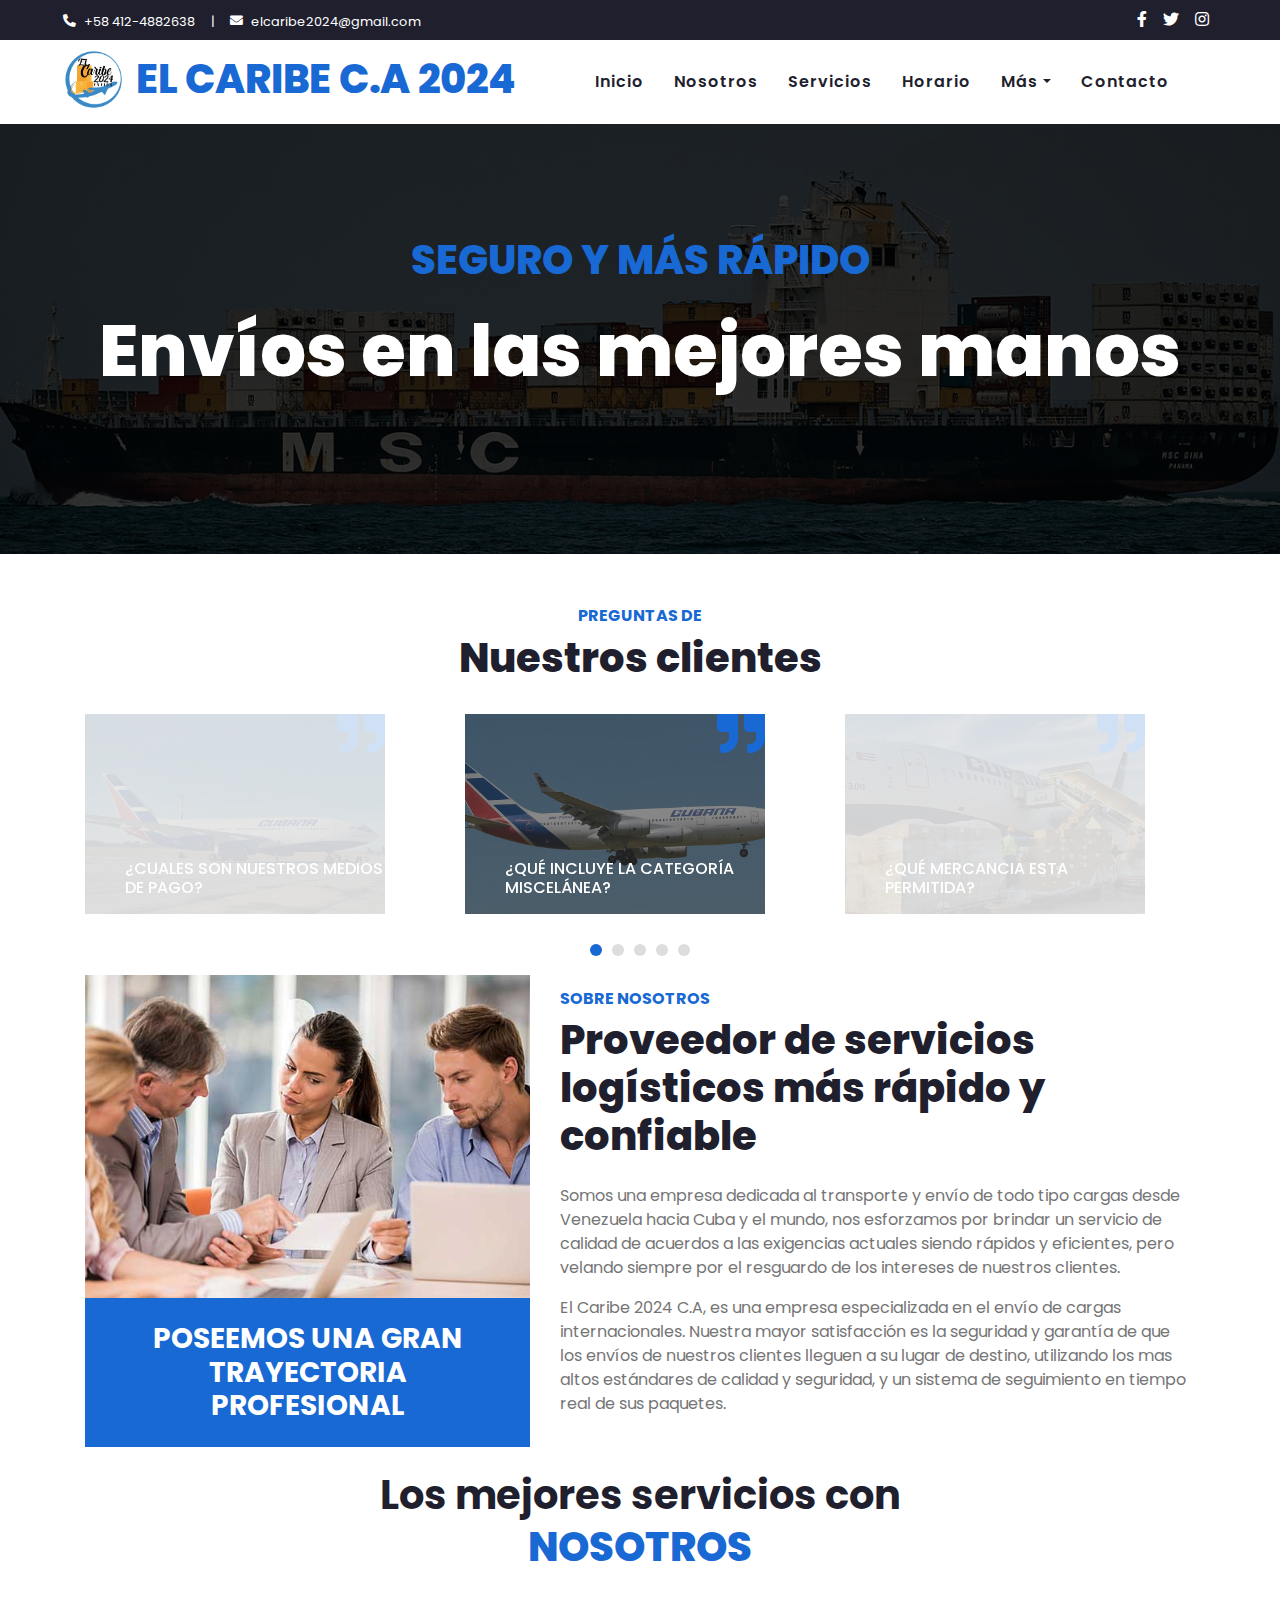
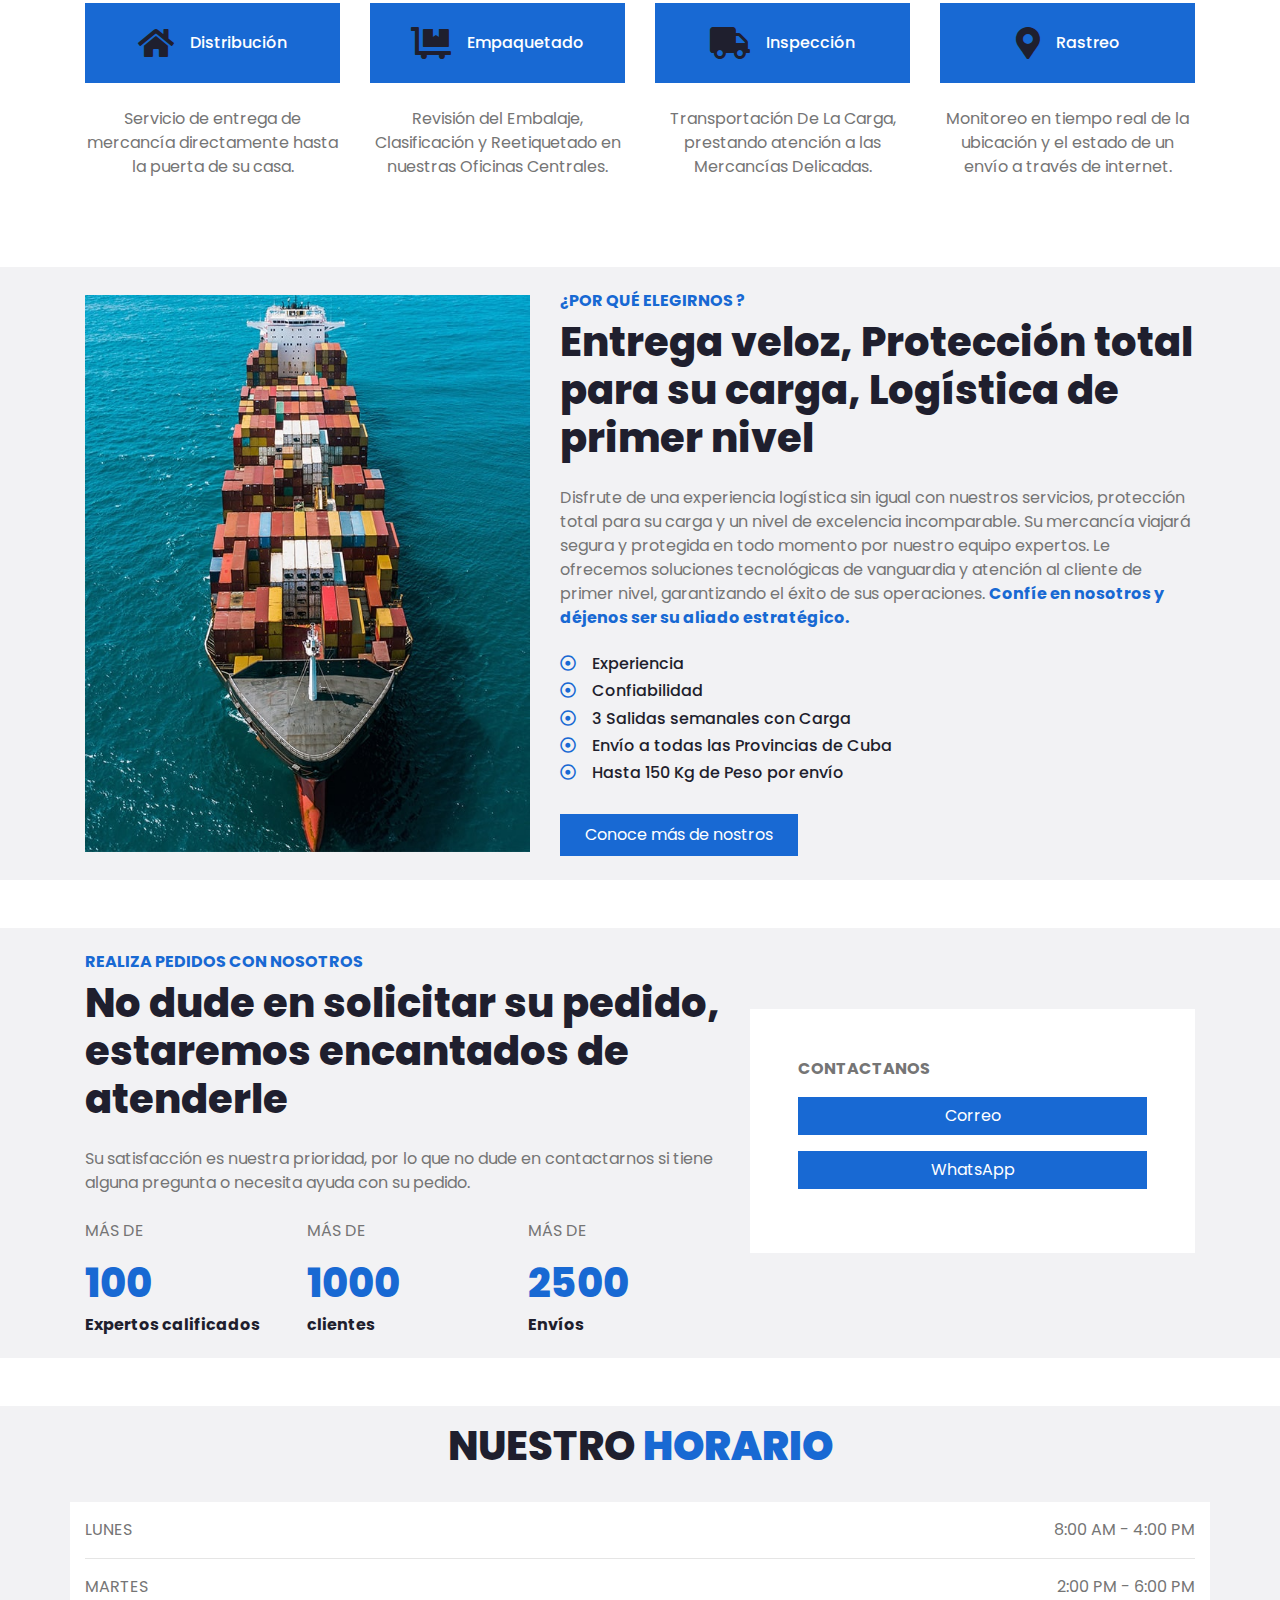
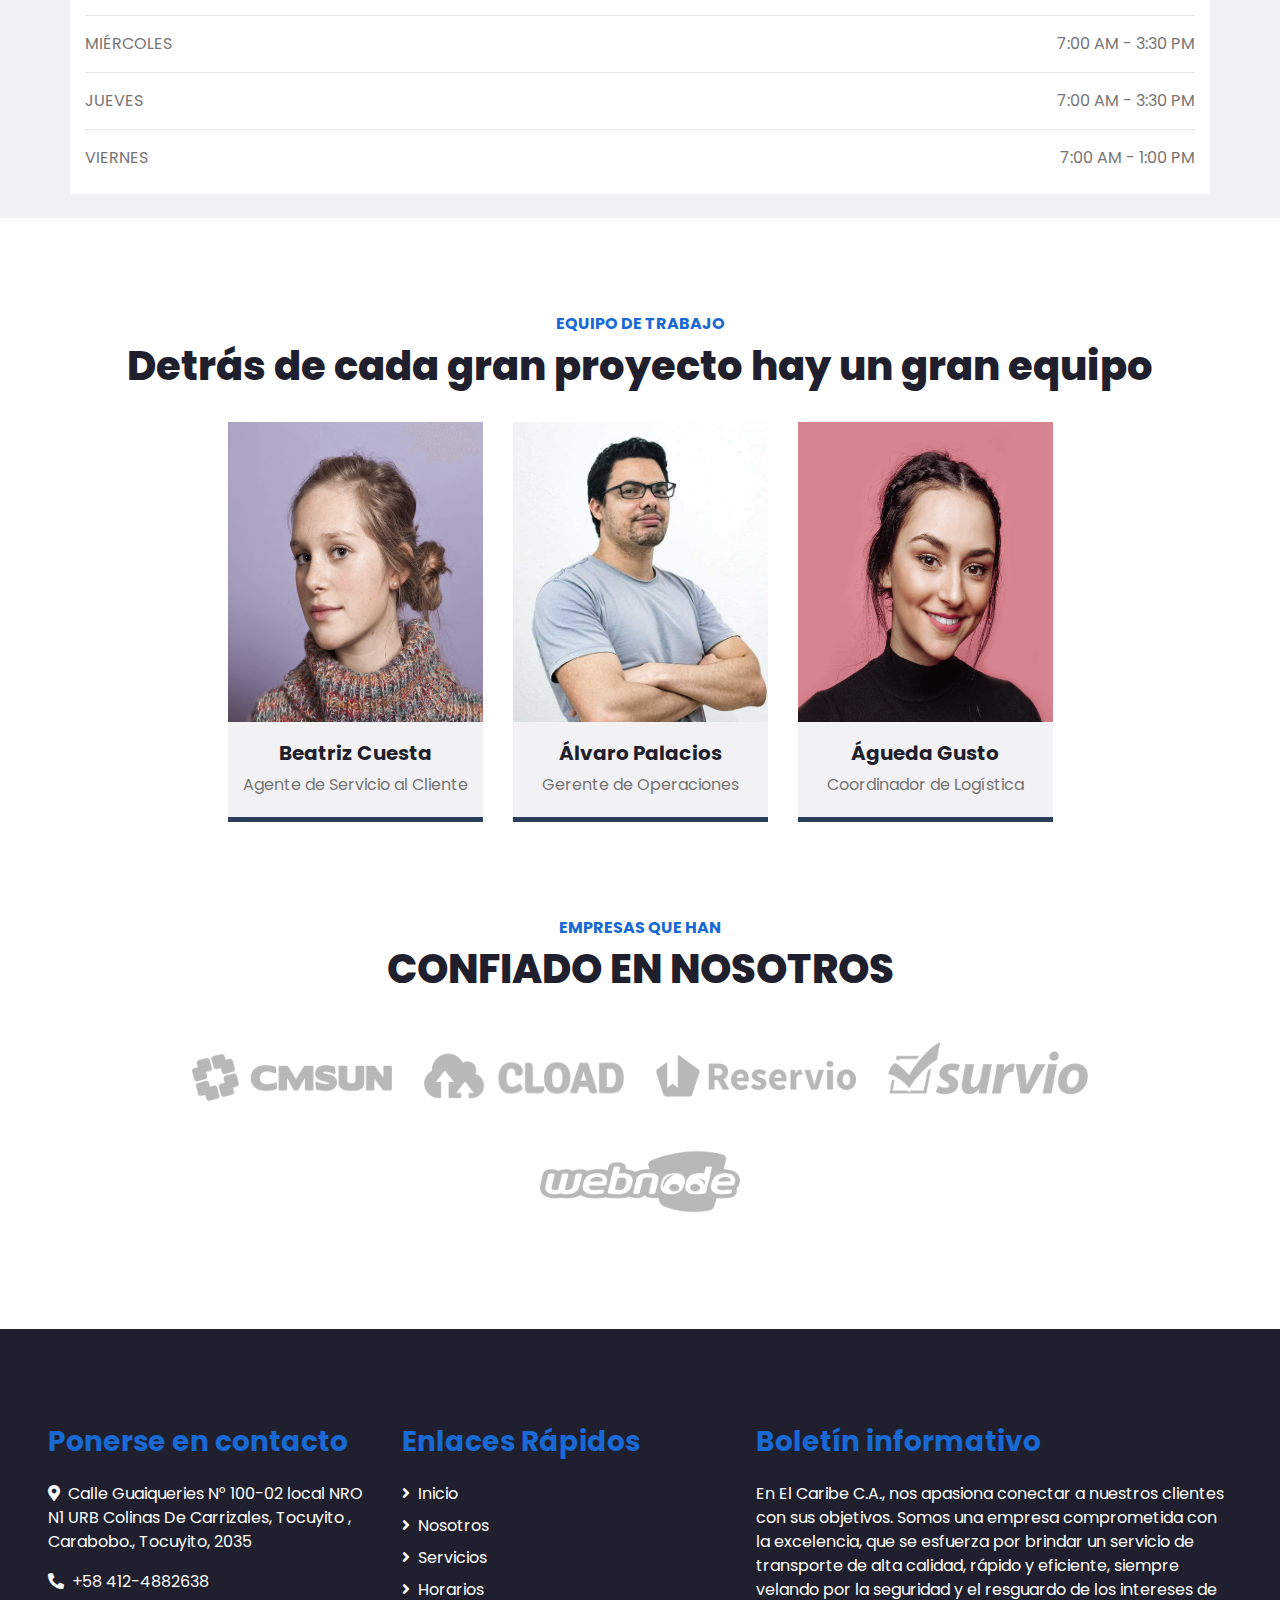
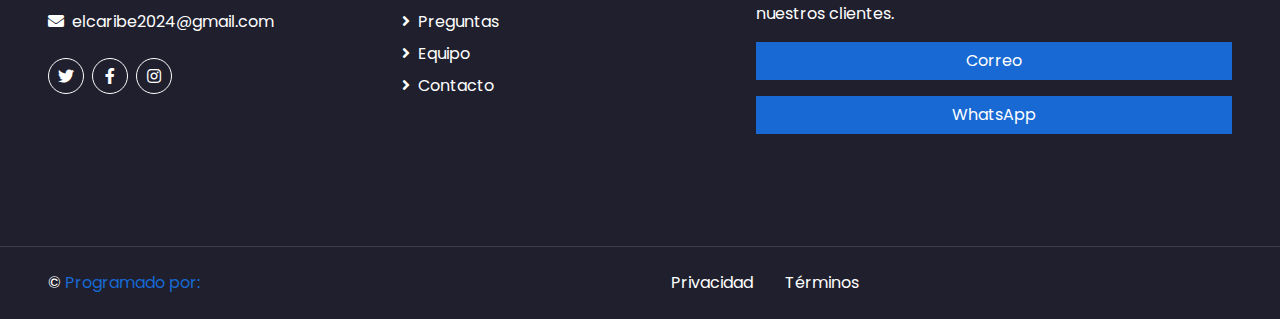
<file: index.html>
<!DOCTYPE html>
<html lang="es-ES">

<head>
    <meta charset="utf-8">
    <title>FASTER - Logistics Company Website Template</title>
    <meta content="width=device-width, initial-scale=1.0" name="viewport">
    <meta content="Free HTML Templates" name="keywords">
    <meta content="Free HTML Templates" name="description">

    <!-- Favicon -->
    <link href="img/Logo El Caribe 2024,CA.webp" rel="icon">

    <!-- Google Web Fonts -->
    <link rel="preconnect" href="https://fonts.gstatic.com">
    <link href="https://fonts.googleapis.com/css2?family=Poppins:wght@100;200;300;400;500;600;700;800;900&display=swap" rel="stylesheet">

    <!-- Font Awesome -->
    <link href="https://cdnjs.cloudflare.com/ajax/libs/font-awesome/5.10.0/css/all.min.css" rel="stylesheet">

    <!-- Libraries Stylesheet -->
    <link href="lib/owlcarousel/assets/owl.carousel.min.css" rel="stylesheet">

    <!-- Customized Bootstrap Stylesheet -->
    <link href="css/style3.css" rel="stylesheet">
    <link href="css/stilos.css" rel="stylesheet">
</head>

<body>
    <!-- Topbar Start -->
    <div class="container-fluid bg-dark">
        <div class="row py-2 px-lg-5">
            <div class="col-lg-6 col-sm-12 text-center text-lg-left mb-2 mb-lg-0">
                <div class="d-inline-flex align-items-center text-white">
                    <small class="d-flex align-items-center telefono"><i class="fa fa-phone-alt mr-2"></i>+58 412-4882638</small>
                    <small class="px-3">|</small>
                    <small class="d-flex align-items-center" ><i class="fa fa-envelope mr-2"></i>elcaribe2024@gmail.com</small>
                </div>
            </div>
            <div class="col-lg-6 text-center text-lg-right">
                <div class="d-inline-flex align-items-center">
                    <a class="text-white px-2" href="">
                        <i class="fab fa-facebook-f"></i>
                    </a>
                    <a class="text-white px-2" href="">
                        <i class="fab fa-twitter"></i>
                    </a>
                    <a class="text-white px-2" href="">
                        <i class="fab fa-instagram"></i>
                    </a>
                </div>
            </div>
        </div>
    </div>
    <!-- Topbar End -->


    <!-- Navbar Start -->
    <div class="container-fluid p-0">
        <nav class="navbar navbar-expand-lg bg-light navbar-light py-3 py-lg-0 px-lg-5">
            <a href="index.html" class="navbar-brand ml-lg-3">
                <h1 class="m-0 display-5 text-uppercase text-primary caribe">
                    <img src="./img/Logo El Caribe 2024,CA.webp" class="logo mr-1 mb-1 " alt="">
                    El caribe C.A 2024
                </h1>
            </a>
            <button type="button" class="navbar-toggler" data-toggle="collapse" data-target="#navbarCollapse">
                <span class="navbar-toggler-icon"></span>
            </button>
            <div class="collapse navbar-collapse justify-content-between px-lg-3" id="navbarCollapse">
                <div class="navbar-nav m-auto py-0 barra-navegadora">
                    <a href="index.html" class="nav-item nav-link ">Inicio</a>
                    <a href="nosotros.html" class="nav-item nav-link">Nosotros</a>
                    <a href="service.html" class="nav-item nav-link">Servicios</a>
                    <a href="horario.html" class="nav-item nav-link">Horario</a>
                    <div class="nav-item dropdown">
                        <a href="#" class="nav-link dropdown-toggle" data-toggle="dropdown">Más</a>
                        <div class="dropdown-menu rounded-0 m-0">
                            <a href="equipo.html" class="dropdown-item">Equipo</a>
                            <a href="preguntas.html" class="dropdown-item">Preguntas</a>
                        </div>
                    </div>
                    <a href="contact.html" class="nav-item nav-link">Contacto</a>
                </div>
            </div>
        </nav>
    </div>
    <!-- Navbar End -->


    <!-- Header Start -->
    <div class="jumbotron jumbotron-fluid mb-5">
        <div class="container text-center py-5">
            <h1 class="text-segundary mb-4">SEGURO Y MÁS RÁPIDO</h1>
            <h1 class="text-white display-3 mb-5">Envíos en las mejores manos</h1>
        </div>
    </div>
    <!-- Header End -->

    
<!-- Testimonial Start -->
<div class="container-fluid py-1">
    <div class="container">
        <div class="text-center pb-2">
            <h6 class="text-primary text-uppercase font-weight-bold">Preguntas de</h6>
            <h1 class="mb-4">Nuestros clientes</h1>
        </div>
        <div class="owl-carousel testimonial-carousel">
            <div class="position-relative bg-secondary pt-4 px-4 imgput d-flex align-items-end"
                style="width: 300px; height: 200px;">
                <i class="fa fa-3x fa-quote-right text-primary position-absolute" style="top: -6px; right: 0;"></i>
                <img class="img-fluid rounded-circle " alt="">
                <div class="d-flex align-items-center mb-3 position-absolute">
                    <div class="ml-3">
                        <a href="./preguntas.html" class="text-decoration-none">
                            <h6 class="text-white m-0">¿QUÉ INCLUYE LA CATEGORÍA MISCELÁNEA?</h6>
                        </a>
                    </div>
                </div>
            </div>
            <div class="position-relative bg-secondary pt-4 px-4 imgput2 d-flex align-items-end"
                style="width: 300px; height: 200px;">
                <i class="fa fa-3x fa-quote-right text-primary position-absolute" style="top: -6px; right: 0;"></i>
                <img class="img-fluid rounded-circle " alt="">
                <div class="d-flex align-items-center mb-3 position-absolute">
                    <div class="ml-3">
                        <a href="./preguntas.html" class="text-decoration-none">
                            <h6 class="text-white m-0">¿QUÉ MERCANCIA ESTA PERMITIDA?</h6>
                        </a>
                    </div>
                </div>
            </div>
            <div class="position-relative bg-secondary pt-4 px-4 imgput3 d-flex align-items-end"
                style="width: 300px; height: 200px;">
                <i class="fa fa-3x fa-quote-right text-primary position-absolute" style="top: -6px; right: 0;"></i>
                <img class="img-fluid rounded-circle " alt="">
                <div class="d-flex align-items-center mb-3 position-absolute">
                    <div class="ml-3">
                        <a href="./preguntas.html" class="text-decoration-none">
                            <h6 class="text-white m-0">¿QUÉ MERCANCIA ESTA PROHIBIDA?</h6>
                        </a>
                    </div>
                </div>
            </div>
            <div class="position-relative bg-secondary pt-4 px-4 imgput4 d-flex align-items-end"
                style="width: 300px; height: 200px;">
                <i class="fa fa-3x fa-quote-right text-primary position-absolute" style="top: -6px; right: 0;"></i>
                <img class="img-fluid rounded-circle " alt="">
                <div class="d-flex align-items-center mb-3 position-absolute">
                    <div class="ml-3">
                        <a href="./preguntas.html" class="text-decoration-none">
                            <h6 class="text-white m-0">¿HAY UN LÍMITE DE PESO?</h6>
                        </a>
                    </div>
                </div>
            </div>
            <div class="position-relative bg-secondary pt-4 px-4 imgput5 d-flex align-items-end"
                style="width: 300px; height: 200px;">
                <i class="fa fa-3x fa-quote-right text-primary position-absolute" style="top: -6px; right: 0;"></i>
                <img class="img-fluid rounded-circle " alt="">
                <div class="d-flex align-items-center mb-3 position-absolute">
                    <div class="ml-3">
                        <a href="./preguntas.html" class="text-decoration-none">
                            <h6 class="text-white m-0">¿CUALES SON NUESTROS MEDIOS DE PAGO?</h6>
                        </a>
                    </div>
                </div>
            </div>
        </div>
    </div>
</div>
<!-- Testimonial End -->

<!-- About Start -->
    <div class="container-fluid py-2">
        <div class="container">
            <div class="row align-items-center">
                <div class="col-lg-5 pb-4 pb-lg-0">
                    <img class="img-fluid w-100" src="img/project-2.jpg" alt="">
                    <div class="bg-primary  text-center p-4">
                        <h3 class="m-0 text-white">POSEEMOS UNA GRAN TRAYECTORIA PROFESIONAL</h3>
                    </div>
                </div>
                <div class="col-lg-7">
                    <h6 class="text-primary text-uppercase font-weight-bold">Sobre Nosotros</h6>
                    <h1 class="mb-4">Proveedor de servicios logísticos más rápido y confiable</h1>
                    <p>
                        Somos una empresa dedicada al transporte y envío de todo tipo cargas desde Venezuela hacia Cuba y el mundo, nos
                        esforzamos por brindar un servicio de calidad de acuerdos a las exigencias actuales siendo rápidos y eficientes, pero
                        velando
                        siempre por el resguardo de los intereses de nuestros clientes.
                    </p> 
                    <p>
                        El Caribe 2024 C.A, es una empresa especializada en el envío de cargas internacionales. Nuestra mayor satisfacción es
                        la seguridad y garantía de que los envíos de nuestros clientes lleguen a su lugar de destino, utilizando los mas altos
                        estándares de calidad y seguridad, y un sistema de seguimiento en tiempo real de sus paquetes.
                    </p>
                    <!-- <p class="mb-4">
                    La rapidez no lo es todo. La seguridad de sus productos es igualmente de importante. Nosotos implementamos
                    estrictos protocolos de seguridad para proteger su mercancía contra daños, pérdidas o robos. Cuentan con instalaciones
                    seguras, personal confiable, garantizando que sus productos lleguen a su destino en
                    perfectas condiciones.
                    </p> -->
                    
                    
                </div>
            </div>
        </div>
    </div>
<!-- About End -->


<!-- Services Start -->
<div class="container-fluid pt-3">
    <div class="container">
        <div class="text-center pb-2 mb-3">
            <h1 class="mb-1 font-weight-bold">Los mejores servicios con</h1><h1 class="text-primary  text-uppercase ">Nosotros</h1>
        </div>
        <div class="row pb-3">
            <div class="col-lg-3 col-md-6 text-center mb-5">
                <div class="d-flex align-items-center justify-content-center bg-primary mb-4 p-4">
                    <i class="fa fa-2x fas fa-home text-dark pr-3"></i>
                    <h6 class="text-white font-weight-medium m-0">Distribución</h6>
                </div>
                <p>
                    Servicio de entrega de mercancía directamente hasta la puerta de su casa.
                </p>
            </div>
            <div class="col-lg-3 col-md-6 text-center mb-5">
                <div class="d-flex align-items-center justify-content-center bg-primary mb-4 p-4">
                    <i class="fa fa-2x fas fa-dolly-flatbed text-dark pr-3"></i>
                    <h6 class="text-white font-weight-medium m-0">Empaquetado</h6>
                </div>
                <p>
                    Revisión del Embalaje, Clasificación y Reetiquetado en nuestras Oficinas Centrales.
                </p>
            </div>
            <div class="col-lg-3 col-md-6 text-center mb-5">
                <div class="d-flex align-items-center justify-content-center bg-primary mb-4 p-4">
                    <i class="fa fa-2x fa-truck text-dark pr-3"></i>
                    <h6 class="text-white font-weight-medium m-0">Inspección</h6>
                </div>
                <p>
                    Transportación De La Carga, prestando atención a las Mercancías Delicadas.
                </p>
            </div>
            <div class="col-lg-3 col-md-6 text-center mb-5">
                <div class="d-flex align-items-center justify-content-center bg-primary mb-4 p-4">
                    <i class="fa fa-2x fa-map-marker-alt text-dark pr-3"></i>
                    <h6 class="text-white font-weight-medium m-0">Rastreo</h6>
                </div>
                <p>
                    Monitoreo en tiempo real de la ubicación y el estado de un envío a través de internet.
                </p>
            </div>
        </div>
    </div>
</div>
<!-- Services End -->

<!-- Features Start -->
<div class="container-fluid bg-secondary my-2">
    <div class="container">
        <div class="row align-items-center">
            <div class="col-lg-5">
                <img class="img-fluid w-100" src="img/feature.jpg" alt="">
            </div>
            <div class="col-lg-7 py-5 py-lg-0">
                <h6 class="text-primary mt-4 font-weight-bold">¿POR QUÉ ELEGIRNOS ?</h6>
                <h1 class="mb-4">Entrega veloz, Protección total para su carga, Logística de primer nivel</h1>
                <p class="mb-4">Disfrute de una experiencia logística sin igual con nuestros servicios, protección total para su carga
                y un nivel de excelencia incomparable. Su mercancía viajará segura y protegida en todo momento por
                nuestro equipo expertos. Le ofrecemos soluciones tecnológicas de vanguardia y atención al cliente de primer nivel, garantizando el éxito de sus
                operaciones. <strong class="text-primary ">Confíe en nosotros y déjenos ser su aliado estratégico.</strong> 
                </p>
                <ul class="list-inline">
                    <li>
                        <h6><i class="far fa-dot-circle text-primary mr-3"></i>Experiencia</h6>
                    <li>
                        <h6><i class="far fa-dot-circle text-primary mr-3"></i>Confiabilidad</h6>
                    </li>
                    <li>
                        <h6><i class="far fa-dot-circle text-primary mr-3"></i>3 Salidas semanales con Carga</h6>
                    </li>
                    <li>
                        <h6><i class="far fa-dot-circle text-primary mr-3"></i>Envío a todas las Provincias de Cuba</h6>
                    </li>
                    <li>
                        <h6><i class="far fa-dot-circle text-primary mr-3"></i>Hasta 150 Kg de Peso por envío</h6>
                    </li>
                </ul>
                <a href="" class="btn btn-primary mt-3 mb-4 py-2 px-4">Conoce más de nostros </a>
            </div>
        </div>
    </div>
</div>
<!-- Features End -->

    <!--  Quote Request Start -->
    <div class="container-fluid bg-secondary my-5">
        <div class="container">
            <div class="row align-items-center">
                <div class="col-lg-7 py-5 py-lg-0">
                    <h6 class="text-primary text-uppercase font-weight-bold mt-4">Realiza pedidos con nosotros</h6>
                    <h1 class="mb-4">No dude en solicitar su pedido, estaremos encantados de atenderle</h1>
                    <p class="mb-4">Su satisfacción es nuestra prioridad, por lo que no dude en contactarnos si tiene alguna pregunta o necesita ayuda con
                    su pedido.</p>
                    <div class="row">
                        <div class="col-sm-4">
                            <p>MÁS DE</p><h1 class="text-primary mb-2" data-toggle="counter-up">100 </h1>
                            <h6 class="font-weight-bold mb-4">Expertos calificados</h6>
                        </div>
                        <div class="col-sm-4">
                            <p>MÁS DE</p> <h1 class="text-primary mb-2" data-toggle="counter-up">1000</h1>
                            <h6 class="font-weight-bold mb-4">clientes</h6>
                        </div>
                        <div class="col-sm-4">
                            <p>MÁS DE</p><h1 class="text-primary mb-2" data-toggle="counter-up">2500</h1>
                            <h6 class="font-weight-bold mb-4">Envíos</h6>
                        </div>
                    </div>
                </div>
                <div class="col-lg-5">
                    <div class="bg-white  py-5 px-4 px-sm-5 mb-4">
                        <div class="font-weight-bold">
                            CONTACTANOS
                        </div>
                        <form class="py-3  d-flex flex-column conedor">
                            <div class=" mb-3" >
                                <a href="mailto:elcaribe2024@gmail.com" target="_blank" rel="noopener noreferrer" class="w-100 btn btn-primary texto-contac text-white text-decoration-none">Correo</a> 
                            </div>
 
                            <div class="btn btn-primary">
                                <a href="https://wa.me/+5804124882638" target="_blank" rel="noopener noreferrer" class="w-100  texto-contac text-white text-white text-decoration-none">WhatsApp</a> 
                            </div>
                        </form>  
                    </div>
                </div>  
            </div>   
        </div>
    </div> 
    <!-- Quote Request Start -->
    
<div class="container-fluid bg-secondary my-5">
    <div class="container">
        <div class="row d-flex flex-column justify-content-center text-center mt-4">
            <h1 class="mt-3">NUESTRO <strong  class="text-primary">HORARIO</strong></h1>
            <div class="bg-light mt-4  col-sm-12  col-md-12 col-lg-12  mb-4 ali w-100">
                <div class="d-flex mt-3 justify-content-between">
                    <div>
                        LUNES
                    </div>
                    <div>
                        8:00 AM - 4:00 PM
                    </div>
                </div>
                <hr>
                <div class="d-flex mt-3 justify-content-between">
                    <div>
                        MARTES
                    </div>
                    <div>
                        2:00 PM - 6:00 PM
                    </div>
                </div>
                <hr>
                <div class="d-flex mt-3 justify-content-between">
                    <div>
                        MIÉRCOLES
                    </div>
                    <div>
                        7:00 AM - 3:30 PM
                    </div>
                </div>
                <hr>
                <div class="d-flex mt-3 justify-content-between">
                    <div>
                        JUEVES
                    </div>
                    <div>
                        7:00 AM - 3:30 PM
                    </div>
                </div>
                <hr>
                <div class="d-flex mt-3 justify-content-between mb-4 " >
                    <div>
                        VIERNES
                    </div>
                    <div>
                        7:00 AM - 1:00 PM
                    </div>
                </div>
            </div>
        </div>
    </div>
</div>



    <!-- Pricing Plan Start -->
    <!-- <div class="container-fluid pt-5">
        <div class="container">
            <div class="text-center pb-2">
                <h6 class="text-primary text-uppercase font-weight-bold">Pricing Plan</h6>
                <h1 class="mb-4">Affordable Pricing Packages</h1>
            </div>
            <div class="row">
                <div class="col-md-4 mb-5">
                    <div class="bg-secondary">
                        <div class="text-center p-4">
                            <h1 class="display-4 mb-0">
                                <small class="align-top text-muted font-weight-medium" style="font-size: 22px; line-height: 45px;">$</small>49<small class="align-bottom text-muted font-weight-medium" style="font-size: 16px; line-height: 40px;">/Mo</small>
                            </h1>
                        </div>
                        <div class="bg-primary text-center p-4">
                            <h3 class="m-0">Basic</h3>
                        </div>
                        <div class="d-flex flex-column align-items-center py-4">
                            <p>HTML5 & CSS3</p>
                            <p>Bootstrap 4</p>
                            <p>Responsive Layout</p>
                            <p>Compatible With All Browsers</p>
                            <a href="" class="btn btn-primary py-2 px-4 my-2">Order Now</a>
                        </div>
                    </div>
                </div>
                <div class="col-md-4 mb-5">
                    <div class="bg-secondary">
                        <div class="text-center p-4">
                            <h1 class="display-4 mb-0">
                                <small class="align-top text-muted font-weight-medium" style="font-size: 22px; line-height: 45px;">$</small>99<small class="align-bottom text-muted font-weight-medium" style="font-size: 16px; line-height: 40px;">/Mo</small>
                            </h1>
                        </div>
                        <div class="bg-primary text-center p-4">
                            <h3 class="m-0">Premium</h3>
                        </div>
                        <div class="d-flex flex-column align-items-center py-4">
                            <p>HTML5 & CSS3</p>
                            <p>Bootstrap 4</p>
                            <p>Responsive Layout</p>
                            <p>Compatible With All Browsers</p>
                            <a href="" class="btn btn-primary py-2 px-4 my-2">Order Now</a>
                        </div>
                    </div>
                </div>
                <div class="col-md-4 mb-5">
                    <div class="bg-secondary">
                        <div class="text-center p-4">
                            <h1 class="display-4 mb-0">
                                <small class="align-top text-muted font-weight-medium" style="font-size: 22px; line-height: 45px;">$</small>149<small class="align-bottom text-muted font-weight-medium" style="font-size: 16px; line-height: 40px;">/Mo</small>
                            </h1>
                        </div>
                        <div class="bg-primary text-center p-4">
                            <h3 class="m-0">Business</h3>
                        </div>
                        <div class="d-flex flex-column align-items-center py-4">
                            <p>HTML5 & CSS3</p>
                            <p>Bootstrap 4</p>
                            <p>Responsive Layout</p>
                            <p>Compatible With All Browsers</p>
                            <a href="" class="btn btn-primary py-2 px-4 my-2">Order Now</a>
                        </div>
                    </div>
                </div>
            </div>
        </div>
    </div> -->
    <!-- Pricing Plan End -->

    
    <!-- Team Start -->
    <div class="container-fluid pt-5">
        <div class="container ">
            <div class="text-center pb-2">
                <h6 class="text-primary text-uppercase font-weight-bold">EQUIPO DE TRABAJO</h6>
                <h1 class="mb-4">Detrás de cada gran proyecto hay un gran equipo</h1>
            </div>
            <div class="row d-flex justify-content-center  ">
                <div class="col-lg-3 col-md-6">
                    <div class="team card position-relative overflow-hidden border-0 mb-5">
                        <img class="card-img-top" src="img/team-1.png" alt="">
                        <div class="card-body text-center p-0">
                            <div class="team-text d-flex flex-column justify-content-center bg-secondary">
                                <h5 class="font-weight-bold">Beatriz Cuesta</h5>
                                <span>Agente de Servicio al Cliente</span>
                            </div>
                            <div class="team-social d-flex align-items-center justify-content-center bg-primary bg-primary">
                            </div>
                        </div>
                    </div>
                </div>
                <div class="col-lg-3 col-md-6">
                    <div class="team card position-relative overflow-hidden border-0 mb-5">
                        <img class="card-img-top" src="img/team-1 copy.jpg" alt="">
                        <div class="card-body text-center p-0">
                            <div class="team-text d-flex flex-column justify-content-center bg-secondary">
                                <h5 class="font-weight-bold">Álvaro Palacios</h5>
                                <span>Gerente de Operaciones</span>
                            </div>
                            <div class="team-social d-flex align-items-center justify-content-center bg-primary">
                            </div> 
                        </div> 
                    </div>
                </div>
                <div class="col-lg-3 col-md-6">
                    <div class="team card position-relative overflow-hidden border-0 mb-5">
                        <img class="card-img-top" src="img/team-2.png" alt="">
                        <div class="card-body text-center p-0">
                            <div class="team-text d-flex flex-column justify-content-center bg-secondary">
                                <h5 class="font-weight-bold">Águeda Gusto</h5>
                                <span>Coordinador de Logística</span>
                            </div>
                            <div class="team-social d-flex align-items-center justify-content-center bg-primary">

                            </div>
                        </div>
                    </div>
                </div> 
            </div>
        </div>
    </div>
    <!-- Team End -->


    <!-- Testimonial Start -->
    <div class="container-fluid py-5">
        <div class="container">
            <div class="text-center pb-2">
                <h6 class="text-primary text-uppercase font-weight-bold">Empresas que han </h6>
                <h1 class="mb-4">CONFIADO EN NOSOTROS</h1>
            </div>

                <div class="row d-flex justify-content-center">
                    <div class="p-3 ">
                        <img class="img-tab" src="./img/cmsun.png" alt="">
                    </div >
                    <div class="p-3 ">
                        <img class="img-tab" src="./img/cload.png" alt="">
                    </div>
                    <div class="p-3 ">
                        <img class="img-tab" src="./img/reservio.png" alt="">
                    </div>
                    <div class="p-3 ">
                        <img class="img-tab " src="./img/survio.png" alt="">
                    </div>
                    <div class="p-3 " >
                        <img class="img-tab" src="./img/webnode.png" alt="">
                    </div>
                </div>
        </div>
    </div>
    <!-- Testimonial End -->

    <!-- Footer Start -->
    <div class="container-fluid bg-dark text-white mt-5 py-5 px-sm-3 px-md-5">
        <div class="row pt-5">
            <div class="col-lg-7 col-md-6">
                <div class="row">
                    <div class="col-md-6 mb-5">
                        <h3 class="text-primary mb-4">Ponerse en contacto</h3>
                        <p><i class="fa fa-map-marker-alt mr-2"></i>Calle Guaiqueries N° 100-02 local NRO N1 URB Colinas De Carrizales, Tocuyito , Carabobo., Tocuyito, 2035</p>
                        <p><i class="fa fa-phone-alt mr-2"></i>+58 412-4882638</p>
                        <p><i class="fa fa-envelope mr-2"></i>elcaribe2024@gmail.com</p>
                        <div class="d-flex justify-content-start mt-4">
                            <a class="btn btn-outline-light btn-social mr-2" href="#"><i class="fab fa-twitter"></i></a>
                            <a class="btn btn-outline-light btn-social mr-2" href="#"><i class="fab fa-facebook-f"></i></a>
                            <a class="btn btn-outline-light btn-social" href="#"><i class="fab fa-instagram"></i></a>
                        </div>
                    </div>
                    <div class="col-md-6 mb-5">
                        <h3 class="text-primary mb-4">Enlaces Rápidos</h3>
                        <div class="d-flex flex-column justify-content-start">
                            <a class="text-white mb-2" href="./index.html"><i class="fa fa-angle-right mr-2"></i>Inicio</a>
                            <a class="text-white mb-2" href="./nosotros.html"><i class="fa fa-angle-right mr-2"></i>Nosotros</a>
                            <a class="text-white mb-2" href="./service.html"><i class="fa fa-angle-right mr-2"></i>Servicios</a>
                            <a class="text-white mb-2" href="./horario.html"><i class="fa fa-angle-right mr-2"></i>Horarios</a>
                            <a class="text-white mb-2" href="./preguntas.html"><i class="fa fa-angle-right mr-2"></i>Preguntas</a>
                            <a class="text-white mb-2" href="./equipo.html"><i class="fa fa-angle-right mr-2"></i>Equipo</a>
                            <a class="text-white" href="./contact.html"><i class="fa fa-angle-right mr-2"></i>Contacto</a>
                        </div>
                    </div>
                </div>
            </div>
            <div class="col-lg-5 col-md-6 mb-5">
                <h3 class="text-primary mb-4">Boletín informativo</h3>
                <p>
                    En El Caribe C.A., nos apasiona conectar a nuestros clientes con sus objetivos. Somos una empresa comprometida con la
                    excelencia, que se esfuerza por brindar un servicio de transporte de alta calidad, rápido y eficiente, siempre velando
                    por la seguridad y el resguardo de los intereses de nuestros clientes.
                </p>
                <div class="w-100">
                    <div class=" mb-3">
                        <a href="mailto:elcaribe2024@gmail.com" target="_blank" rel="noopener noreferrer"
                            class="w-100 btn btn-primary texto-contac text-white text-decoration-none">Correo</a>
                    </div>
                    <div class=" mb-3">
                        <a href="https://wa.me/+5804124882638" target="_blank" rel="noopener noreferrer"
                            class="w-100 btn btn-primary texto-contac text-white text-decoration-none">WhatsApp</a>
                    </div> 
                </div>
            </div>
        </div>
    </div>
    <div class="container-fluid bg-dark text-white border-top py-4 px-sm-3 px-md-5" style="border-color: #3E3E4E !important;">
        <div class="row d-flex justify-content-between">
            <div class="col-lg-6 text-center text-md-left mb-3 mb-md-0 d-flex">
                <p class="m-0 text-white programdor">&copy; <a href="#">Programado por:</a>
                </p>
            </div>
            <div class="col-sm-12 col-lg-6 text-center text-md-right ">
                <ul class="nav d-flex ">
                    <li class="nav-item">
                        <a class="nav-link text-white py-0" href="#">Privacidad</a>
                    </li>
                    <li class="nav-item">
                        <a class="nav-link text-white py-0" href="#">Términos</a>
                    </li>
                </ul>
            </div>
        </div>
    </div>
    <!-- Footer End --> 

 <!-- Back to Top -->
 <a href="#" class="btn btn-lg btn-primary back-to-top"><i class="fa fa-angle-double-up"></i></a>


    <!-- JavaScript Libraries -->
    <script src="https://code.jquery.com/jquery-3.4.1.min.js"></script>
    <script src="https://stackpath.bootstrapcdn.com/bootstrap/4.4.1/js/bootstrap.bundle.min.js"></script>
    <script src="lib/easing/easing.min.js"></script>
    <script src="lib/waypoints/waypoints.min.js"></script>
    <script src="lib/counterup/counterup.min.js"></script>
    <script src="lib/owlcarousel/owl.carousel.min.js"></script>

    <!-- Contact Javascript File -->
    <script src="mail/jqBootstrapValidation.min.js"></script>
    <script src="mail/contact.js"></script>

    <!-- Template Javascript -->
    <script src="js/main.js"></script>
    <script src="js/nav.js"></script>
</body>

</html>
</file>
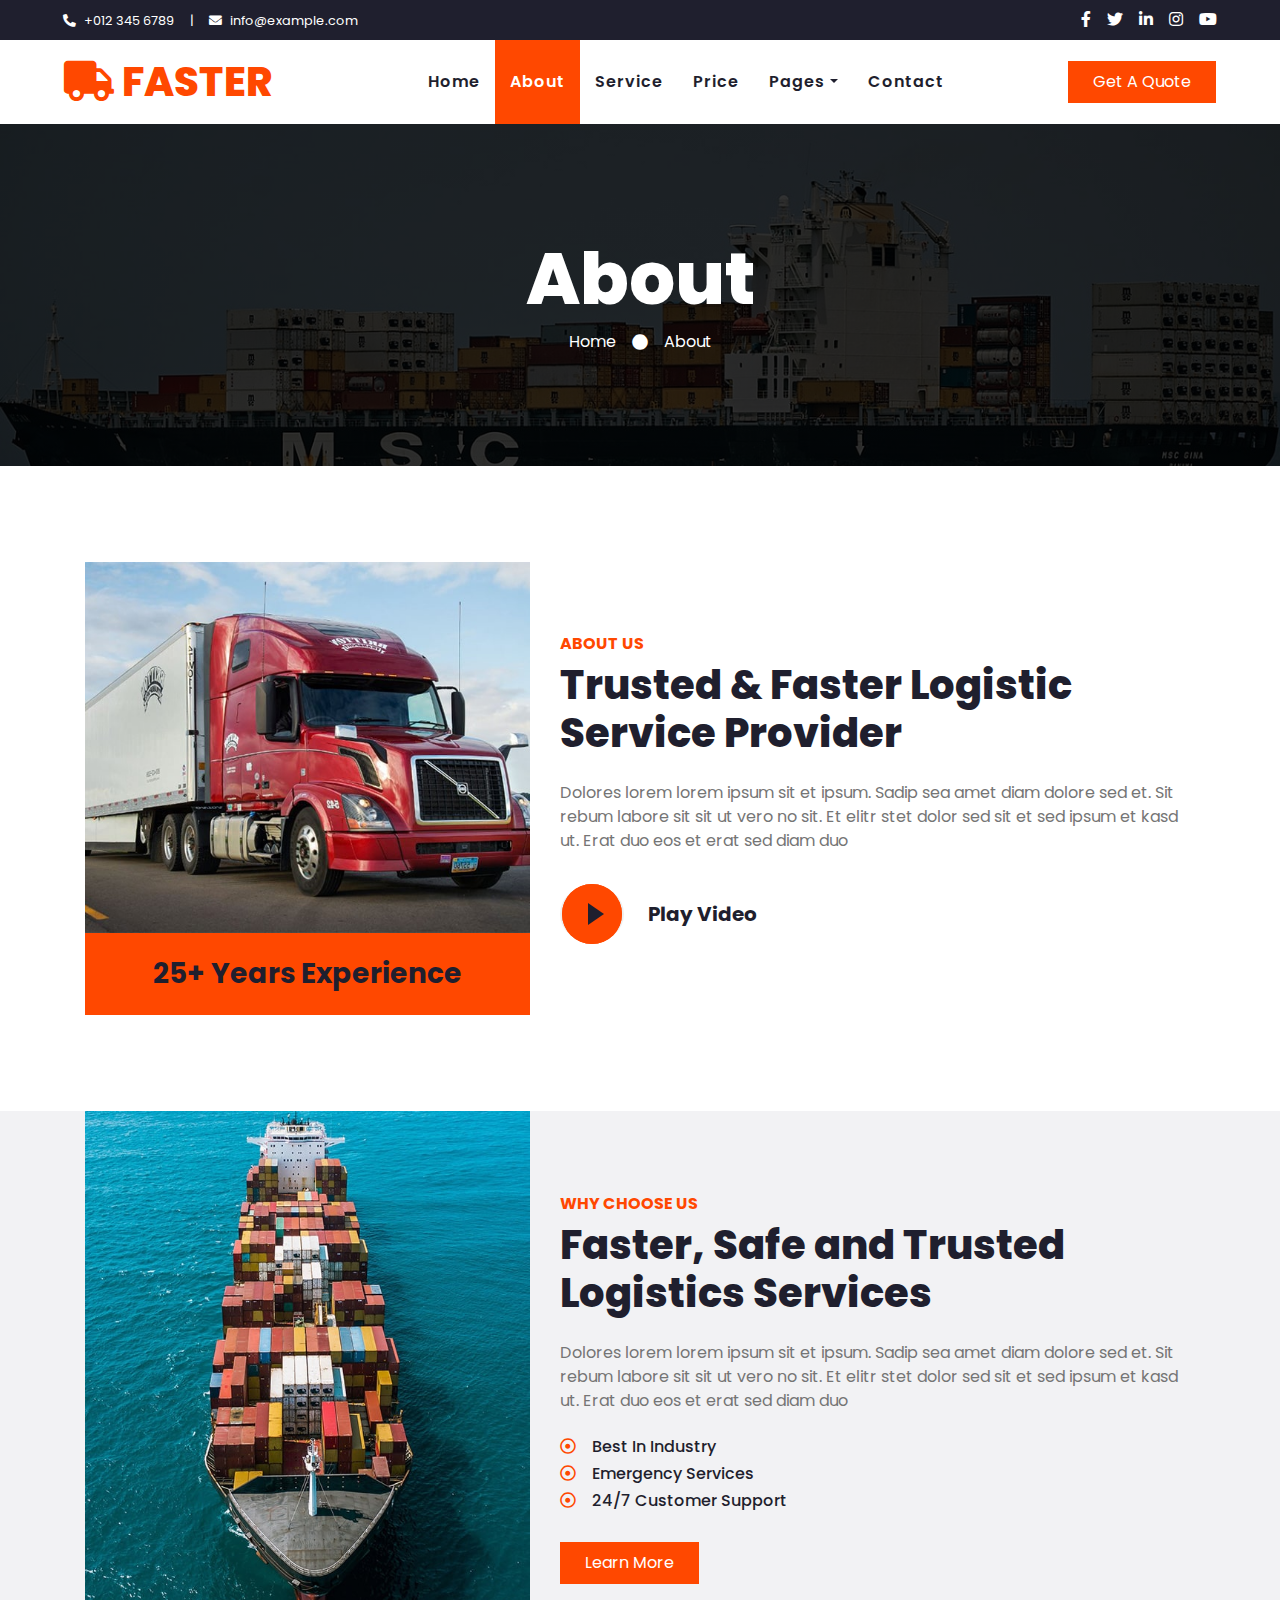
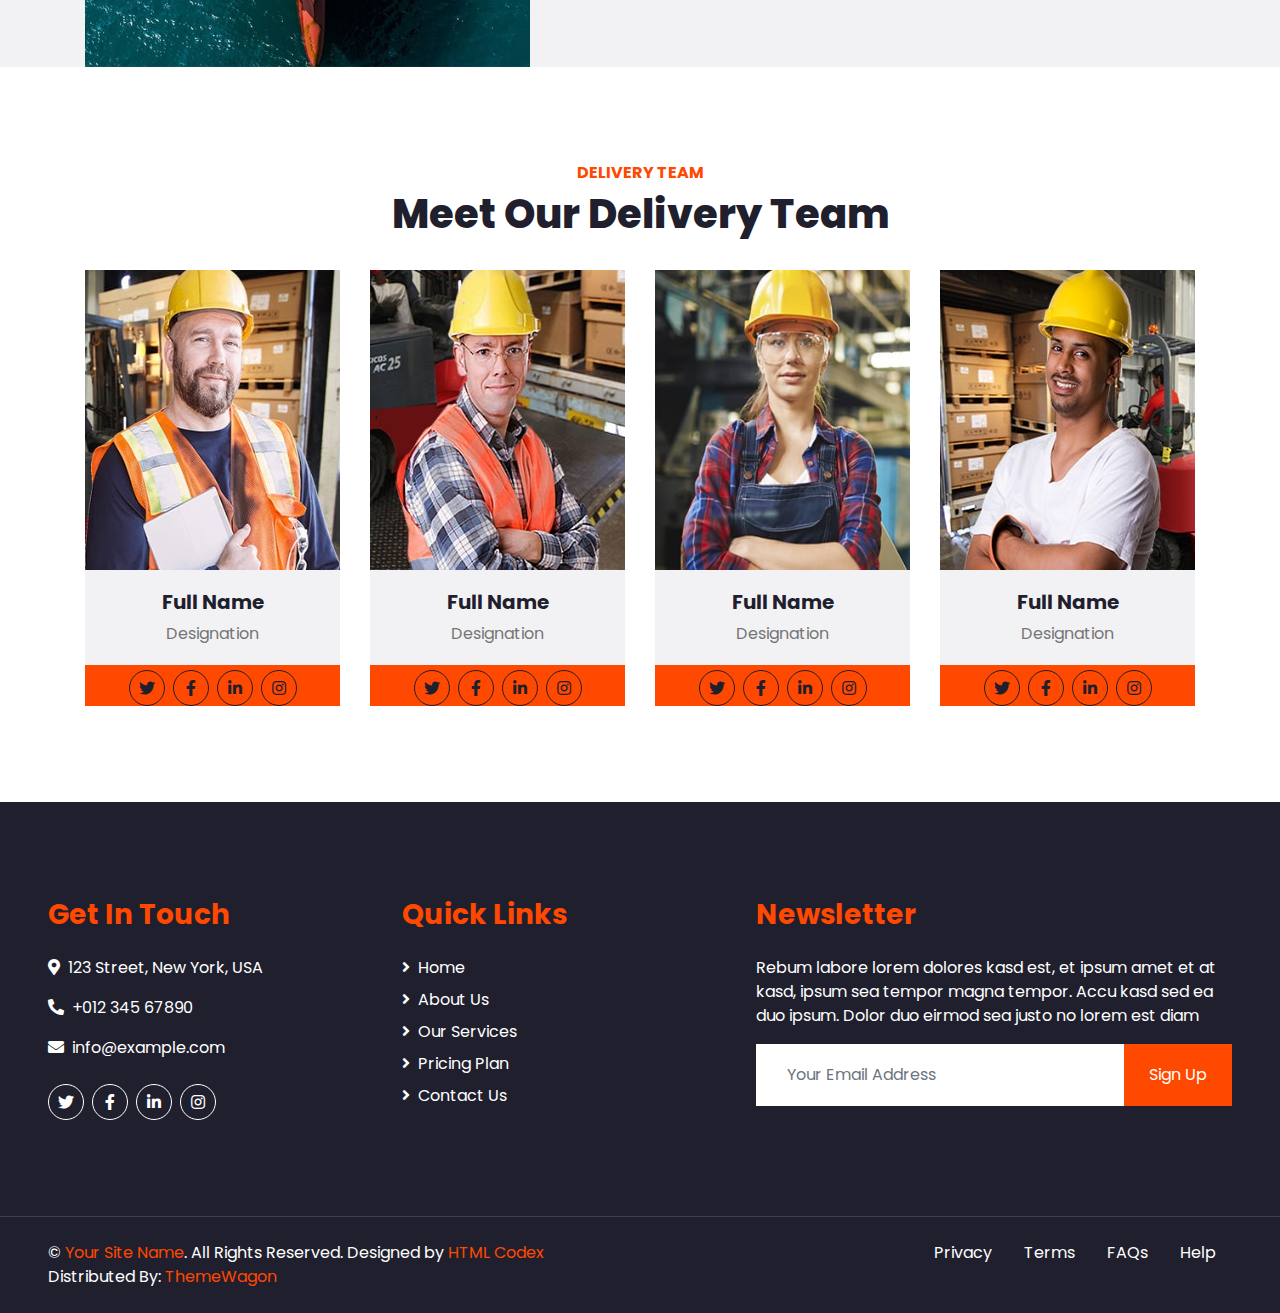
<file: about.html>
<!DOCTYPE html>
<html lang="en">

<head>
    <meta charset="utf-8">
    <title>FASTER - Logistics Company Website Template</title>
    <meta content="width=device-width, initial-scale=1.0" name="viewport">
    <meta content="Free HTML Templates" name="keywords">
    <meta content="Free HTML Templates" name="description">

    <!-- Favicon -->
    <link href="img/favicon.ico" rel="icon">

    <!-- Google Web Fonts -->
    <link rel="preconnect" href="https://fonts.gstatic.com">
    <link href="https://fonts.googleapis.com/css2?family=Poppins:wght@100;200;300;400;500;600;700;800;900&display=swap" rel="stylesheet">

    <!-- Font Awesome -->
    <link href="https://cdnjs.cloudflare.com/ajax/libs/font-awesome/5.10.0/css/all.min.css" rel="stylesheet">

    <!-- Libraries Stylesheet -->
    <link href="lib/owlcarousel/assets/owl.carousel.min.css" rel="stylesheet">

    <!-- Customized Bootstrap Stylesheet -->
    <link href="css/style.css" rel="stylesheet">
</head>

<body>
    <!-- Topbar Start -->
    <div class="container-fluid bg-dark">
        <div class="row py-2 px-lg-5">
            <div class="col-lg-6 text-center text-lg-left mb-2 mb-lg-0">
                <div class="d-inline-flex align-items-center text-white">
                    <small><i class="fa fa-phone-alt mr-2"></i>+012 345 6789</small>
                    <small class="px-3">|</small>
                    <small><i class="fa fa-envelope mr-2"></i>info@example.com</small>
                </div>
            </div>
            <div class="col-lg-6 text-center text-lg-right">
                <div class="d-inline-flex align-items-center">
                    <a class="text-white px-2" href="">
                        <i class="fab fa-facebook-f"></i>
                    </a>
                    <a class="text-white px-2" href="">
                        <i class="fab fa-twitter"></i>
                    </a>
                    <a class="text-white px-2" href="">
                        <i class="fab fa-linkedin-in"></i>
                    </a>
                    <a class="text-white px-2" href="">
                        <i class="fab fa-instagram"></i>
                    </a>
                    <a class="text-white pl-2" href="">
                        <i class="fab fa-youtube"></i>
                    </a>
                </div>
            </div>
        </div>
    </div>
    <!-- Topbar End -->


    <!-- Navbar Start -->
    <div class="container-fluid p-0">
        <nav class="navbar navbar-expand-lg bg-light navbar-light py-3 py-lg-0 px-lg-5">
            <a href="index.html" class="navbar-brand ml-lg-3">
                <h1 class="m-0 display-5 text-uppercase text-primary"><i class="fa fa-truck mr-2"></i>Faster</h1>
            </a>
            <button type="button" class="navbar-toggler" data-toggle="collapse" data-target="#navbarCollapse">
                <span class="navbar-toggler-icon"></span>
            </button>
            <div class="collapse navbar-collapse justify-content-between px-lg-3" id="navbarCollapse">
                <div class="navbar-nav m-auto py-0">
                    <a href="index.html" class="nav-item nav-link">Home</a>
                    <a href="about.html" class="nav-item nav-link active">About</a>
                    <a href="service.html" class="nav-item nav-link">Service</a>
                    <a href="price.html" class="nav-item nav-link">Price</a>
                    <div class="nav-item dropdown">
                        <a href="#" class="nav-link dropdown-toggle" data-toggle="dropdown">Pages</a>
                        <div class="dropdown-menu rounded-0 m-0">
                            <a href="blog.html" class="dropdown-item">Blog Grid</a>
                            <a href="single.html" class="dropdown-item">Blog Detail</a>
                        </div>
                    </div>
                    <a href="contact.html" class="nav-item nav-link">Contact</a>
                </div>
                <a href="" class="btn btn-primary py-2 px-4 d-none d-lg-block">Get A Quote</a>
            </div>
        </nav>
    </div>
    <!-- Navbar End -->


    <!-- Header Start -->
    <div class="jumbotron jumbotron-fluid mb-5">
        <div class="container text-center py-5">
            <h1 class="text-white display-3">About</h1>
            <div class="d-inline-flex align-items-center text-white">
                <p class="m-0"><a class="text-white" href="">Home</a></p>
                <i class="fa fa-circle px-3"></i>
                <p class="m-0">About</p>
            </div>
        </div>
    </div>
    <!-- Header End -->


    <!-- About Start -->
    <div class="container-fluid py-5">
        <div class="container">
            <div class="row align-items-center">
                <div class="col-lg-5 pb-4 pb-lg-0">
                    <img class="img-fluid w-100" src="img/about.jpg" alt="">
                    <div class="bg-primary text-dark text-center p-4">
                        <h3 class="m-0">25+ Years Experience</h3>
                    </div>
                </div>
                <div class="col-lg-7">
                    <h6 class="text-primary text-uppercase font-weight-bold">About Us</h6>
                    <h1 class="mb-4">Trusted & Faster Logistic Service Provider</h1>
                    <p class="mb-4">Dolores lorem lorem ipsum sit et ipsum. Sadip sea amet diam dolore sed et. Sit rebum labore sit sit ut vero no sit. Et elitr stet dolor sed sit et sed ipsum et kasd ut. Erat duo eos et erat sed diam duo</p>
                    <div class="d-flex align-items-center pt-2">
                        <button type="button" class="btn-play" data-toggle="modal"
                            data-src="https://www.youtube.com/embed/DWRcNpR6Kdc" data-target="#videoModal">
                            <span></span>
                        </button>
                        <h5 class="font-weight-bold m-0 ml-4">Play Video</h5>
                    </div>
                </div>
            </div>
        </div>
        <!-- Video Modal -->
        <div class="modal fade" id="videoModal" tabindex="-1" role="dialog" aria-labelledby="exampleModalLabel" aria-hidden="true">
            <div class="modal-dialog" role="document">
                <div class="modal-content">
                    <div class="modal-body">
                        <button type="button" class="close" data-dismiss="modal" aria-label="Close">
                            <span aria-hidden="true">&times;</span>
                        </button>        
                        <!-- 16:9 aspect ratio -->
                        <div class="embed-responsive embed-responsive-16by9">
                            <iframe class="embed-responsive-item" src="" id="video"  allowscriptaccess="always" allow="autoplay"></iframe>
                        </div>
                    </div>
                </div>
            </div>
        </div>
    </div>
    <!-- About End -->


    <!-- Features Start -->
    <div class="container-fluid bg-secondary my-5">
        <div class="container">
            <div class="row align-items-center">
                <div class="col-lg-5">
                    <img class="img-fluid w-100" src="img/feature.jpg" alt="">
                </div>
                <div class="col-lg-7 py-5 py-lg-0">
                    <h6 class="text-primary text-uppercase font-weight-bold">Why Choose Us</h6>
                    <h1 class="mb-4">Faster, Safe and Trusted Logistics Services</h1>
                    <p class="mb-4">Dolores lorem lorem ipsum sit et ipsum. Sadip sea amet diam dolore sed et. Sit rebum labore sit sit ut vero no sit. Et elitr stet dolor sed sit et sed ipsum et kasd ut. Erat duo eos et erat sed diam duo</p>
                    <ul class="list-inline">
                        <li><h6><i class="far fa-dot-circle text-primary mr-3"></i>Best In Industry</h6>
                        <li><h6><i class="far fa-dot-circle text-primary mr-3"></i>Emergency Services</h6></li>
                        <li><h6><i class="far fa-dot-circle text-primary mr-3"></i>24/7 Customer Support</h6></li>
                    </ul>
                    <a href="" class="btn btn-primary mt-3 py-2 px-4">Learn More</a>
                </div>
            </div>
        </div>
    </div>
    <!-- Features End -->


    <!-- Team Start -->
    <div class="container-fluid pt-5">
        <div class="container">
            <div class="text-center pb-2">
                <h6 class="text-primary text-uppercase font-weight-bold">Delivery Team</h6>
                <h1 class="mb-4">Meet Our Delivery Team</h1>
            </div>
            <div class="row">
                <div class="col-lg-3 col-md-6">
                    <div class="team card position-relative overflow-hidden border-0 mb-5">
                        <img class="card-img-top" src="img/team-1.jpg" alt="">
                        <div class="card-body text-center p-0">
                            <div class="team-text d-flex flex-column justify-content-center bg-secondary">
                                <h5 class="font-weight-bold">Full Name</h5>
                                <span>Designation</span>
                            </div>
                            <div class="team-social d-flex align-items-center justify-content-center bg-primary">
                                <a class="btn btn-outline-dark btn-social mr-2" href="#"><i class="fab fa-twitter"></i></a>
                                <a class="btn btn-outline-dark btn-social mr-2" href="#"><i class="fab fa-facebook-f"></i></a>
                                <a class="btn btn-outline-dark btn-social mr-2" href="#"><i class="fab fa-linkedin-in"></i></a>
                                <a class="btn btn-outline-dark btn-social" href="#"><i class="fab fa-instagram"></i></a>
                            </div>
                        </div>
                    </div>
                </div>
                <div class="col-lg-3 col-md-6">
                    <div class="team card position-relative overflow-hidden border-0 mb-5">
                        <img class="card-img-top" src="img/team-2.jpg" alt="">
                        <div class="card-body text-center p-0">
                            <div class="team-text d-flex flex-column justify-content-center bg-secondary">
                                <h5 class="font-weight-bold">Full Name</h5>
                                <span>Designation</span>
                            </div>
                            <div class="team-social d-flex align-items-center justify-content-center bg-primary">
                                <a class="btn btn-outline-dark btn-social mr-2" href="#"><i class="fab fa-twitter"></i></a>
                                <a class="btn btn-outline-dark btn-social mr-2" href="#"><i class="fab fa-facebook-f"></i></a>
                                <a class="btn btn-outline-dark btn-social mr-2" href="#"><i class="fab fa-linkedin-in"></i></a>
                                <a class="btn btn-outline-dark btn-social" href="#"><i class="fab fa-instagram"></i></a>
                            </div>
                        </div>
                    </div>
                </div>
                <div class="col-lg-3 col-md-6">
                    <div class="team card position-relative overflow-hidden border-0 mb-5">
                        <img class="card-img-top" src="img/team-3.jpg" alt="">
                        <div class="card-body text-center p-0">
                            <div class="team-text d-flex flex-column justify-content-center bg-secondary">
                                <h5 class="font-weight-bold">Full Name</h5>
                                <span>Designation</span>
                            </div>
                            <div class="team-social d-flex align-items-center justify-content-center bg-primary">
                                <a class="btn btn-outline-dark btn-social mr-2" href="#"><i class="fab fa-twitter"></i></a>
                                <a class="btn btn-outline-dark btn-social mr-2" href="#"><i class="fab fa-facebook-f"></i></a>
                                <a class="btn btn-outline-dark btn-social mr-2" href="#"><i class="fab fa-linkedin-in"></i></a>
                                <a class="btn btn-outline-dark btn-social" href="#"><i class="fab fa-instagram"></i></a>
                            </div>
                        </div>
                    </div>
                </div>
                <div class="col-lg-3 col-md-6">
                    <div class="team card position-relative overflow-hidden border-0 mb-5">
                        <img class="card-img-top" src="img/team-4.jpg" alt="">
                        <div class="card-body text-center p-0">
                            <div class="team-text d-flex flex-column justify-content-center bg-secondary">
                                <h5 class="font-weight-bold">Full Name</h5>
                                <span>Designation</span>
                            </div>
                            <div class="team-social d-flex align-items-center justify-content-center bg-primary">
                                <a class="btn btn-outline-dark btn-social mr-2" href="#"><i class="fab fa-twitter"></i></a>
                                <a class="btn btn-outline-dark btn-social mr-2" href="#"><i class="fab fa-facebook-f"></i></a>
                                <a class="btn btn-outline-dark btn-social mr-2" href="#"><i class="fab fa-linkedin-in"></i></a>
                                <a class="btn btn-outline-dark btn-social" href="#"><i class="fab fa-instagram"></i></a>
                            </div>
                        </div>
                    </div>
                </div>
            </div>
        </div>
    </div>
    <!-- Team End -->


    <!-- Footer Start -->
    <div class="container-fluid bg-dark text-white mt-5 py-5 px-sm-3 px-md-5">
        <div class="row pt-5">
            <div class="col-lg-7 col-md-6">
                <div class="row">
                    <div class="col-md-6 mb-5">
                        <h3 class="text-primary mb-4">Get In Touch</h3>
                        <p><i class="fa fa-map-marker-alt mr-2"></i>123 Street, New York, USA</p>
                        <p><i class="fa fa-phone-alt mr-2"></i>+012 345 67890</p>
                        <p><i class="fa fa-envelope mr-2"></i>info@example.com</p>
                        <div class="d-flex justify-content-start mt-4">
                            <a class="btn btn-outline-light btn-social mr-2" href="#"><i class="fab fa-twitter"></i></a>
                            <a class="btn btn-outline-light btn-social mr-2" href="#"><i class="fab fa-facebook-f"></i></a>
                            <a class="btn btn-outline-light btn-social mr-2" href="#"><i class="fab fa-linkedin-in"></i></a>
                            <a class="btn btn-outline-light btn-social" href="#"><i class="fab fa-instagram"></i></a>
                        </div>
                    </div>
                    <div class="col-md-6 mb-5">
                        <h3 class="text-primary mb-4">Quick Links</h3>
                        <div class="d-flex flex-column justify-content-start">
                            <a class="text-white mb-2" href="#"><i class="fa fa-angle-right mr-2"></i>Home</a>
                            <a class="text-white mb-2" href="#"><i class="fa fa-angle-right mr-2"></i>About Us</a>
                            <a class="text-white mb-2" href="#"><i class="fa fa-angle-right mr-2"></i>Our Services</a>
                            <a class="text-white mb-2" href="#"><i class="fa fa-angle-right mr-2"></i>Pricing Plan</a>
                            <a class="text-white" href="#"><i class="fa fa-angle-right mr-2"></i>Contact Us</a>
                        </div>
                    </div>
                </div>
            </div>
            <div class="col-lg-5 col-md-6 mb-5">
                <h3 class="text-primary mb-4">Newsletter</h3>
                <p>Rebum labore lorem dolores kasd est, et ipsum amet et at kasd, ipsum sea tempor magna tempor. Accu kasd sed ea duo ipsum. Dolor duo eirmod sea justo no lorem est diam</p>
                <div class="w-100">
                    <div class="input-group">
                        <input type="text" class="form-control border-light" style="padding: 30px;" placeholder="Your Email Address">
                        <div class="input-group-append">
                            <button class="btn btn-primary px-4">Sign Up</button>
                        </div>
                    </div>
                </div>
            </div>
        </div>
    </div>
    <div class="container-fluid bg-dark text-white border-top py-4 px-sm-3 px-md-5" style="border-color: #3E3E4E !important;">
        <div class="row">
            <div class="col-lg-6 text-center text-md-left mb-3 mb-md-0">
                <p class="m-0 text-white">&copy; <a href="#">Your Site Name</a>. All Rights Reserved. 
				
				<!--/*** This template is free as long as you keep the footer author’s credit link/attribution link/backlink. If you'd like to use the template without the footer author’s credit link/attribution link/backlink, you can purchase the Credit Removal License from "https://htmlcodex.com/credit-removal". Thank you for your support. ***/-->
				Designed by <a href="https://htmlcodex.com">HTML Codex</a>
                <br>Distributed By: <a href="https://themewagon.com" target="_blank">ThemeWagon</a>
                </p>
            </div>
            <div class="col-lg-6 text-center text-md-right">
                <ul class="nav d-inline-flex">
                    <li class="nav-item">
                        <a class="nav-link text-white py-0" href="#">Privacy</a>
                    </li>
                    <li class="nav-item">
                        <a class="nav-link text-white py-0" href="#">Terms</a>
                    </li>
                    <li class="nav-item">
                        <a class="nav-link text-white py-0" href="#">FAQs</a>
                    </li>
                    <li class="nav-item">
                        <a class="nav-link text-white py-0" href="#">Help</a>
                    </li>
                </ul>
            </div>
        </div>
    </div>
    <!-- Footer End -->


    <!-- Back to Top -->
    <a href="#" class="btn btn-lg btn-primary back-to-top"><i class="fa fa-angle-double-up"></i></a>


    <!-- JavaScript Libraries -->
    <script src="https://code.jquery.com/jquery-3.4.1.min.js"></script>
    <script src="https://stackpath.bootstrapcdn.com/bootstrap/4.4.1/js/bootstrap.bundle.min.js"></script>
    <script src="lib/easing/easing.min.js"></script>
    <script src="lib/waypoints/waypoints.min.js"></script>
    <script src="lib/counterup/counterup.min.js"></script>
    <script src="lib/owlcarousel/owl.carousel.min.js"></script>

    <!-- Contact Javascript File -->
    <script src="mail/jqBootstrapValidation.min.js"></script>
    <script src="mail/contact.js"></script>

    <!-- Template Javascript -->
    <script src="js/main.js"></script>
</body>

</html>
</file>
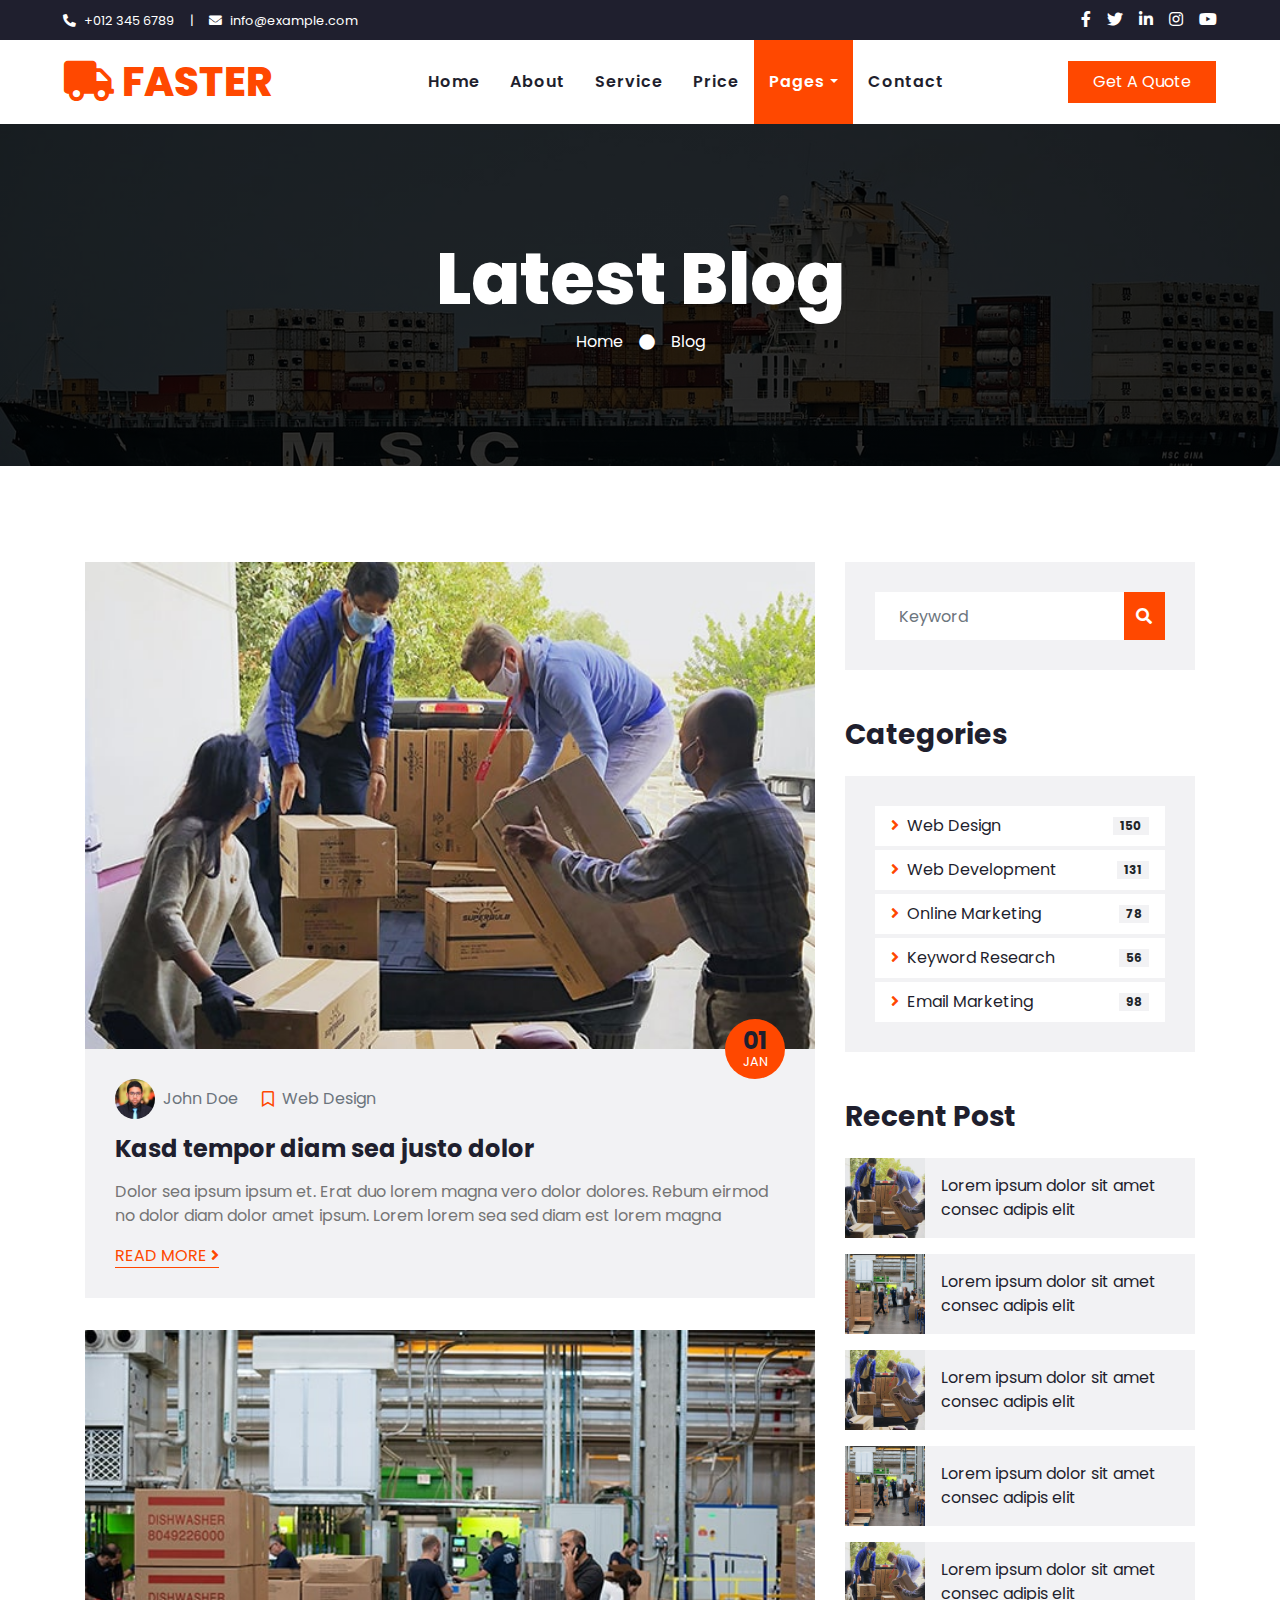
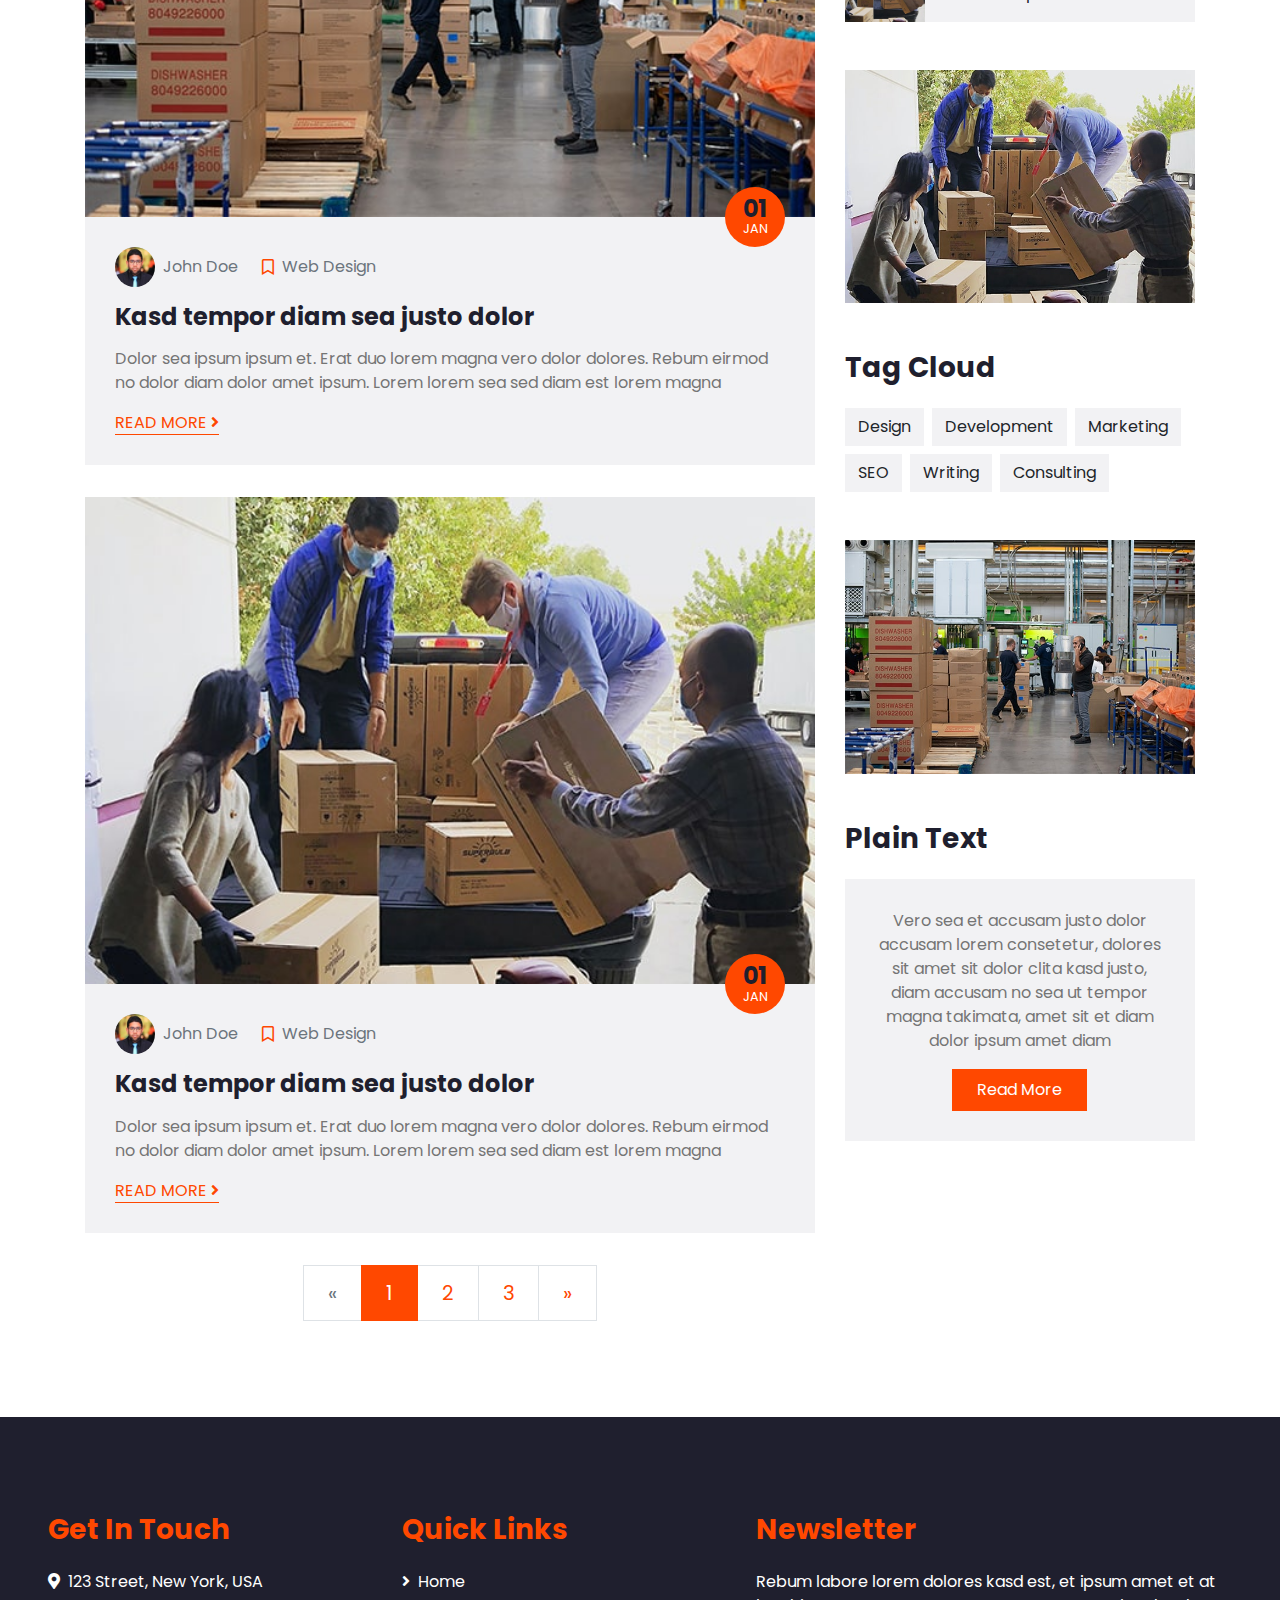
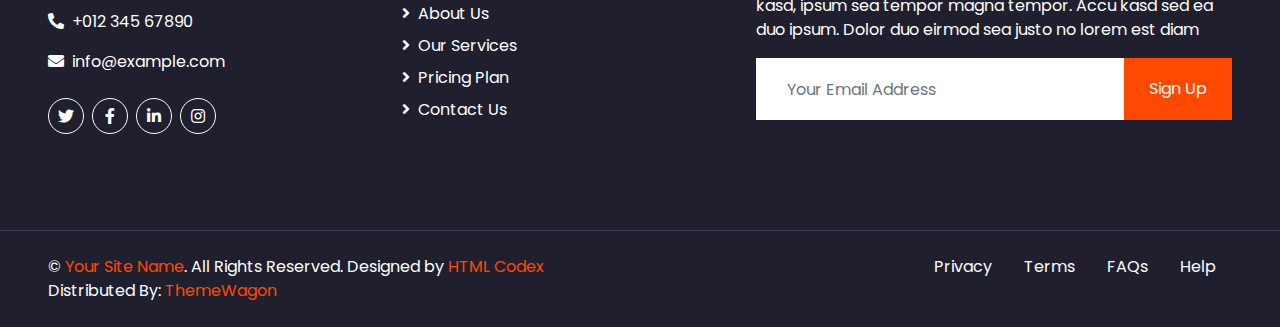
<file: blog.html>
<!DOCTYPE html>
<html lang="en">

<head>
    <meta charset="utf-8">
    <title>FASTER - Logistics Company Website Template</title>
    <meta content="width=device-width, initial-scale=1.0" name="viewport">
    <meta content="Free HTML Templates" name="keywords">
    <meta content="Free HTML Templates" name="description">

    <!-- Favicon -->
    <link href="img/favicon.ico" rel="icon">

    <!-- Google Web Fonts -->
    <link rel="preconnect" href="https://fonts.gstatic.com">
    <link href="https://fonts.googleapis.com/css2?family=Poppins:wght@100;200;300;400;500;600;700;800;900&display=swap" rel="stylesheet">

    <!-- Font Awesome -->
    <link href="https://cdnjs.cloudflare.com/ajax/libs/font-awesome/5.10.0/css/all.min.css" rel="stylesheet">

    <!-- Libraries Stylesheet -->
    <link href="lib/owlcarousel/assets/owl.carousel.min.css" rel="stylesheet">

    <!-- Customized Bootstrap Stylesheet -->
    <link href="css/style.css" rel="stylesheet">
</head>

<body>
    <!-- Topbar Start -->
    <div class="container-fluid bg-dark">
        <div class="row py-2 px-lg-5">
            <div class="col-lg-6 text-center text-lg-left mb-2 mb-lg-0">
                <div class="d-inline-flex align-items-center text-white">
                    <small><i class="fa fa-phone-alt mr-2"></i>+012 345 6789</small>
                    <small class="px-3">|</small>
                    <small><i class="fa fa-envelope mr-2"></i>info@example.com</small>
                </div>
            </div>
            <div class="col-lg-6 text-center text-lg-right">
                <div class="d-inline-flex align-items-center">
                    <a class="text-white px-2" href="">
                        <i class="fab fa-facebook-f"></i>
                    </a>
                    <a class="text-white px-2" href="">
                        <i class="fab fa-twitter"></i>
                    </a>
                    <a class="text-white px-2" href="">
                        <i class="fab fa-linkedin-in"></i>
                    </a>
                    <a class="text-white px-2" href="">
                        <i class="fab fa-instagram"></i>
                    </a>
                    <a class="text-white pl-2" href="">
                        <i class="fab fa-youtube"></i>
                    </a>
                </div>
            </div>
        </div>
    </div>
    <!-- Topbar End -->


    <!-- Navbar Start -->
    <div class="container-fluid p-0">
        <nav class="navbar navbar-expand-lg bg-light navbar-light py-3 py-lg-0 px-lg-5">
            <a href="index.html" class="navbar-brand ml-lg-3">
                <h1 class="m-0 display-5 text-uppercase text-primary"><i class="fa fa-truck mr-2"></i>Faster</h1>
            </a>
            <button type="button" class="navbar-toggler" data-toggle="collapse" data-target="#navbarCollapse">
                <span class="navbar-toggler-icon"></span>
            </button>
            <div class="collapse navbar-collapse justify-content-between px-lg-3" id="navbarCollapse">
                <div class="navbar-nav m-auto py-0">
                    <a href="index.html" class="nav-item nav-link">Home</a>
                    <a href="about.html" class="nav-item nav-link">About</a>
                    <a href="service.html" class="nav-item nav-link">Service</a>
                    <a href="price.html" class="nav-item nav-link">Price</a>
                    <div class="nav-item dropdown">
                        <a href="#" class="nav-link dropdown-toggle active" data-toggle="dropdown">Pages</a>
                        <div class="dropdown-menu rounded-0 m-0">
                            <a href="blog.html" class="dropdown-item active">Blog Grid</a>
                            <a href="single.html" class="dropdown-item">Blog Detail</a>
                        </div>
                    </div>
                    <a href="contact.html" class="nav-item nav-link">Contact</a>
                </div>
                <a href="" class="btn btn-primary py-2 px-4 d-none d-lg-block">Get A Quote</a>
            </div>
        </nav>
    </div>
    <!-- Navbar End -->


    <!-- Header Start -->
    <div class="jumbotron jumbotron-fluid mb-5">
        <div class="container text-center py-5">
            <h1 class="text-white display-3">Latest Blog</h1>
            <div class="d-inline-flex align-items-center text-white">
                <p class="m-0"><a class="text-white" href="">Home</a></p>
                <i class="fa fa-circle px-3"></i>
                <p class="m-0">Blog</p>
            </div>
        </div>
    </div>
    <!-- Header End -->


    <!-- Blog Start -->
    <div class="container py-5">
        <div class="row">
            <!-- Blog Grid Start -->
            <div class="col-lg-8">
                <div class="row">
                    <div class="col-md-12 mb-3">
                        <div class="position-relative">
                            <img class="img-fluid w-100" src="img/blog-1.jpg" alt="">
                            <div class="position-absolute bg-primary d-flex flex-column align-items-center justify-content-center rounded-circle"
                                style="width: 60px; height: 60px; bottom: -30px; right: 30px;">
                                <h4 class="font-weight-bold mb-n1">01</h4>
                                <small class="text-white text-uppercase">Jan</small>
                            </div>
                        </div>
                        <div class="bg-secondary mb-3" style="padding: 30px;">
                            <div class="d-flex mb-3">
                                <div class="d-flex align-items-center">
                                    <img class="rounded-circle" style="width: 40px; height: 40px;" src="img/user.jpg" alt="">
                                    <a class="text-muted ml-2" href="">John Doe</a>
                                </div>
                                <div class="d-flex align-items-center ml-4">
                                    <i class="far fa-bookmark text-primary"></i>
                                    <a class="text-muted ml-2" href="">Web Design</a>
                                </div>
                            </div>
                            <h4 class="font-weight-bold mb-3">Kasd tempor diam sea justo dolor</h4>
                            <p>Dolor sea ipsum ipsum et. Erat duo lorem magna vero dolor dolores. Rebum eirmod no dolor diam dolor amet ipsum. Lorem lorem sea sed diam est lorem magna</p>
                            <a class="border-bottom border-primary text-uppercase text-decoration-none" href="">Read More <i class="fa fa-angle-right"></i></a>
                        </div>
                    </div>
                    <div class="col-md-12 mb-3">
                        <div class="position-relative">
                            <img class="img-fluid w-100" src="img/blog-2.jpg" alt="">
                            <div class="position-absolute bg-primary d-flex flex-column align-items-center justify-content-center rounded-circle"
                                style="width: 60px; height: 60px; bottom: -30px; right: 30px;">
                                <h4 class="font-weight-bold mb-n1">01</h4>
                                <small class="text-white text-uppercase">Jan</small>
                            </div>
                        </div>
                        <div class="bg-secondary mb-3" style="padding: 30px;">
                            <div class="d-flex mb-3">
                                <div class="d-flex align-items-center">
                                    <img class="rounded-circle" style="width: 40px; height: 40px;" src="img/user.jpg" alt="">
                                    <a class="text-muted ml-2" href="">John Doe</a>
                                </div>
                                <div class="d-flex align-items-center ml-4">
                                    <i class="far fa-bookmark text-primary"></i>
                                    <a class="text-muted ml-2" href="">Web Design</a>
                                </div>
                            </div>
                            <h4 class="font-weight-bold mb-3">Kasd tempor diam sea justo dolor</h4>
                            <p>Dolor sea ipsum ipsum et. Erat duo lorem magna vero dolor dolores. Rebum eirmod no dolor diam dolor amet ipsum. Lorem lorem sea sed diam est lorem magna</p>
                            <a class="border-bottom border-primary text-uppercase text-decoration-none" href="">Read More <i class="fa fa-angle-right"></i></a>
                        </div>
                    </div>
                    <div class="col-md-12 mb-3">
                        <div class="position-relative">
                            <img class="img-fluid w-100" src="img/blog-1.jpg" alt="">
                            <div class="position-absolute bg-primary d-flex flex-column align-items-center justify-content-center rounded-circle"
                                style="width: 60px; height: 60px; bottom: -30px; right: 30px;">
                                <h4 class="font-weight-bold mb-n1">01</h4>
                                <small class="text-white text-uppercase">Jan</small>
                            </div>
                        </div>
                        <div class="bg-secondary mb-3" style="padding: 30px;">
                            <div class="d-flex mb-3">
                                <div class="d-flex align-items-center">
                                    <img class="rounded-circle" style="width: 40px; height: 40px;" src="img/user.jpg" alt="">
                                    <a class="text-muted ml-2" href="">John Doe</a>
                                </div>
                                <div class="d-flex align-items-center ml-4">
                                    <i class="far fa-bookmark text-primary"></i>
                                    <a class="text-muted ml-2" href="">Web Design</a>
                                </div>
                            </div>
                            <h4 class="font-weight-bold mb-3">Kasd tempor diam sea justo dolor</h4>
                            <p>Dolor sea ipsum ipsum et. Erat duo lorem magna vero dolor dolores. Rebum eirmod no dolor diam dolor amet ipsum. Lorem lorem sea sed diam est lorem magna</p>
                            <a class="border-bottom border-primary text-uppercase text-decoration-none" href="">Read More <i class="fa fa-angle-right"></i></a>
                        </div>
                    </div>
                </div>
                <div class="row">
                    <div class="col-12">
                        <nav aria-label="Page navigation">
                          <ul class="pagination pagination-lg justify-content-center mb-0">
                            <li class="page-item disabled">
                              <a class="page-link" href="#" aria-label="Previous">
                                <span aria-hidden="true">&laquo;</span>
                                <span class="sr-only">Previous</span>
                              </a>
                            </li>
                            <li class="page-item active"><a class="page-link" href="#">1</a></li>
                            <li class="page-item"><a class="page-link" href="#">2</a></li>
                            <li class="page-item"><a class="page-link" href="#">3</a></li>
                            <li class="page-item">
                              <a class="page-link" href="#" aria-label="Next">
                                <span aria-hidden="true">&raquo;</span>
                                <span class="sr-only">Next</span>
                              </a>
                            </li>
                          </ul>
                        </nav>
                    </div>
                </div>
            </div>
            <!-- Blog Grid End -->

            <!-- Sidebar Start -->
            <div class="col-lg-4 mt-5 mt-lg-0">
                <!-- Search Form Start -->
                <div class="mb-5">
                    <div class="bg-secondary" style="padding: 30px;">
                        <div class="input-group">
                            <input type="text" class="form-control border-0 p-4" placeholder="Keyword">
                            <div class="input-group-append">
                                <span class="input-group-text bg-primary border-primary text-white"><i
                                        class="fa fa-search"></i></span>
                            </div>
                        </div>
                    </div>
                </div>
                <!-- Search Form End -->

                <!-- Category Start -->
                <div class="mb-5">
                    <h3 class="mb-4">Categories</h3>
                    <div class="bg-secondary" style="padding: 30px;">
                        <ul class="list-inline m-0">
                            <li class="mb-1 py-2 px-3 bg-light d-flex justify-content-between align-items-center">
                                <a class="text-dark" href="#"><i class="fa fa-angle-right text-primary mr-2"></i>Web Design</a>
                                <span class="badge badge-secondary badge-pill">150</span>
                            </li>
                            <li class="mb-1 py-2 px-3 bg-light d-flex justify-content-between align-items-center">
                                <a class="text-dark" href="#"><i class="fa fa-angle-right text-primary mr-2"></i>Web Development</a>
                                <span class="badge badge-secondary badge-pill">131</span>
                            </li>
                            <li class="mb-1 py-2 px-3 bg-light d-flex justify-content-between align-items-center">
                                <a class="text-dark" href="#"><i class="fa fa-angle-right text-primary mr-2"></i>Online Marketing</a>
                                <span class="badge badge-secondary badge-pill">78</span>
                            </li>
                            <li class="mb-1 py-2 px-3 bg-light d-flex justify-content-between align-items-center">
                                <a class="text-dark" href="#"><i class="fa fa-angle-right text-primary mr-2"></i>Keyword Research</a>
                                <span class="badge badge-secondary badge-pill">56</span>
                            </li>
                            <li class="py-2 px-3 bg-light d-flex justify-content-between align-items-center">
                                <a class="text-dark" href="#"><i class="fa fa-angle-right text-primary mr-2"></i>Email Marketing</a>
                                <span class="badge badge-secondary badge-pill">98</span>
                            </li>
                        </ul>
                    </div>
                </div>
                <!-- Category End -->

                <!-- Recent Post Start -->
                <div class="mb-5">
                    <h3 class="mb-4">Recent Post</h3>
                    <div class="d-flex mb-3">
                        <img class="img-fluid" src="img/blog-1.jpg" style="width: 80px; height: 80px; object-fit: cover;" alt="">
                        <a href="" class="d-flex align-items-center bg-secondary text-dark text-decoration-none px-3" style="height: 80px;">
                            Lorem ipsum dolor sit amet consec adipis elit
                        </a>
                    </div>
                    <div class="d-flex mb-3">
                        <img class="img-fluid" src="img/blog-2.jpg" style="width: 80px; height: 80px; object-fit: cover;" alt="">
                        <a href="" class="d-flex align-items-center bg-secondary text-dark text-decoration-none px-3" style="height: 80px;">
                            Lorem ipsum dolor sit amet consec adipis elit
                        </a>
                    </div>
                    <div class="d-flex mb-3">
                        <img class="img-fluid" src="img/blog-1.jpg" style="width: 80px; height: 80px; object-fit: cover;" alt="">
                        <a href="" class="d-flex align-items-center bg-secondary text-dark text-decoration-none px-3" style="height: 80px;">
                            Lorem ipsum dolor sit amet consec adipis elit
                        </a>
                    </div>
                    <div class="d-flex mb-3">
                        <img class="img-fluid" src="img/blog-2.jpg" style="width: 80px; height: 80px; object-fit: cover;" alt="">
                        <a href="" class="d-flex align-items-center bg-secondary text-dark text-decoration-none px-3" style="height: 80px;">
                            Lorem ipsum dolor sit amet consec adipis elit
                        </a>
                    </div>
                    <div class="d-flex mb-3">
                        <img class="img-fluid" src="img/blog-1.jpg" style="width: 80px; height: 80px; object-fit: cover;" alt="">
                        <a href="" class="d-flex align-items-center bg-secondary text-dark text-decoration-none px-3" style="height: 80px;">
                            Lorem ipsum dolor sit amet consec adipis elit
                        </a>
                    </div>
                </div>
                <!-- Recent Post End -->

                <!-- Image Start -->
                <div class="mb-5">
                    <img src="img/blog-1.jpg" alt="" class="img-fluid">
                </div>
                <!-- Image End -->

                <!-- Tags Start -->
                <div class="mb-5">
                    <h3 class="mb-4">Tag Cloud</h3>
                    <div class="d-flex flex-wrap m-n1">
                        <a href="" class="btn btn-secondary m-1">Design</a>
                        <a href="" class="btn btn-secondary m-1">Development</a>
                        <a href="" class="btn btn-secondary m-1">Marketing</a>
                        <a href="" class="btn btn-secondary m-1">SEO</a>
                        <a href="" class="btn btn-secondary m-1">Writing</a>
                        <a href="" class="btn btn-secondary m-1">Consulting</a>
                    </div>
                </div>
                <!-- Tags End -->

                <!-- Image Start -->
                <div class="mb-5">
                    <img src="img/blog-2.jpg" alt="" class="img-fluid">
                </div>
                <!-- Image End -->

                <!-- Plain Text Start -->
                <div>
                    <h3 class="mb-4">Plain Text</h3>
                    <div class="bg-secondary text-center" style="padding: 30px;">
                        <p>Vero sea et accusam justo dolor accusam lorem consetetur, dolores sit amet sit dolor clita kasd justo, diam accusam no sea ut tempor magna takimata, amet sit et diam dolor ipsum amet diam</p>
                        <a href="" class="btn btn-primary py-2 px-4">Read More</a>
                    </div>
                </div>
                <!-- Plain Text End -->
            </div>
            <!-- Sidebar End -->
        </div>
    </div>
    <!-- Blog End -->


    <!-- Footer Start -->
    <div class="container-fluid bg-dark text-white mt-5 py-5 px-sm-3 px-md-5">
        <div class="row pt-5">
            <div class="col-lg-7 col-md-6">
                <div class="row">
                    <div class="col-md-6 mb-5">
                        <h3 class="text-primary mb-4">Get In Touch</h3>
                        <p><i class="fa fa-map-marker-alt mr-2"></i>123 Street, New York, USA</p>
                        <p><i class="fa fa-phone-alt mr-2"></i>+012 345 67890</p>
                        <p><i class="fa fa-envelope mr-2"></i>info@example.com</p>
                        <div class="d-flex justify-content-start mt-4">
                            <a class="btn btn-outline-light btn-social mr-2" href="#"><i class="fab fa-twitter"></i></a>
                            <a class="btn btn-outline-light btn-social mr-2" href="#"><i class="fab fa-facebook-f"></i></a>
                            <a class="btn btn-outline-light btn-social mr-2" href="#"><i class="fab fa-linkedin-in"></i></a>
                            <a class="btn btn-outline-light btn-social" href="#"><i class="fab fa-instagram"></i></a>
                        </div>
                    </div>
                    <div class="col-md-6 mb-5">
                        <h3 class="text-primary mb-4">Quick Links</h3>
                        <div class="d-flex flex-column justify-content-start">
                            <a class="text-white mb-2" href="#"><i class="fa fa-angle-right mr-2"></i>Home</a>
                            <a class="text-white mb-2" href="#"><i class="fa fa-angle-right mr-2"></i>About Us</a>
                            <a class="text-white mb-2" href="#"><i class="fa fa-angle-right mr-2"></i>Our Services</a>
                            <a class="text-white mb-2" href="#"><i class="fa fa-angle-right mr-2"></i>Pricing Plan</a>
                            <a class="text-white" href="#"><i class="fa fa-angle-right mr-2"></i>Contact Us</a>
                        </div>
                    </div>
                </div>
            </div>
            <div class="col-lg-5 col-md-6 mb-5">
                <h3 class="text-primary mb-4">Newsletter</h3>
                <p>Rebum labore lorem dolores kasd est, et ipsum amet et at kasd, ipsum sea tempor magna tempor. Accu kasd sed ea duo ipsum. Dolor duo eirmod sea justo no lorem est diam</p>
                <div class="w-100">
                    <div class="input-group">
                        <input type="text" class="form-control border-light" style="padding: 30px;" placeholder="Your Email Address">
                        <div class="input-group-append">
                            <button class="btn btn-primary px-4">Sign Up</button>
                        </div>
                    </div>
                </div>
            </div>
        </div>
    </div>
    <div class="container-fluid bg-dark text-white border-top py-4 px-sm-3 px-md-5" style="border-color: #3E3E4E !important;">
        <div class="row">
            <div class="col-lg-6 text-center text-md-left mb-3 mb-md-0">
                <p class="m-0 text-white">&copy; <a href="#">Your Site Name</a>. All Rights Reserved. 
				
				<!--/*** This template is free as long as you keep the footer author’s credit link/attribution link/backlink. If you'd like to use the template without the footer author’s credit link/attribution link/backlink, you can purchase the Credit Removal License from "https://htmlcodex.com/credit-removal". Thank you for your support. ***/-->
				Designed by <a href="https://htmlcodex.com">HTML Codex</a>
                <br>Distributed By: <a href="https://themewagon.com" target="_blank">ThemeWagon</a>
                </p>
            </div>
            <div class="col-lg-6 text-center text-md-right">
                <ul class="nav d-inline-flex">
                    <li class="nav-item">
                        <a class="nav-link text-white py-0" href="#">Privacy</a>
                    </li>
                    <li class="nav-item">
                        <a class="nav-link text-white py-0" href="#">Terms</a>
                    </li>
                    <li class="nav-item">
                        <a class="nav-link text-white py-0" href="#">FAQs</a>
                    </li>
                    <li class="nav-item">
                        <a class="nav-link text-white py-0" href="#">Help</a>
                    </li>
                </ul>
            </div>
        </div>
    </div>
    <!-- Footer End -->


    <!-- Back to Top -->
    <a href="#" class="btn btn-lg btn-primary back-to-top"><i class="fa fa-angle-double-up"></i></a>


    <!-- JavaScript Libraries -->
    <script src="https://code.jquery.com/jquery-3.4.1.min.js"></script>
    <script src="https://stackpath.bootstrapcdn.com/bootstrap/4.4.1/js/bootstrap.bundle.min.js"></script>
    <script src="lib/easing/easing.min.js"></script>
    <script src="lib/waypoints/waypoints.min.js"></script>
    <script src="lib/counterup/counterup.min.js"></script>
    <script src="lib/owlcarousel/owl.carousel.min.js"></script>

    <!-- Contact Javascript File -->
    <script src="mail/jqBootstrapValidation.min.js"></script>
    <script src="mail/contact.js"></script>

    <!-- Template Javascript -->
    <script src="js/main.js"></script>
</body>

</html>
</file>
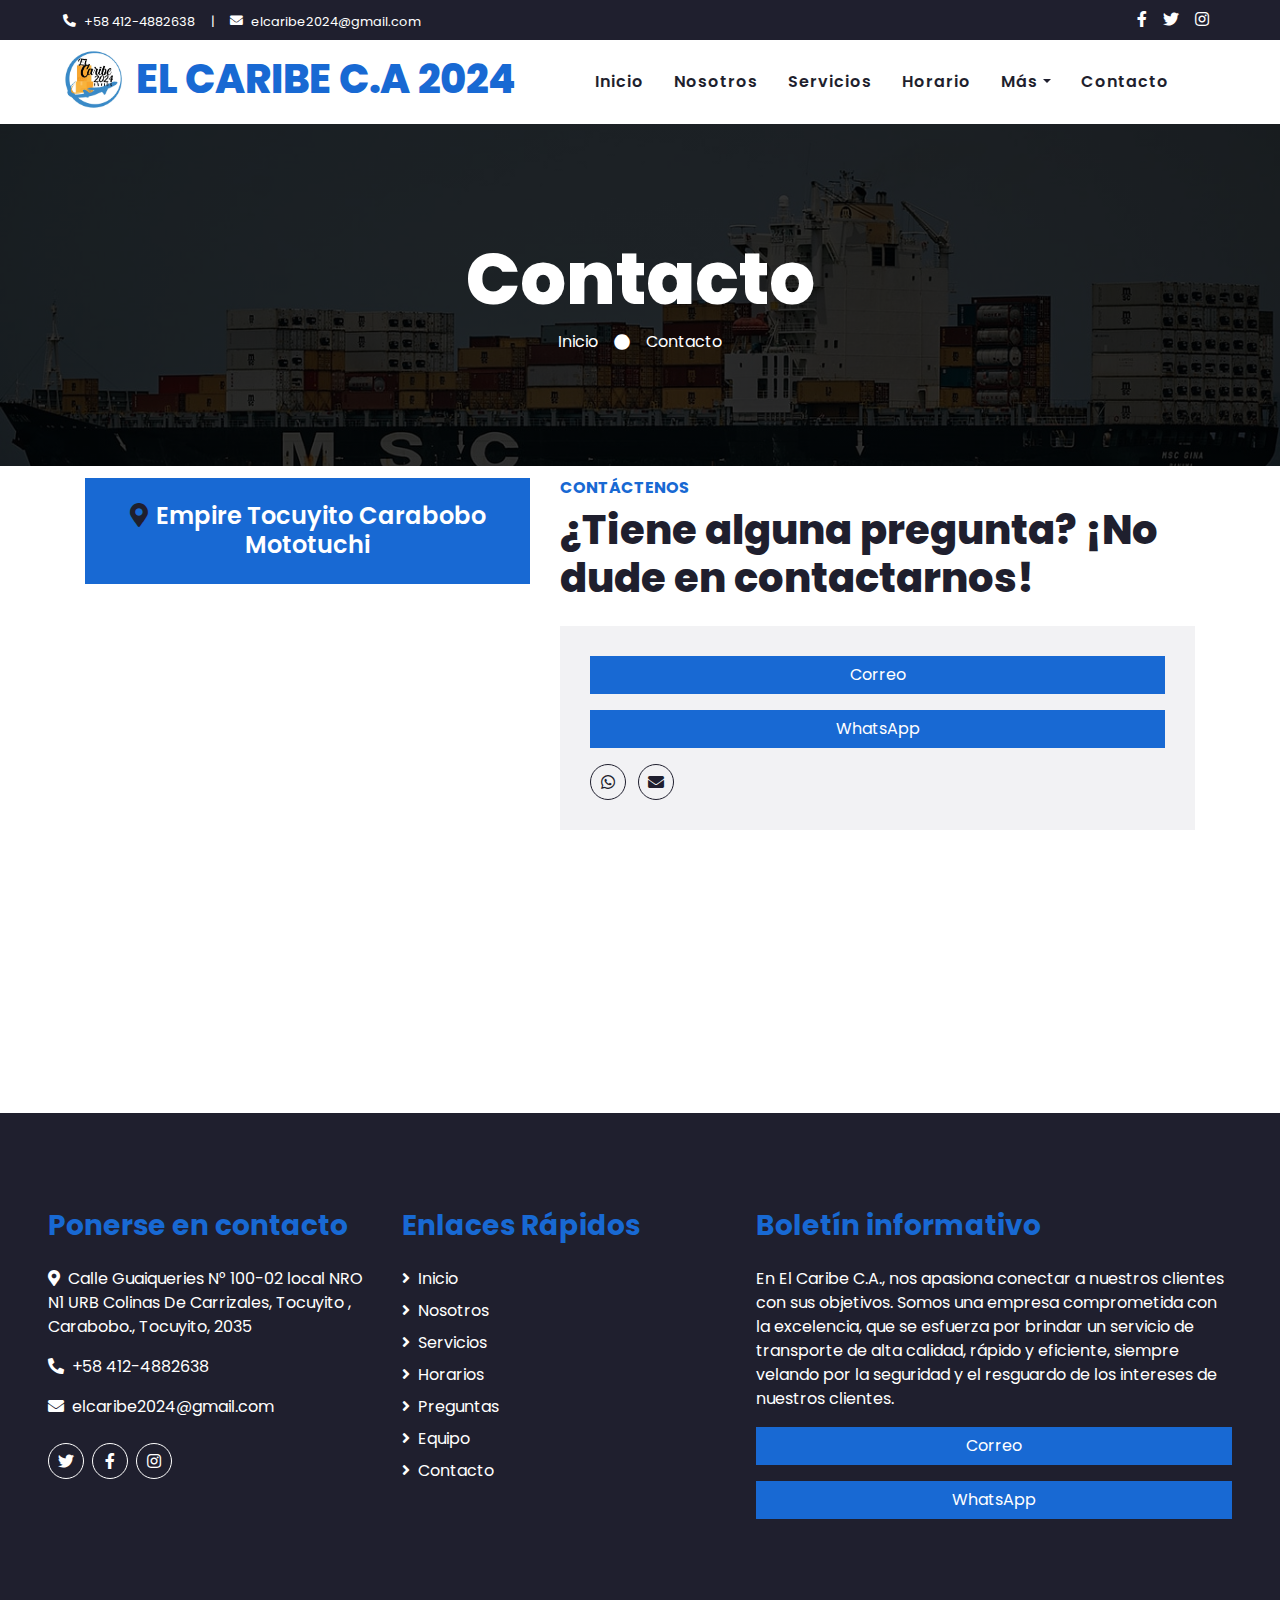
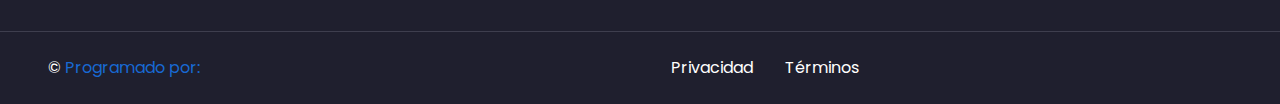
<file: contact.html>
<!DOCTYPE html>
<html lang="en">

<head>
    <meta charset="utf-8">
    <title>FASTER - Logistics Company Website Template</title>
    <meta content="width=device-width, initial-scale=1.0" name="viewport">
    <meta content="Free HTML Templates" name="keywords">
    <meta content="Free HTML Templates" name="description">

    <!-- Favicon -->
    <link href="img/Logo El Caribe 2024,CA.webp" rel="icon">

    <!-- Google Web Fonts -->
    <link rel="preconnect" href="https://fonts.gstatic.com">
    <link href="https://fonts.googleapis.com/css2?family=Poppins:wght@100;200;300;400;500;600;700;800;900&display=swap" rel="stylesheet">

    <!-- Font Awesome -->
    <link href="https://cdnjs.cloudflare.com/ajax/libs/font-awesome/5.10.0/css/all.min.css" rel="stylesheet">

    <!-- Libraries Stylesheet -->
    <link href="lib/owlcarousel/assets/owl.carousel.min.css" rel="stylesheet">

    <!-- Customized Bootstrap Stylesheet -->
<!-- Customized Bootstrap Stylesheet -->
<link href="css/style3.css" rel="stylesheet">
<link href="css/stilos.css" rel="stylesheet">
</head>

<body>
    <!-- Topbar Start -->
    <div class="container-fluid bg-dark">
        <div class="row py-2 px-lg-5">
            <div class="col-lg-6 col-sm-12 text-center text-lg-left mb-2 mb-lg-0">
                <div class="d-inline-flex align-items-center text-white">
                    <small class="d-flex align-items-center telefono"><i class="fa fa-phone-alt mr-2"></i>+58
                        412-4882638</small>
                    <small class="px-3">|</small>
                    <small class="d-flex align-items-center"><i
                            class="fa fa-envelope mr-2"></i>elcaribe2024@gmail.com</small>
                </div>
            </div>
            <div class="col-lg-6 text-center text-lg-right">
                <div class="d-inline-flex align-items-center">
                    <a class="text-white px-2" href="">
                        <i class="fab fa-facebook-f"></i>
                    </a>
                    <a class="text-white px-2" href="">
                        <i class="fab fa-twitter"></i>
                    </a>
                    <a class="text-white px-2" href="">
                        <i class="fab fa-instagram"></i>
                    </a>
                </div>
            </div>
        </div>
    </div>
    <!-- Topbar End -->
    
    
    <!-- Navbar Start -->
    <div class="container-fluid p-0">
        <nav class="navbar navbar-expand-lg bg-light navbar-light py-3 py-lg-0 px-lg-5">
            <a href="index.html" class="navbar-brand ml-lg-3">
                <h1 class="m-0 display-5 text-uppercase text-primary caribe">
                    <img src="./img/Logo El Caribe 2024,CA.webp" class="logo mr-1 mb-1 " alt="">
                    El caribe C.A 2024
                </h1>
            </a>
            <button type="button" class="navbar-toggler" data-toggle="collapse" data-target="#navbarCollapse">
                <span class="navbar-toggler-icon"></span>
            </button>
            <div class="collapse navbar-collapse justify-content-between px-lg-3" id="navbarCollapse">
                <div class="navbar-nav m-auto py-0 barra-navegadora">
                    <a href="index.html" class="nav-item nav-link ">Inicio</a>
                    <a href="nosotros.html" class="nav-item nav-link">Nosotros</a>
                    <a href="service.html" class="nav-item nav-link">Servicios</a>
                    <a href="horario.html" class="nav-item nav-link">Horario</a>
                    <div class="nav-item dropdown">
                        <a href="#" class="nav-link dropdown-toggle" data-toggle="dropdown">Más</a>
                        <div class="dropdown-menu rounded-0 m-0">
                            <a href="equipo.html" class="dropdown-item">Equipo</a>
                            <a href="preguntas.html" class="dropdown-item">Preguntas</a>
                        </div>
                    </div>
                    <a href="contact.html" class="nav-item nav-link">Contacto</a>
                </div>
            </div>
        </nav>
    </div>
    <!-- Navbar End -->


    <!-- Header Start -->
    <div class="jumbotron jumbotron-fluid mb-2">
        <div class="container text-center py-5">
            <h1 class="text-white display-3">Contacto</h1>
            <div class="d-inline-flex align-items-center text-white">
                <p class="m-0"><a class="text-white" href="">Inicio</a></p>
                <i class="fa fa-circle px-3"></i>
                <p class="m-0">Contacto</p>
            </div>
        </div>
    </div>
    <!-- Header End -->


    <!-- Contact Start -->
    <div class="container-fluid py-1">
        <div class="container">
            <div class="row">
                <div class="col-lg-5 pb-4 pb-lg-0">
                    <div class="bg-primary text-center p-4">
                        <h4 class="m-0 text-white"><i class="fa fa-map-marker-alt text-dark mr-2"></i>Empire Tocuyito Carabobo Mototuchi</h4>
                    </div>
                    <iframe style="width: 100%; height: 470px;"
                        src="https://web-2022.webnode.it/widgets/googlemaps/?z=15&a=Calle+Guaiqueries+N%C2%B0+100-02+local+NRO+N1+URB+Colinas+De+Carrizales%2C+Tocuyito+%2C+Carabobo.%2C+Tocuyito%2C+2035.+"
                        frameborder="0" style="border:0;" allowfullscreen="" aria-hidden="false" tabindex="0">Cargando .......</iframe>
                </div>
                <div class="col-lg-7">
                    <h6 class="text-primary text-uppercase font-weight-bold">Contáctenos</h6>
                    <h1 class="mb-4">¿Tiene alguna pregunta? ¡No dude en contactarnos!</h1>
                    <div class="contact-form bg-secondary" style="padding: 30px;">
                        <a 
                            href="mailto:elcaribe2024@gmail.com" 
                            target="_blank" 
                            rel="noopener noreferrer"
                            class="w-100 btn btn-primary texto-contac text-white text-decoration-none mb-3">
                            Correo</a>
                        <a 
                        href="https://wa.me/+5804124882638" 
                        target="_blank" 
                        rel="noopener noreferrer"
                        class="w-100 btn btn-primary texto-contac text-white text-decoration-none ">
                        WhatsApp
                        </a>
                        <div class="mt-3">
                            <a class="btn btn-outline-dark btn-social mr-2 " href="https://wa.me/+5804124882638"  target="_blank" rel="noopener noreferrer"><i class="fab fa-whatsapp"></i></a>
                            <a class="btn btn-outline-dark btn-social " href="mailto:elcaribe2024@gmail.com" target="_blank" rel="noopener noreferrer" ><i class="fas fa-envelope"></i></a>
                        </div>
                    </div>
                    <div>
                        
                    </div>
                </div>
            </div>
        </div>
    </div>
    <!-- Contact End -->

<!-- Footer Start -->
<div class="container-fluid bg-dark text-white mt-5 py-5 px-sm-3 px-md-5">
    <div class="row pt-5">
        <div class="col-lg-7 col-md-6">
            <div class="row">
                <div class="col-md-6 mb-5">
                    <h3 class="text-primary mb-4">Ponerse en contacto</h3>
                    <p><i class="fa fa-map-marker-alt mr-2"></i>Calle Guaiqueries N° 100-02 local NRO N1 URB Colinas De
                        Carrizales, Tocuyito , Carabobo., Tocuyito, 2035</p>
                    <p><i class="fa fa-phone-alt mr-2"></i>+58 412-4882638</p>
                    <p><i class="fa fa-envelope mr-2"></i>elcaribe2024@gmail.com</p>
                    <div class="d-flex justify-content-start mt-4">
                        <a class="btn btn-outline-light btn-social mr-2" href="#"><i class="fab fa-twitter"></i></a>
                        <a class="btn btn-outline-light btn-social mr-2" href="#"><i class="fab fa-facebook-f"></i></a>
                        <a class="btn btn-outline-light btn-social" href="#"><i class="fab fa-instagram"></i></a>
                    </div>
                </div>
                <div class="col-md-6 mb-5">
                    <h3 class="text-primary mb-4">Enlaces Rápidos</h3>
                    <div class="d-flex flex-column justify-content-start">
                        <a class="text-white mb-2" href="./index.html"><i class="fa fa-angle-right mr-2"></i>Inicio</a>
                        <a class="text-white mb-2" href="./nosotros.html"><i
                                class="fa fa-angle-right mr-2"></i>Nosotros</a>
                        <a class="text-white mb-2" href="./service.html"><i
                                class="fa fa-angle-right mr-2"></i>Servicios</a>
                        <a class="text-white mb-2" href="./horario.html"><i
                                class="fa fa-angle-right mr-2"></i>Horarios</a>
                        <a class="text-white mb-2" href="./preguntas.html"><i
                                class="fa fa-angle-right mr-2"></i>Preguntas</a>
                        <a class="text-white mb-2" href="./equipo.html"><i class="fa fa-angle-right mr-2"></i>Equipo</a>
                        <a class="text-white" href="./contact.html"><i class="fa fa-angle-right mr-2"></i>Contacto</a>
                    </div>
                </div>
            </div>
        </div>
        <div class="col-lg-5 col-md-6 mb-5">
            <h3 class="text-primary mb-4">Boletín informativo</h3>
            <p>
                En El Caribe C.A., nos apasiona conectar a nuestros clientes con sus objetivos. Somos una empresa
                comprometida con la
                excelencia, que se esfuerza por brindar un servicio de transporte de alta calidad, rápido y eficiente,
                siempre velando
                por la seguridad y el resguardo de los intereses de nuestros clientes.
            </p>
            <div class="w-100">
                <div class=" mb-3">
                    <a href="mailto:elcaribe2024@gmail.com" target="_blank" rel="noopener noreferrer"
                        class="w-100 btn btn-primary texto-contac text-white text-decoration-none">Correo</a>
                </div>
                <div class=" mb-3">
                    <a href="https://wa.me/+5804124882638" target="_blank" rel="noopener noreferrer"
                        class="w-100 btn btn-primary texto-contac text-white text-decoration-none">WhatsApp</a>
                </div>
            </div>
        </div>
    </div>
</div>
<div class="container-fluid bg-dark text-white border-top py-4 px-sm-3 px-md-5"
    style="border-color: #3E3E4E !important;">
    <div class="row d-flex justify-content-between">
        <div class="col-lg-6 text-center text-md-left mb-3 mb-md-0 d-flex">
            <p class="m-0 text-white programdor">&copy; <a href="#">Programado por:</a>
            </p>
        </div>
        <div class="col-sm-12 col-lg-6 text-center text-md-right ">
            <ul class="nav d-flex ">
                <li class="nav-item">
                    <a class="nav-link text-white py-0" href="#">Privacidad</a>
                </li>
                <li class="nav-item">
                    <a class="nav-link text-white py-0" href="#">Términos</a>
                </li>
            </ul>
        </div>
    </div>
</div>
<!-- Footer End -->

<!-- Back to Top -->
<a href="#" class="btn btn-lg btn-primary back-to-top"><i class="fa fa-angle-double-up"></i></a>


    <!-- JavaScript Libraries -->
    <script src="https://code.jquery.com/jquery-3.4.1.min.js"></script>
    <script src="https://stackpath.bootstrapcdn.com/bootstrap/4.4.1/js/bootstrap.bundle.min.js"></script>
    <script src="lib/easing/easing.min.js"></script>
    <script src="lib/waypoints/waypoints.min.js"></script>
    <script src="lib/counterup/counterup.min.js"></script>
    <script src="lib/owlcarousel/owl.carousel.min.js"></script>

    <!-- Contact Javascript File -->
    <script src="mail/jqBootstrapValidation.min.js"></script>
    <script src="mail/contact.js"></script>

    <!-- Template Javascript -->
    <script src="js/main.js"></script>
    <script src="js/nav.js"></script>
</body>

</html>
</file>
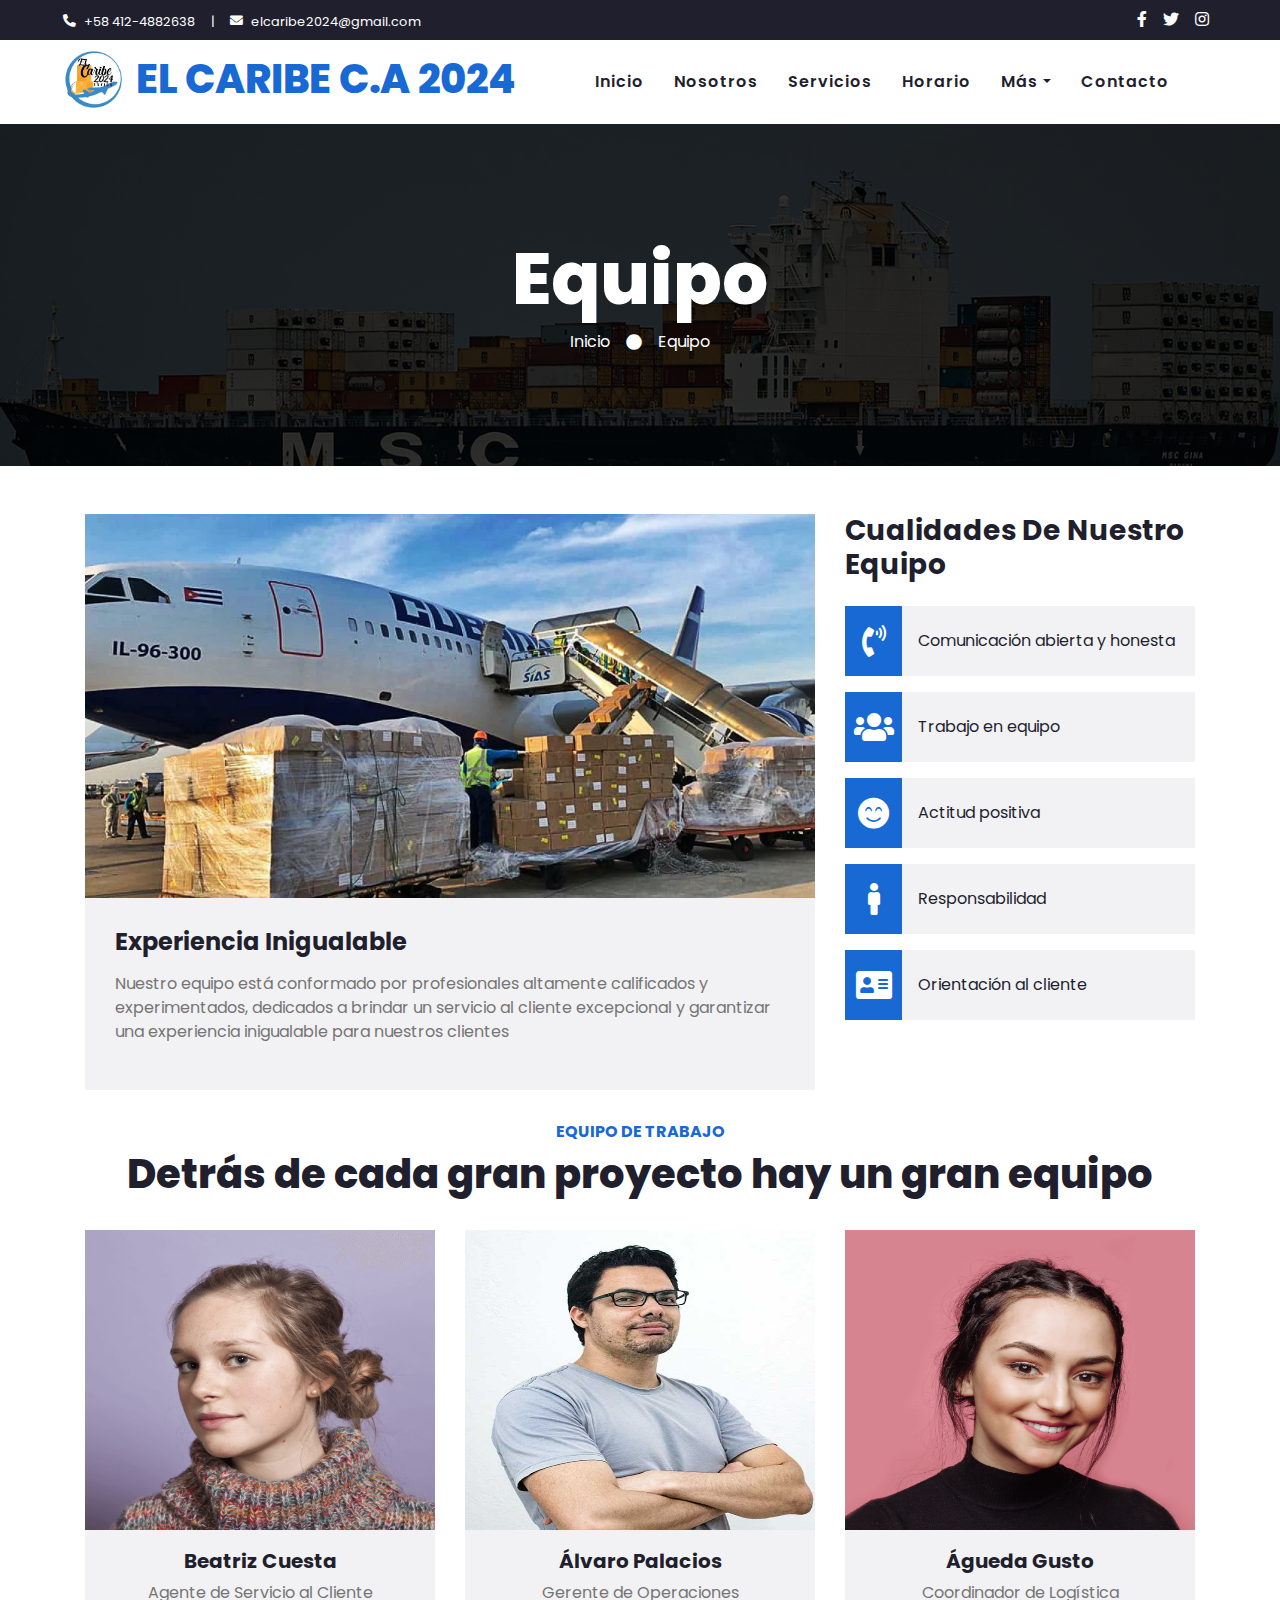
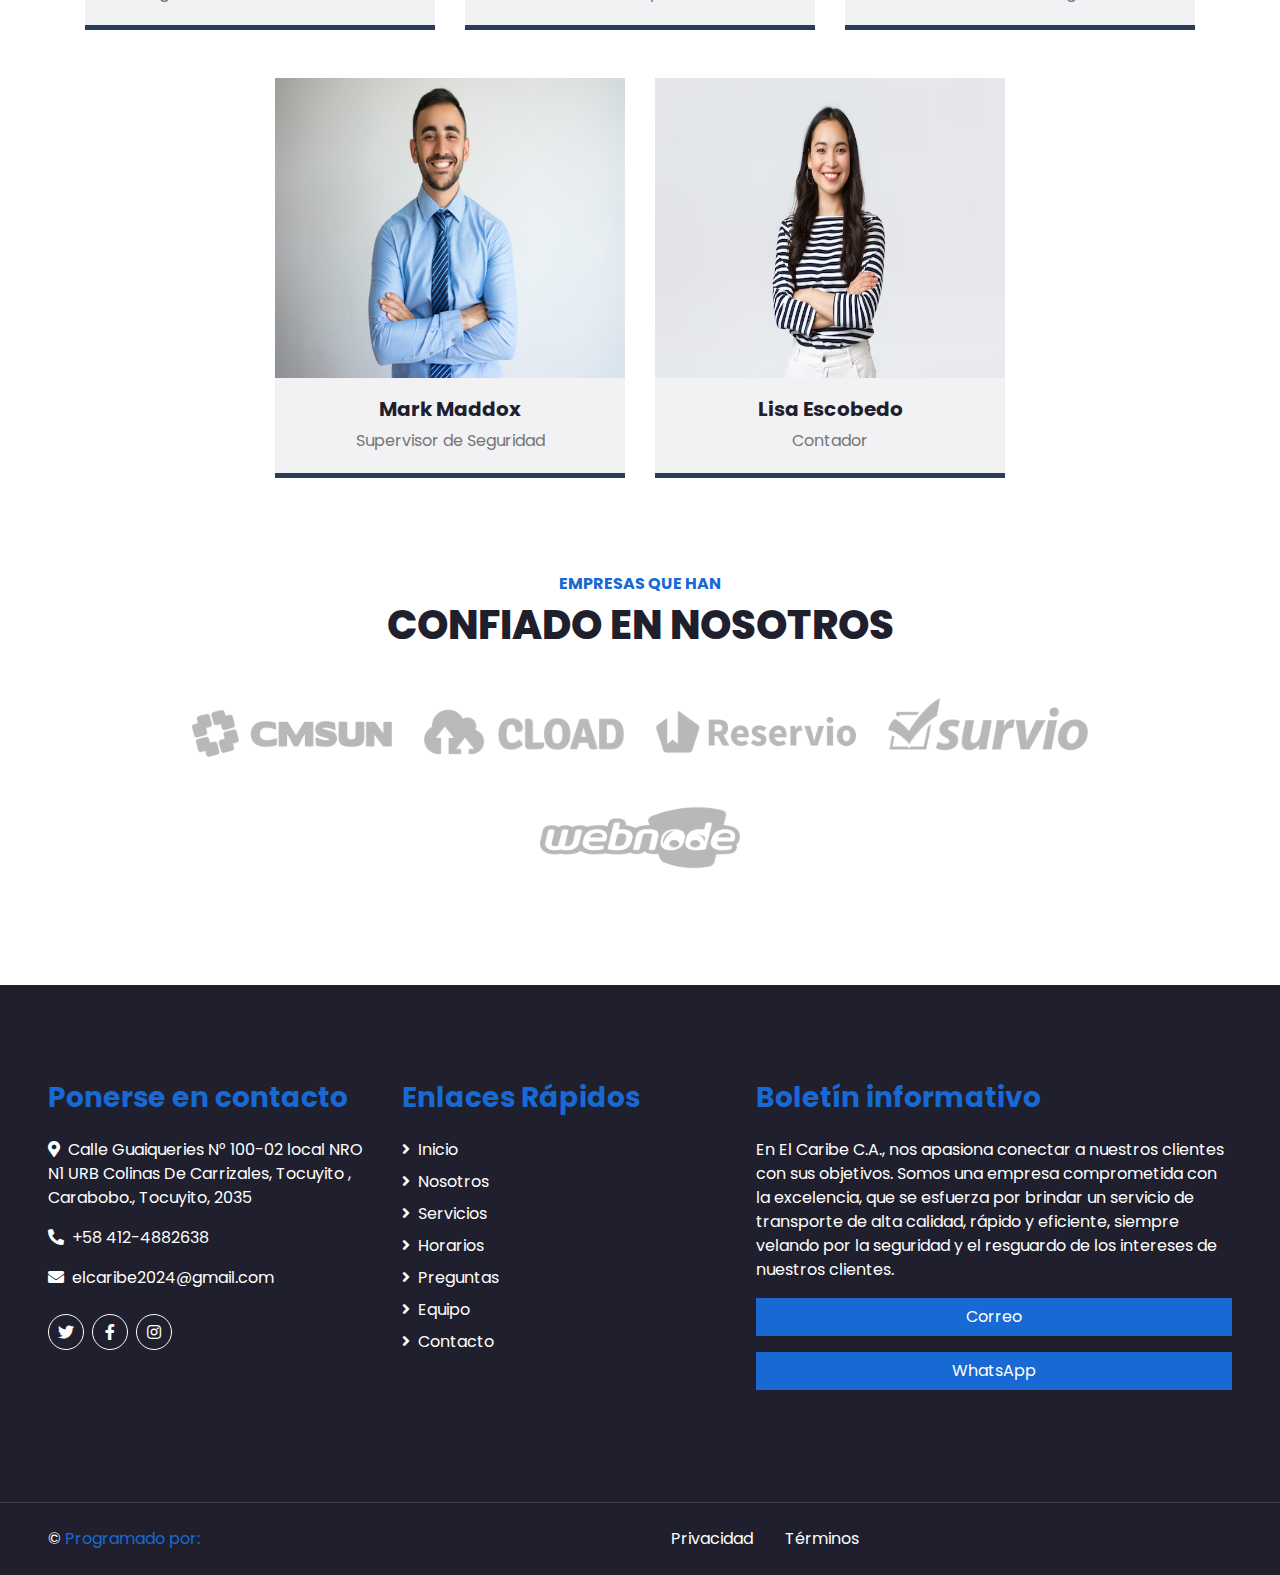
<file: equipo.html>
<!DOCTYPE html>
<html lang="en">

<head>
    <meta charset="utf-8">
    <title>FASTER - Logistics Company Website Template</title>
    <meta content="width=device-width, initial-scale=1.0" name="viewport">
    <meta content="Free HTML Templates" name="keywords">
    <meta content="Free HTML Templates" name="description">

    <!-- Favicon -->
    <link href="img/Logo El Caribe 2024,CA.webp" rel="icon">

    <!-- Google Web Fonts -->
    <link rel="preconnect" href="https://fonts.gstatic.com">
    <link href="https://fonts.googleapis.com/css2?family=Poppins:wght@100;200;300;400;500;600;700;800;900&display=swap" rel="stylesheet">

    <!-- Font Awesome -->
    <link href="https://cdnjs.cloudflare.com/ajax/libs/font-awesome/5.10.0/css/all.min.css" rel="stylesheet">

    <!-- Libraries Stylesheet -->
    <link href="lib/owlcarousel/assets/owl.carousel.min.css" rel="stylesheet">

    <!-- Customized Bootstrap Stylesheet -->

    <link href="css/style3.css" rel="stylesheet">
    <link href="css/stilos.css" rel="stylesheet">
</head>

<body>
    <!-- Topbar Start -->
    <div class="container-fluid bg-dark">
        <div class="row py-2 px-lg-5">
            <div class="col-lg-6 col-sm-12 text-center text-lg-left mb-2 mb-lg-0">
                <div class="d-inline-flex align-items-center text-white">
                    <small class="d-flex align-items-center telefono"><i class="fa fa-phone-alt mr-2"></i>+58
                        412-4882638</small>
                    <small class="px-3">|</small>
                    <small class="d-flex align-items-center"><i
                            class="fa fa-envelope mr-2"></i>elcaribe2024@gmail.com</small>
                </div>
            </div>
            <div class="col-lg-6 text-center text-lg-right">
                <div class="d-inline-flex align-items-center">
                    <a class="text-white px-2" href="">
                        <i class="fab fa-facebook-f"></i>
                    </a>
                    <a class="text-white px-2" href="">
                        <i class="fab fa-twitter"></i>
                    </a>
                    <a class="text-white px-2" href="">
                        <i class="fab fa-instagram"></i>
                    </a>
                </div>
            </div>
        </div>
    </div>
    <!-- Topbar End -->
    
    
    <!-- Navbar Start -->
    <div class="container-fluid p-0">
        <nav class="navbar navbar-expand-lg bg-light navbar-light py-3 py-lg-0 px-lg-5">
            <a href="index.html" class="navbar-brand ml-lg-3">
                <h1 class="m-0 display-5 text-uppercase text-primary caribe">
                    <img src="./img/Logo El Caribe 2024,CA.webp" class="logo mr-1 mb-1 " alt="">
                    El caribe C.A 2024
                </h1>
            </a>
            <button type="button" class="navbar-toggler" data-toggle="collapse" data-target="#navbarCollapse">
                <span class="navbar-toggler-icon"></span>
            </button>
            <div class="collapse navbar-collapse justify-content-between px-lg-3" id="navbarCollapse">
                <div class="navbar-nav m-auto py-0 barra-navegadora">
                    <a href="index.html" class="nav-item nav-link ">Inicio</a>
                    <a href="nosotros.html" class="nav-item nav-link">Nosotros</a>
                    <a href="service.html" class="nav-item nav-link">Servicios</a>
                    <a href="horario.html" class="nav-item nav-link">Horario</a>
                    <div class="nav-item dropdown">
                        <a href="#" class="nav-link dropdown-toggle" data-toggle="dropdown">Más</a>
                        <div class="dropdown-menu rounded-0 m-0">
                            <a href="equipo.html" class="dropdown-item">Equipo</a>
                            <a href="preguntas.html" class="dropdown-item">Preguntas</a>
                        </div>
                    </div>
                    <a href="contact.html" class="nav-item nav-link">Contacto</a>
                </div>
            </div>
        </nav>
    </div>
    <!-- Navbar End -->
    <!-- Header Start -->
    <div class="jumbotron jumbotron-fluid mb-5">
        <div class="container text-center py-5">
            <h1 class="text-white display-3">Equipo</h1>
            <div class="d-inline-flex align-items-center text-white">
                <p class="m-0"><a class="text-white" href="">Inicio</a></p>
                <i class="fa fa-circle px-3"></i>
                <p class="m-0">Equipo</p>
            </div>
        </div>
    </div>
    <!-- Header End -->
    <!-- Blog Start -->
    <div class="container ">
        <div class="row">
            <!-- Blog Grid Start -->
            <div class="col-lg-8">
                <div class="row">
                    <div class="col-md-12 mb-3">
                        <div class="position-relative">
                            <img class="img-fluid w-100" src="img/carga.webp" alt="">
                        </div>
                        <div class="bg-secondary mb-3" style="padding: 30px;">
                            
                            <h4 class="font-weight-bold mb-3">Experiencia Inigualable</h4>
                            <p>Nuestro equipo está conformado por profesionales altamente calificados y experimentados, dedicados a brindar un servicio
                            al cliente excepcional y garantizar una experiencia inigualable para nuestros clientes</p>
                        </div>
                    </div>
                    
                </div>
            </div>
            <!-- Blog Grid End -->

            <!-- Sidebar Start -->
            <div class="col-lg-4  mt-lg-0">
                <!-- Recent Post Start -->
                <div class="mb-5">
                    <h3 class="mb-4">Cualidades De Nuestro Equipo</h3>
                    <div class="d-flex mb-3">
                        <div class="d-flex align-items-center bg-primary justify-content-center" style="width: 70px; height: 70px;">
                            <i class=" fas fa-2x fa-phone-volume text-white "></i>
                        </div>
                        <a href="" class="d-flex align-items-center bg-secondary text-dark text-decoration-none px-3 w-100" style="height: 70px;">
                            Comunicación abierta y honesta
                        </a>
                    </div>
                    <div class="d-flex mb-3">
                        <div class="d-flex align-items-center bg-primary justify-content-center" style="width: 70px; height: 70px;" >
                            <i class="fas fa-2x fa-users text-white "></i>
                        </div>   
                        <a href="" class="d-flex align-items-center bg-secondary text-dark text-decoration-none px-3 w-100" style="height: 70px;">
                            Trabajo en equipo
                        </a>
                    </div>
                    <div class="d-flex mb-3">
                        <div class="d-flex align-items-center bg-primary justify-content-center" style="width: 70px; height: 70px;">

                            <i class="fas fa-2x fa-smile-beam text-white "></i>
                        </div>
                        <a href="" class="d-flex align-items-center bg-secondary text-dark text-decoration-none px-3 w-100" style="height: 70px;">
                            Actitud positiva
                        </a>
                    </div>
                    <div class="d-flex mb-3">
                        <div class="d-flex align-items-center bg-primary justify-content-center" style="width: 70px; height: 70px;">
                            <i class="fas fa-2x fa-male text-white "></i>
                        </div>
                        <a href="" class="d-flex align-items-center bg-secondary text-dark text-decoration-none px-3 w-100" style="height: 70px;">
                            Responsabilidad
                        </a>
                    </div>
                    <div class="d-flex mb-3">
                        <div class="d-flex align-items-center bg-primary justify-content-center" style="width: 70px; height: 70px;">
                            <i class="fas fa-2x fa-address-card text-white"></i>
                        </div>
                        <a href="" class="d-flex align-items-center bg-secondary text-dark text-decoration-none px-3 w-100" style="height: 70px;">
                            Orientación al cliente
                        </a>
                    </div>
                </div>
                <!-- Recent Post End -->



            </div>
            <!-- Sidebar End -->
        </div>
    </div>
    <!-- Blog End -->
    <!-- Team Start -->
    <div class="container-fluid ">
        <div class="container ">
            <div class="text-center pb-2">
                <h6 class="text-primary text-uppercase font-weight-bold">EQUIPO DE TRABAJO</h6>
                <h1 class="mb-4">Detrás de cada gran proyecto hay un gran equipo</h1>
            </div>
            <div class="row d-flex justify-content-center  ">
                <div class="col-lg-4 col-md-6">
                    <div class="team card position-relative overflow-hidden border-0 mb-5">
                        <img class="card-img-top" src="img/team-1.png" alt="">
                        <div class="card-body text-center p-0">
                            <div class="team-text d-flex flex-column justify-content-center bg-secondary">
                                <h5 class="font-weight-bold">Beatriz Cuesta</h5>
                                <span>Agente de Servicio al Cliente</span>
                            </div>
                            <div class="team-social d-flex align-items-center justify-content-center bg-primary bg-primary">
                            </div>
                        </div>
                    </div>
                </div>
                <div class="col-lg-4 col-md-6">
                    <div class="team card position-relative overflow-hidden border-0 mb-5">
                        <img class="card-img-top" src="img/team-1 copy.jpg" alt="">
                        <div class="card-body text-center p-0">
                            <div class="team-text d-flex flex-column justify-content-center bg-secondary">
                                <h5 class="font-weight-bold">Álvaro Palacios</h5>
                                <span>Gerente de Operaciones</span>
                            </div>
                            <div class="team-social d-flex align-items-center justify-content-center bg-primary">
                            </div>
                        </div>
                    </div>
                </div>
                <div class="col-lg-4 col-md-6">
                    <div class="team card position-relative overflow-hidden border-0 mb-5">
                        <img class="card-img-top" src="img/team-2.png" alt="">
                        <div class="card-body text-center p-0">
                            <div class="team-text d-flex flex-column justify-content-center bg-secondary">
                                <h5 class="font-weight-bold">Águeda Gusto</h5>
                                <span>Coordinador de Logística</span>
                            </div>
                            <div class="team-social d-flex align-items-center justify-content-center bg-primary">

                            </div>
                        </div>
                    </div>
                </div>
                <div class="col-lg-4 col-md-6">
                    <div class="team card position-relative overflow-hidden border-0 mb-5">
                        <img class="card-img-top" src="img/team-7.jpg" alt="">
                        <div class="card-body text-center p-0">
                            <div class="team-text d-flex flex-column justify-content-center bg-secondary">
                                <h5 class="font-weight-bold">Mark Maddox</h5>
                                <span>Supervisor de Seguridad</span>
                            </div>
                            <div class="team-social d-flex align-items-center justify-content-center bg-primary">
                
                            </div>
                        </div>
                    </div>
                </div>
                <div class="col-lg-4 col-md-6">
                    <div class="team card position-relative overflow-hidden border-0 mb-5">
                        <img class="card-img-top" src="img/team-5.avif" alt="">
                        <div class="card-body text-center p-0">
                            <div class="team-text d-flex flex-column justify-content-center bg-secondary">
                                <h5 class="font-weight-bold">Lisa Escobedo</h5>
                                <span>Contador</span>
                            </div>
                            <div class="team-social d-flex align-items-center justify-content-center bg-primary">
                
                            </div>
                        </div>
                    </div>
                </div>
            </div>
        </div>
    </div>
    <!-- Team End -->
    <!-- Testimonial Start -->
    <div class="container-fluid py-5">
        <div class="container">
            <div class="text-center pb-2">
                <h6 class="text-primary text-uppercase font-weight-bold">Empresas que han </h6>
                <h1 class="mb-4">CONFIADO EN NOSOTROS</h1>
            </div>

            <div class="row d-flex justify-content-center">
                <div class="p-3 ">
                    <img class="img-tab" src="./img/cmsun.png" alt="">
                </div>
                <div class="p-3 ">
                    <img class="img-tab" src="./img/cload.png" alt="">
                </div>
                <div class="p-3 ">
                    <img class="img-tab" src="./img/reservio.png" alt="">
                </div>
                <div class="p-3 ">
                    <img class="img-tab " src="./img/survio.png" alt="">
                </div>
                <div class="p-3 ">
                    <img class="img-tab" src="./img/webnode.png" alt="">
                </div>
            </div>
        </div>
    </div>
    <!-- Testimonial End -->
    <!-- Footer Start -->
    <div class="container-fluid bg-dark text-white mt-5 py-5 px-sm-3 px-md-5">
        <div class="row pt-5">
            <div class="col-lg-7 col-md-6">
                <div class="row">
                    <div class="col-md-6 mb-5">
                        <h3 class="text-primary mb-4">Ponerse en contacto</h3>
                        <p><i class="fa fa-map-marker-alt mr-2"></i>Calle Guaiqueries N° 100-02 local NRO N1 URB Colinas De
                            Carrizales, Tocuyito , Carabobo., Tocuyito, 2035</p>
                        <p><i class="fa fa-phone-alt mr-2"></i>+58 412-4882638</p>
                        <p><i class="fa fa-envelope mr-2"></i>elcaribe2024@gmail.com</p>
                        <div class="d-flex justify-content-start mt-4">
                            <a class="btn btn-outline-light btn-social mr-2" href="#"><i class="fab fa-twitter"></i></a>
                            <a class="btn btn-outline-light btn-social mr-2" href="#"><i class="fab fa-facebook-f"></i></a>
                            <a class="btn btn-outline-light btn-social" href="#"><i class="fab fa-instagram"></i></a>
                        </div>
                    </div>
                    <div class="col-md-6 mb-5">
                        <h3 class="text-primary mb-4">Enlaces Rápidos</h3>
                        <div class="d-flex flex-column justify-content-start">
                            <a class="text-white mb-2" href="./index.html"><i class="fa fa-angle-right mr-2"></i>Inicio</a>
                            <a class="text-white mb-2" href="./nosotros.html"><i
                                    class="fa fa-angle-right mr-2"></i>Nosotros</a>
                            <a class="text-white mb-2" href="./service.html"><i
                                    class="fa fa-angle-right mr-2"></i>Servicios</a>
                            <a class="text-white mb-2" href="./horario.html"><i
                                    class="fa fa-angle-right mr-2"></i>Horarios</a>
                            <a class="text-white mb-2" href="./preguntas.html"><i
                                    class="fa fa-angle-right mr-2"></i>Preguntas</a>
                            <a class="text-white mb-2" href="./equipo.html"><i class="fa fa-angle-right mr-2"></i>Equipo</a>
                            <a class="text-white" href="./contact.html"><i class="fa fa-angle-right mr-2"></i>Contacto</a>
                        </div>
                    </div>
                </div>
            </div>
            <div class="col-lg-5 col-md-6 mb-5">
                <h3 class="text-primary mb-4">Boletín informativo</h3>
                <p>
                    En El Caribe C.A., nos apasiona conectar a nuestros clientes con sus objetivos. Somos una empresa
                    comprometida con la
                    excelencia, que se esfuerza por brindar un servicio de transporte de alta calidad, rápido y eficiente,
                    siempre velando
                    por la seguridad y el resguardo de los intereses de nuestros clientes.
                </p>
                <div class="w-100">
                    <div class=" mb-3">
                        <a href="mailto:elcaribe2024@gmail.com" target="_blank" rel="noopener noreferrer"
                            class="w-100 btn btn-primary texto-contac text-white text-decoration-none">Correo</a>
                    </div>
                    <div class=" mb-3">
                        <a href="https://wa.me/+5804124882638" target="_blank" rel="noopener noreferrer"
                            class="w-100 btn btn-primary texto-contac text-white text-decoration-none">WhatsApp</a>
                    </div>
                </div>
            </div>
        </div>
    </div>
    <div class="container-fluid bg-dark text-white border-top py-4 px-sm-3 px-md-5"
        style="border-color: #3E3E4E !important;">
        <div class="row d-flex justify-content-between">
            <div class="col-lg-6 text-center text-md-left mb-3 mb-md-0 d-flex">
                <p class="m-0 text-white programdor">&copy; <a href="#">Programado por:</a>
                </p>
            </div>
            <div class="col-sm-12 col-lg-6 text-center text-md-right ">
                <ul class="nav d-flex ">
                    <li class="nav-item">
                        <a class="nav-link text-white py-0" href="#">Privacidad</a>
                    </li>
                    <li class="nav-item">
                        <a class="nav-link text-white py-0" href="#">Términos</a>
                    </li>
                </ul>
            </div>
        </div>
    </div>
    <!-- Footer End -->
    
    <!-- Back to Top -->
    <a href="#" class="btn btn-lg btn-primary back-to-top"><i class="fa fa-angle-double-up"></i></a>


    <!-- JavaScript Libraries -->
    <script src="https://code.jquery.com/jquery-3.4.1.min.js"></script>
    <script src="https://stackpath.bootstrapcdn.com/bootstrap/4.4.1/js/bootstrap.bundle.min.js"></script>
    <script src="lib/easing/easing.min.js"></script>
    <script src="lib/waypoints/waypoints.min.js"></script>
    <script src="lib/counterup/counterup.min.js"></script>
    <script src="lib/owlcarousel/owl.carousel.min.js"></script>

    <!-- Contact Javascript File -->
    <script src="mail/jqBootstrapValidation.min.js"></script>
    <script src="mail/contact.js"></script>

    <!-- Template Javascript -->
    <script src="js/main.js"></script>
    <script src="js/nav.js"></script>
</body>

</html>
</file>
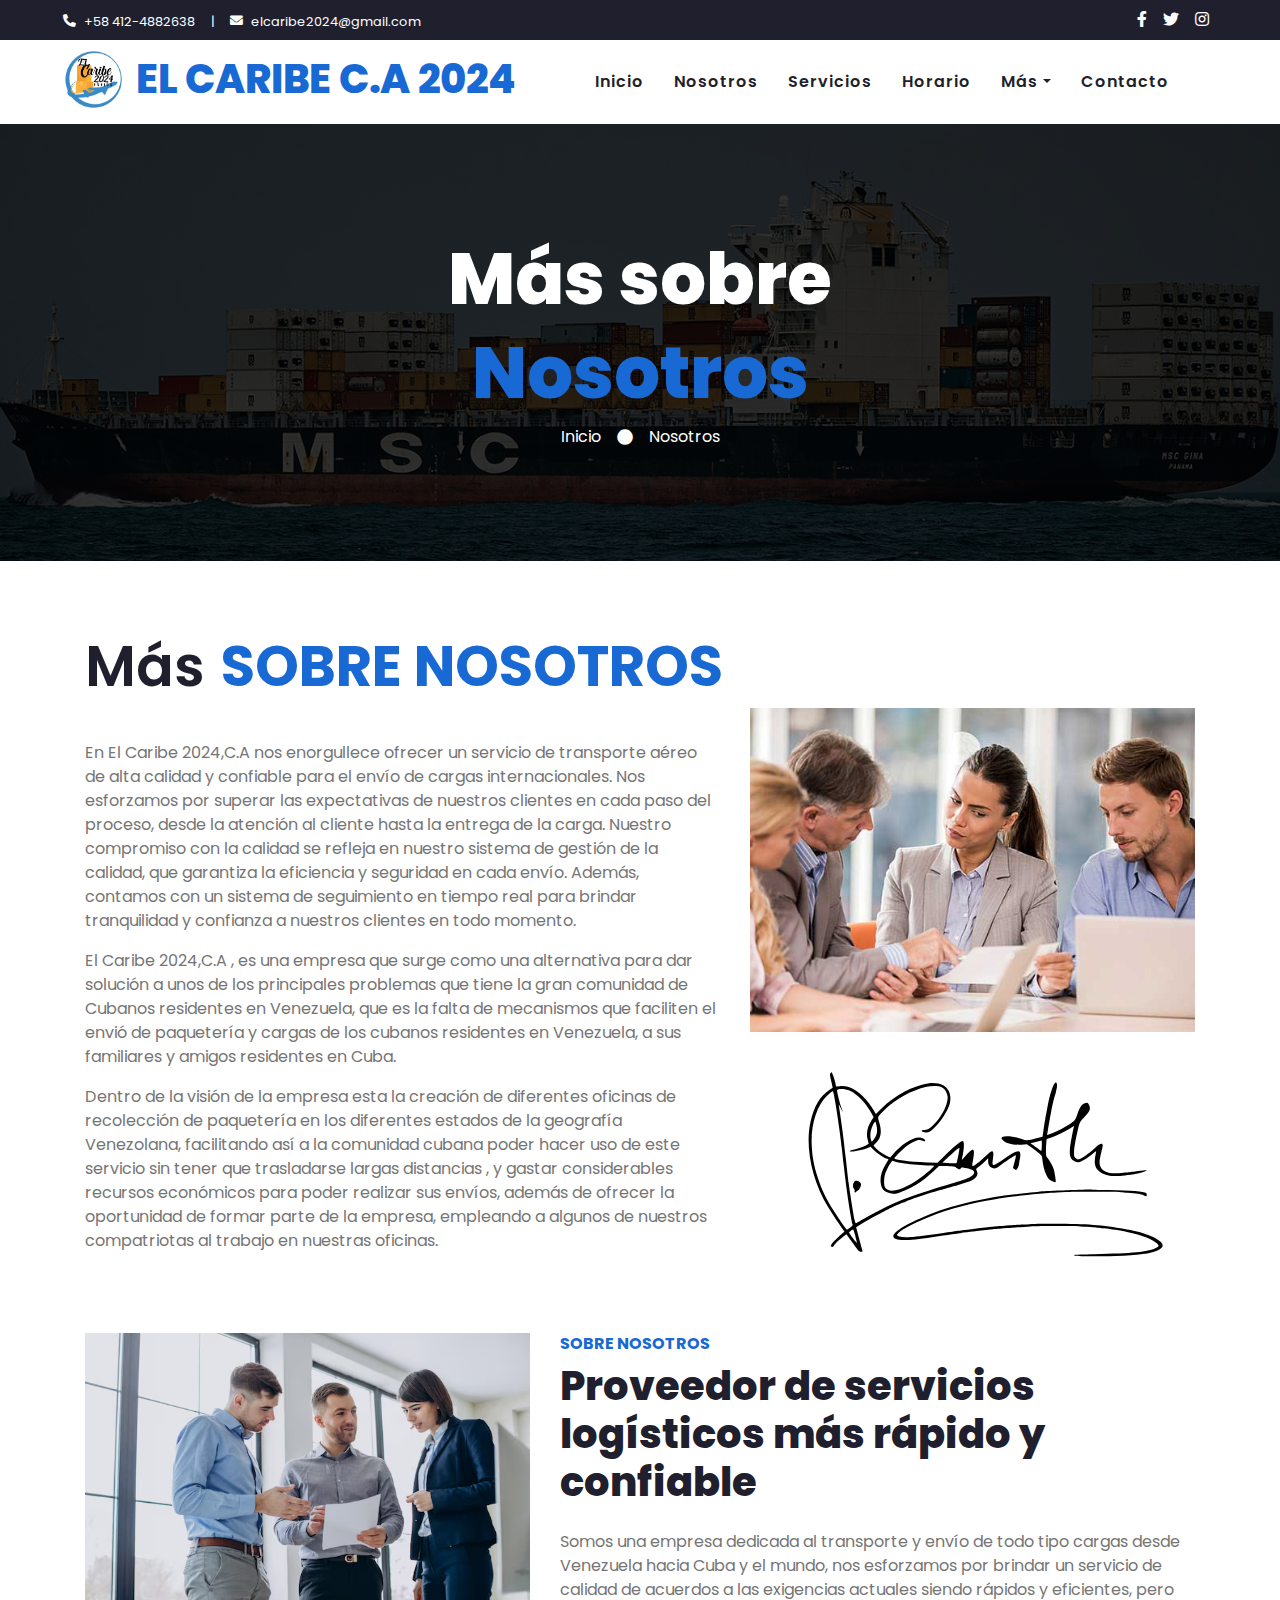
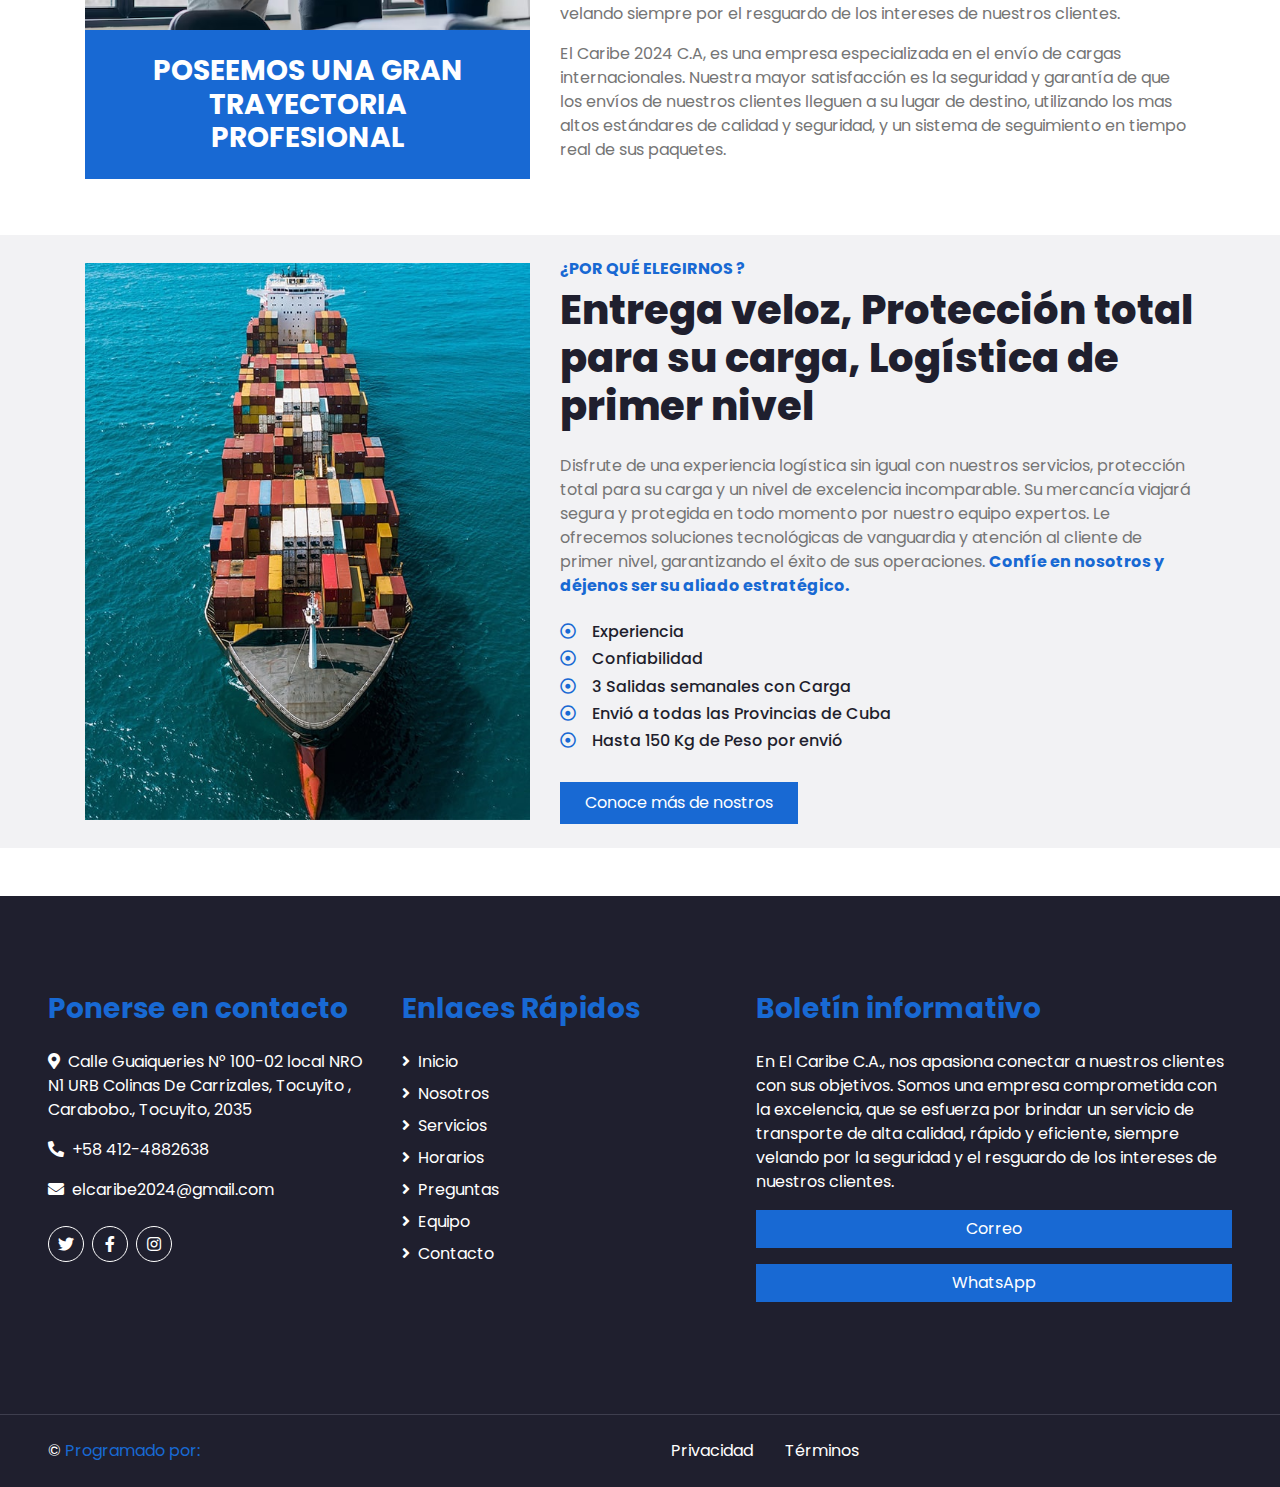
<file: nosotros.html>
<!DOCTYPE html>
<html lang="en">

<head>
    <meta charset="utf-8">
    <title>FASTER - Logistics Company Website Template</title>
    <meta content="width=device-width, initial-scale=1.0" name="viewport">
    <meta content="Free HTML Templates" name="keywords">
    <meta content="Free HTML Templates" name="description">

    <!-- Favicon -->
    <link href="img/Logo El Caribe 2024,CA.webp" rel="icon">

    <!-- Google Web Fonts -->
    <link rel="preconnect" href="https://fonts.gstatic.com">
    <link href="https://fonts.googleapis.com/css2?family=Poppins:wght@100;200;300;400;500;600;700;800;900&display=swap" rel="stylesheet">

    <!-- Font Awesome -->
    <link href="https://cdnjs.cloudflare.com/ajax/libs/font-awesome/5.10.0/css/all.min.css" rel="stylesheet">

    <!-- Libraries Stylesheet -->
    <link href="lib/owlcarousel/assets/owl.carousel.min.css" rel="stylesheet">

    <!-- Customized Bootstrap Stylesheet -->
    <link href="css/style3.css" rel="stylesheet">
    <link href="css/stilos.css" rel="stylesheet">
</head>

<body>
    <!-- Topbar Start -->
    <div class="container-fluid bg-dark">
        <div class="row py-2 px-lg-5">
            <div class="col-lg-6 col-sm-12 text-center text-lg-left mb-2 mb-lg-0">
                <div class="d-inline-flex align-items-center text-white">
                    <small class="d-flex align-items-center telefono"><i class="fa fa-phone-alt mr-2"></i>+58 412-4882638</small>
                    <small class="px-3">|</small>
                    <small class="d-flex align-items-center"><i
                            class="fa fa-envelope mr-2"></i>elcaribe2024@gmail.com</small>
                </div>
            </div>
            <div class="col-lg-6 text-center text-lg-right">
                <div class="d-inline-flex align-items-center">
                    <a class="text-white px-2" href="">
                        <i class="fab fa-facebook-f"></i>
                    </a>
                    <a class="text-white px-2" href="">
                        <i class="fab fa-twitter"></i>
                    </a>
                    <a class="text-white px-2" href="">
                        <i class="fab fa-instagram"></i>
                    </a>
                </div>
            </div>
        </div>
    </div>
    <!-- Topbar End -->
    
    
    <!-- Navbar Start -->
    <div class="container-fluid p-0">
        <nav class="navbar navbar-expand-lg bg-light navbar-light py-3 py-lg-0 px-lg-5">
            <a href="index.html" class="navbar-brand ml-lg-3">
                <h1 class="m-0 display-5 text-uppercase text-primary">
                    <img src="./img/Logo El Caribe 2024,CA.webp" class="logo mr-1 mb-1 " alt="">
                    El caribe C.A 2024
                </h1>
            </a>
            <button type="button" class="navbar-toggler" data-toggle="collapse" data-target="#navbarCollapse">
                <span class="navbar-toggler-icon"></span>
            </button>
            <div class="collapse navbar-collapse justify-content-between px-lg-3" id="navbarCollapse">
                <div class="navbar-nav m-auto py-0 barra-navegadora">
                    <a href="index.html" class="nav-item nav-link ">Inicio</a>
                    <a href="nosotros.html" class="nav-item nav-link">Nosotros</a>
                    <a href="service.html" class="nav-item nav-link">Servicios</a>
                    <a href="horario.html" class="nav-item nav-link">Horario</a>
                    <div class="nav-item dropdown">
                        <a href="#" class="nav-link dropdown-toggle" data-toggle="dropdown">Más</a>
                        <div class="dropdown-menu rounded-0 m-0">
                            <a href="equipo.html" class="dropdown-item">Equipo</a>
                            <a href="preguntas.html" class="dropdown-item">Preguntas</a>
                        </div>
                    </div>
                    <a href="contact.html" class="nav-item nav-link">Contacto</a>
                </div>
            </div>
        </nav>
    </div>
    <!-- Navbar End -->


    <!-- Header Start -->
    <div class="jumbotron jumbotron-fluid mb-5">
        <div class="container text-center py-5">
            <h1 class="text-white display-3 ">Más sobre</h1><h1 class="text-primary display-3">Nosotros</h1>
            <div class="d-inline-flex align-items-center text-white">
                <p class="m-0"><a class="text-white" href="">Inicio</a></p>
                <i class="fa fa-circle px-3"></i>
                <p class="m-0">Nosotros</p>
            </div>
        </div>
    </div>
    <!-- Header End -->

<div class="container-fluid py-4">
    <div class="container">
        <div class="d-flex text-center align-items-center">
            <h4 class="text-drack display-4 ">Más </h4>
            <h6 class="text-primary text-uppercase font-weight-bold display-4 ml-3">Sobre Nosotros</h6>
        </div>
        <div class="row align-items-center">
            
            <div class="col-lg-7">
                
                <p>
                         En El Caribe 2024,C.A nos enorgullece ofrecer un servicio de transporte aéreo de alta calidad y confiable para el envío
                    de cargas internacionales. Nos esforzamos por superar las expectativas de nuestros clientes en cada paso del proceso,
                    desde la atención al cliente hasta la entrega de la carga. Nuestro compromiso con la calidad se refleja en nuestro
                    sistema de gestión de la calidad, que garantiza la eficiencia y seguridad en cada envío. Además, contamos con un sistema
                    de seguimiento en tiempo real para brindar tranquilidad y confianza a nuestros clientes en todo momento.
                </p>
                <p>
                    El Caribe 2024,C.A , es una empresa que surge como una alternativa para dar solución a unos de los principales problemas
                    que tiene la gran comunidad de Cubanos residentes en Venezuela, que es la falta de mecanismos que faciliten el envió de
                    paquetería y cargas de los cubanos residentes en Venezuela, a sus familiares y amigos residentes en Cuba.
                </p>
                <p>
                    Dentro de la visión de la empresa esta la creación de diferentes oficinas de recolección de paquetería en los diferentes
                    estados de la geografía Venezolana, facilitando así a la comunidad cubana poder hacer uso de este servicio sin tener que
                    trasladarse largas distancias , y gastar considerables recursos económicos para poder realizar sus envíos, además de
                    ofrecer la oportunidad de formar parte de la empresa, empleando a algunos de nuestros compatriotas al trabajo en
                    nuestras oficinas.
                </p>
            </div>
            <div class="col-lg-5 pb-4 pb-lg-0">
                <img class="img-fluid w-100" src="img/project-2.jpg" alt="">

                <img  class="img-fluid w-100" src="./img/3y6dw5.svg" alt="">
            </div>
            <div>
               
            </div>

        </div>
    </div>
</div>

    <!-- About Start -->
    <div class="container-fluid py-2">
        <div class="container">
            <div class="row align-items-center">
                <div class="col-lg-5 pb-4 pb-lg-0">
                    <img class="img-fluid w-100" src="img/logistica.avif" alt="">
                    <div class="bg-primary  text-center p-4">
                        <h3 class="m-0 text-white">POSEEMOS UNA GRAN TRAYECTORIA PROFESIONAL</h3>
                    </div>
                </div>
                <div class="col-lg-7">
                    <h6 class="text-primary text-uppercase font-weight-bold">Sobre Nosotros</h6>
                    <h1 class="mb-4">Proveedor de servicios logísticos más rápido y confiable</h1>
                    <p>
                        Somos una empresa dedicada al transporte y envío de todo tipo cargas desde Venezuela hacia Cuba y el
                        mundo, nos
                        esforzamos por brindar un servicio de calidad de acuerdos a las exigencias actuales siendo rápidos y
                        eficientes, pero
                        velando
                        siempre por el resguardo de los intereses de nuestros clientes.
                    </p>
                    <p>
                        El Caribe 2024 C.A, es una empresa especializada en el envío de cargas internacionales. Nuestra
                        mayor satisfacción es
                        la seguridad y garantía de que los envíos de nuestros clientes lleguen a su lugar de destino,
                        utilizando los mas altos
                        estándares de calidad y seguridad, y un sistema de seguimiento en tiempo real de sus paquetes.
                    </p>
    
                </div>
            </div>
        </div>
    </div>
    <!-- About End -->


<!-- Features Start -->
<div class="container-fluid bg-secondary my-5">
    <div class="container">
        <div class="row align-items-center">
            <div class="col-lg-5">
                <img class="img-fluid w-100" src="img/feature.jpg" alt="">
            </div>
            <div class="col-lg-7 py-5 py-lg-0">
                <h6 class="text-primary mt-4 font-weight-bold">¿POR QUÉ ELEGIRNOS ?</h6>
                <h1 class="mb-4">Entrega veloz, Protección total para su carga, Logística de primer nivel</h1>
                <p class="mb-4">Disfrute de una experiencia logística sin igual con nuestros servicios, protección total
                    para su carga
                    y un nivel de excelencia incomparable. Su mercancía viajará segura y protegida en todo momento por
                    nuestro equipo expertos. Le ofrecemos soluciones tecnológicas de vanguardia y atención al cliente de
                    primer nivel, garantizando el éxito de sus
                    operaciones. <strong class="text-primary ">Confíe en nosotros y déjenos ser su aliado
                        estratégico.</strong>
                </p>
                <ul class="list-inline">
                    <li>
                        <h6><i class="far fa-dot-circle text-primary mr-3"></i>Experiencia</h6>
                    <li>
                        <h6><i class="far fa-dot-circle text-primary mr-3"></i>Confiabilidad</h6>
                    </li>
                    <li>
                        <h6><i class="far fa-dot-circle text-primary mr-3"></i>3 Salidas semanales con Carga</h6>
                    </li>
                    <li>
                        <h6><i class="far fa-dot-circle text-primary mr-3"></i>Envió a todas las Provincias de Cuba</h6>
                    </li>
                    <li>
                        <h6><i class="far fa-dot-circle text-primary mr-3"></i>Hasta 150 Kg de Peso por envió</h6>
                    </li>
                </ul>
                <a href="" class="btn btn-primary mt-3 mb-4 py-2 px-4">Conoce más de nostros </a>
            </div>
        </div>
    </div>
</div>
<!-- Features End -->


<!-- Footer Start -->
<div class="container-fluid bg-dark text-white mt-5 py-5 px-sm-3 px-md-5">
    <div class="row pt-5">
        <div class="col-lg-7 col-md-6">
            <div class="row">
                <div class="col-md-6 mb-5">
                    <h3 class="text-primary mb-4">Ponerse en contacto</h3>
                    <p><i class="fa fa-map-marker-alt mr-2"></i>Calle Guaiqueries N° 100-02 local NRO N1 URB Colinas De
                        Carrizales, Tocuyito , Carabobo., Tocuyito, 2035</p>
                    <p><i class="fa fa-phone-alt mr-2"></i>+58 412-4882638</p>
                    <p><i class="fa fa-envelope mr-2"></i>elcaribe2024@gmail.com</p>
                    <div class="d-flex justify-content-start mt-4">
                        <a class="btn btn-outline-light btn-social mr-2" href="#"><i class="fab fa-twitter"></i></a>
                        <a class="btn btn-outline-light btn-social mr-2" href="#"><i class="fab fa-facebook-f"></i></a>
                        <a class="btn btn-outline-light btn-social" href="#"><i class="fab fa-instagram"></i></a>
                    </div>
                </div>
                <div class="col-md-6 mb-5">
                    <h3 class="text-primary mb-4">Enlaces Rápidos</h3>
                    <div class="d-flex flex-column justify-content-start">
                        <a class="text-white mb-2" href="./index.html"><i class="fa fa-angle-right mr-2"></i>Inicio</a>
                        <a class="text-white mb-2" href="./nosotros.html"><i
                                class="fa fa-angle-right mr-2"></i>Nosotros</a>
                        <a class="text-white mb-2" href="./service.html"><i
                                class="fa fa-angle-right mr-2"></i>Servicios</a>
                        <a class="text-white mb-2" href="./horario.html"><i
                                class="fa fa-angle-right mr-2"></i>Horarios</a>
                        <a class="text-white mb-2" href="./preguntas.html"><i
                                class="fa fa-angle-right mr-2"></i>Preguntas</a>
                        <a class="text-white mb-2" href="./equipo.html"><i class="fa fa-angle-right mr-2"></i>Equipo</a>
                        <a class="text-white" href="./contact.html"><i class="fa fa-angle-right mr-2"></i>Contacto</a>
                    </div>
                </div>
            </div>
        </div>
        <div class="col-lg-5 col-md-6 mb-5">
            <h3 class="text-primary mb-4">Boletín informativo</h3>
            <p>
                En El Caribe C.A., nos apasiona conectar a nuestros clientes con sus objetivos. Somos una empresa
                comprometida con la
                excelencia, que se esfuerza por brindar un servicio de transporte de alta calidad, rápido y eficiente,
                siempre velando
                por la seguridad y el resguardo de los intereses de nuestros clientes.
            </p>
            <div class="w-100">
                <div class=" mb-3">
                    <a href="mailto:elcaribe2024@gmail.com" target="_blank" rel="noopener noreferrer"
                        class="w-100 btn btn-primary texto-contac text-white text-decoration-none">Correo</a>
                </div>
                <div class=" mb-3">
                    <a href="https://wa.me/+5804124882638" target="_blank" rel="noopener noreferrer"
                        class="w-100 btn btn-primary texto-contac text-white text-decoration-none">WhatsApp</a>
                </div>
            </div>
        </div>
    </div>
</div>
<div class="container-fluid bg-dark text-white border-top py-4 px-sm-3 px-md-5"
    style="border-color: #3E3E4E !important;">
    <div class="row d-flex justify-content-between">
        <div class="col-lg-6 text-center text-md-left mb-3 mb-md-0 d-flex">
            <p class="m-0 text-white programdor">&copy; <a href="#">Programado por:</a>
            </p>
        </div>
        <div class="col-sm-12 col-lg-6 text-center text-md-right ">
            <ul class="nav d-flex ">
                <li class="nav-item">
                    <a class="nav-link text-white py-0" href="#">Privacidad</a>
                </li>
                <li class="nav-item">
                    <a class="nav-link text-white py-0" href="#">Términos</a>
                </li>
            </ul>
        </div>
    </div>
</div>
<!-- Footer End -->

<!-- Back to Top -->
<a href="#" class="btn btn-lg btn-primary back-to-top"><i class="fa fa-angle-double-up"></i></a>


<!-- JavaScript Libraries -->
<script src="https://code.jquery.com/jquery-3.4.1.min.js"></script>
<script src="https://stackpath.bootstrapcdn.com/bootstrap/4.4.1/js/bootstrap.bundle.min.js"></script>
<script src="lib/easing/easing.min.js"></script>
<script src="lib/waypoints/waypoints.min.js"></script>
<script src="lib/counterup/counterup.min.js"></script>
<script src="lib/owlcarousel/owl.carousel.min.js"></script>

<!-- Contact Javascript File -->
<script src="mail/jqBootstrapValidation.min.js"></script>
<script src="mail/contact.js"></script>

<!-- Template Javascript -->
<script src="js/main.js"></script>
<script src="js/nav.js"></script>
</body>

</html>
</file>
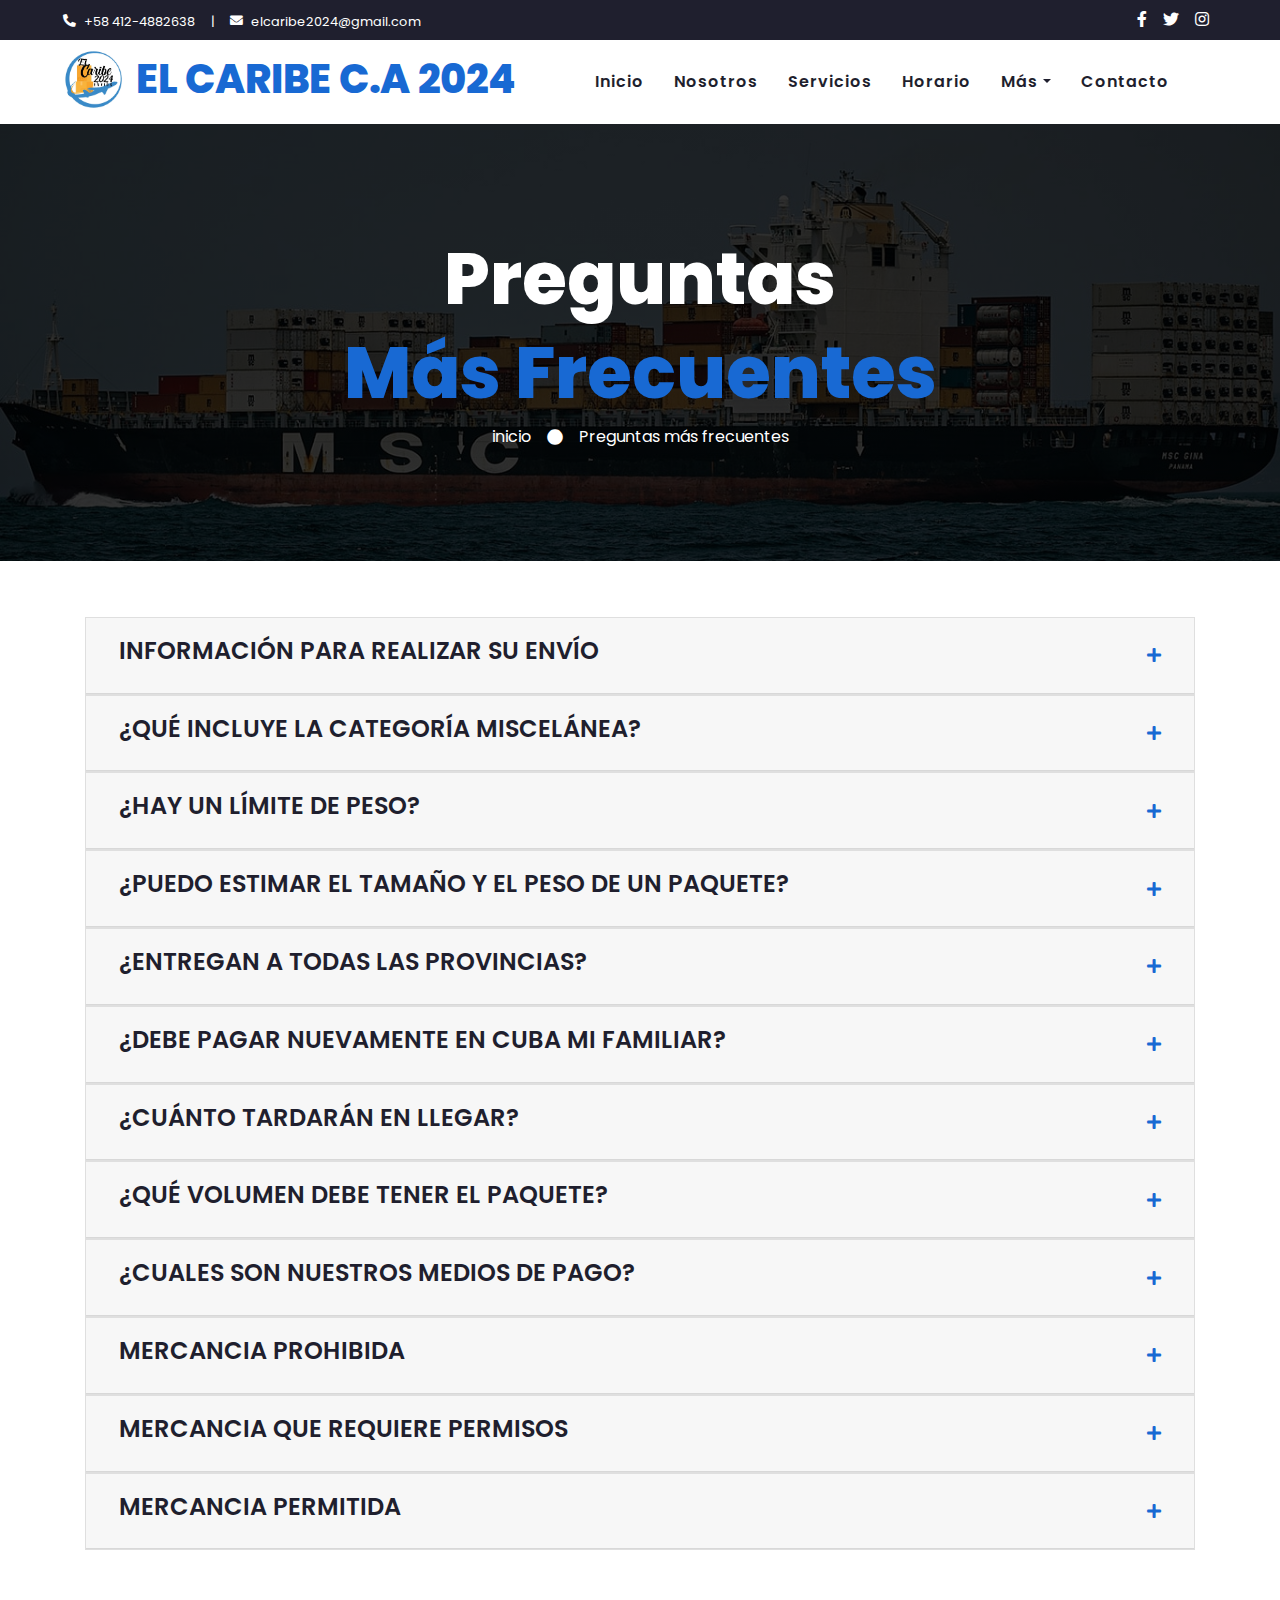
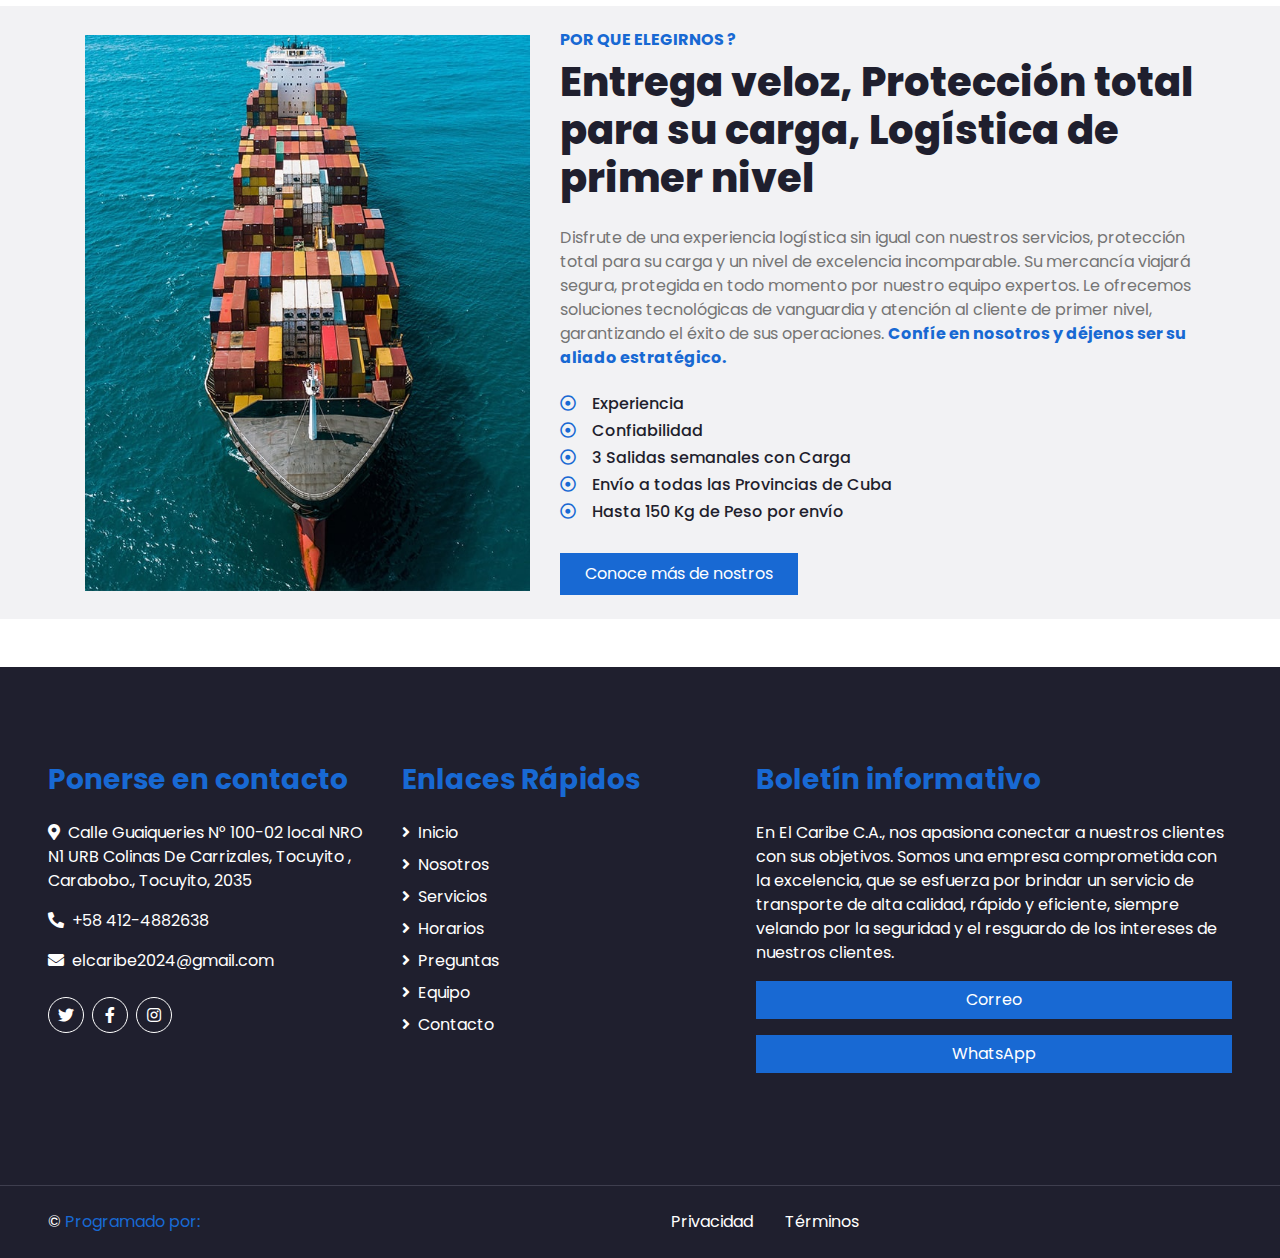
<file: preguntas.html>
<!DOCTYPE html>
<html lang="en">

<head>
    <meta charset="utf-8">
    <title>FASTER - Logistics Company Website Template</title>
    <meta content="width=device-width, initial-scale=1.0" name="viewport">
    <meta content="Free HTML Templates" name="keywords">
    <meta content="Free HTML Templates" name="description">

    <!-- Favicon -->
    <link href="img/Logo El Caribe 2024,CA.webp" rel="icon">

    <!-- Google Web Fonts -->
    <link rel="preconnect" href="https://fonts.gstatic.com">
    <link href="https://fonts.googleapis.com/css2?family=Poppins:wght@100;200;300;400;500;600;700;800;900&display=swap"
        rel="stylesheet">

    <!-- Font Awesome -->
    <link href="https://cdnjs.cloudflare.com/ajax/libs/font-awesome/5.10.0/css/all.min.css" rel="stylesheet">

    <!-- Libraries Stylesheet -->
    <link href="lib/owlcarousel/assets/owl.carousel.min.css" rel="stylesheet">

    <!-- Customized Bootstrap Stylesheet -->
    <link href="css/style3.css" rel="stylesheet">
    <link href="css/stilos.css" rel="stylesheet">
</head>

<body>
    <!-- Topbar Start -->
    <div class="container-fluid bg-dark">
        <div class="row py-2 px-lg-5">
            <div class="col-lg-6 col-sm-12 text-center text-lg-left mb-2 mb-lg-0">
                <div class="d-inline-flex align-items-center text-white">
                    <small class="d-flex align-items-center telefono"><i class="fa fa-phone-alt mr-2"></i>+58 412-4882638</small>
                    <small class="px-3">|</small>
                    <small class="d-flex align-items-center"><i
                            class="fa fa-envelope mr-2"></i>elcaribe2024@gmail.com</small>
                </div>
            </div>
            <div class="col-lg-6 text-center text-lg-right">
                <div class="d-inline-flex align-items-center">
                    <a class="text-white px-2" href="">
                        <i class="fab fa-facebook-f"></i>
                    </a>
                    <a class="text-white px-2" href="">
                        <i class="fab fa-twitter"></i>
                    </a>
                    <a class="text-white px-2" href="">
                        <i class="fab fa-instagram"></i>
                    </a>
                </div>
            </div>
        </div>
    </div>
    <!-- Topbar End -->
    
    
    <!-- Navbar Start -->
    <div class="container-fluid p-0">
        <nav class="navbar navbar-expand-lg bg-light navbar-light py-3 py-lg-0 px-lg-5">
            <a href="index.html" class="navbar-brand ml-lg-3">
                <h1 class="m-0 display-5 text-uppercase text-primary">
                    <img src="./img/Logo El Caribe 2024,CA.webp" class="logo mr-1 mb-1 " alt="">
                    El caribe C.A 2024
                </h1>
            </a>
            <button type="button" class="navbar-toggler" data-toggle="collapse" data-target="#navbarCollapse">
                <span class="navbar-toggler-icon"></span>
            </button>
            <div class="collapse navbar-collapse justify-content-between px-lg-3" id="navbarCollapse">
                <div class="navbar-nav m-auto py-0 barra-navegadora">
                    <a href="index.html" class="nav-item nav-link ">Inicio</a>
                    <a href="nosotros.html" class="nav-item nav-link">Nosotros</a>
                    <a href="service.html" class="nav-item nav-link">Servicios</a>
                    <a href="horario.html" class="nav-item nav-link">Horario</a>
                    <div class="nav-item dropdown">
                        <a href="#" class="nav-link dropdown-toggle" data-toggle="dropdown">Más</a>
                        <div class="dropdown-menu rounded-0 m-0">
                            <a href="equipo.html" class="dropdown-item">Equipo</a>
                            <a href="preguntas.html" class="dropdown-item">Preguntas</a>
                        </div>
                    </div>
                    <a href="contact.html" class="nav-item nav-link">Contacto</a>
                </div>
            </div>
        </nav>
    </div>
    <!-- Navbar End -->


    <!-- Header Start -->
    <div class="jumbotron jumbotron-fluid mb-5">
        <div class="container text-center py-5">
            <h1 class="text-white display-3">Preguntas</h1><h1 class="text-primary display-3">Más Frecuentes</h1>
            <div class="d-inline-flex align-items-center text-white">
                <p class="m-0"><a class="text-white" href="">inicio</a></p>
                <i class="fa fa-circle px-3"></i>
                <p class="m-0">Preguntas más frecuentes</p>
            </div>
        </div>
    </div>
    <!-- Header End -->


    <!-- About Start -->
    <div class="container-fluid py-2">
        <div class="container">
            <div class="row align-items-center">
                <div id="accordion" class="container">
                    <div class="card">
                        <div class="card-header" id="headingTwo">
                            <h5 class="mb-0">
                                <button class="boton btn btn-link collapsed d-flex justify-content-between w-100 align-items-center text-decoration-none" data-toggle="collapse" data-target="#collapseTwo"
                                    aria-expanded="false" aria-controls="collapseTwo">
                                        <h4>
                                            INFORMACIÓN PARA REALIZAR SU ENVÍO
                                        </h4>
                                        <i class="disple disple fas fa-plus"></i>
                                </button>
                            </h5>
                        </div>
                        <div id="collapseTwo" class="collapse" aria-labelledby="headingTwo" data-parent="#accordion">
                            <div class="card-body">
                                • Nombre y apellido del remitente.<br>
                                • El Número de contacto y correo electrónico del remitente.<br>
                                • Nombre y apellido del destinatario en Cuba.<br>
                                • Dirección completa en Cuba.<br>
                                • Teléfono de contacto y número de DNI del destinatario.<br>
                                <br>No mezcle artículos diversos con artículos duraderos. Es importante que
                                consultes la lista de artículos duraderos permitidos para evitar errores e
                                inconvenientes.
                            </div>
                        </div>
                    </div>
                    <div class="card">
                        <div class="card-header" id="headingThree">
                            <h5 class="mb-0">
                                <button class="boton btn btn-link collapsed d-flex justify-content-between w-100 align-items-center text-decoration-none" data-toggle="collapse"
                                    data-target="#collapseThree" aria-expanded="false" aria-controls="collapseThree">
                                    <h4>
                                        ¿QUÉ INCLUYE LA CATEGORÍA MISCELÁNEA?
                                    </h4>
                                    <i class="disple fas fa-plus"></i>
                                </button>
                            </h5>
                        </div>
                        <div id="collapseThree" class="collapse" aria-labelledby="headingThree" data-parent="#accordion">
                            <div class="card-body">
                                • Alimentos no perecederos.<br>
                                • Medicamentos (Debidamente Sellados).<br>
                                • Productos de higiene personal y del hogar.<br>
                                • Calzado.<br>
                                • Joyería de imitación.<br>
                                • Lencería.<br>
                                • Perfumería y afines
                            </div>
                        </div>
                    </div>
                    <div class="card">
                        <div class="card-header" id="headingThree">
                            <h5 class="mb-0">
                                <button
                                    class="boton btn btn-link collapsed d-flex justify-content-between w-100 align-items-center text-decoration-none"
                                    data-toggle="collapse" data-target="#collapse4" aria-expanded="false" aria-controls="collapseThree">
                                    <h4>
                                        ¿HAY UN LÍMITE DE PESO?
                                    </h4>
                                    <i class="disple fas fa-plus"></i>
                                </button>
                            </h5>
                        </div>
                        <div id="collapse4" class="collapse" aria-labelledby="headingThree" data-parent="#accordion">
                            <div class="card-body">
                                Su envío no tendrá un límite de peso, solo tendrá que estar al límite de valor permitido
                                por la Aduana de cuba, por un costo no mayor a quinientos dólares americanos. ($500).
                            </div>
                        </div>
                    </div>
                    <div class="card">
                        <div class="card-header" id="headingThree">
                            <h5 class="mb-0">
                                <button
                                    class="boton btn btn-link collapsed d-flex justify-content-between w-100 align-items-center text-decoration-none"
                                    data-toggle="collapse" data-target="#collapse5" aria-expanded="false" aria-controls="collapseThree">
                                    <h4>
                                        ¿PUEDO ESTIMAR EL TAMAÑO Y EL PESO DE UN PAQUETE?
                                    </h4>
                                    <i class="disple fas fa-plus"></i>
                                </button>
                            </h5>
                        </div>
                        <div id="collapse5" class="collapse" aria-labelledby="headingThree" data-parent="#accordion">
                            <div class="card-body">
                                La precisión es importante, así que si tienes que estimar, trata de ser lo más preciso
                                posible. El Caribe 2024 .vuelve a pesar y mide todas los paquetes una vez que llegan a
                                nuestros centros de servicio. Si su peso y dimensiones estimados son inexactos, puede
                                resultar en cargos adicionales.
                            </div>
                        </div>
                    </div>
                    <div class="card">
                        <div class="card-header" id="headingThree">
                            <h5 class="mb-0">
                                <button
                                    class="boton btn btn-link collapsed d-flex justify-content-between w-100 align-items-center text-decoration-none"
                                    data-toggle="collapse" data-target="#collapse5" aria-expanded="false" aria-controls="collapseThree">
                                    <h4>
                                        ¿ENTREGAN A TODAS LAS PROVINCIAS?
                                    </h4>
                                    <i class="disple fas fa-plus"></i>
                                </button>
                            </h5>
                        </div>
                        <div id="collapse5" class="collapse" aria-labelledby="headingThree" data-parent="#accordion">
                            <div class="card-body">
                                Entregamos a todas las provincias, desde Villa Clara hasta Guantánamo.
                            </div>
                        </div>
                    </div>
                    <div class="card">
                        <div class="card-header" id="headingThree">
                            <h5 class="mb-0">
                                <button
                                    class="boton btn btn-link collapsed d-flex justify-content-between w-100 align-items-center text-decoration-none"
                                    data-toggle="collapse" data-target="#collapse6" aria-expanded="false" aria-controls="collapseThree">
                                    <h4>
                                        ¿DEBE PAGAR NUEVAMENTE EN CUBA MI FAMILIAR?
                                    </h4>
                                    <i class="disple fas fa-plus"></i>
                                </button>
                            </h5>
                        </div>
                        <div id="collapse6" class="collapse" aria-labelledby="headingThree" data-parent="#accordion">
                            <div class="card-body">
                                Una vez su mercancía haya llegado a la Habana - Cuba, esta debe cumplir con todas las
                                obligaciones aduaneras exigidas por el país. Es decir, todo producto que no esté
                                exonerado por la aduana cubana debe pagar nacionalización, (30%) del valor asignado
                                al producto por la aduana.
                            </div>
                        </div>
                    </div>
                    <div class="card">
                        <div class="card-header" id="headingThree">
                            <h5 class="mb-0">
                                <button
                                    class="boton btn btn-link collapsed d-flex justify-content-between w-100 align-items-center text-decoration-none"
                                    data-toggle="collapse" data-target="#collapse7" aria-expanded="false" aria-controls="collapseThree">
                                    <h4>
                                        ¿CUÁNTO TARDARÁN EN LLEGAR?
                                    </h4>
                                    <i class="disple fas fa-plus"></i>
                                </button>
                            </h5>
                        </div>
                        <div id="collapse7" class="collapse" aria-labelledby="headingThree" data-parent="#accordion">
                            <div class="card-body">
                                El Caribe 2024 es la única empresa que ofrece tres (3) salidas semanales desde el
                                Aeropuerto Internacional Simón Bolívar ubicado en La Guaira y desde el aeropuerto
                                Internacional de Valencia Arturo Michelena. Con una capacidad de envió, hasta
                                quinientos (500) kilogramos directo a La Habana, Cuba. Ofrecemos a nuestros clientes
                                un número de identificación para el seguimiento de su envío, una vez este llegue a la
                                isla, nuestros afiliados en Cuba tramitarán con la Aduana cubana y se comunicarán para
                                confirmar que los artículos están disponibles para ser recogidos en La Habana. La entrega
                                a domicilio es de 2 a 3 semanas una vez que llega a La Habana, y está sujeta a trámites
                                aduaneros y factores externos que pueden afectar el proceso, como falta de energía
                                eléctrica, avería de los equipos de procesamiento en destino, eventos climáticos, etc.
                            </div>
                        </div>
                    </div>
                    <div class="card">
                        <div class="card-header" id="headingThree">
                            <h5 class="mb-0">
                                <button
                                    class="boton btn btn-link collapsed d-flex justify-content-between w-100 align-items-center text-decoration-none"
                                    data-toggle="collapse" data-target="#collapse8" aria-expanded="false" aria-controls="collapseThree">
                                    <h4>
                                        ¿QUÉ VOLUMEN DEBE TENER EL PAQUETE?
                                    </h4>
                                    <i class="disple fas fa-plus"></i>
                                </button>
                            </h5>
                        </div>
                        <div id="collapse8" class="collapse" aria-labelledby="headingThree" data-parent="#accordion">
                            <div class="card-body">
                                En nuestra empresa, El Caribe 2024, calculamos por kilos su producto, pero si su paquete
                                presenta un volumen mayor al peso seleccionado en los rangos, el precio será evaluado
                                por el volumen del mismo.
                            </div>
                        </div>
                    </div>
                    <div class="card">
                        <div class="card-header" id="headingThree">
                            <h5 class="mb-0">
                                <button
                                    class="boton btn btn-link collapsed d-flex justify-content-between w-100 align-items-center text-decoration-none"
                                    data-toggle="collapse" data-target="#collapse9" aria-expanded="false" aria-controls="collapseThree">
                                    <h4>
                                        ¿CUALES SON NUESTROS MEDIOS DE PAGO?
                                    </h4>
                                    <i class="disple fas fa-plus"></i>
                                </button>
                            </h5>
                        </div>
                        <div id="collapse9" class="collapse" aria-labelledby="headingThree" data-parent="#accordion">
                            <div class="card-body">
                                • Transferencia en moneda nacional (Bolívares).<br>
                                • Transferencia en moneda extranjera (Dólares o Euros).<br>
                                • Pago Móvil.<br>
                                • Punto de Venta.<br>
                                • Efectivo.<br>
                                • Zelle.
                            </div>
                        </div>
                    </div>
                    <div class="card">
                        <div class="card-header" id="headingThree">
                            <h5 class="mb-0">
                                <button
                                    class="boton btn btn-link collapsed d-flex justify-content-between w-100 align-items-center text-decoration-none"
                                    data-toggle="collapse" data-target="#collapse10" aria-expanded="false" aria-controls="collapseThree">
                                    <h4>
                                        MERCANCIA PROHIBIDA
                                    </h4>
                                    <i class="disple fas fa-plus"></i>
                                </button>
                            </h5>
                        </div>
                        <div id="collapse10" class="collapse" aria-labelledby="headingThree" data-parent="#accordion">
                            <div class="card-body">
                                • Alimentos perecederos.<br>
                                • Productos cárnicos o embutidos.<br>
                                • Medicamentos clasificados como drogas peligrosas.<br>
                                • Aerosoles o sprays.<br>
                                • Sistemas de video vigilancia.<br>
                                • Electrodomésticos con horno.<br> 
                                • Aires acondicionados mayores de 1 tonelada o a 24000 btu.<br>
                                • Armas de fuego, sus partes, municiones y explosivos.<br>
                                • Celulares. <br>
                                • Televisores. <br>
                                • Partes de plantas (hojas, ramas, flores, tallos, raíces, tubérculos,
                                semillas).<br>
                                • Productos biológicos (vacunas, medios diagnósticos, sueros) de uso
                                animal.<br>
                                • Animales.<br>
                                • Pornografía u otros artículos que atenten contra los intereses del país y
                                la seguridad nacional.<br>
                                • Juegos inflables para uso doméstico.<br>
                            </div>
                        </div>
                    </div>
                    <div class="card">
                        <div class="card-header" id="headingThree">
                            <h5 class="mb-0">
                                <button
                                    class="boton btn btn-link collapsed d-flex justify-content-between w-100 align-items-center text-decoration-none"
                                    data-toggle="collapse" data-target="#collapse11" aria-expanded="false" aria-controls="collapseThree">
                                    <h4>
                                        MERCANCIA QUE REQUIERE PERMISOS
                                    </h4>
                                    <i class="disple fas fa-plus"></i>
                                </button>
                            </h5>
                        </div>
                        <div id="collapse11" class="collapse" aria-labelledby="headingThree" data-parent="#accordion">
                            <div class="card-body">
                                • Aviones no tripulados y sus componentes o piezas. <br>
                                • Equipo fax inalámbrico<br>
                                • Pizarra telefónica de todo tipo y modelo<br>
                                • Dispositivos paran redes de datos (Routers y switches y similares)<br>
                                • Teléfono inalámbrico en los que no se precise la banda de frecuencia en
                                la que operan<br>
                                • Micrófonos inalámbricos<br>
                                • Transmisores de radio de cualquier naturaleza y servicio (radares,
                                radiofaros, radio-enlaces, de radiodifusión, equipos para tele medición o
                                telemando).<br>
                                • Transmisores y transceptores de radio de cualquier naturaleza y
                                servicios, estaciones fijas, móviles y personales (walkie-talkie y teléfonos
                                satelitales), sus dispositivos y amplificadores de potencia.<br>
                            </div>
                        </div>
                    </div>
                    <div class="card">
                        <div class="card-header" id="headingThree">
                            <h5 class="mb-0">
                                <button
                                    class="boton btn btn-link collapsed d-flex justify-content-between w-100 align-items-center text-decoration-none"
                                    data-toggle="collapse" data-target="#collapse12" aria-expanded="false" aria-controls="collapseThree">
                                    <h4>
                                        MERCANCIA PERMITIDA
                                    </h4>
                                    <i class="disple fas fa-plus"></i>
                                </button>
                            </h5>
                        </div>
                        <div id="collapse12" class="collapse" aria-labelledby="headingThree" data-parent="#accordion">
                            <div class="card-body">
                                • Alimentos no perecederos. <br>
                                • Medicamentos.<br>
                                • Productos de higiene personal y del hogar.<br>
                                • Ropa calzado.<br>
                                • Artículos de electrodomésticos y estufas sin horno.<br>
                                • Tecnología.<br>
                                • Instrumentos musicales.<br>
                                • Juguetes.<br>
                                • Artículos deportivos.<br>
                                • Herramientas y artículos de construcción.<br>
                            </div>
                        </div>
                    </div>
                </div>
            </div>
        </div>
    </div>
    <!-- About End -->

<!-- Features Start -->
<div class="container-fluid bg-secondary my-5">
    <div class="container">
        <div class="row align-items-center">
            <div class="col-lg-5">
                <img class="img-fluid w-100" src="img/feature.jpg" alt="">
            </div>
            <div class="col-lg-7 py-5 py-lg-0">
                <h6 class="text-primary mt-4 font-weight-bold">POR QUE ELEGIRNOS ?</h6>
                <h1 class="mb-4">Entrega veloz, Protección total para su carga, Logística de primer nivel</h1>
                <p class="mb-4">Disfrute de una experiencia logística sin igual con nuestros servicios, protección total
                    para su carga
                    y un nivel de excelencia incomparable. Su mercancía viajará segura, protegida en todo momento por
                    nuestro equipo expertos. Le ofrecemos soluciones tecnológicas de vanguardia y atención al cliente de
                    primer nivel, garantizando el éxito de sus
                    operaciones. <strong class="text-primary ">Confíe en nosotros y déjenos ser su aliado
                        estratégico.</strong>
                </p>
                <ul class="list-inline">
                    <li>
                        <h6><i class="far fa-dot-circle text-primary mr-3"></i>Experiencia</h6>
                    <li>
                        <h6><i class="far fa-dot-circle text-primary mr-3"></i>Confiabilidad</h6>
                    </li>
                    <li>
                        <h6><i class="far fa-dot-circle text-primary mr-3"></i>3 Salidas semanales con Carga</h6>
                    </li>
                    <li>
                        <h6><i class="far fa-dot-circle text-primary mr-3"></i>Envío a todas las Provincias de Cuba</h6>
                    </li>
                    <li>
                        <h6><i class="far fa-dot-circle text-primary mr-3"></i>Hasta 150 Kg de Peso por envío</h6>
                    </li>
                </ul>
                <a href="" class="btn btn-primary mt-3 mb-4 py-2 px-4">Conoce más de nostros </a>
            </div>
        </div>
    </div>
</div>
<!-- Features End -->



<!-- Footer Start -->
<div class="container-fluid bg-dark text-white mt-5 py-5 px-sm-3 px-md-5">
    <div class="row pt-5">
        <div class="col-lg-7 col-md-6">
            <div class="row">
                <div class="col-md-6 mb-5">
                    <h3 class="text-primary mb-4">Ponerse en contacto</h3>
                    <p><i class="fa fa-map-marker-alt mr-2"></i>Calle Guaiqueries N° 100-02 local NRO N1 URB Colinas De
                        Carrizales, Tocuyito , Carabobo., Tocuyito, 2035</p>
                    <p><i class="fa fa-phone-alt mr-2"></i>+58 412-4882638</p>
                    <p><i class="fa fa-envelope mr-2"></i>elcaribe2024@gmail.com</p>
                    <div class="d-flex justify-content-start mt-4">
                        <a class="btn btn-outline-light btn-social mr-2" href="#"><i class="fab fa-twitter"></i></a>
                        <a class="btn btn-outline-light btn-social mr-2" href="#"><i class="fab fa-facebook-f"></i></a>
                        <a class="btn btn-outline-light btn-social" href="#"><i class="fab fa-instagram"></i></a>
                    </div>
                </div>
                <div class="col-md-6 mb-5">
                    <h3 class="text-primary mb-4">Enlaces Rápidos</h3>
                    <div class="d-flex flex-column justify-content-start">
                        <a class="text-white mb-2" href="./index.html"><i class="fa fa-angle-right mr-2"></i>Inicio</a>
                        <a class="text-white mb-2" href="./nosotros.html"><i
                                class="fa fa-angle-right mr-2"></i>Nosotros</a>
                        <a class="text-white mb-2" href="./service.html"><i
                                class="fa fa-angle-right mr-2"></i>Servicios</a>
                        <a class="text-white mb-2" href="./horario.html"><i
                                class="fa fa-angle-right mr-2"></i>Horarios</a>
                        <a class="text-white mb-2" href="./preguntas.html"><i
                                class="fa fa-angle-right mr-2"></i>Preguntas</a>
                        <a class="text-white mb-2" href="./equipo.html"><i class="fa fa-angle-right mr-2"></i>Equipo</a>
                        <a class="text-white" href="./contact.html"><i class="fa fa-angle-right mr-2"></i>Contacto</a>
                    </div>
                </div>
            </div>
        </div>
        <div class="col-lg-5 col-md-6 mb-5">
            <h3 class="text-primary mb-4">Boletín informativo</h3>
            <p>
                En El Caribe C.A., nos apasiona conectar a nuestros clientes con sus objetivos. Somos una empresa
                comprometida con la
                excelencia, que se esfuerza por brindar un servicio de transporte de alta calidad, rápido y eficiente,
                siempre velando
                por la seguridad y el resguardo de los intereses de nuestros clientes.
            </p>
            <div class="w-100">
                <div class=" mb-3">
                    <a href="mailto:elcaribe2024@gmail.com" target="_blank" rel="noopener noreferrer"
                        class="w-100 btn btn-primary texto-contac text-white text-decoration-none">Correo</a>
                </div>
                <div class=" mb-3">
                    <a href="https://wa.me/+5804124882638" target="_blank" rel="noopener noreferrer"
                        class="w-100 btn btn-primary texto-contac text-white text-decoration-none">WhatsApp</a>
                </div>
            </div>
        </div>
    </div>
</div>
<div class="container-fluid bg-dark text-white border-top py-4 px-sm-3 px-md-5"
    style="border-color: #3E3E4E !important;">
    <div class="row d-flex justify-content-between">
        <div class="col-lg-6 text-center text-md-left mb-3 mb-md-0 d-flex">
            <p class="m-0 text-white programdor">&copy; <a href="#">Programado por:</a>
            </p>
        </div>
        <div class="col-sm-12 col-lg-6 text-center text-md-right ">
            <ul class="nav d-flex ">
                <li class="nav-item">
                    <a class="nav-link text-white py-0" href="#">Privacidad</a>
                </li>
                <li class="nav-item">
                    <a class="nav-link text-white py-0" href="#">Términos</a>
                </li>
            </ul>
        </div>
    </div>
</div>
<!-- Footer End -->
    
    <!-- Back to Top -->
    <a href="#" class="btn btn-lg btn-primary back-to-top"><i class="fa fa-angle-double-up"></i></a>
    
    
    <!-- JavaScript Libraries -->
    <script src="https://code.jquery.com/jquery-3.4.1.min.js"></script>
    <script src="https://stackpath.bootstrapcdn.com/bootstrap/4.4.1/js/bootstrap.bundle.min.js"></script>
    <script src="lib/easing/easing.min.js"></script>
    <script src="lib/waypoints/waypoints.min.js"></script>
    <script src="lib/counterup/counterup.min.js"></script>
    <script src="lib/owlcarousel/owl.carousel.min.js"></script>
    
    <!-- Contact Javascript File -->
    <script src="mail/jqBootstrapValidation.min.js"></script>
    <script src="mail/contact.js"></script>
    
    <!-- Template Javascript -->
    <script src="js/main.js"></script>
    <script src="js/nav.js"></script>

    </body>
    
    </html>
</file>
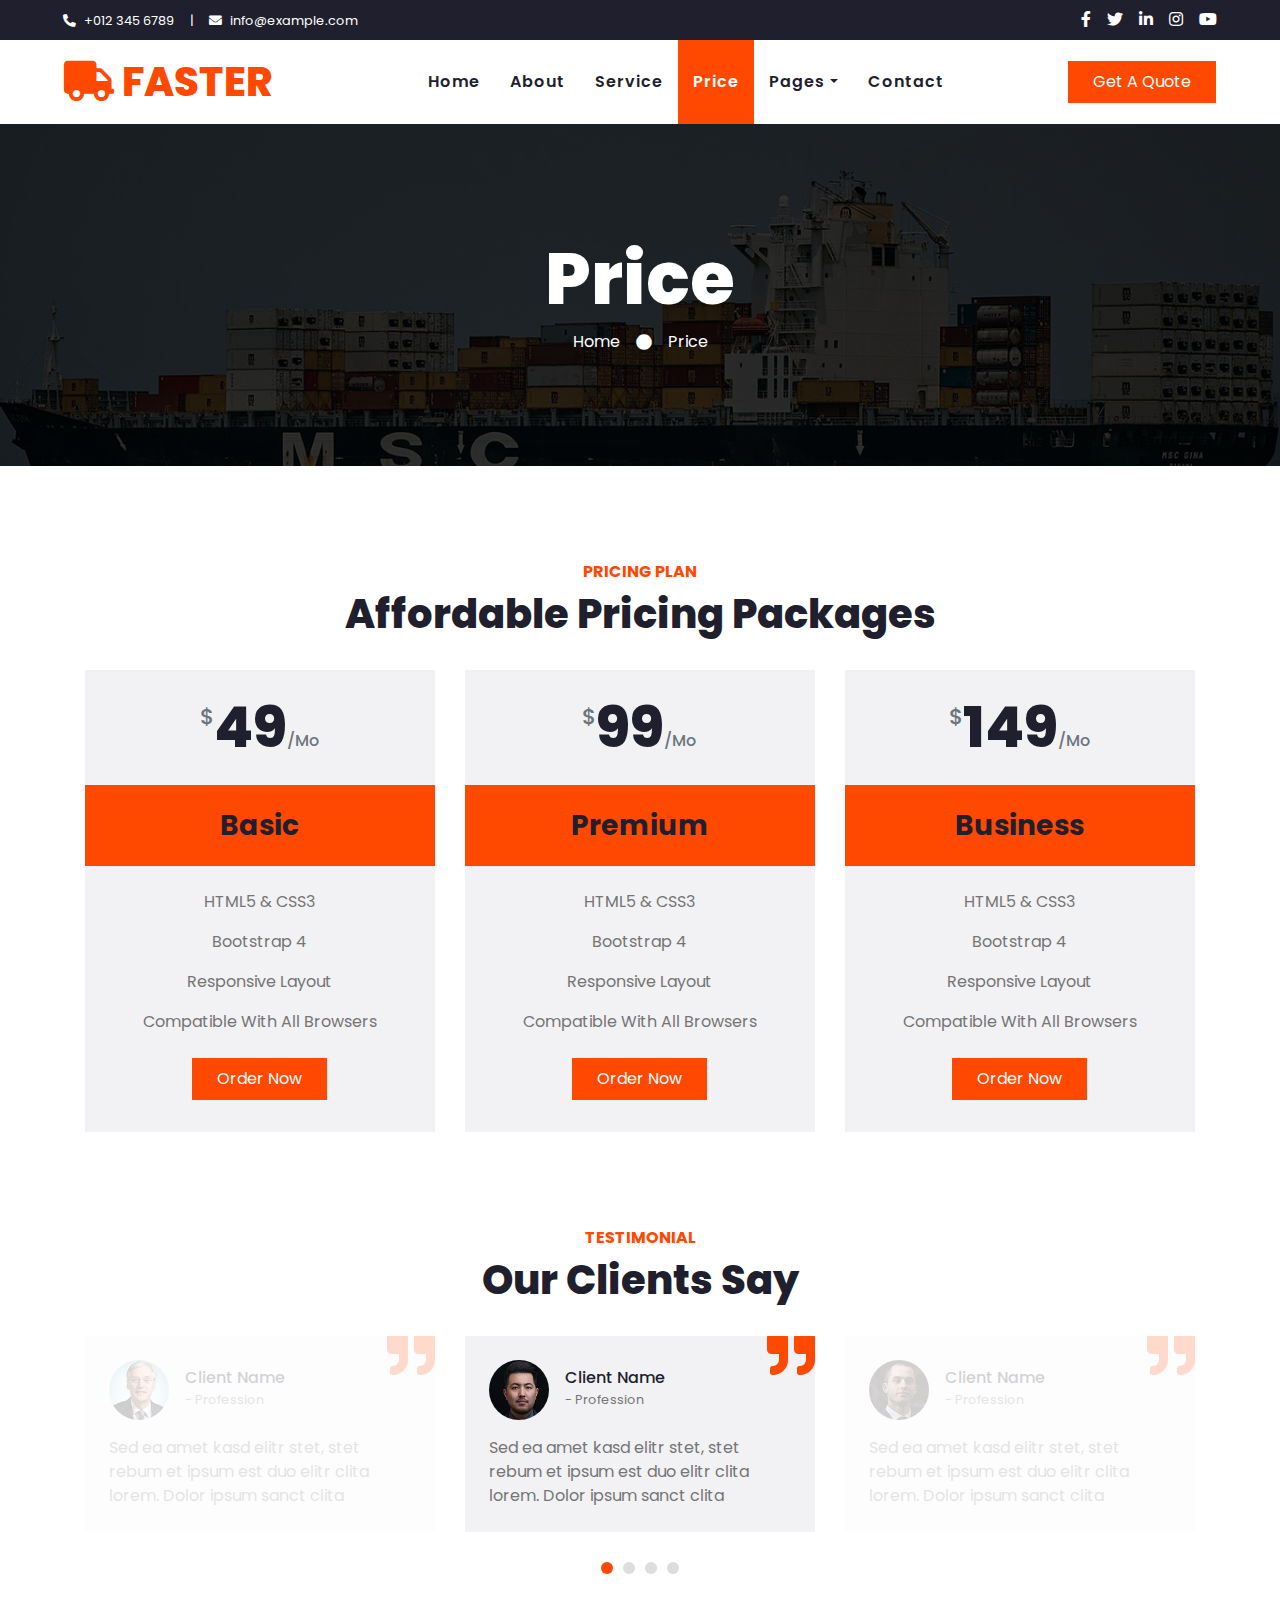
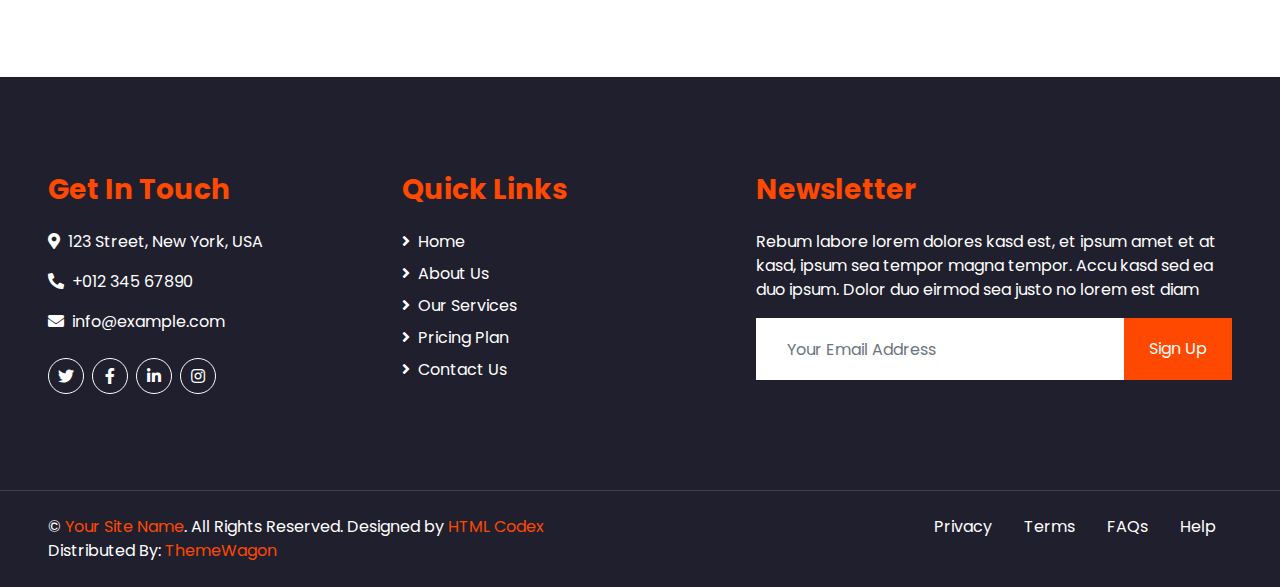
<file: price.html>
<!DOCTYPE html>
<html lang="en">

<head>
    <meta charset="utf-8">
    <title>FASTER - Logistics Company Website Template</title>
    <meta content="width=device-width, initial-scale=1.0" name="viewport">
    <meta content="Free HTML Templates" name="keywords">
    <meta content="Free HTML Templates" name="description">

    <!-- Favicon -->
    <link href="img/favicon.ico" rel="icon">

    <!-- Google Web Fonts -->
    <link rel="preconnect" href="https://fonts.gstatic.com">
    <link href="https://fonts.googleapis.com/css2?family=Poppins:wght@100;200;300;400;500;600;700;800;900&display=swap" rel="stylesheet">

    <!-- Font Awesome -->
    <link href="https://cdnjs.cloudflare.com/ajax/libs/font-awesome/5.10.0/css/all.min.css" rel="stylesheet">

    <!-- Libraries Stylesheet -->
    <link href="lib/owlcarousel/assets/owl.carousel.min.css" rel="stylesheet">

    <!-- Customized Bootstrap Stylesheet -->
    <link href="css/style.css" rel="stylesheet">
</head>

<body>
    <!-- Topbar Start -->
    <div class="container-fluid bg-dark">
        <div class="row py-2 px-lg-5">
            <div class="col-lg-6 text-center text-lg-left mb-2 mb-lg-0">
                <div class="d-inline-flex align-items-center text-white">
                    <small><i class="fa fa-phone-alt mr-2"></i>+012 345 6789</small>
                    <small class="px-3">|</small>
                    <small><i class="fa fa-envelope mr-2"></i>info@example.com</small>
                </div>
            </div>
            <div class="col-lg-6 text-center text-lg-right">
                <div class="d-inline-flex align-items-center">
                    <a class="text-white px-2" href="">
                        <i class="fab fa-facebook-f"></i>
                    </a>
                    <a class="text-white px-2" href="">
                        <i class="fab fa-twitter"></i>
                    </a>
                    <a class="text-white px-2" href="">
                        <i class="fab fa-linkedin-in"></i>
                    </a>
                    <a class="text-white px-2" href="">
                        <i class="fab fa-instagram"></i>
                    </a>
                    <a class="text-white pl-2" href="">
                        <i class="fab fa-youtube"></i>
                    </a>
                </div>
            </div>
        </div>
    </div>
    <!-- Topbar End -->


    <!-- Navbar Start -->
    <div class="container-fluid p-0">
        <nav class="navbar navbar-expand-lg bg-light navbar-light py-3 py-lg-0 px-lg-5">
            <a href="index.html" class="navbar-brand ml-lg-3">
                <h1 class="m-0 display-5 text-uppercase text-primary"><i class="fa fa-truck mr-2"></i>Faster</h1>
            </a>
            <button type="button" class="navbar-toggler" data-toggle="collapse" data-target="#navbarCollapse">
                <span class="navbar-toggler-icon"></span>
            </button>
            <div class="collapse navbar-collapse justify-content-between px-lg-3" id="navbarCollapse">
                <div class="navbar-nav m-auto py-0">
                    <a href="index.html" class="nav-item nav-link">Home</a>
                    <a href="about.html" class="nav-item nav-link">About</a>
                    <a href="service.html" class="nav-item nav-link">Service</a>
                    <a href="price.html" class="nav-item nav-link active">Price</a>
                    <div class="nav-item dropdown">
                        <a href="#" class="nav-link dropdown-toggle" data-toggle="dropdown">Pages</a>
                        <div class="dropdown-menu rounded-0 m-0">
                            <a href="blog.html" class="dropdown-item">Blog Grid</a>
                            <a href="single.html" class="dropdown-item">Blog Detail</a>
                        </div>
                    </div>
                    <a href="contact.html" class="nav-item nav-link">Contact</a>
                </div>
                <a href="" class="btn btn-primary py-2 px-4 d-none d-lg-block">Get A Quote</a>
            </div>
        </nav>
    </div>
    <!-- Navbar End -->


    <!-- Header Start -->
    <div class="jumbotron jumbotron-fluid mb-5">
        <div class="container text-center py-5">
            <h1 class="text-white display-3">Price</h1>
            <div class="d-inline-flex align-items-center text-white">
                <p class="m-0"><a class="text-white" href="">Home</a></p>
                <i class="fa fa-circle px-3"></i>
                <p class="m-0">Price</p>
            </div>
        </div>
    </div>
    <!-- Header End -->


    <!-- Pricing Plan Start -->
    <div class="container-fluid pt-5">
        <div class="container">
            <div class="text-center pb-2">
                <h6 class="text-primary text-uppercase font-weight-bold">Pricing Plan</h6>
                <h1 class="mb-4">Affordable Pricing Packages</h1>
            </div>
            <div class="row">
                <div class="col-md-4 mb-5">
                    <div class="bg-secondary">
                        <div class="text-center p-4">
                            <h1 class="display-4 mb-0">
                                <small class="align-top text-muted font-weight-medium" style="font-size: 22px; line-height: 45px;">$</small>49<small class="align-bottom text-muted font-weight-medium" style="font-size: 16px; line-height: 40px;">/Mo</small>
                            </h1>
                        </div>
                        <div class="bg-primary text-center p-4">
                            <h3 class="m-0">Basic</h3>
                        </div>
                        <div class="d-flex flex-column align-items-center py-4">
                            <p>HTML5 & CSS3</p>
                            <p>Bootstrap 4</p>
                            <p>Responsive Layout</p>
                            <p>Compatible With All Browsers</p>
                            <a href="" class="btn btn-primary py-2 px-4 my-2">Order Now</a>
                        </div>
                    </div>
                </div>
                <div class="col-md-4 mb-5">
                    <div class="bg-secondary">
                        <div class="text-center p-4">
                            <h1 class="display-4 mb-0">
                                <small class="align-top text-muted font-weight-medium" style="font-size: 22px; line-height: 45px;">$</small>99<small class="align-bottom text-muted font-weight-medium" style="font-size: 16px; line-height: 40px;">/Mo</small>
                            </h1>
                        </div>
                        <div class="bg-primary text-center p-4">
                            <h3 class="m-0">Premium</h3>
                        </div>
                        <div class="d-flex flex-column align-items-center py-4">
                            <p>HTML5 & CSS3</p>
                            <p>Bootstrap 4</p>
                            <p>Responsive Layout</p>
                            <p>Compatible With All Browsers</p>
                            <a href="" class="btn btn-primary py-2 px-4 my-2">Order Now</a>
                        </div>
                    </div>
                </div>
                <div class="col-md-4 mb-5">
                    <div class="bg-secondary">
                        <div class="text-center p-4">
                            <h1 class="display-4 mb-0">
                                <small class="align-top text-muted font-weight-medium" style="font-size: 22px; line-height: 45px;">$</small>149<small class="align-bottom text-muted font-weight-medium" style="font-size: 16px; line-height: 40px;">/Mo</small>
                            </h1>
                        </div>
                        <div class="bg-primary text-center p-4">
                            <h3 class="m-0">Business</h3>
                        </div>
                        <div class="d-flex flex-column align-items-center py-4">
                            <p>HTML5 & CSS3</p>
                            <p>Bootstrap 4</p>
                            <p>Responsive Layout</p>
                            <p>Compatible With All Browsers</p>
                            <a href="" class="btn btn-primary py-2 px-4 my-2">Order Now</a>
                        </div>
                    </div>
                </div>
            </div>
        </div>
    </div>
    <!-- Pricing Plan End -->


    <!-- Testimonial Start -->
    <div class="container-fluid py-5">
        <div class="container">
            <div class="text-center pb-2">
                <h6 class="text-primary text-uppercase font-weight-bold">Testimonial</h6>
                <h1 class="mb-4">Our Clients Say</h1>
            </div>
            <div class="owl-carousel testimonial-carousel">
                <div class="position-relative bg-secondary p-4">
                    <i class="fa fa-3x fa-quote-right text-primary position-absolute" style="top: -6px; right: 0;"></i>
                    <div class="d-flex align-items-center mb-3">
                        <img class="img-fluid rounded-circle" src="img/testimonial-1.jpg" style="width: 60px; height: 60px;" alt="">
                        <div class="ml-3">
                            <h6 class="font-weight-semi-bold m-0">Client Name</h6>
                            <small>- Profession</small>
                        </div>
                    </div>
                    <p class="m-0">Sed ea amet kasd elitr stet, stet rebum et ipsum est duo elitr clita lorem. Dolor ipsum sanct clita</p>
                </div>
                <div class="position-relative bg-secondary p-4">
                    <i class="fa fa-3x fa-quote-right text-primary position-absolute" style="top: -6px; right: 0;"></i>
                    <div class="d-flex align-items-center mb-3">
                        <img class="img-fluid rounded-circle" src="img/testimonial-2.jpg" style="width: 60px; height: 60px;" alt="">
                        <div class="ml-3">
                            <h6 class="font-weight-semi-bold m-0">Client Name</h6>
                            <small>- Profession</small>
                        </div>
                    </div>
                    <p class="m-0">Sed ea amet kasd elitr stet, stet rebum et ipsum est duo elitr clita lorem. Dolor ipsum sanct clita</p>
                </div>
                <div class="position-relative bg-secondary p-4">
                    <i class="fa fa-3x fa-quote-right text-primary position-absolute" style="top: -6px; right: 0;"></i>
                    <div class="d-flex align-items-center mb-3">
                        <img class="img-fluid rounded-circle" src="img/testimonial-3.jpg" style="width: 60px; height: 60px;" alt="">
                        <div class="ml-3">
                            <h6 class="font-weight-semi-bold m-0">Client Name</h6>
                            <small>- Profession</small>
                        </div>
                    </div>
                    <p class="m-0">Sed ea amet kasd elitr stet, stet rebum et ipsum est duo elitr clita lorem. Dolor ipsum sanct clita</p>
                </div>
                <div class="position-relative bg-secondary p-4">
                    <i class="fa fa-3x fa-quote-right text-primary position-absolute" style="top: -6px; right: 0;"></i>
                    <div class="d-flex align-items-center mb-3">
                        <img class="img-fluid rounded-circle" src="img/testimonial-4.jpg" style="width: 60px; height: 60px;" alt="">
                        <div class="ml-3">
                            <h6 class="font-weight-semi-bold m-0">Client Name</h6>
                            <small>- Profession</small>
                        </div>
                    </div>
                    <p class="m-0">Sed ea amet kasd elitr stet, stet rebum et ipsum est duo elitr clita lorem. Dolor ipsum sanct clita</p>
                </div>
            </div>
        </div>
    </div>
    <!-- Testimonial End -->


    <!-- Footer Start -->
    <div class="container-fluid bg-dark text-white mt-5 py-5 px-sm-3 px-md-5">
        <div class="row pt-5">
            <div class="col-lg-7 col-md-6">
                <div class="row">
                    <div class="col-md-6 mb-5">
                        <h3 class="text-primary mb-4">Get In Touch</h3>
                        <p><i class="fa fa-map-marker-alt mr-2"></i>123 Street, New York, USA</p>
                        <p><i class="fa fa-phone-alt mr-2"></i>+012 345 67890</p>
                        <p><i class="fa fa-envelope mr-2"></i>info@example.com</p>
                        <div class="d-flex justify-content-start mt-4">
                            <a class="btn btn-outline-light btn-social mr-2" href="#"><i class="fab fa-twitter"></i></a>
                            <a class="btn btn-outline-light btn-social mr-2" href="#"><i class="fab fa-facebook-f"></i></a>
                            <a class="btn btn-outline-light btn-social mr-2" href="#"><i class="fab fa-linkedin-in"></i></a>
                            <a class="btn btn-outline-light btn-social" href="#"><i class="fab fa-instagram"></i></a>
                        </div>
                    </div>
                    <div class="col-md-6 mb-5">
                        <h3 class="text-primary mb-4">Quick Links</h3>
                        <div class="d-flex flex-column justify-content-start">
                            <a class="text-white mb-2" href="#"><i class="fa fa-angle-right mr-2"></i>Home</a>
                            <a class="text-white mb-2" href="#"><i class="fa fa-angle-right mr-2"></i>About Us</a>
                            <a class="text-white mb-2" href="#"><i class="fa fa-angle-right mr-2"></i>Our Services</a>
                            <a class="text-white mb-2" href="#"><i class="fa fa-angle-right mr-2"></i>Pricing Plan</a>
                            <a class="text-white" href="#"><i class="fa fa-angle-right mr-2"></i>Contact Us</a>
                        </div>
                    </div>
                </div>
            </div>
            <div class="col-lg-5 col-md-6 mb-5">
                <h3 class="text-primary mb-4">Newsletter</h3>
                <p>Rebum labore lorem dolores kasd est, et ipsum amet et at kasd, ipsum sea tempor magna tempor. Accu kasd sed ea duo ipsum. Dolor duo eirmod sea justo no lorem est diam</p>
                <div class="w-100">
                    <div class="input-group">
                        <input type="text" class="form-control border-light" style="padding: 30px;" placeholder="Your Email Address">
                        <div class="input-group-append">
                            <button class="btn btn-primary px-4">Sign Up</button>
                        </div>
                    </div>
                </div>
            </div>
        </div>
    </div>
    <div class="container-fluid bg-dark text-white border-top py-4 px-sm-3 px-md-5" style="border-color: #3E3E4E !important;">
        <div class="row">
            <div class="col-lg-6 text-center text-md-left mb-3 mb-md-0">
                <p class="m-0 text-white">&copy; <a href="#">Your Site Name</a>. All Rights Reserved. 
				
				<!--/*** This template is free as long as you keep the footer author’s credit link/attribution link/backlink. If you'd like to use the template without the footer author’s credit link/attribution link/backlink, you can purchase the Credit Removal License from "https://htmlcodex.com/credit-removal". Thank you for your support. ***/-->
				Designed by <a href="https://htmlcodex.com">HTML Codex</a>
                <br>Distributed By: <a href="https://themewagon.com" target="_blank">ThemeWagon</a>
                </p>
            </div>
            <div class="col-lg-6 text-center text-md-right">
                <ul class="nav d-inline-flex">
                    <li class="nav-item">
                        <a class="nav-link text-white py-0" href="#">Privacy</a>
                    </li>
                    <li class="nav-item">
                        <a class="nav-link text-white py-0" href="#">Terms</a>
                    </li>
                    <li class="nav-item">
                        <a class="nav-link text-white py-0" href="#">FAQs</a>
                    </li>
                    <li class="nav-item">
                        <a class="nav-link text-white py-0" href="#">Help</a>
                    </li>
                </ul>
            </div>
        </div>
    </div>
    <!-- Footer End -->


    <!-- Back to Top -->
    <a href="#" class="btn btn-lg btn-primary back-to-top"><i class="fa fa-angle-double-up"></i></a>


    <!-- JavaScript Libraries -->
    <script src="https://code.jquery.com/jquery-3.4.1.min.js"></script>
    <script src="https://stackpath.bootstrapcdn.com/bootstrap/4.4.1/js/bootstrap.bundle.min.js"></script>
    <script src="lib/easing/easing.min.js"></script>
    <script src="lib/waypoints/waypoints.min.js"></script>
    <script src="lib/counterup/counterup.min.js"></script>
    <script src="lib/owlcarousel/owl.carousel.min.js"></script>

    <!-- Contact Javascript File -->
    <script src="mail/jqBootstrapValidation.min.js"></script>
    <script src="mail/contact.js"></script>

    <!-- Template Javascript -->
    <script src="js/main.js"></script>
</body>

</html>
</file>
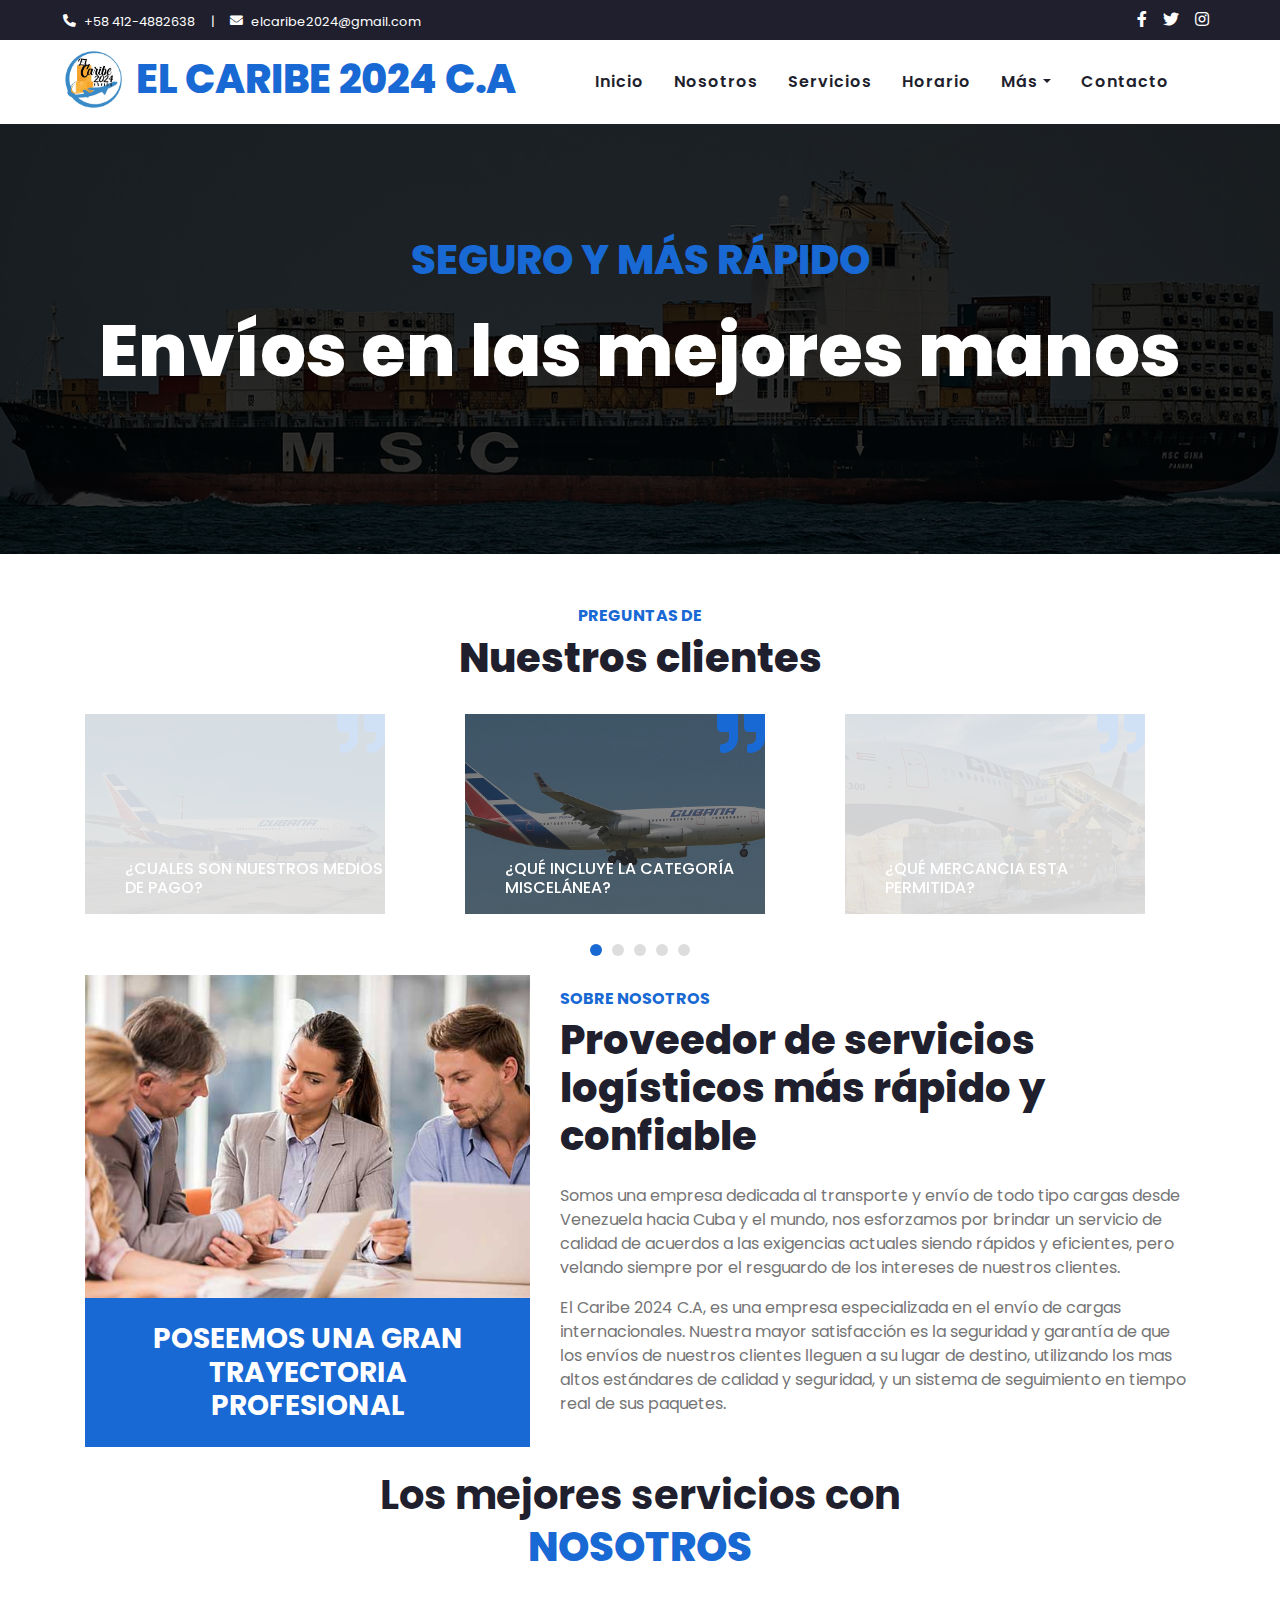
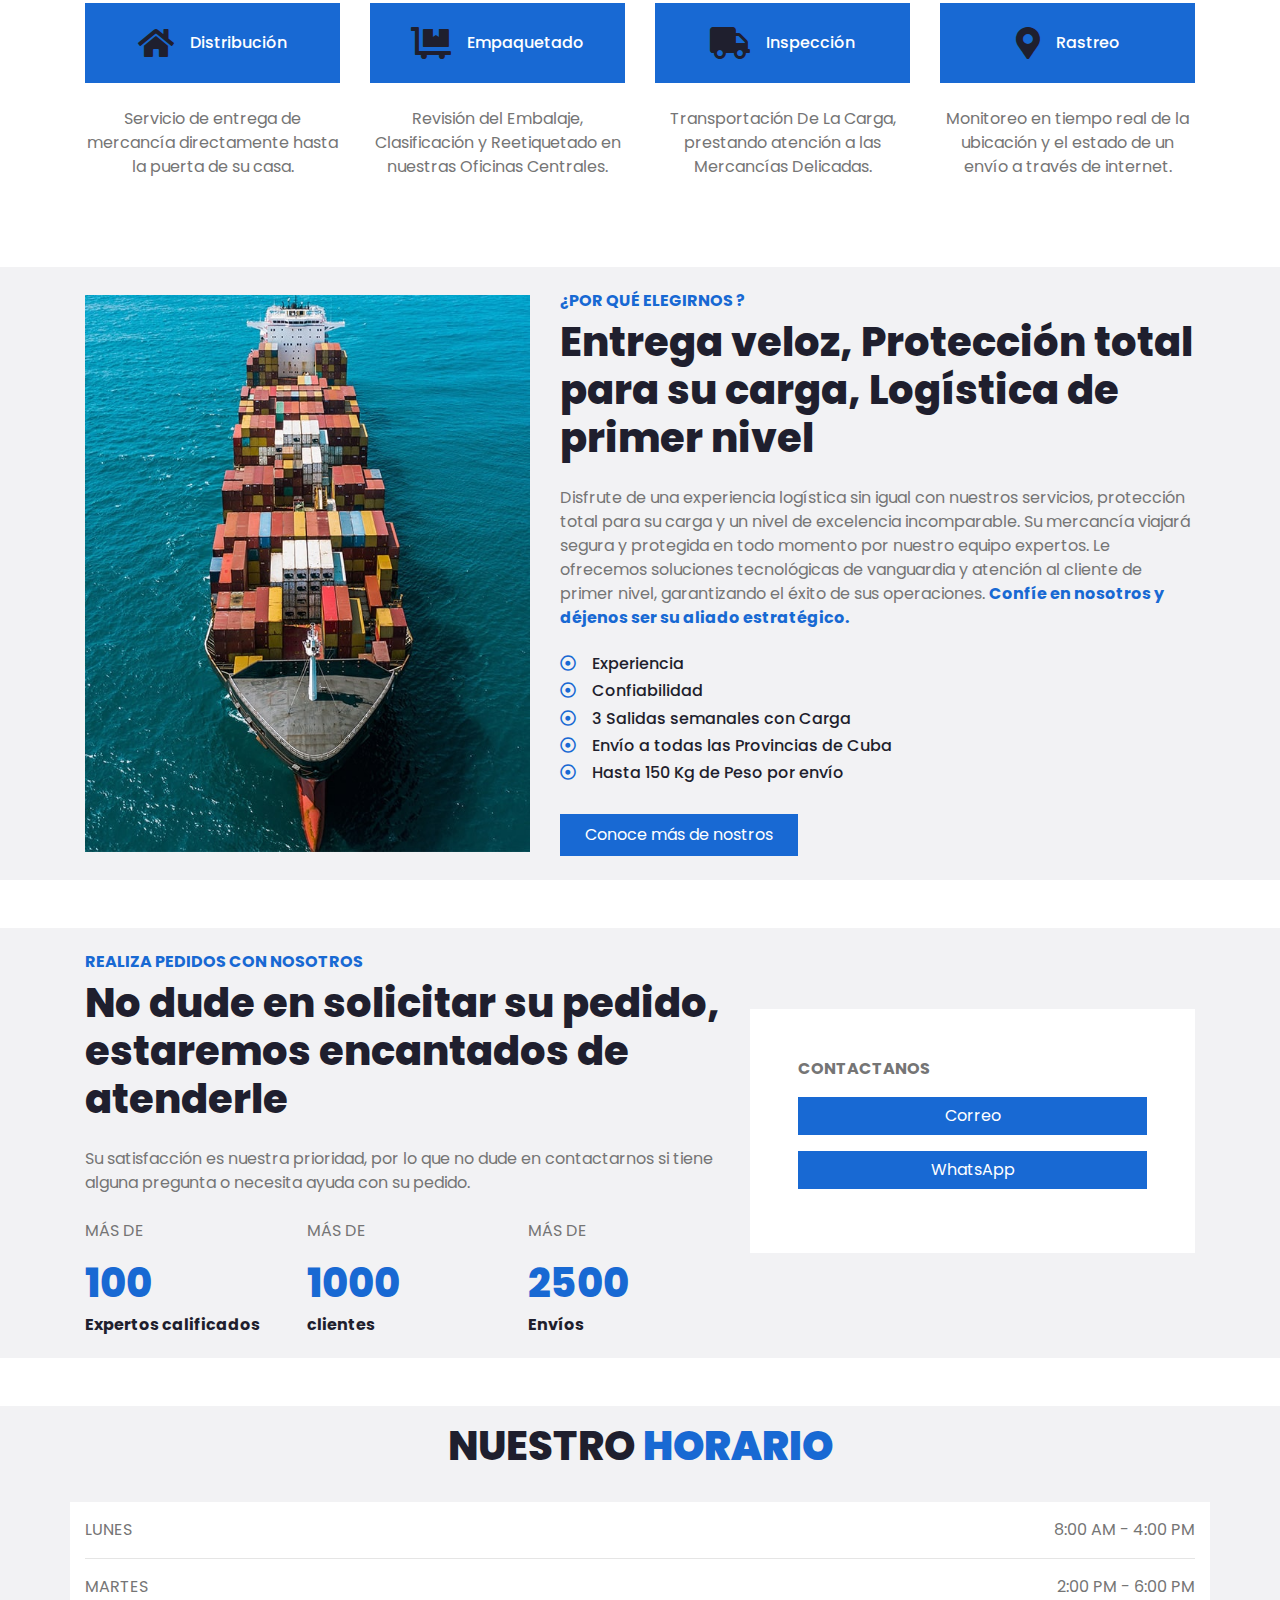
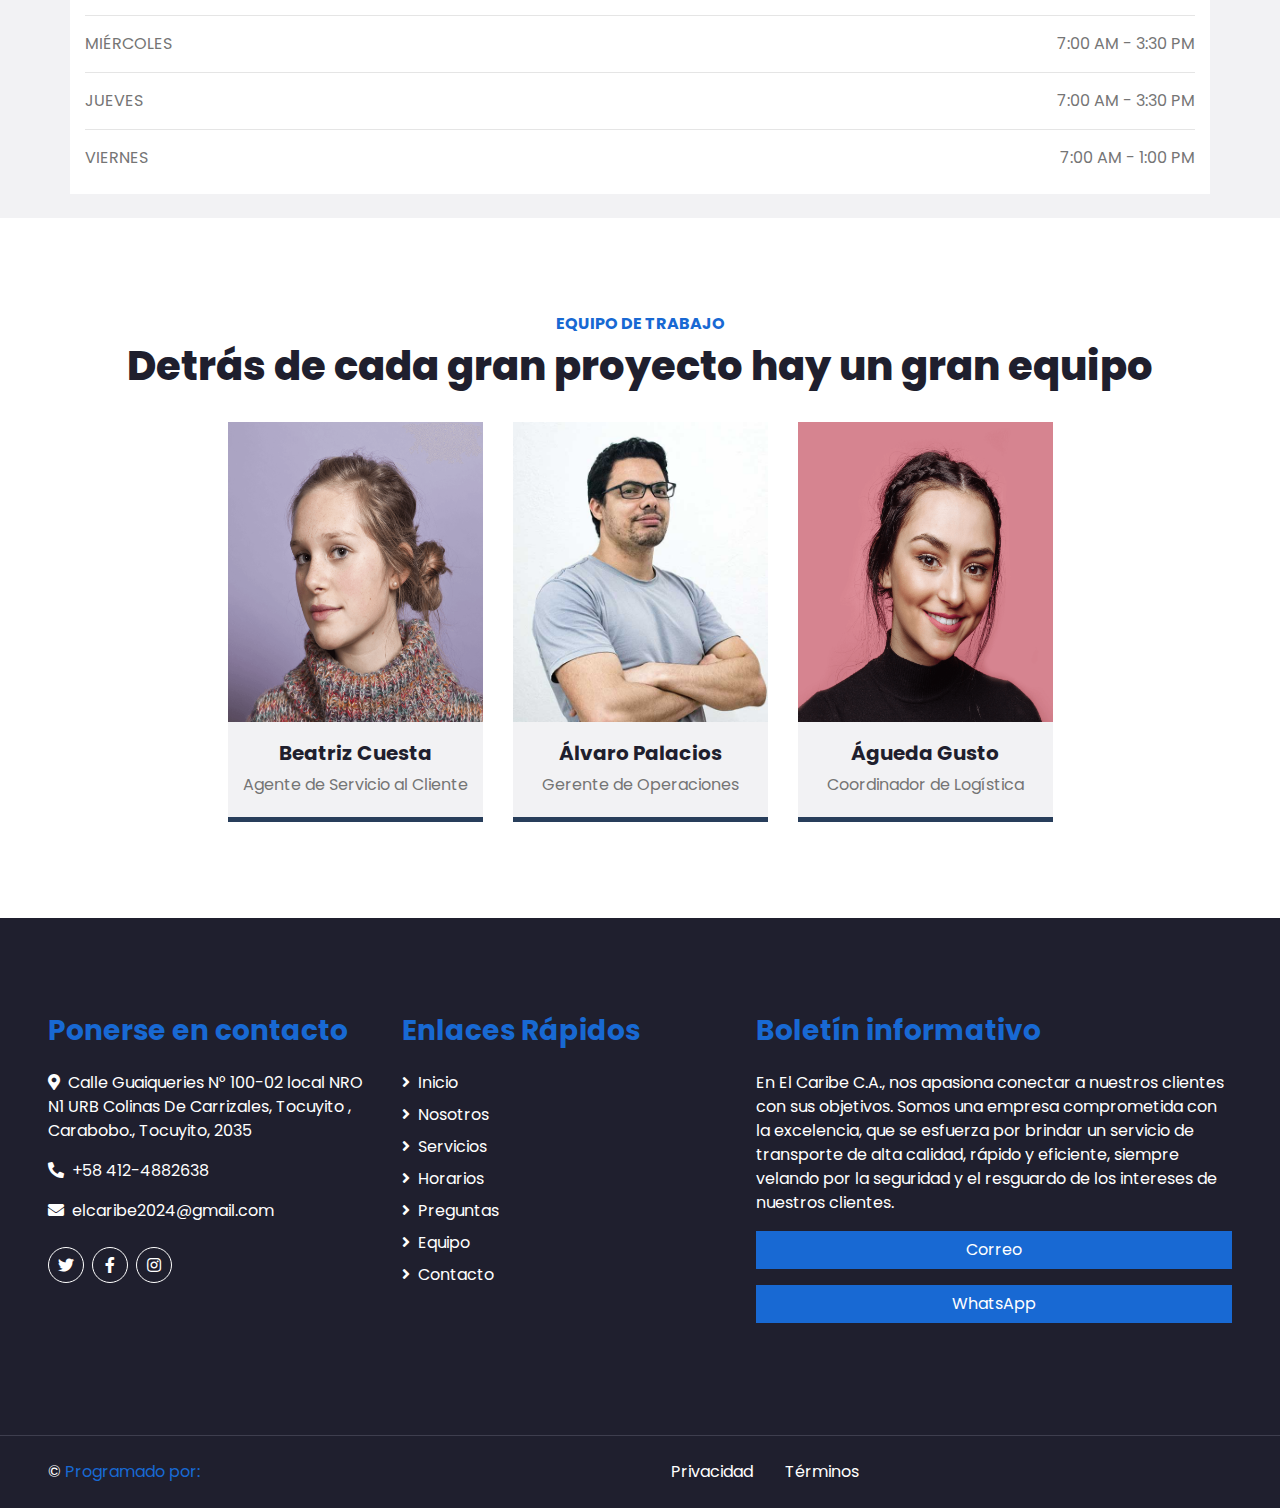
<file: principal.html>
<!DOCTYPE html>
<html lang="es-ES">

<head>
    <meta charset="utf-8">
    <title>FASTER - Logistics Company Website Template</title>
    <meta content="width=device-width, initial-scale=1.0" name="viewport">
    <meta content="Free HTML Templates" name="keywords">
    <meta content="Free HTML Templates" name="description">

    <!-- Favicon -->
    <link href="img/Logo El Caribe 2024,CA.webp" rel="icon">

    <!-- Google Web Fonts -->
    <link rel="preconnect" href="https://fonts.gstatic.com">
    <link href="https://fonts.googleapis.com/css2?family=Poppins:wght@100;200;300;400;500;600;700;800;900&display=swap"
        rel="stylesheet">

    <!-- Font Awesome -->
    <link href="https://cdnjs.cloudflare.com/ajax/libs/font-awesome/5.10.0/css/all.min.css" rel="stylesheet">

    <!-- Libraries Stylesheet -->
    <link href="lib/owlcarousel/assets/owl.carousel.min.css" rel="stylesheet">

    <!-- Customized Bootstrap Stylesheet -->
    <link href="css/style3.css" rel="stylesheet">
    <link href="css/stilos.css" rel="stylesheet">
</head>

<body>
    <!-- Topbar Start -->
    <div class="container-fluid bg-dark">
        <div class="row py-2 px-lg-5">
            <div class="col-lg-6 col-sm-12 text-center text-lg-left mb-2 mb-lg-0">
                <div class="d-inline-flex align-items-center text-white">
                    <small class="d-flex align-items-center telefono"><i class="fa fa-phone-alt mr-2"></i>+58
                        412-4882638</small>
                    <small class="px-3">|</small>
                    <small class="d-flex align-items-center"><i
                            class="fa fa-envelope mr-2"></i>elcaribe2024@gmail.com</small>
                </div>
            </div>
            <div class="col-lg-6 text-center text-lg-right">
                <div class="d-inline-flex align-items-center">
                    <a class="text-white px-2" href="">
                        <i class="fab fa-facebook-f"></i>
                    </a>
                    <a class="text-white px-2" href="">
                        <i class="fab fa-twitter"></i>
                    </a>
                    <a class="text-white px-2" href="">
                        <i class="fab fa-instagram"></i>
                    </a>
                </div>
            </div>
        </div>
    </div>
    <!-- Topbar End -->


    <!-- Navbar Start -->
    <div class="container-fluid p-0">
        <nav class="navbar navbar-expand-lg bg-light navbar-light py-3 py-lg-0 px-lg-5">
            <a href="principal.html" class="navbar-brand ml-lg-3">
                <h1 class="m-0 display-5 text-uppercase text-primary caribe">
                    <img src="./img/Logo El Caribe 2024,CA.webp" class="logo mr-1 mb-1 " alt="">
                    El caribe 2024 C.A
                </h1>
            </a>
            <button type="button" class="navbar-toggler" data-toggle="collapse" data-target="#navbarCollapse">
                <span class="navbar-toggler-icon"></span>
            </button>
            <div class="collapse navbar-collapse justify-content-between px-lg-3" id="navbarCollapse">
                <div class="navbar-nav m-auto py-0 barra-navegadora">
                    <a href="principal.html" class="nav-item nav-link ">Inicio</a>
                    <a href="nosotros.html" class="nav-item nav-link">Nosotros</a>
                    <a href="service.html" class="nav-item nav-link">Servicios</a>
                    <a href="horario.html" class="nav-item nav-link">Horario</a>
                    <div class="nav-item dropdown otrasOpciones">
                        <a href="#" class="nav-link dropdown-toggle segundaOpcion" data-toggle="dropdown">Más</a>
                        <div class="dropdown-menu rounded-0 m-0">
                            <a href="equipo.html" class="dropdown-item">Equipo</a>
                            <a href="preguntas.html" class="dropdown-item">Preguntas</a>
                        </div>
                    </div>
                    <a href="contact.html" class="nav-item nav-link">Contacto</a>
                </div>
            </div>
        </nav>
    </div>
    <!-- Navbar End -->


    <!-- Header Start -->
    <div class="jumbotron jumbotron-fluid mb-5">
        <div class="container text-center py-5">
            <h1 class="text-segundary mb-4">SEGURO Y MÁS RÁPIDO</h1>
            <h1 class="text-white display-3 mb-5">Envíos en las mejores manos</h1>
        </div>
    </div>
    <!-- Header End -->


    <!-- Testimonial Start -->
    <div class="container-fluid py-1">
        <div class="container">
            <div class="text-center pb-2">
                <h6 class="text-primary text-uppercase font-weight-bold">Preguntas de</h6>
                <h1 class="mb-4">Nuestros clientes</h1>
            </div>
            <div class="owl-carousel testimonial-carousel">
                <div class="position-relative bg-secondary pt-4 px-4 imgput d-flex align-items-end"
                    style="width: 300px; height: 200px;">
                    <i class="fa fa-3x fa-quote-right text-primary position-absolute" style="top: -6px; right: 0;"></i>
                    <img class="img-fluid rounded-circle " alt="">
                    <div class="d-flex align-items-center mb-3 position-absolute">
                        <div class="ml-3">
                            <a href="./preguntas.html" class="text-decoration-none">
                                <h6 class="text-white m-0">¿QUÉ INCLUYE LA CATEGORÍA MISCELÁNEA?</h6>
                            </a>
                        </div>
                    </div>
                </div>
                <div class="position-relative bg-secondary pt-4 px-4 imgput2 d-flex align-items-end"
                    style="width: 300px; height: 200px;">
                    <i class="fa fa-3x fa-quote-right text-primary position-absolute" style="top: -6px; right: 0;"></i>
                    <img class="img-fluid rounded-circle " alt="">
                    <div class="d-flex align-items-center mb-3 position-absolute">
                        <div class="ml-3">
                            <a href="./preguntas.html" class="text-decoration-none">
                                <h6 class="text-white m-0">¿QUÉ MERCANCIA ESTA PERMITIDA?</h6>
                            </a>
                        </div>
                    </div>
                </div>
                <div class="position-relative bg-secondary pt-4 px-4 imgput3 d-flex align-items-end"
                    style="width: 300px; height: 200px;">
                    <i class="fa fa-3x fa-quote-right text-primary position-absolute" style="top: -6px; right: 0;"></i>
                    <img class="img-fluid rounded-circle " alt="">
                    <div class="d-flex align-items-center mb-3 position-absolute">
                        <div class="ml-3">
                            <a href="./preguntas.html" class="text-decoration-none">
                                <h6 class="text-white m-0">¿QUÉ MERCANCIA ESTA PROHIBIDA?</h6>
                            </a>
                        </div>
                    </div>
                </div>
                <div class="position-relative bg-secondary pt-4 px-4 imgput4 d-flex align-items-end"
                    style="width: 300px; height: 200px;">
                    <i class="fa fa-3x fa-quote-right text-primary position-absolute" style="top: -6px; right: 0;"></i>
                    <img class="img-fluid rounded-circle " alt="">
                    <div class="d-flex align-items-center mb-3 position-absolute">
                        <div class="ml-3">
                            <a href="./preguntas.html" class="text-decoration-none">
                                <h6 class="text-white m-0">¿HAY UN LÍMITE DE PESO?</h6>
                            </a>
                        </div>
                    </div>
                </div>
                <div class="position-relative bg-secondary pt-4 px-4 imgput5 d-flex align-items-end"
                    style="width: 300px; height: 200px;">
                    <i class="fa fa-3x fa-quote-right text-primary position-absolute" style="top: -6px; right: 0;"></i>
                    <img class="img-fluid rounded-circle " alt="">
                    <div class="d-flex align-items-center mb-3 position-absolute">
                        <div class="ml-3">
                            <a href="./preguntas.html" class="text-decoration-none">
                                <h6 class="text-white m-0">¿CUALES SON NUESTROS MEDIOS DE PAGO?</h6>
                            </a>
                        </div>
                    </div>
                </div>
            </div>
        </div>
    </div>
    <!-- Testimonial End -->

    <!-- About Start -->
    <div class="container-fluid py-2">
        <div class="container">
            <div class="row align-items-center">
                <div class="col-lg-5 pb-4 pb-lg-0">
                    <img class="img-fluid w-100" src="img/project-2.jpg" alt="">
                    <div class="bg-primary  text-center p-4">
                        <h3 class="m-0 text-white">POSEEMOS UNA GRAN TRAYECTORIA PROFESIONAL</h3>
                    </div>
                </div>
                <div class="col-lg-7">
                    <h6 class="text-primary text-uppercase font-weight-bold">Sobre Nosotros</h6>
                    <h1 class="mb-4">Proveedor de servicios logísticos más rápido y confiable</h1>
                    <p>
                        Somos una empresa dedicada al transporte y envío de todo tipo cargas desde Venezuela hacia Cuba
                        y el mundo, nos
                        esforzamos por brindar un servicio de calidad de acuerdos a las exigencias actuales siendo
                        rápidos y eficientes, pero
                        velando
                        siempre por el resguardo de los intereses de nuestros clientes.
                    </p>
                    <p>
                        El Caribe 2024 C.A, es una empresa especializada en el envío de cargas internacionales. Nuestra
                        mayor satisfacción es
                        la seguridad y garantía de que los envíos de nuestros clientes lleguen a su lugar de destino,
                        utilizando los mas altos
                        estándares de calidad y seguridad, y un sistema de seguimiento en tiempo real de sus paquetes.
                    </p>
                    <!-- <p class="mb-4">
                    La rapidez no lo es todo. La seguridad de sus productos es igualmente de importante. Nosotos implementamos
                    estrictos protocolos de seguridad para proteger su mercancía contra daños, pérdidas o robos. Cuentan con instalaciones
                    seguras, personal confiable, garantizando que sus productos lleguen a su destino en
                    perfectas condiciones.
                    </p> -->


                </div>
            </div>
        </div>
    </div>
    <!-- About End -->


    <!-- Services Start -->
    <div class="container-fluid pt-3">
        <div class="container">
            <div class="text-center pb-2 mb-3">
                <h1 class="mb-1 font-weight-bold">Los mejores servicios con</h1>
                <h1 class="text-primary  text-uppercase ">Nosotros</h1>
            </div>
            <div class="row pb-3">
                <div class="col-lg-3 col-md-6 text-center mb-5">
                    <div class="d-flex align-items-center justify-content-center bg-primary mb-4 p-4">
                        <i class="fa fa-2x fas fa-home text-dark pr-3"></i>
                        <h6 class="text-white font-weight-medium m-0">Distribución</h6>
                    </div>
                    <p>
                        Servicio de entrega de mercancía directamente hasta la puerta de su casa.
                    </p>
                </div>
                <div class="col-lg-3 col-md-6 text-center mb-5">
                    <div class="d-flex align-items-center justify-content-center bg-primary mb-4 p-4">
                        <i class="fa fa-2x fas fa-dolly-flatbed text-dark pr-3"></i>
                        <h6 class="text-white font-weight-medium m-0">Empaquetado</h6>
                    </div>
                    <p>
                        Revisión del Embalaje, Clasificación y Reetiquetado en nuestras Oficinas Centrales.
                    </p>
                </div>
                <div class="col-lg-3 col-md-6 text-center mb-5">
                    <div class="d-flex align-items-center justify-content-center bg-primary mb-4 p-4">
                        <i class="fa fa-2x fa-truck text-dark pr-3"></i>
                        <h6 class="text-white font-weight-medium m-0">Inspección</h6>
                    </div>
                    <p>
                        Transportación De La Carga, prestando atención a las Mercancías Delicadas.
                    </p>
                </div>
                <div class="col-lg-3 col-md-6 text-center mb-5">
                    <div class="d-flex align-items-center justify-content-center bg-primary mb-4 p-4">
                        <i class="fa fa-2x fa-map-marker-alt text-dark pr-3"></i>
                        <h6 class="text-white font-weight-medium m-0">Rastreo</h6>
                    </div>
                    <p>
                        Monitoreo en tiempo real de la ubicación y el estado de un envío a través de internet.
                    </p>
                </div>
            </div>
        </div>
    </div>
    <!-- Services End -->

    <!-- Features Start -->
    <div class="container-fluid bg-secondary my-2">
        <div class="container">
            <div class="row align-items-center">
                <div class="col-lg-5">
                    <img class="img-fluid w-100" src="img/feature.jpg" alt="">
                </div>
                <div class="col-lg-7 py-5 py-lg-0">
                    <h6 class="text-primary mt-4 font-weight-bold">¿POR QUÉ ELEGIRNOS ?</h6>
                    <h1 class="mb-4">Entrega veloz, Protección total para su carga, Logística de primer nivel</h1>
                    <p class="mb-4">Disfrute de una experiencia logística sin igual con nuestros servicios, protección
                        total para su carga
                        y un nivel de excelencia incomparable. Su mercancía viajará segura y protegida en todo momento
                        por
                        nuestro equipo expertos. Le ofrecemos soluciones tecnológicas de vanguardia y atención al
                        cliente de primer nivel, garantizando el éxito de sus
                        operaciones. <strong class="text-primary ">Confíe en nosotros y déjenos ser su aliado
                            estratégico.</strong>
                    </p>
                    <ul class="list-inline">
                        <li>
                            <h6><i class="far fa-dot-circle text-primary mr-3"></i>Experiencia</h6>
                        <li>
                            <h6><i class="far fa-dot-circle text-primary mr-3"></i>Confiabilidad</h6>
                        </li>
                        <li>
                            <h6><i class="far fa-dot-circle text-primary mr-3"></i>3 Salidas semanales con Carga</h6>
                        </li>
                        <li>
                            <h6><i class="far fa-dot-circle text-primary mr-3"></i>Envío a todas las Provincias de Cuba
                            </h6>
                        </li>
                        <li>
                            <h6><i class="far fa-dot-circle text-primary mr-3"></i>Hasta 150 Kg de Peso por envío</h6>
                        </li>
                    </ul>
                    <a href="" class="btn btn-primary mt-3 mb-4 py-2 px-4">Conoce más de nostros </a>
                </div>
            </div>
        </div>
    </div>
    <!-- Features End -->

    <!--  Quote Request Start -->
    <div class="container-fluid bg-secondary my-5">
        <div class="container">
            <div class="row align-items-center">
                <div class="col-lg-7 py-5 py-lg-0">
                    <h6 class="text-primary text-uppercase font-weight-bold mt-4">Realiza pedidos con nosotros</h6>
                    <h1 class="mb-4">No dude en solicitar su pedido, estaremos encantados de atenderle</h1>
                    <p class="mb-4">Su satisfacción es nuestra prioridad, por lo que no dude en contactarnos si tiene
                        alguna pregunta o necesita ayuda con
                        su pedido.</p>
                    <div class="row">
                        <div class="col-sm-4">
                            <p>MÁS DE</p>
                            <h1 class="text-primary mb-2" data-toggle="counter-up">100 </h1>
                            <h6 class="font-weight-bold mb-4">Expertos calificados</h6>
                        </div>
                        <div class="col-sm-4">
                            <p>MÁS DE</p>
                            <h1 class="text-primary mb-2" data-toggle="counter-up">1000</h1>
                            <h6 class="font-weight-bold mb-4">clientes</h6>
                        </div>
                        <div class="col-sm-4">
                            <p>MÁS DE</p>
                            <h1 class="text-primary mb-2" data-toggle="counter-up">2500</h1>
                            <h6 class="font-weight-bold mb-4">Envíos</h6>
                        </div>
                    </div>
                </div>
                <div class="col-lg-5">
                    <div class="bg-white  py-5 px-4 px-sm-5 mb-4">
                        <div class="font-weight-bold">
                            CONTACTANOS
                        </div>
                        <form class="py-3  d-flex flex-column conedor">
                            <div class=" mb-3">
                                <a href="mailto:elcaribe2024@gmail.com" target="_blank" rel="noopener noreferrer"
                                    class="w-100 btn btn-primary texto-contac text-white text-decoration-none">Correo</a>
                            </div>

                            <div class="btn btn-primary">
                                <a href="https://wa.me/+5804124882638" target="_blank" rel="noopener noreferrer"
                                    class="w-100  texto-contac text-white text-white text-decoration-none">WhatsApp</a>
                            </div>
                        </form>
                    </div>
                </div>
            </div>
        </div>
    </div>
    <!-- Quote Request Start -->

    <div class="container-fluid bg-secondary my-5">
        <div class="container">
            <div class="row d-flex flex-column justify-content-center text-center mt-4">
                <h1 class="mt-3">NUESTRO <strong class="text-primary">HORARIO</strong></h1>
                <div class="bg-light mt-4  col-sm-12  col-md-12 col-lg-12  mb-4 ali w-100">
                    <div class="d-flex mt-3 justify-content-between">
                        <div>
                            LUNES
                        </div>
                        <div>
                            8:00 AM - 4:00 PM
                        </div>
                    </div>
                    <hr>
                    <div class="d-flex mt-3 justify-content-between">
                        <div>
                            MARTES
                        </div>
                        <div>
                            2:00 PM - 6:00 PM
                        </div>
                    </div>
                    <hr>
                    <div class="d-flex mt-3 justify-content-between">
                        <div>
                            MIÉRCOLES
                        </div>
                        <div>
                            7:00 AM - 3:30 PM
                        </div>
                    </div>
                    <hr>
                    <div class="d-flex mt-3 justify-content-between">
                        <div>
                            JUEVES
                        </div>
                        <div>
                            7:00 AM - 3:30 PM
                        </div>
                    </div>
                    <hr>
                    <div class="d-flex mt-3 justify-content-between mb-4 ">
                        <div>
                            VIERNES
                        </div>
                        <div>
                            7:00 AM - 1:00 PM
                        </div>
                    </div>
                </div>
            </div>
        </div>
    </div>



    <!-- Pricing Plan Start -->
    <!-- <div class="container-fluid pt-5">
        <div class="container">
            <div class="text-center pb-2">
                <h6 class="text-primary text-uppercase font-weight-bold">Pricing Plan</h6>
                <h1 class="mb-4">Affordable Pricing Packages</h1>
            </div>
            <div class="row">
                <div class="col-md-4 mb-5">
                    <div class="bg-secondary">
                        <div class="text-center p-4">
                            <h1 class="display-4 mb-0">
                                <small class="align-top text-muted font-weight-medium" style="font-size: 22px; line-height: 45px;">$</small>49<small class="align-bottom text-muted font-weight-medium" style="font-size: 16px; line-height: 40px;">/Mo</small>
                            </h1>
                        </div>
                        <div class="bg-primary text-center p-4">
                            <h3 class="m-0">Basic</h3>
                        </div>
                        <div class="d-flex flex-column align-items-center py-4">
                            <p>HTML5 & CSS3</p>
                            <p>Bootstrap 4</p>
                            <p>Responsive Layout</p>
                            <p>Compatible With All Browsers</p>
                            <a href="" class="btn btn-primary py-2 px-4 my-2">Order Now</a>
                        </div>
                    </div>
                </div>
                <div class="col-md-4 mb-5">
                    <div class="bg-secondary">
                        <div class="text-center p-4">
                            <h1 class="display-4 mb-0">
                                <small class="align-top text-muted font-weight-medium" style="font-size: 22px; line-height: 45px;">$</small>99<small class="align-bottom text-muted font-weight-medium" style="font-size: 16px; line-height: 40px;">/Mo</small>
                            </h1>
                        </div>
                        <div class="bg-primary text-center p-4">
                            <h3 class="m-0">Premium</h3>
                        </div>
                        <div class="d-flex flex-column align-items-center py-4">
                            <p>HTML5 & CSS3</p>
                            <p>Bootstrap 4</p>
                            <p>Responsive Layout</p>
                            <p>Compatible With All Browsers</p>
                            <a href="" class="btn btn-primary py-2 px-4 my-2">Order Now</a>
                        </div>
                    </div>
                </div>
                <div class="col-md-4 mb-5">
                    <div class="bg-secondary">
                        <div class="text-center p-4">
                            <h1 class="display-4 mb-0">
                                <small class="align-top text-muted font-weight-medium" style="font-size: 22px; line-height: 45px;">$</small>149<small class="align-bottom text-muted font-weight-medium" style="font-size: 16px; line-height: 40px;">/Mo</small>
                            </h1>
                        </div>
                        <div class="bg-primary text-center p-4">
                            <h3 class="m-0">Business</h3>
                        </div>
                        <div class="d-flex flex-column align-items-center py-4">
                            <p>HTML5 & CSS3</p>
                            <p>Bootstrap 4</p>
                            <p>Responsive Layout</p>
                            <p>Compatible With All Browsers</p>
                            <a href="" class="btn btn-primary py-2 px-4 my-2">Order Now</a>
                        </div>
                    </div>
                </div>
            </div>
        </div>
    </div> -->
    <!-- Pricing Plan End -->


    <!-- Team Start -->
    <div class="container-fluid pt-5">
        <div class="container ">
            <div class="text-center pb-2">
                <h6 class="text-primary text-uppercase font-weight-bold">EQUIPO DE TRABAJO</h6>
                <h1 class="mb-4">Detrás de cada gran proyecto hay un gran equipo</h1>
            </div>
            <div class="row d-flex justify-content-center  ">
                <div class="col-lg-3 col-md-6">
                    <div class="team card position-relative overflow-hidden border-0 mb-5">
                        <img class="card-img-top" src="img/team-1.png" alt="">
                        <div class="card-body text-center p-0">
                            <div class="team-text d-flex flex-column justify-content-center bg-secondary">
                                <h5 class="font-weight-bold">Beatriz Cuesta</h5>
                                <span>Agente de Servicio al Cliente</span>
                            </div>
                            <div
                                class="team-social d-flex align-items-center justify-content-center bg-primary bg-primary">
                            </div>
                        </div>
                    </div>
                </div>
                <div class="col-lg-3 col-md-6">
                    <div class="team card position-relative overflow-hidden border-0 mb-5">
                        <img class="card-img-top" src="img/team-1 copy.jpg" alt="">
                        <div class="card-body text-center p-0">
                            <div class="team-text d-flex flex-column justify-content-center bg-secondary">
                                <h5 class="font-weight-bold">Álvaro Palacios</h5>
                                <span>Gerente de Operaciones</span>
                            </div>
                            <div class="team-social d-flex align-items-center justify-content-center bg-primary">
                            </div>
                        </div>
                    </div>
                </div>
                <div class="col-lg-3 col-md-6">
                    <div class="team card position-relative overflow-hidden border-0 mb-5">
                        <img class="card-img-top" src="img/team-2.png" alt="">
                        <div class="card-body text-center p-0">
                            <div class="team-text d-flex flex-column justify-content-center bg-secondary">
                                <h5 class="font-weight-bold">Águeda Gusto</h5>
                                <span>Coordinador de Logística</span>
                            </div>
                            <div class="team-social d-flex align-items-center justify-content-center bg-primary">

                            </div>
                        </div>
                    </div>
                </div>
            </div>
        </div>
    </div>
    <!-- Team End -->


    <!-- Footer Start -->
    <div class="container-fluid bg-dark text-white mt-5 py-5 px-sm-3 px-md-5">
        <div class="row pt-5">
            <div class="col-lg-7 col-md-6">
                <div class="row">
                    <div class="col-md-6 mb-5">
                        <h3 class="text-primary mb-4">Ponerse en contacto</h3>
                        <p><i class="fa fa-map-marker-alt mr-2"></i>Calle Guaiqueries N° 100-02 local NRO N1 URB Colinas
                            De Carrizales, Tocuyito , Carabobo., Tocuyito, 2035</p>
                        <p><i class="fa fa-phone-alt mr-2"></i>+58 412-4882638</p>
                        <p><i class="fa fa-envelope mr-2"></i>elcaribe2024@gmail.com</p>
                        <div class="d-flex justify-content-start mt-4">
                            <a class="btn btn-outline-light btn-social mr-2" href="#"><i class="fab fa-twitter"></i></a>
                            <a class="btn btn-outline-light btn-social mr-2" href="#"><i
                                    class="fab fa-facebook-f"></i></a>
                            <a class="btn btn-outline-light btn-social" href="#"><i class="fab fa-instagram"></i></a>
                        </div>
                    </div>
                    <div class="col-md-6 mb-5">
                        <h3 class="text-primary mb-4">Enlaces Rápidos</h3>
                        <div class="d-flex flex-column justify-content-start">
                            <a class="text-white mb-2" href="./principal.html"><i
                                    class="fa fa-angle-right mr-2"></i>Inicio</a>
                            <a class="text-white mb-2" href="./nosotros.html"><i
                                    class="fa fa-angle-right mr-2"></i>Nosotros</a>
                            <a class="text-white mb-2" href="./service.html"><i
                                    class="fa fa-angle-right mr-2"></i>Servicios</a>
                            <a class="text-white mb-2" href="./horario.html"><i
                                    class="fa fa-angle-right mr-2"></i>Horarios</a>
                            <a class="text-white mb-2" href="./preguntas.html"><i
                                    class="fa fa-angle-right mr-2"></i>Preguntas</a>
                            <a class="text-white mb-2" href="./equipo.html"><i
                                    class="fa fa-angle-right mr-2"></i>Equipo</a>
                            <a class="text-white" href="./contact.html"><i
                                    class="fa fa-angle-right mr-2"></i>Contacto</a>
                        </div>
                    </div>
                </div>
            </div>
            <div class="col-lg-5 col-md-6 mb-5">
                <h3 class="text-primary mb-4">Boletín informativo</h3>
                <p>
                    En El Caribe C.A., nos apasiona conectar a nuestros clientes con sus objetivos. Somos una empresa
                    comprometida con la
                    excelencia, que se esfuerza por brindar un servicio de transporte de alta calidad, rápido y
                    eficiente, siempre velando
                    por la seguridad y el resguardo de los intereses de nuestros clientes.
                </p>
                <div class="w-100">
                    <div class=" mb-3">
                        <a href="mailto:elcaribe2024@gmail.com" target="_blank" rel="noopener noreferrer"
                            class="w-100 btn btn-primary texto-contac text-white text-decoration-none">Correo</a>
                    </div>
                    <div class=" mb-3">
                        <a href="https://wa.me/+5804124882638" target="_blank" rel="noopener noreferrer"
                            class="w-100 btn btn-primary texto-contac text-white text-decoration-none">WhatsApp</a>
                    </div>
                </div>
            </div>
        </div>
    </div>
    <div class="container-fluid bg-dark text-white border-top py-4 px-sm-3 px-md-5"
        style="border-color: #3E3E4E !important;">
        <div class="row d-flex justify-content-between">
            <div class="col-lg-6 text-center text-md-left mb-3 mb-md-0 d-flex">
                <p class="m-0 text-white programdor">&copy; <a href="#">Programado por:</a>
                </p>
            </div>
            <div class="col-sm-12 col-lg-6 text-center text-md-right ">
                <ul class="nav d-flex ">
                    <li class="nav-item">
                        <a class="nav-link text-white py-0" href="#">Privacidad</a>
                    </li>
                    <li class="nav-item">
                        <a class="nav-link text-white py-0" href="#">Términos</a>
                    </li>
                </ul>
            </div>
        </div>
    </div>
    <!-- Footer End -->

    <!-- Back to Top -->
    <a href="#" class="btn btn-lg btn-primary back-to-top"><i class="fa fa-angle-double-up"></i></a>


    <!-- JavaScript Libraries -->
    <script src="https://code.jquery.com/jquery-3.4.1.min.js"></script>
    <script src="https://stackpath.bootstrapcdn.com/bootstrap/4.4.1/js/bootstrap.bundle.min.js"></script>
    <script src="lib/easing/easing.min.js"></script>
    <script src="lib/waypoints/waypoints.min.js"></script>
    <script src="lib/counterup/counterup.min.js"></script>
    <script src="lib/owlcarousel/owl.carousel.min.js"></script>

    <!-- Contact Javascript File -->
    <script src="mail/jqBootstrapValidation.min.js"></script>
    <script src="mail/contact.js"></script>

    <!-- Template Javascript -->
    <script src="js/main.js"></script>
    <script src="js/nav.js"></script>
</body>

</html>
</file>
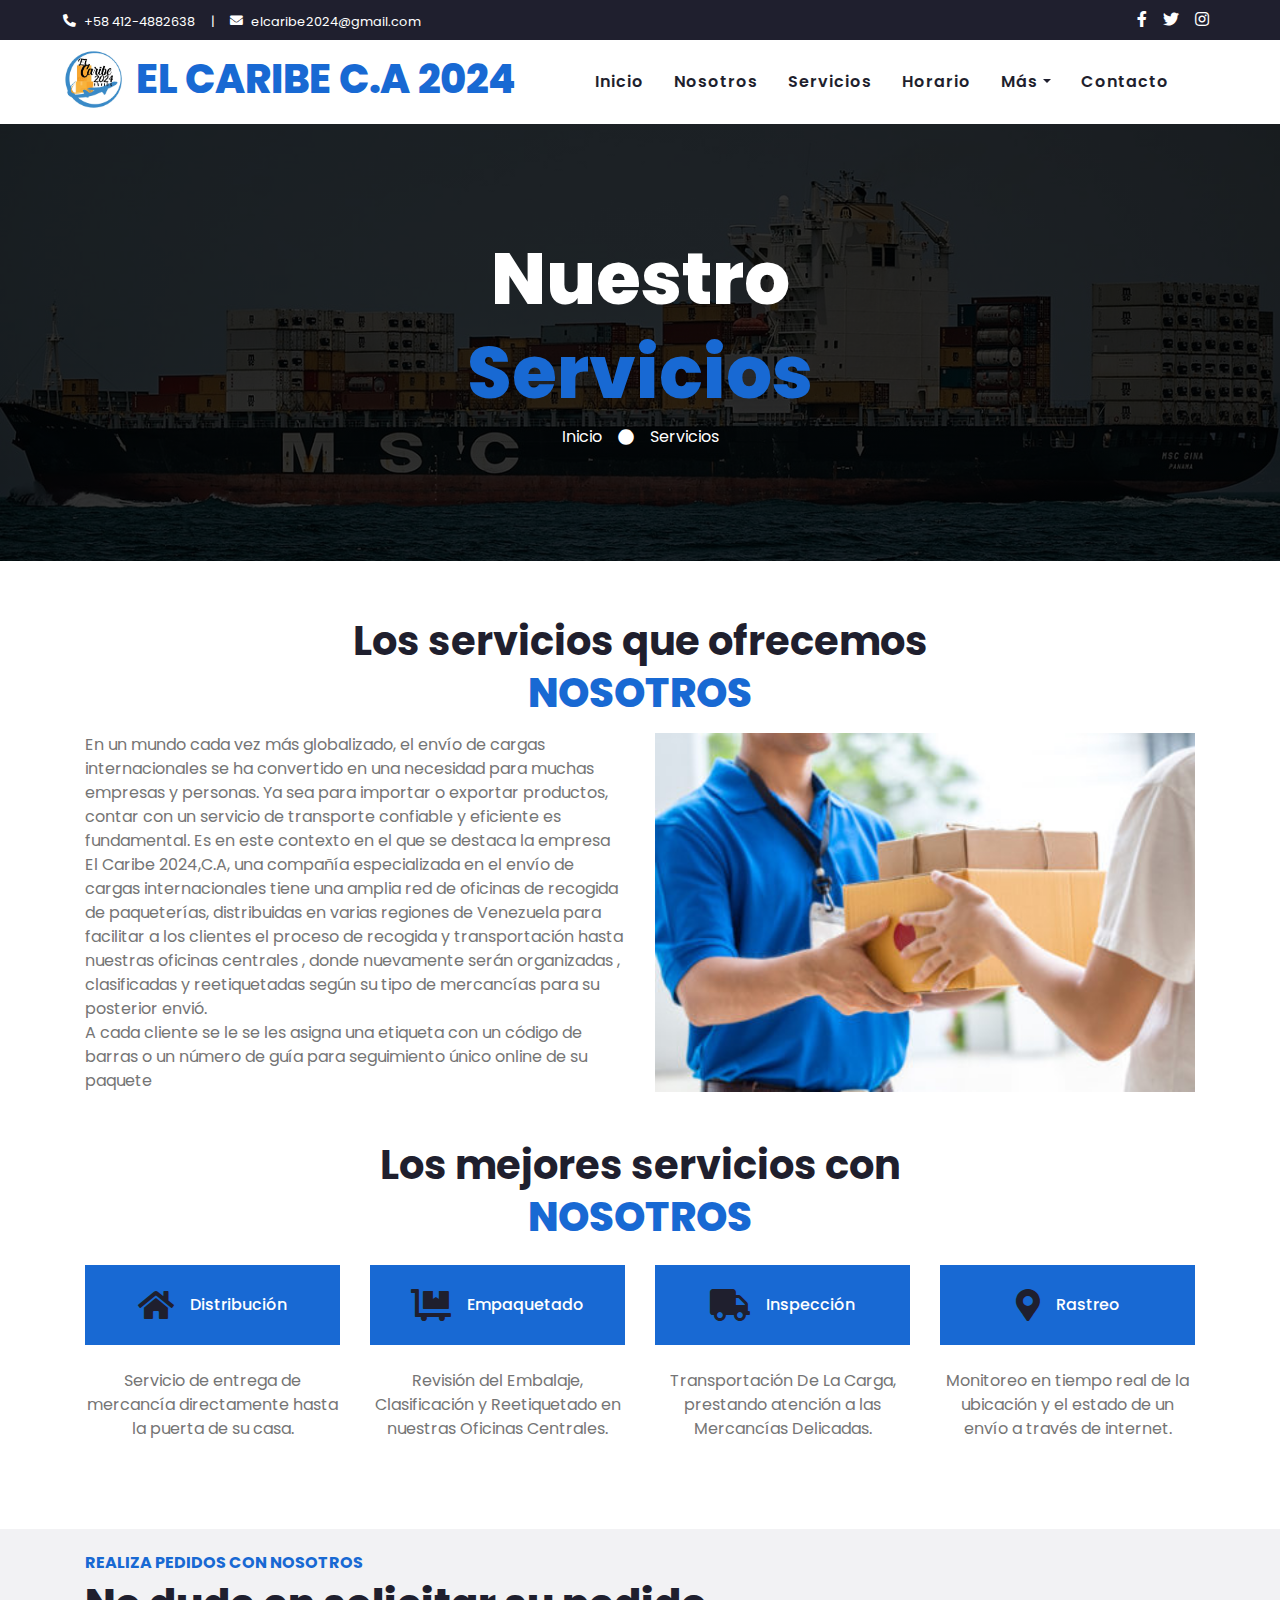
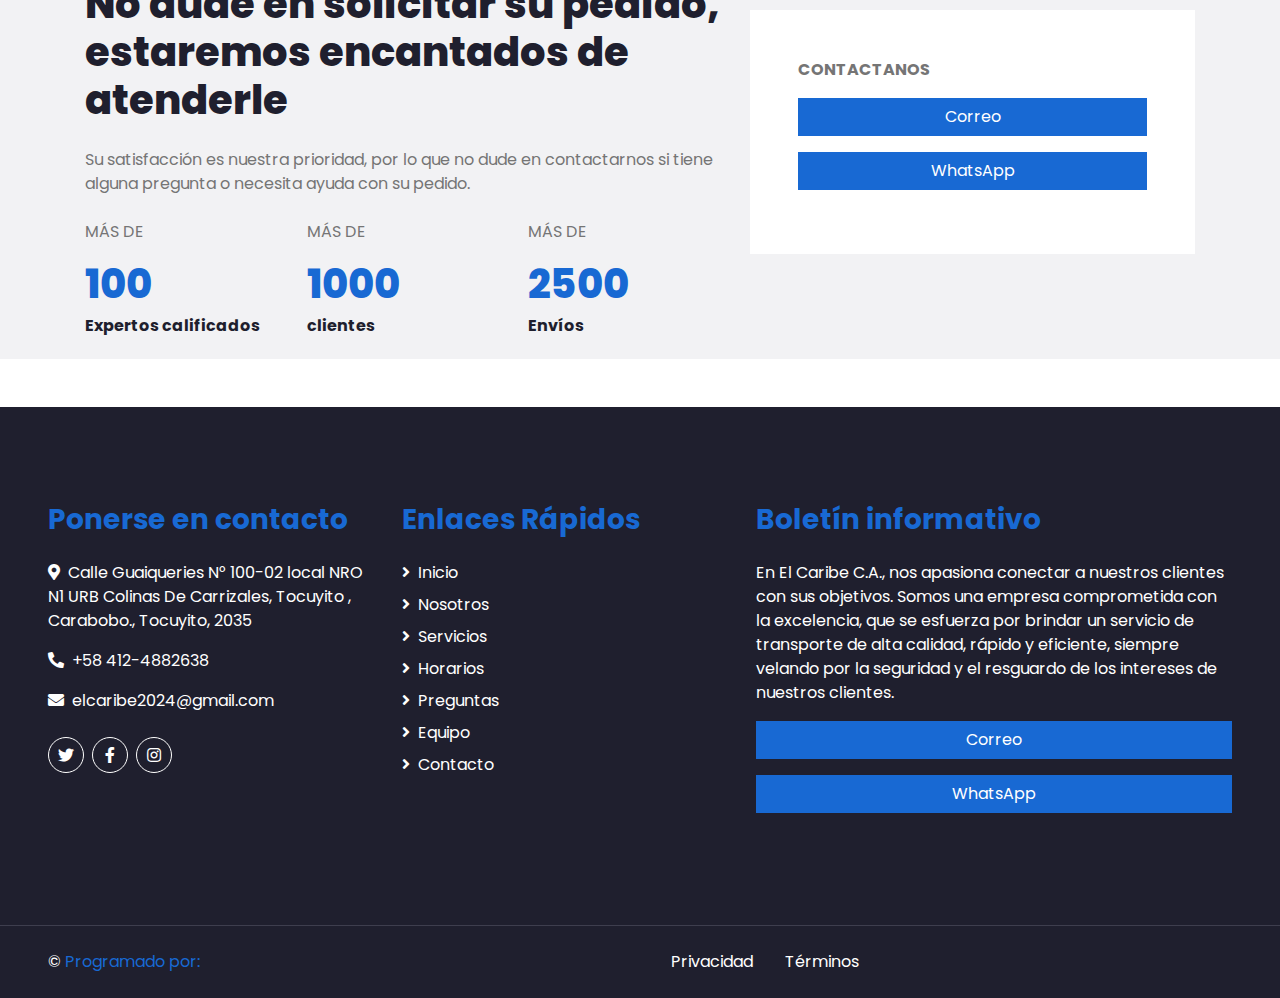
<file: service.html>
<!DOCTYPE html>
<html lang="en">

<head>
    <meta charset="utf-8">
    <title>FASTER - Logistics Company Website Template</title>
    <meta content="width=device-width, initial-scale=1.0" name="viewport">
    <meta content="Free HTML Templates" name="keywords">
    <meta content="Free HTML Templates" name="description">

    <!-- Favicon -->
    <link href="img/Logo El Caribe 2024,CA.webp" rel="icon">

    <!-- Google Web Fonts -->
    <link rel="preconnect" href="https://fonts.gstatic.com">
    <link href="https://fonts.googleapis.com/css2?family=Poppins:wght@100;200;300;400;500;600;700;800;900&display=swap" rel="stylesheet">

    <!-- Font Awesome -->
    <link href="https://cdnjs.cloudflare.com/ajax/libs/font-awesome/5.10.0/css/all.min.css" rel="stylesheet">

    <!-- Libraries Stylesheet -->
    <link href="lib/owlcarousel/assets/owl.carousel.min.css" rel="stylesheet">

    <!-- Customized Bootstrap Stylesheet -->
    <link href="css/style3.css" rel="stylesheet">
    <link href="css/stilos.css" rel="stylesheet">
</head>

<body>
    <!-- Topbar Start -->
    <div class="container-fluid bg-dark">
        <div class="row py-2 px-lg-5">
            <div class="col-lg-6 col-sm-12 text-center text-lg-left mb-2 mb-lg-0">
                <div class="d-inline-flex align-items-center text-white">
                    <small class="d-flex align-items-center telefono"><i class="fa fa-phone-alt mr-2"></i>+58 412-4882638</small>
                    <small class="px-3">|</small>
                    <small class="d-flex align-items-center"><i
                            class="fa fa-envelope mr-2"></i>elcaribe2024@gmail.com</small>
                </div>
            </div>
            <div class="col-lg-6 text-center text-lg-right">
                <div class="d-inline-flex align-items-center">
                    <a class="text-white px-2" href="">
                        <i class="fab fa-facebook-f"></i>
                    </a>
                    <a class="text-white px-2" href="">
                        <i class="fab fa-twitter"></i>
                    </a>
                    <a class="text-white px-2" href="">
                        <i class="fab fa-instagram"></i>
                    </a>
                </div>
            </div>
        </div>
    </div>
    <!-- Topbar End -->
    
    
    <!-- Navbar Start -->
    <div class="container-fluid p-0">
        <nav class="navbar navbar-expand-lg bg-light navbar-light py-3 py-lg-0 px-lg-5">
            <a href="index.html" class="navbar-brand ml-lg-3">
                <h1 class="m-0 display-5 text-uppercase text-primary">
                    <img src="./img/Logo El Caribe 2024,CA.webp" class="logo mr-1 mb-1 " alt="">
                    El caribe C.A 2024
                </h1>
            </a>
            <button type="button" class="navbar-toggler" data-toggle="collapse" data-target="#navbarCollapse">
                <span class="navbar-toggler-icon"></span>
            </button>
            <div class="collapse navbar-collapse justify-content-between px-lg-3" id="navbarCollapse">
                <div class="navbar-nav m-auto py-0 barra-navegadora">
                    <a href="index.html" class="nav-item nav-link ">Inicio</a>
                    <a href="nosotros.html" class="nav-item nav-link">Nosotros</a>
                    <a href="service.html" class="nav-item nav-link">Servicios</a>
                    <a href="horario.html" class="nav-item nav-link">Horario</a>
                    <div class="nav-item dropdown">
                        <a href="#" class="nav-link dropdown-toggle" data-toggle="dropdown">Más</a>
                        <div class="dropdown-menu rounded-0 m-0">
                            <a href="equipo.html" class="dropdown-item">Equipo</a>
                            <a href="preguntas.html" class="dropdown-item">Preguntas</a>
                        </div>
                    </div>
                    <a href="contact.html" class="nav-item nav-link">Contacto</a>
                </div>
            </div>
        </nav>
    </div>
    <!-- Navbar End -->


    <!-- Header Start -->
    <div class="jumbotron jumbotron-fluid mb-5">
        <div class="container text-center py-5">
            <h1 class="text-white display-3 ">Nuestro</h1>
            <h1 class="text-primary display-3">Servicios</h1>
            <div class="d-inline-flex align-items-center text-white">
                <p class="m-0"><a class="text-white" href="">Inicio</a></p>
                <i class="fa fa-circle px-3"></i>
                <p class="m-0">Servicios</p>
            </div>
        </div>
    </div>
    <!-- Header End -->

<div class="container-fluid pt-2">
    <div class="container">
        <div class="text-center pb-2">
            <h1 class="mb-1 font-weight-bold">Los servicios que ofrecemos </h1>
            <h1 class="text-primary  text-uppercase ">Nosotros</h1>
        </div>
        <div class="row pb-3 d-flex servicios">
            <div class="col-sm-12 col-md-9 col-lg-6">
                <p>
                    En un mundo cada vez más globalizado, el envío de cargas internacionales se ha convertido en una necesidad para muchas
                    empresas y personas. Ya sea para importar o exportar productos, contar con un servicio de transporte confiable y
                    eficiente es fundamental. Es en este contexto en el que se destaca la empresa El Caribe 2024,C.A, una compañía
                    especializada en el envío de cargas internacionales tiene una amplia red de oficinas de recogida de paqueterías,
                    distribuidas en varias regiones de Venezuela para facilitar a los clientes el proceso de recogida y transportación hasta
                    nuestras oficinas centrales , donde nuevamente serán organizadas , clasificadas y reetiquetadas según su tipo de
                    mercancías para su posterior envió. <br>
                    A cada cliente se le se les asigna una etiqueta con un código de barras o un número de guía para seguimiento único
                    online de su paquete
                </p>
            </div>
            <div class="col-md-7 col-lg-6">
                    <img class="img-fluid w-100" src="./img/service.jpeg" alt="">
            </div>
        </div>
    </div>
</div>
<!-- Services Start -->
<div class="container-fluid pt-3">
    <div class="container">
        <div class="text-center pb-2 mb-2">
            <h1 class="mb-1 font-weight-bold">Los mejores servicios con</h1>
            <h1 class="text-primary  text-uppercase ">Nosotros</h1>
        </div>
        <div class="row pb-3">
            <div class="col-lg-3 col-md-6 text-center mb-5">
                <div class="d-flex align-items-center justify-content-center bg-primary mb-4 p-4">
                    <i class="fa fa-2x fas fa-home text-dark pr-3"></i>
                    <h6 class="text-white font-weight-medium m-0">Distribución</h6>
                </div>
                <p>
                    Servicio de entrega de mercancía directamente hasta la puerta de su casa.
                </p>
            </div>
            <div class="col-lg-3 col-md-6 text-center mb-5">
                <div class="d-flex align-items-center justify-content-center bg-primary mb-4 p-4">
                    <i class="fa fa-2x fas fa-dolly-flatbed text-dark pr-3"></i>
                    <h6 class="text-white font-weight-medium m-0">Empaquetado</h6>
                </div>
                <p>
                    Revisión del Embalaje, Clasificación y Reetiquetado en nuestras Oficinas Centrales.
                </p>
            </div>
            <div class="col-lg-3 col-md-6 text-center mb-5">
                <div class="d-flex align-items-center justify-content-center bg-primary mb-4 p-4">
                    <i class="fa fa-2x fa-truck text-dark pr-3"></i>
                    <h6 class="text-white font-weight-medium m-0">Inspección</h6>
                </div>
                <p>
                    Transportación De La Carga, prestando atención a las Mercancías Delicadas.
                </p>
            </div>
            <div class="col-lg-3 col-md-6 text-center mb-5">
                <div class="d-flex align-items-center justify-content-center bg-primary mb-4 p-4">
                    <i class="fa fa-2x fa-map-marker-alt text-dark pr-3"></i>
                    <h6 class="text-white font-weight-medium m-0">Rastreo</h6>
                </div>
                <p>
                    Monitoreo en tiempo real de la ubicación y el estado de un envío a través de internet.
                </p>
            </div>
        </div>
    </div>
</div>
<!-- Services End -->



    <!--  Quote Request Start -->
    <div class="container-fluid bg-secondary my-2">
        <div class="container">
            <div class="row align-items-center">
                <div class="col-lg-7 py-5 py-lg-0">
                    <h6 class="text-primary text-uppercase font-weight-bold mt-4">Realiza pedidos con nosotros</h6>
                    <h1 class="mb-4">No dude en solicitar su pedido, estaremos encantados de atenderle</h1>
                    <p class="mb-4">Su satisfacción es nuestra prioridad, por lo que no dude en contactarnos si tiene alguna
                        pregunta o necesita ayuda con
                        su pedido.</p>
                    <div class="row">
                        <div class="col-sm-4">
                            <p>MÁS DE</p>
                            <h1 class="text-primary mb-2" data-toggle="counter-up">100 </h1>
                            <h6 class="font-weight-bold mb-4">Expertos calificados</h6>
                        </div>
                        <div class="col-sm-4">
                            <p>MÁS DE</p>
                            <h1 class="text-primary mb-2" data-toggle="counter-up">1000</h1>
                            <h6 class="font-weight-bold mb-4">clientes</h6>
                        </div>
                        <div class="col-sm-4">
                            <p>MÁS DE</p>
                            <h1 class="text-primary mb-2" data-toggle="counter-up">2500</h1>
                            <h6 class="font-weight-bold mb-4">Envíos</h6>
                        </div>
                    </div>
                </div>
                <div class="col-lg-5">
                    <div class="bg-white  py-5 px-4 px-sm-5 mb-4">
                        <div class="font-weight-bold">
                            CONTACTANOS
                        </div>
                        <form class="py-3  d-flex flex-column conedor">
                            <div class=" mb-3">
                                <a href="mailto:elcaribe2024@gmail.com" target="_blank" rel="noopener noreferrer"
                                    class="w-100 btn btn-primary texto-contac text-white text-decoration-none">Correo</a>
                            </div>
    
                            <div class="btn btn-primary">
                                <a href="https://wa.me/+5804124882638" target="_blank" rel="noopener noreferrer"
                                    class="w-100  texto-contac text-white text-white text-decoration-none">WhatsApp</a>
                            </div>
                        </form>
                    </div>
                </div>
            </div>
        </div>
    </div>
    <!-- Quote Request Start -->

<!-- Footer Start -->
<div class="container-fluid bg-dark text-white mt-5 py-5 px-sm-3 px-md-5">
    <div class="row pt-5">
        <div class="col-lg-7 col-md-6">
            <div class="row">
                <div class="col-md-6 mb-5">
                    <h3 class="text-primary mb-4">Ponerse en contacto</h3>
                    <p><i class="fa fa-map-marker-alt mr-2"></i>Calle Guaiqueries N° 100-02 local NRO N1 URB Colinas De
                        Carrizales, Tocuyito , Carabobo., Tocuyito, 2035</p>
                    <p><i class="fa fa-phone-alt mr-2"></i>+58 412-4882638</p>
                    <p><i class="fa fa-envelope mr-2"></i>elcaribe2024@gmail.com</p>
                    <div class="d-flex justify-content-start mt-4">
                        <a class="btn btn-outline-light btn-social mr-2" href="#"><i class="fab fa-twitter"></i></a>
                        <a class="btn btn-outline-light btn-social mr-2" href="#"><i class="fab fa-facebook-f"></i></a>
                        <a class="btn btn-outline-light btn-social" href="#"><i class="fab fa-instagram"></i></a>
                    </div>
                </div>
                <div class="col-md-6 mb-5">
                    <h3 class="text-primary mb-4">Enlaces Rápidos</h3>
                    <div class="d-flex flex-column justify-content-start">
                        <a class="text-white mb-2" href="./index.html"><i class="fa fa-angle-right mr-2"></i>Inicio</a>
                        <a class="text-white mb-2" href="./nosotros.html"><i
                                class="fa fa-angle-right mr-2"></i>Nosotros</a>
                        <a class="text-white mb-2" href="./service.html"><i
                                class="fa fa-angle-right mr-2"></i>Servicios</a>
                        <a class="text-white mb-2" href="./horario.html"><i
                                class="fa fa-angle-right mr-2"></i>Horarios</a>
                        <a class="text-white mb-2" href="./preguntas.html"><i
                                class="fa fa-angle-right mr-2"></i>Preguntas</a>
                        <a class="text-white mb-2" href="./equipo.html"><i class="fa fa-angle-right mr-2"></i>Equipo</a>
                        <a class="text-white" href="./contact.html"><i class="fa fa-angle-right mr-2"></i>Contacto</a>
                    </div>
                </div>
            </div>
        </div>
        <div class="col-lg-5 col-md-6 mb-5">
            <h3 class="text-primary mb-4">Boletín informativo</h3>
            <p>
                En El Caribe C.A., nos apasiona conectar a nuestros clientes con sus objetivos. Somos una empresa
                comprometida con la
                excelencia, que se esfuerza por brindar un servicio de transporte de alta calidad, rápido y eficiente,
                siempre velando
                por la seguridad y el resguardo de los intereses de nuestros clientes.
            </p>
            <div class="w-100">
                <div class=" mb-3">
                    <a href="mailto:elcaribe2024@gmail.com" target="_blank" rel="noopener noreferrer"
                        class="w-100 btn btn-primary texto-contac text-white text-decoration-none">Correo</a>
                </div>
                <div class=" mb-3">
                    <a href="https://wa.me/+5804124882638" target="_blank" rel="noopener noreferrer"
                        class="w-100 btn btn-primary texto-contac text-white text-decoration-none">WhatsApp</a>
                </div>
            </div>
        </div>
    </div>
</div>
<div class="container-fluid bg-dark text-white border-top py-4 px-sm-3 px-md-5"
    style="border-color: #3E3E4E !important;">
    <div class="row d-flex justify-content-between">
        <div class="col-lg-6 text-center text-md-left mb-3 mb-md-0 d-flex">
            <p class="m-0 text-white programdor">&copy; <a href="#">Programado por:</a>
            </p>
        </div>
        <div class="col-sm-12 col-lg-6 text-center text-md-right ">
            <ul class="nav d-flex ">
                <li class="nav-item">
                    <a class="nav-link text-white py-0" href="#">Privacidad</a>
                </li>
                <li class="nav-item">
                    <a class="nav-link text-white py-0" href="#">Términos</a>
                </li>
            </ul>
        </div>
    </div>
</div>
<!-- Footer End -->

<!-- Back to Top -->
<a href="#" class="btn btn-lg btn-primary back-to-top"><i class="fa fa-angle-double-up"></i></a>


    <!-- JavaScript Libraries -->
    <script src="https://code.jquery.com/jquery-3.4.1.min.js"></script>
    <script src="https://stackpath.bootstrapcdn.com/bootstrap/4.4.1/js/bootstrap.bundle.min.js"></script>
    <script src="lib/easing/easing.min.js"></script>
    <script src="lib/waypoints/waypoints.min.js"></script>
    <script src="lib/counterup/counterup.min.js"></script>
    <script src="lib/owlcarousel/owl.carousel.min.js"></script>

    <!-- Contact Javascript File -->
    <script src="mail/jqBootstrapValidation.min.js"></script>
    <script src="mail/contact.js"></script>

    <!-- Template Javascript -->
    <script src="js/main.js"></script>
    <script src="js/nav.js"></script>
</body>

</html>
</file>
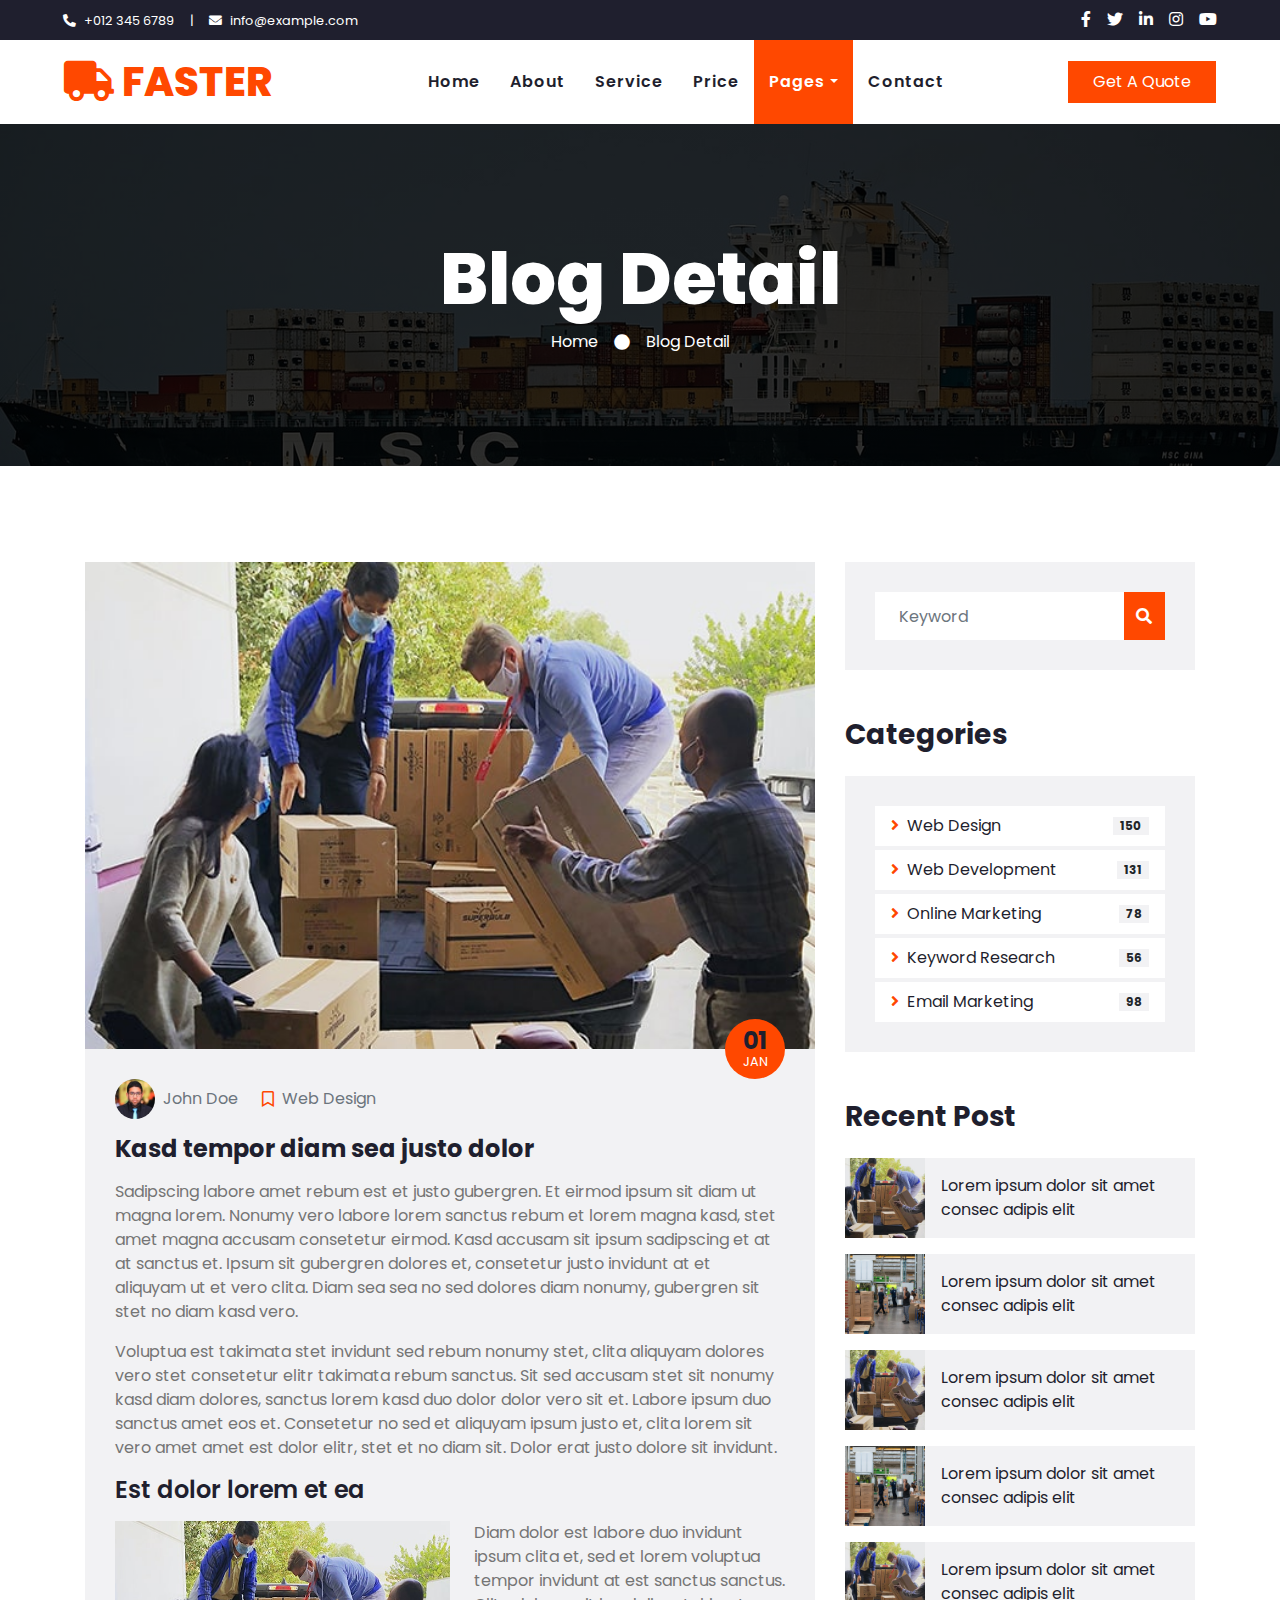
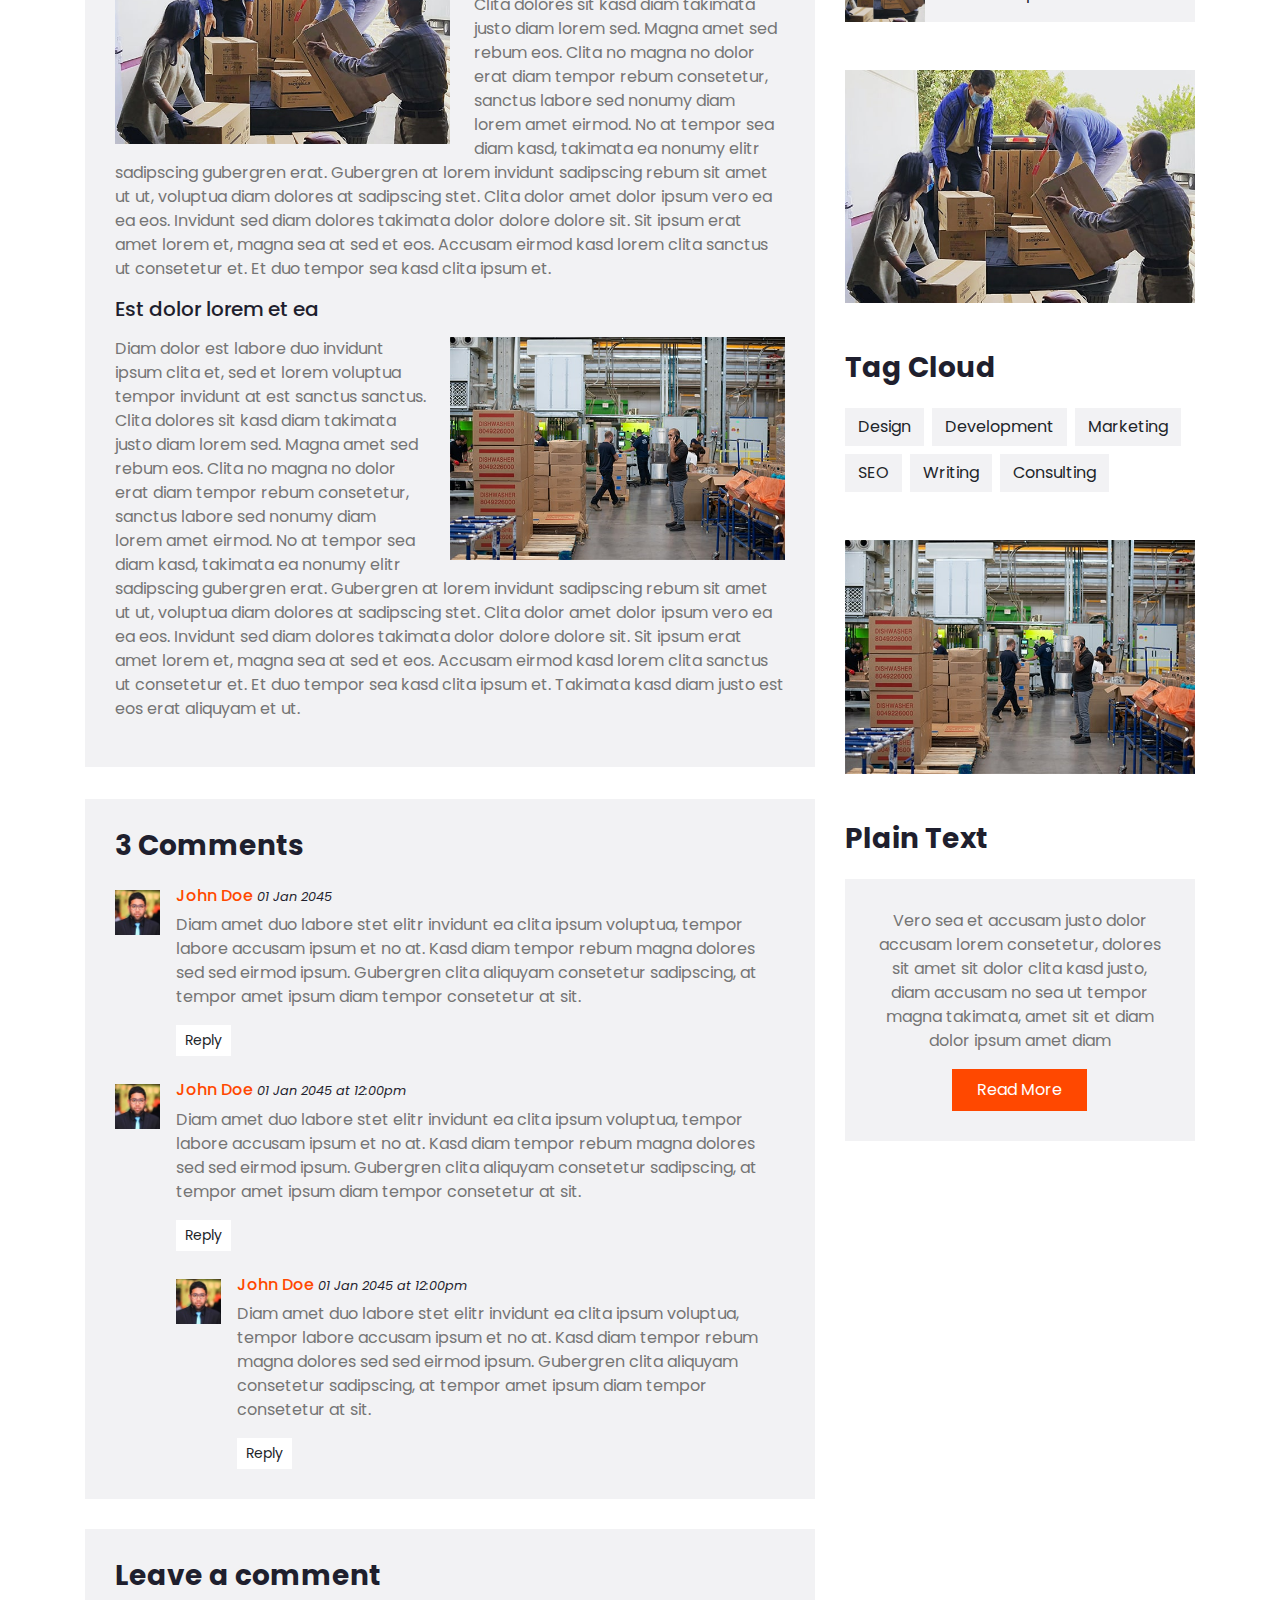
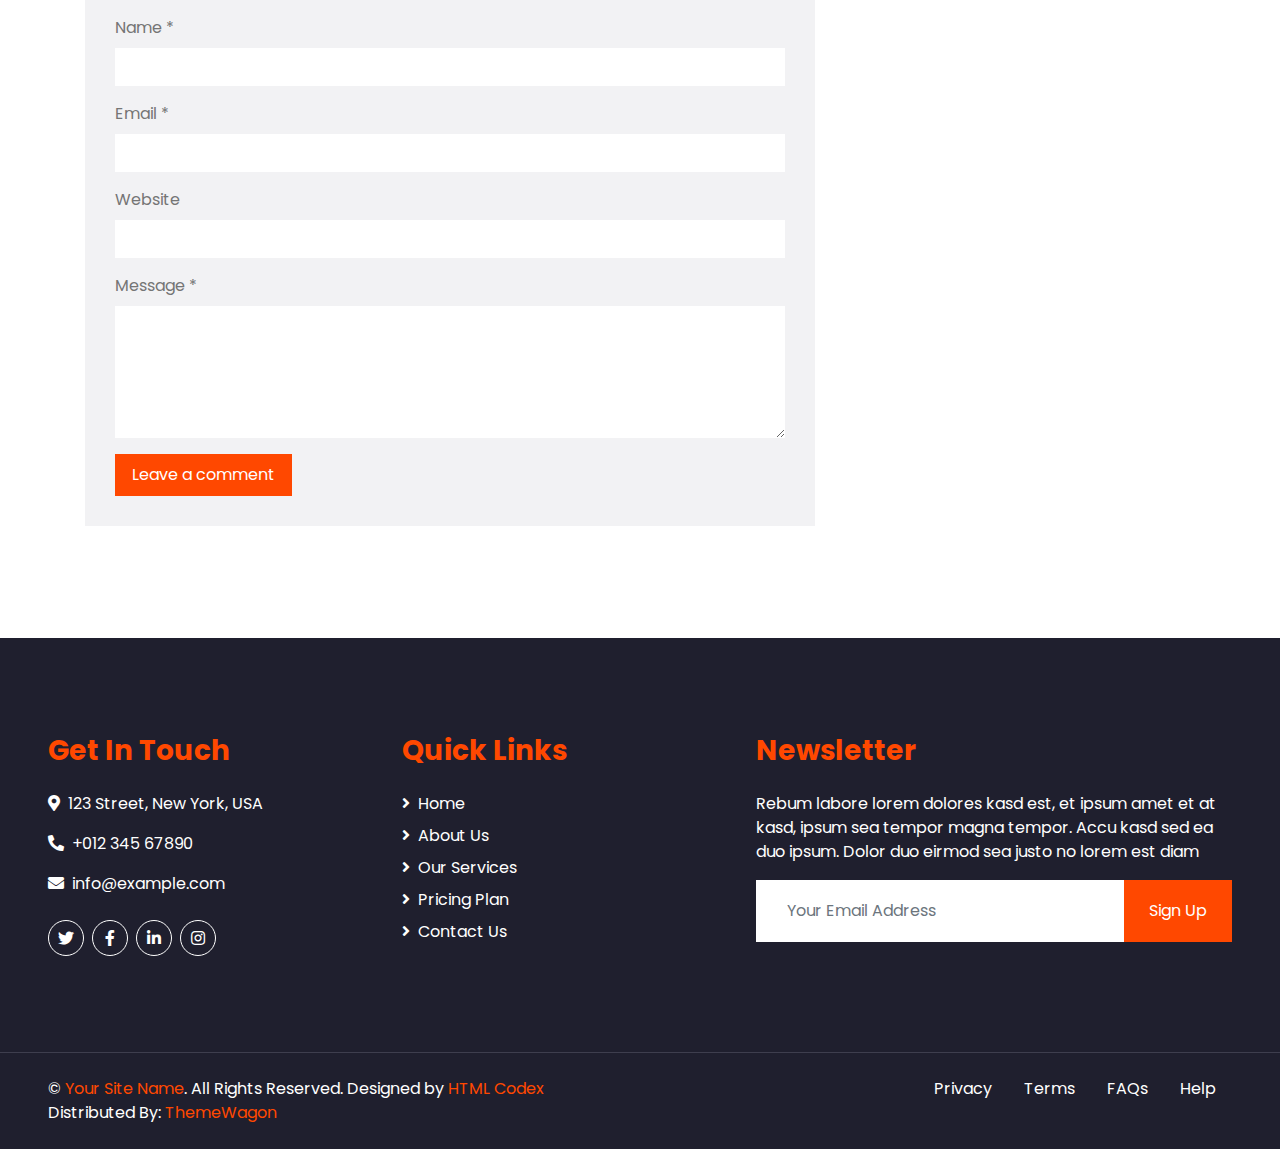
<file: single.html>
<!DOCTYPE html>
<html lang="en">

<head>
    <meta charset="utf-8">
    <title>FASTER - Logistics Company Website Template</title>
    <meta content="width=device-width, initial-scale=1.0" name="viewport">
    <meta content="Free HTML Templates" name="keywords">
    <meta content="Free HTML Templates" name="description">

    <!-- Favicon -->
    <link href="img/favicon.ico" rel="icon">

    <!-- Google Web Fonts -->
    <link rel="preconnect" href="https://fonts.gstatic.com">
    <link href="https://fonts.googleapis.com/css2?family=Poppins:wght@100;200;300;400;500;600;700;800;900&display=swap" rel="stylesheet">

    <!-- Font Awesome -->
    <link href="https://cdnjs.cloudflare.com/ajax/libs/font-awesome/5.10.0/css/all.min.css" rel="stylesheet">

    <!-- Libraries Stylesheet -->
    <link href="lib/owlcarousel/assets/owl.carousel.min.css" rel="stylesheet">

    <!-- Customized Bootstrap Stylesheet -->
    <link href="css/style.css" rel="stylesheet">
</head>

<body>
    <!-- Topbar Start -->
    <div class="container-fluid bg-dark">
        <div class="row py-2 px-lg-5">
            <div class="col-lg-6 text-center text-lg-left mb-2 mb-lg-0">
                <div class="d-inline-flex align-items-center text-white">
                    <small><i class="fa fa-phone-alt mr-2"></i>+012 345 6789</small>
                    <small class="px-3">|</small>
                    <small><i class="fa fa-envelope mr-2"></i>info@example.com</small>
                </div>
            </div>
            <div class="col-lg-6 text-center text-lg-right">
                <div class="d-inline-flex align-items-center">
                    <a class="text-white px-2" href="">
                        <i class="fab fa-facebook-f"></i>
                    </a>
                    <a class="text-white px-2" href="">
                        <i class="fab fa-twitter"></i>
                    </a>
                    <a class="text-white px-2" href="">
                        <i class="fab fa-linkedin-in"></i>
                    </a>
                    <a class="text-white px-2" href="">
                        <i class="fab fa-instagram"></i>
                    </a>
                    <a class="text-white pl-2" href="">
                        <i class="fab fa-youtube"></i>
                    </a>
                </div>
            </div>
        </div>
    </div>
    <!-- Topbar End -->


    <!-- Navbar Start -->
    <div class="container-fluid p-0">
        <nav class="navbar navbar-expand-lg bg-light navbar-light py-3 py-lg-0 px-lg-5">
            <a href="index.html" class="navbar-brand ml-lg-3">
                <h1 class="m-0 display-5 text-uppercase text-primary"><i class="fa fa-truck mr-2"></i>Faster</h1>
            </a>
            <button type="button" class="navbar-toggler" data-toggle="collapse" data-target="#navbarCollapse">
                <span class="navbar-toggler-icon"></span>
            </button>
            <div class="collapse navbar-collapse justify-content-between px-lg-3" id="navbarCollapse">
                <div class="navbar-nav m-auto py-0">
                    <a href="index.html" class="nav-item nav-link">Home</a>
                    <a href="about.html" class="nav-item nav-link">About</a>
                    <a href="service.html" class="nav-item nav-link">Service</a>
                    <a href="price.html" class="nav-item nav-link">Price</a>
                    <div class="nav-item dropdown">
                        <a href="#" class="nav-link dropdown-toggle active" data-toggle="dropdown">Pages</a>
                        <div class="dropdown-menu rounded-0 m-0">
                            <a href="blog.html" class="dropdown-item">Blog Grid</a>
                            <a href="single.html" class="dropdown-item active">Blog Detail</a>
                        </div>
                    </div>
                    <a href="contact.html" class="nav-item nav-link">Contact</a>
                </div>
                <a href="" class="btn btn-primary py-2 px-4 d-none d-lg-block">Get A Quote</a>
            </div>
        </nav>
    </div>
    <!-- Navbar End -->


    <!-- Header Start -->
    <div class="jumbotron jumbotron-fluid mb-5">
        <div class="container text-center py-5">
            <h1 class="text-white display-3">Blog Detail</h1>
            <div class="d-inline-flex align-items-center text-white">
                <p class="m-0"><a class="text-white" href="">Home</a></p>
                <i class="fa fa-circle px-3"></i>
                <p class="m-0">Blog Detail</p>
            </div>
        </div>
    </div>
    <!-- Header End -->


    <!-- Blog Start -->
    <div class="container py-5">
        <div class="row">
            <div class="col-lg-8">
                <!-- Blog Detail Start -->
                <div class="pb-3">
                    <div class="position-relative">
                        <img class="img-fluid w-100" src="img/blog-1.jpg" alt="">
                        <div class="position-absolute bg-primary d-flex flex-column align-items-center justify-content-center rounded-circle"
                            style="width: 60px; height: 60px; bottom: -30px; right: 30px;">
                            <h4 class="font-weight-bold mb-n1">01</h4>
                            <small class="text-white text-uppercase">Jan</small>
                        </div>
                    </div>
                    <div class="bg-secondary mb-3" style="padding: 30px;">
                        <div class="d-flex mb-3">
                            <div class="d-flex align-items-center">
                                <img class="rounded-circle" style="width: 40px; height: 40px;" src="img/user.jpg" alt="">
                                <a class="text-muted ml-2" href="">John Doe</a>
                            </div>
                            <div class="d-flex align-items-center ml-4">
                                <i class="far fa-bookmark text-primary"></i>
                                <a class="text-muted ml-2" href="">Web Design</a>
                            </div>
                        </div>
                        <h4 class="font-weight-bold mb-3">Kasd tempor diam sea justo dolor</h4>
                        <p>Sadipscing labore amet rebum est et justo gubergren. Et eirmod ipsum sit diam ut
                            magna lorem. Nonumy vero labore lorem sanctus rebum et lorem magna kasd, stet
                            amet magna accusam consetetur eirmod. Kasd accusam sit ipsum sadipscing et at at
                            sanctus et. Ipsum sit gubergren dolores et, consetetur justo invidunt at et
                            aliquyam ut et vero clita. Diam sea sea no sed dolores diam nonumy, gubergren
                            sit stet no diam kasd vero.</p>
                        <p>Voluptua est takimata stet invidunt sed rebum nonumy stet, clita aliquyam dolores
                            vero stet consetetur elitr takimata rebum sanctus. Sit sed accusam stet sit
                            nonumy kasd diam dolores, sanctus lorem kasd duo dolor dolor vero sit et. Labore
                            ipsum duo sanctus amet eos et. Consetetur no sed et aliquyam ipsum justo et,
                            clita lorem sit vero amet amet est dolor elitr, stet et no diam sit. Dolor erat
                            justo dolore sit invidunt.</p>
                        <h4 class="mb-3">Est dolor lorem et ea</h4>
                        <img class="img-fluid w-50 float-left mr-4 mb-2" src="img/blog-1.jpg">
                        <p>Diam dolor est labore duo invidunt ipsum clita et, sed et lorem voluptua tempor
                            invidunt at est sanctus sanctus. Clita dolores sit kasd diam takimata justo diam
                            lorem sed. Magna amet sed rebum eos. Clita no magna no dolor erat diam tempor
                            rebum consetetur, sanctus labore sed nonumy diam lorem amet eirmod. No at tempor
                            sea diam kasd, takimata ea nonumy elitr sadipscing gubergren erat. Gubergren at
                            lorem invidunt sadipscing rebum sit amet ut ut, voluptua diam dolores at
                            sadipscing stet. Clita dolor amet dolor ipsum vero ea ea eos. Invidunt sed diam
                            dolores takimata dolor dolore dolore sit. Sit ipsum erat amet lorem et, magna
                            sea at sed et eos. Accusam eirmod kasd lorem clita sanctus ut consetetur et. Et
                            duo tempor sea kasd clita ipsum et.</p>
                        <h5 class="mb-3">Est dolor lorem et ea</h5>
                        <img class="img-fluid w-50 float-right ml-4 mb-2" src="img/blog-2.jpg">
                        <p>Diam dolor est labore duo invidunt ipsum clita et, sed et lorem voluptua tempor
                            invidunt at est sanctus sanctus. Clita dolores sit kasd diam takimata justo diam
                            lorem sed. Magna amet sed rebum eos. Clita no magna no dolor erat diam tempor
                            rebum consetetur, sanctus labore sed nonumy diam lorem amet eirmod. No at tempor
                            sea diam kasd, takimata ea nonumy elitr sadipscing gubergren erat. Gubergren at
                            lorem invidunt sadipscing rebum sit amet ut ut, voluptua diam dolores at
                            sadipscing stet. Clita dolor amet dolor ipsum vero ea ea eos. Invidunt sed diam
                            dolores takimata dolor dolore dolore sit. Sit ipsum erat amet lorem et, magna
                            sea at sed et eos. Accusam eirmod kasd lorem clita sanctus ut consetetur et. Et
                            duo tempor sea kasd clita ipsum et. Takimata kasd diam justo est eos erat
                            aliquyam et ut.</p>
                    </div>
                </div>
                <!-- Blog Detail End -->

                <!-- Comment List Start -->
                <div class="bg-secondary" style="padding: 30px; margin-bottom: 30px;">
                    <h3 class="mb-4">3 Comments</h3>
                    <div class="media mb-4">
                        <img src="img/user.jpg" alt="Image" class="img-fluid mr-3 mt-1" style="width: 45px;">
                        <div class="media-body">
                            <h6><a href="">John Doe</a> <small><i>01 Jan 2045</i></small></h6>
                            <p>Diam amet duo labore stet elitr invidunt ea clita ipsum voluptua, tempor labore
                                accusam ipsum et no at. Kasd diam tempor rebum magna dolores sed sed eirmod ipsum.
                                Gubergren clita aliquyam consetetur sadipscing, at tempor amet ipsum diam tempor
                                consetetur at sit.</p>
                            <button class="btn btn-sm btn-light">Reply</button>
                        </div>
                    </div>
                    <div class="media">
                        <img src="img/user.jpg" alt="Image" class="img-fluid mr-3 mt-1" style="width: 45px;">
                        <div class="media-body">
                            <h6><a href="">John Doe</a> <small><i>01 Jan 2045 at 12:00pm</i></small></h6>
                            <p>Diam amet duo labore stet elitr invidunt ea clita ipsum voluptua, tempor labore
                                accusam ipsum et no at. Kasd diam tempor rebum magna dolores sed sed eirmod ipsum.
                                Gubergren clita aliquyam consetetur sadipscing, at tempor amet ipsum diam tempor
                                consetetur at sit.</p>
                            <button class="btn btn-sm btn-light">Reply</button>
                            <div class="media mt-4">
                                <img src="img/user.jpg" alt="Image" class="img-fluid mr-3 mt-1"
                                    style="width: 45px;">
                                <div class="media-body">
                                    <h6><a href="">John Doe</a> <small><i>01 Jan 2045 at 12:00pm</i></small></h6>
                                    <p>Diam amet duo labore stet elitr invidunt ea clita ipsum voluptua, tempor
                                        labore accusam ipsum et no at. Kasd diam tempor rebum magna dolores sed sed
                                        eirmod ipsum. Gubergren clita aliquyam consetetur sadipscing, at tempor amet
                                        ipsum diam tempor consetetur at sit.</p>
                                    <button class="btn btn-sm btn-light">Reply</button>
                                </div>
                            </div>
                        </div>
                    </div>
                </div>
                <!-- Comment List End -->

                <!-- Comment Form Start -->
                <div class="bg-secondary mb-3" style="padding: 30px;">
                    <h3 class="mb-4">Leave a comment</h3>
                    <form>
                        <div class="form-group">
                            <label for="name">Name *</label>
                            <input type="text" class="form-control border-0" id="name">
                        </div>
                        <div class="form-group">
                            <label for="email">Email *</label>
                            <input type="email" class="form-control border-0" id="email">
                        </div>
                        <div class="form-group">
                            <label for="website">Website</label>
                            <input type="url" class="form-control border-0" id="website">
                        </div>

                        <div class="form-group">
                            <label for="message">Message *</label>
                            <textarea id="message" cols="30" rows="5" class="form-control border-0"></textarea>
                        </div>
                        <div class="form-group mb-0">
                            <input type="submit" value="Leave a comment"
                                class="btn btn-primary font-weight-semi-bold py-2 px-3">
                        </div>
                    </form>
                </div>
                <!-- Comment Form End -->
            </div>

            <!-- Sidebar Start -->
            <div class="col-lg-4 mt-5 mt-lg-0">
                <!-- Search Form Start -->
                <div class="mb-5">
                    <div class="bg-secondary" style="padding: 30px;">
                        <div class="input-group">
                            <input type="text" class="form-control border-0 p-4" placeholder="Keyword">
                            <div class="input-group-append">
                                <span class="input-group-text bg-primary border-primary text-white"><i
                                        class="fa fa-search"></i></span>
                            </div>
                        </div>
                    </div>
                </div>
                <!-- Search Form End -->

                <!-- Category Start -->
                <div class="mb-5">
                    <h3 class="mb-4">Categories</h3>
                    <div class="bg-secondary" style="padding: 30px;">
                        <ul class="list-inline m-0">
                            <li class="mb-1 py-2 px-3 bg-light d-flex justify-content-between align-items-center">
                                <a class="text-dark" href="#"><i class="fa fa-angle-right text-primary mr-2"></i>Web Design</a>
                                <span class="badge badge-secondary badge-pill">150</span>
                            </li>
                            <li class="mb-1 py-2 px-3 bg-light d-flex justify-content-between align-items-center">
                                <a class="text-dark" href="#"><i class="fa fa-angle-right text-primary mr-2"></i>Web Development</a>
                                <span class="badge badge-secondary badge-pill">131</span>
                            </li>
                            <li class="mb-1 py-2 px-3 bg-light d-flex justify-content-between align-items-center">
                                <a class="text-dark" href="#"><i class="fa fa-angle-right text-primary mr-2"></i>Online Marketing</a>
                                <span class="badge badge-secondary badge-pill">78</span>
                            </li>
                            <li class="mb-1 py-2 px-3 bg-light d-flex justify-content-between align-items-center">
                                <a class="text-dark" href="#"><i class="fa fa-angle-right text-primary mr-2"></i>Keyword Research</a>
                                <span class="badge badge-secondary badge-pill">56</span>
                            </li>
                            <li class="py-2 px-3 bg-light d-flex justify-content-between align-items-center">
                                <a class="text-dark" href="#"><i class="fa fa-angle-right text-primary mr-2"></i>Email Marketing</a>
                                <span class="badge badge-secondary badge-pill">98</span>
                            </li>
                        </ul>
                    </div>
                </div>
                <!-- Category End -->

                <!-- Recent Post Start -->
                <div class="mb-5">
                    <h3 class="mb-4">Recent Post</h3>
                    <div class="d-flex mb-3">
                        <img class="img-fluid" src="img/blog-1.jpg" style="width: 80px; height: 80px; object-fit: cover;" alt="">
                        <a href="" class="d-flex align-items-center bg-secondary text-dark text-decoration-none px-3" style="height: 80px;">
                            Lorem ipsum dolor sit amet consec adipis elit
                        </a>
                    </div>
                    <div class="d-flex mb-3">
                        <img class="img-fluid" src="img/blog-2.jpg" style="width: 80px; height: 80px; object-fit: cover;" alt="">
                        <a href="" class="d-flex align-items-center bg-secondary text-dark text-decoration-none px-3" style="height: 80px;">
                            Lorem ipsum dolor sit amet consec adipis elit
                        </a>
                    </div>
                    <div class="d-flex mb-3">
                        <img class="img-fluid" src="img/blog-1.jpg" style="width: 80px; height: 80px; object-fit: cover;" alt="">
                        <a href="" class="d-flex align-items-center bg-secondary text-dark text-decoration-none px-3" style="height: 80px;">
                            Lorem ipsum dolor sit amet consec adipis elit
                        </a>
                    </div>
                    <div class="d-flex mb-3">
                        <img class="img-fluid" src="img/blog-2.jpg" style="width: 80px; height: 80px; object-fit: cover;" alt="">
                        <a href="" class="d-flex align-items-center bg-secondary text-dark text-decoration-none px-3" style="height: 80px;">
                            Lorem ipsum dolor sit amet consec adipis elit
                        </a>
                    </div>
                    <div class="d-flex mb-3">
                        <img class="img-fluid" src="img/blog-1.jpg" style="width: 80px; height: 80px; object-fit: cover;" alt="">
                        <a href="" class="d-flex align-items-center bg-secondary text-dark text-decoration-none px-3" style="height: 80px;">
                            Lorem ipsum dolor sit amet consec adipis elit
                        </a>
                    </div>
                </div>
                <!-- Recent Post End -->

                <!-- Image Start -->
                <div class="mb-5">
                    <img src="img/blog-1.jpg" alt="" class="img-fluid">
                </div>
                <!-- Image End -->

                <!-- Tags Start -->
                <div class="mb-5">
                    <h3 class="mb-4">Tag Cloud</h3>
                    <div class="d-flex flex-wrap m-n1">
                        <a href="" class="btn btn-secondary m-1">Design</a>
                        <a href="" class="btn btn-secondary m-1">Development</a>
                        <a href="" class="btn btn-secondary m-1">Marketing</a>
                        <a href="" class="btn btn-secondary m-1">SEO</a>
                        <a href="" class="btn btn-secondary m-1">Writing</a>
                        <a href="" class="btn btn-secondary m-1">Consulting</a>
                    </div>
                </div>
                <!-- Tags End -->

                <!-- Image Start -->
                <div class="mb-5">
                    <img src="img/blog-2.jpg" alt="" class="img-fluid">
                </div>
                <!-- Image End -->

                <!-- Plain Text Start -->
                <div>
                    <h3 class="mb-4">Plain Text</h3>
                    <div class="bg-secondary text-center" style="padding: 30px;">
                        <p>Vero sea et accusam justo dolor accusam lorem consetetur, dolores sit amet sit dolor clita kasd justo, diam accusam no sea ut tempor magna takimata, amet sit et diam dolor ipsum amet diam</p>
                        <a href="" class="btn btn-primary py-2 px-4">Read More</a>
                    </div>
                </div>
                <!-- Plain Text End -->
            </div>
            <!-- Sidebar End -->
        </div>
    </div>
    <!-- Blog End -->


    <!-- Footer Start -->
    <div class="container-fluid bg-dark text-white mt-5 py-5 px-sm-3 px-md-5">
        <div class="row pt-5">
            <div class="col-lg-7 col-md-6">
                <div class="row">
                    <div class="col-md-6 mb-5">
                        <h3 class="text-primary mb-4">Get In Touch</h3>
                        <p><i class="fa fa-map-marker-alt mr-2"></i>123 Street, New York, USA</p>
                        <p><i class="fa fa-phone-alt mr-2"></i>+012 345 67890</p>
                        <p><i class="fa fa-envelope mr-2"></i>info@example.com</p>
                        <div class="d-flex justify-content-start mt-4">
                            <a class="btn btn-outline-light btn-social mr-2" href="#"><i class="fab fa-twitter"></i></a>
                            <a class="btn btn-outline-light btn-social mr-2" href="#"><i class="fab fa-facebook-f"></i></a>
                            <a class="btn btn-outline-light btn-social mr-2" href="#"><i class="fab fa-linkedin-in"></i></a>
                            <a class="btn btn-outline-light btn-social" href="#"><i class="fab fa-instagram"></i></a>
                        </div>
                    </div>
                    <div class="col-md-6 mb-5">
                        <h3 class="text-primary mb-4">Quick Links</h3>
                        <div class="d-flex flex-column justify-content-start">
                            <a class="text-white mb-2" href="#"><i class="fa fa-angle-right mr-2"></i>Home</a>
                            <a class="text-white mb-2" href="#"><i class="fa fa-angle-right mr-2"></i>About Us</a>
                            <a class="text-white mb-2" href="#"><i class="fa fa-angle-right mr-2"></i>Our Services</a>
                            <a class="text-white mb-2" href="#"><i class="fa fa-angle-right mr-2"></i>Pricing Plan</a>
                            <a class="text-white" href="#"><i class="fa fa-angle-right mr-2"></i>Contact Us</a>
                        </div>
                    </div>
                </div>
            </div>
            <div class="col-lg-5 col-md-6 mb-5">
                <h3 class="text-primary mb-4">Newsletter</h3>
                <p>Rebum labore lorem dolores kasd est, et ipsum amet et at kasd, ipsum sea tempor magna tempor. Accu kasd sed ea duo ipsum. Dolor duo eirmod sea justo no lorem est diam</p>
                <div class="w-100">
                    <div class="input-group">
                        <input type="text" class="form-control border-light" style="padding: 30px;" placeholder="Your Email Address">
                        <div class="input-group-append">
                            <button class="btn btn-primary px-4">Sign Up</button>
                        </div>
                    </div>
                </div>
            </div>
        </div>
    </div>
    <div class="container-fluid bg-dark text-white border-top py-4 px-sm-3 px-md-5" style="border-color: #3E3E4E !important;">
        <div class="row">
            <div class="col-lg-6 text-center text-md-left mb-3 mb-md-0">
                <p class="m-0 text-white">&copy; <a href="#">Your Site Name</a>. All Rights Reserved. 
				
				<!--/*** This template is free as long as you keep the footer author’s credit link/attribution link/backlink. If you'd like to use the template without the footer author’s credit link/attribution link/backlink, you can purchase the Credit Removal License from "https://htmlcodex.com/credit-removal". Thank you for your support. ***/-->
				Designed by <a href="https://htmlcodex.com">HTML Codex</a>
                <br>Distributed By: <a href="https://themewagon.com" target="_blank">ThemeWagon</a>
                </p>
            </div>
            <div class="col-lg-6 text-center text-md-right">
                <ul class="nav d-inline-flex">
                    <li class="nav-item">
                        <a class="nav-link text-white py-0" href="#">Privacy</a>
                    </li>
                    <li class="nav-item">
                        <a class="nav-link text-white py-0" href="#">Terms</a>
                    </li>
                    <li class="nav-item">
                        <a class="nav-link text-white py-0" href="#">FAQs</a>
                    </li>
                    <li class="nav-item">
                        <a class="nav-link text-white py-0" href="#">Help</a>
                    </li>
                </ul>
            </div>
        </div>
    </div>
    <!-- Footer End -->


    <!-- Back to Top -->
    <a href="#" class="btn btn-lg btn-primary back-to-top"><i class="fa fa-angle-double-up"></i></a>


    <!-- JavaScript Libraries -->
    <script src="https://code.jquery.com/jquery-3.4.1.min.js"></script>
    <script src="https://stackpath.bootstrapcdn.com/bootstrap/4.4.1/js/bootstrap.bundle.min.js"></script>
    <script src="lib/easing/easing.min.js"></script>
    <script src="lib/waypoints/waypoints.min.js"></script>
    <script src="lib/counterup/counterup.min.js"></script>
    <script src="lib/owlcarousel/owl.carousel.min.js"></script>

    <!-- Contact Javascript File -->
    <script src="mail/jqBootstrapValidation.min.js"></script>
    <script src="mail/contact.js"></script>

    <!-- Template Javascript -->
    <script src="js/main.js"></script>
</body>

</html>
</file>
<file: css/stilos.css>
:root{
    --primary-desin: #1869d3;/* #1869d3 */
    --segundary-desin: #283e5b;
    --tercer-desin: #e0fbfc;
}
.text-segundary{
    color: var(--primary-desin);
}
.barra-navegadora .active a {
    color: red !important;
}
.imgput:nth-child(1) {
    background: linear-gradient(rgba(53, 53, 53, 0.562), rgba(53, 53, 53, 0.562)), url(../img/cubanav1.jpg);
    background-position: top;
    background-repeat: no-repeat;
    background-size: cover;
    background-color: #000000;
}

.imgput2:nth-child(1) {
    background: linear-gradient(rgba(53, 53, 53, 0.562), rgba(53, 53, 53, 0.562)), url(../img/carga.webp);
    background-position: top;
    background-repeat: no-repeat;
    background-size: cover;
}

.imgput3:nth-child(1) {
    background: linear-gradient(rgba(53, 53, 53, 0.562), rgba(53, 53, 53, 0.562)), url(../img/carga2.jpg);
    background-position: top;
    background-repeat: no-repeat;
    background-size: cover;
}

.imgput4:nth-child(1) {
    background: linear-gradient(rgba(53, 53, 53, 0.562), rgba(53, 53, 53, 0.562)), url(../img/carga3.png);
    background-position: top;
    background-repeat: no-repeat;
    background-size: cover;
}

.imgput5:nth-child(1) {
    background: linear-gradient(rgba(53, 53, 53, 0.562), rgba(53, 53, 53, 0.562)), url(../img/cubanav5.jpg);
    background-position: top;
    background-repeat: no-repeat;
    background-size: cover;
}

#carru {
    justify-content: center !important;
}

.contenedor-contac {
    border-radius: 5px !important;
}
.lead {
    font-size: 1.25rem;
    font-weight: 300;
}

.display-1 {
    font-size: 6rem;
    font-weight: 300;
    line-height: 1.2;
}
.font-weight-light {
    font-weight: 300 !important;
}

.font-weight-lighter {
    font-weight: 200 !important;
}

.font-weight-thin {
    font-weight: 100 !important;
}

.btn-social {
    width: 36px;
    height: 36px;
    padding-left: 0;
    padding-right: 0;
    text-align: center;
    border-radius: 36px;
}

.back-to-top {
    position: fixed;
    display: none;
    right: 30px;
    bottom: 30px;
    z-index: 11;
    animation: action 1s infinite alternate;
}

@keyframes action {
    0% {
        transform: translateY(0);
    }

    100% {
        transform: translateY(-15px);
    }
}

.navbar-light .navbar-nav .nav-link {
    padding: 30px 15px;
    font-weight: 600;
    letter-spacing: 1px;
    color: #1F1F2E;
    outline: none;
}

.navbar-light .navbar-nav .nav-link:hover,
.navbar-light .navbar-nav .nav-link.active {
    color: #FFFFFF;
    background: var(--primary-desin);
}



.jumbotron {
    background: linear-gradient(rgba(0, 0, 0, 0.8), rgba(0, 0, 0, 0.8)), url(../img/header.jpg);
    background-position: top;
    background-repeat: no-repeat;
    background-size: cover;
}

.btn-play {
    position: relative;
    display: block;
    box-sizing: content-box;
    width: 16px;
    height: 22px;
    border-radius: 50%;
    border: none;
    outline: none !important;
    padding: 18px 20px 18px 28px;
}

.btn-play:before {
    content: "";
    position: absolute;
    z-index: 0;
    left: 50%;
    top: 50%;
    transform: translateX(-50%) translateY(-50%);
    display: block;
    width: 60px;
    height: 60px;
    background: var(--primary-desin);
    border-radius: 50%;
    animation: pulse-border 1500ms ease-out infinite;
}

.btn-play:after {
    content: "";
    position: absolute;
    z-index: 1;
    left: 50%;
    top: 50%;
    transform: translateX(-50%) translateY(-50%);
    display: block;
    width: 60px;
    height: 60px;
    background: var(--primary-desin);
    border-radius: 50%;
    transition: all 200ms;
}

.btn-play:hover:after {
    background: var(--segundary-desin);
}

.btn-play span {
    display: block;
    position: relative;
    z-index: 3;
    width: 0;
    height: 0;
    border-left: 16px solid #1F1F2E;
    border-top: 11px solid transparent;
    border-bottom: 11px solid transparent;
}

@keyframes pulse-border {
    0% {
        transform: translateX(-50%) translateY(-50%) translateZ(0) scale(1);
        opacity: 1;
    }

    100% {
        transform: translateX(-50%) translateY(-50%) translateZ(0) scale(1.5);
        opacity: 0;
    }
}
#carru {
    justify-content: center !important;
}

.contenedor-contac {
    border-radius: 5px !important;
}
.logo {
    width: 60px;
    height: 60px;
    border-radius: 40px;
}

.nombre-empresa {
    font-size: 1.5rem;
}

.img-servicios {
    position: relative;
    width: 80%;
    bottom: 40px;
    z-index: 1;
}
.team img {
    position: relative;
    z-index: 1;
    height: 300px;
}

.team .team-text {
    position: relative;
    width: 100%;
    height: 100px;
    bottom: 0px;
    left: 0;
    border-bottom: 5px solid var(--segundary-desin);
    transition: .5s;
}
.team .team-social {
    position: absolute;
    width: 100%;
    height: 100px;
    bottom: -100px;
    left: 0;
    transition: .5s;
}
/* .team:hover .team-text {
  bottom: 100px;
}


.team:hover .team-social {
  bottom: 0;
} */

.testimonial-carousel .owl-item {
    opacity: .2;
}

.testimonial-carousel .owl-item.center {
    opacity: 1;
}

.testimonial-carousel .owl-dots {
    margin-top: 25px;
    text-align: center;
}

.testimonial-carousel .owl-dot {
    display: inline-block;
    margin: 0 5px;
    width: 12px;
    height: 12px;
    border-radius: 10px;
    background: #dddddd;
}

.testimonial-carousel .owl-dot.active {
    background: var(--primary-desin);
}

.contact-form .help-block ul {
    margin: 0;
    padding: 0;
    list-style-type: none;
}

.img-tab {
    width: 200px;
}
@media (max-width: 991.98px) {
    .disple {
        display: none !important;
    }

    .boton {
        text-align: left
    }

    .servicios {
        justify-content: center;
    }

}
@media (max-width: 1200px) {
    .caribe {
        font-size: 25px !important;
    }

}
@media (max-width: 576px) {
    .caribe {
        font-size: 20px !important;
    }
}
@media (max-width: 991.98px) {
    .navbar-light .navbar-nav .nav-link {
        padding: 10px 15px;
    }
}

@media (max-width: 1100px) {
    .caribe {
        font-size: 25px !important;
    }

}

@media (max-width: 374px) {
    .telefono {
        margin-top: 10px !important;
    }

}
</file>
<file: css/style3.css>
@charset "UTF-8";
/******* Bootstrap Theming ********/
/*!
 * Bootstrap v4.5.3 (https://getbootstrap.com/)
 * Copyright 2011-2020 The Bootstrap Authors
 * Copyright 2011-2020 Twitter, Inc.
 * Licensed under MIT (https://github.com/twbs/bootstrap/blob/main/LICENSE)
 */
:root {
  --blue: #007bff;
  --indigo: #6610f2;
  --purple: #6f42c1;
  --pink: #e83e8c;
  --red: #dc3545;
  --orange: #fd7e14;
  --yellow: #ffc107;
  --green: #28a745;
  --teal: #20c997;
  --cyan: #17a2b8;
  --white: #fff;
  --gray: #6c757d;
  --gray-dark: #343a40;
  --primary: #1869d3;
  --secondary: #F2F2F4;
  --success: #28a745;
  --info: #17a2b8;
  --warning: #ffc107;
  --danger: #dc3545;
  --light: #FFFFFF;
  --dark: #1F1F2E;
  --breakpoint-xs: 0;
  --breakpoint-sm: 576px;
  --breakpoint-md: 768px;
  --breakpoint-lg: 992px;
  --breakpoint-xl: 1200px;
  --font-family-sans-serif: "Poppins", sans-serif;
  --font-family-monospace: SFMono-Regular, Menlo, Monaco, Consolas, "Liberation Mono", "Courier New", monospace;
}

*,
*::before,
*::after {
  box-sizing: border-box;
}

html {
  font-family: sans-serif;
  line-height: 1.15;
  -webkit-text-size-adjust: 100%;
  -webkit-tap-highlight-color: rgba(0, 0, 0, 0);
}

article, aside, figcaption, figure, footer, header, hgroup, main, nav, section {
  display: block;
}

body {
  margin: 0;
  font-family: "Poppins", sans-serif;
  font-size: 1rem;
  font-weight: 400;
  line-height: 1.5;
  color: #757575;
  text-align: left;
  background-color: #fff;
}

[tabindex="-1"]:focus:not(:focus-visible) {
  outline: 0 !important;
}

hr {
  box-sizing: content-box;
  height: 0;
  overflow: visible;
}

h1, h2, h3, h4, h5, h6 {
  margin-top: 0;
  margin-bottom: 0.5rem;
}

p {
  margin-top: 0;
  margin-bottom: 1rem;
}

abbr[title],
abbr[data-original-title] {
  text-decoration: underline;
  -webkit-text-decoration: underline dotted;
          text-decoration: underline dotted;
  cursor: help;
  border-bottom: 0;
  -webkit-text-decoration-skip-ink: none;
          text-decoration-skip-ink: none;
}

address {
  margin-bottom: 1rem;
  font-style: normal;
  line-height: inherit;
}

ol,
ul,
dl {
  margin-top: 0;
  margin-bottom: 1rem;
}

ol ol,
ul ul,
ol ul,
ul ol {
  margin-bottom: 0;
}

dt {
  font-weight: 700;
}

dd {
  margin-bottom: 0.5rem;
  margin-left: 0;
}

blockquote {
  margin: 0 0 1rem;
}

b,
strong {
  font-weight: bolder;
}

small {
  font-size: 80%;
}

sub,
sup {
  position: relative;
  font-size: 75%;
  line-height: 0;
  vertical-align: baseline;
}

sub {
  bottom: -0.25em;
}

sup {
  top: -0.5em;
}

a {
  color: #1869d3;
  text-decoration: none;
  background-color: transparent;
}
a:hover {
  color: #10478e;
  text-decoration: underline;
}

a:not([href]):not([class]) {
  color: inherit;
  text-decoration: none;
}
a:not([href]):not([class]):hover {
  color: inherit;
  text-decoration: none;
}

pre,
code,
kbd,
samp {
  font-family: SFMono-Regular, Menlo, Monaco, Consolas, "Liberation Mono", "Courier New", monospace;
  font-size: 1em;
}

pre {
  margin-top: 0;
  margin-bottom: 1rem;
  overflow: auto;
  -ms-overflow-style: scrollbar;
}

figure {
  margin: 0 0 1rem;
}

img {
  vertical-align: middle;
  border-style: none;
}

svg {
  overflow: hidden;
  vertical-align: middle;
}

table {
  border-collapse: collapse;
}

caption {
  padding-top: 0.75rem;
  padding-bottom: 0.75rem;
  color: #6c757d;
  text-align: left;
  caption-side: bottom;
}

th {
  text-align: inherit;
  text-align: -webkit-match-parent;
}

label {
  display: inline-block;
  margin-bottom: 0.5rem;
}

button {
  border-radius: 0;
}

button:focus {
  outline: 1px dotted;
  outline: 5px auto -webkit-focus-ring-color;
}

input,
button,
select,
optgroup,
textarea {
  margin: 0;
  font-family: inherit;
  font-size: inherit;
  line-height: inherit;
}

button,
input {
  overflow: visible;
}

button,
select {
  text-transform: none;
}

[role=button] {
  cursor: pointer;
}

select {
  word-wrap: normal;
}

button,
[type=button],
[type=reset],
[type=submit] {
  -webkit-appearance: button;
}

button:not(:disabled),
[type=button]:not(:disabled),
[type=reset]:not(:disabled),
[type=submit]:not(:disabled) {
  cursor: pointer;
}

button::-moz-focus-inner,
[type=button]::-moz-focus-inner,
[type=reset]::-moz-focus-inner,
[type=submit]::-moz-focus-inner {
  padding: 0;
  border-style: none;
}

input[type=radio],
input[type=checkbox] {
  box-sizing: border-box;
  padding: 0;
}

textarea {
  overflow: auto;
  resize: vertical;
}

fieldset {
  min-width: 0;
  padding: 0;
  margin: 0;
  border: 0;
}

legend {
  display: block;
  width: 100%;
  max-width: 100%;
  padding: 0;
  margin-bottom: 0.5rem;
  font-size: 1.5rem;
  line-height: inherit;
  color: inherit;
  white-space: normal;
}
@media (max-width: 1200px) {
  legend {
    font-size: calc(1.275rem + 0.3vw);
  }
}

progress {
  vertical-align: baseline;
}

[type=number]::-webkit-inner-spin-button,
[type=number]::-webkit-outer-spin-button {
  height: auto;
}

[type=search] {
  outline-offset: -2px;
  -webkit-appearance: none;
}

[type=search]::-webkit-search-decoration {
  -webkit-appearance: none;
}

::-webkit-file-upload-button {
  font: inherit;
  -webkit-appearance: button;
}

output {
  display: inline-block;
}

summary {
  display: list-item;
  cursor: pointer;
}

template {
  display: none;
}

[hidden] {
  display: none !important;
}

h1, h2, h3, h4, h5, h6,
.h1, .h2, .h3, .h4, .h5, .h6 {
  margin-bottom: 0.5rem;
  font-weight: 500;
  line-height: 1.2;
  color: #1F1F2E;
}

h1, .h1 {
  font-size: 2.5rem;
}
@media (max-width: 1200px) {
  h1, .h1 {
    font-size: calc(1.375rem + 1.5vw);
  }
}

h2, .h2 {
  font-size: 2rem;
}
@media (max-width: 1200px) {
  h2, .h2 {
    font-size: calc(1.325rem + 0.9vw);
  }
}

h3, .h3 {
  font-size: 1.75rem;
}
@media (max-width: 1200px) {
  h3, .h3 {
    font-size: calc(1.3rem + 0.6vw);
  }
}

h4, .h4 {
  font-size: 1.5rem;
}
@media (max-width: 1200px) {
  h4, .h4 {
    font-size: calc(1.275rem + 0.3vw);
  }
}

h5, .h5 {
  font-size: 1.25rem;
}

h6, .h6 {
  font-size: 1rem;
}

.lead {
  font-size: 1.25rem;
  font-weight: 300;
}

.display-1 {
  font-size: 6rem;
  font-weight: 300;
  line-height: 1.2;
}
@media (max-width: 1200px) {
  .display-1 {
    font-size: calc(1.725rem + 5.7vw);
  }
}

.display-2 {
  font-size: 5.5rem;
  font-weight: 300;
  line-height: 1.2;
}
@media (max-width: 1200px) {
  .display-2 {
    font-size: calc(1.675rem + 5.1vw);
  }
}

.display-3 {
  font-size: 4.5rem;
  font-weight: 300;
  line-height: 1.2;
}
@media (max-width: 1200px) {
  .display-3 {
    font-size: calc(1.575rem + 3.9vw);
  }
}

.display-4 {
  font-size: 3.5rem;
  font-weight: 300;
  line-height: 1.2;
}
@media (max-width: 1200px) {
  .display-4 {
    font-size: calc(1.475rem + 2.7vw);
  }
}

hr {
  margin-top: 1rem;
  margin-bottom: 1rem;
  border: 0;
  border-top: 1px solid rgba(0, 0, 0, 0.1);
}

small,
.small {
  font-size: 80%;
  font-weight: 400;
}

mark,
.mark {
  padding: 0.2em;
  background-color: #fcf8e3;
}

.list-unstyled {
  padding-left: 0;
  list-style: none;
}

.list-inline {
  padding-left: 0;
  list-style: none;
}

.list-inline-item {
  display: inline-block;
}
.list-inline-item:not(:last-child) {
  margin-right: 0.5rem;
}

.initialism {
  font-size: 90%;
  text-transform: uppercase;
}

.blockquote {
  margin-bottom: 1rem;
  font-size: 1.25rem;
}

.blockquote-footer {
  display: block;
  font-size: 80%;
  color: #6c757d;
}
.blockquote-footer::before {
  content: "— ";
}

.img-fluid {
  max-width: 100%;
  height: auto;
}

.img-thumbnail {
  padding: 0.25rem;
  background-color: #fff;
  border: 1px solid #dee2e6;
  max-width: 100%;
  height: auto;
}

.figure {
  display: inline-block;
}

.figure-img {
  margin-bottom: 0.5rem;
  line-height: 1;
}

.figure-caption {
  font-size: 90%;
  color: #6c757d;
}

code {
  font-size: 87.5%;
  color: #e83e8c;
  word-wrap: break-word;
}
a > code {
  color: inherit;
}

kbd {
  padding: 0.2rem 0.4rem;
  font-size: 87.5%;
  color: #fff;
  background-color: #212529;
}
kbd kbd {
  padding: 0;
  font-size: 100%;
  font-weight: 700;
}

pre {
  display: block;
  font-size: 87.5%;
  color: #212529;
}
pre code {
  font-size: inherit;
  color: inherit;
  word-break: normal;
}

.pre-scrollable {
  max-height: 340px;
  overflow-y: scroll;
}

.container,
.container-fluid,
.container-xl,
.container-lg,
.container-md,
.container-sm {
  width: 100%;
  padding-right: 15px;
  padding-left: 15px;
  margin-right: auto;
  margin-left: auto;
}

@media (min-width: 576px) {
  .container-sm, .container {
    max-width: 540px;
  }
}
@media (min-width: 768px) {
  .container-md, .container-sm, .container {
    max-width: 720px;
  }
}
@media (min-width: 992px) {
  .container-lg, .container-md, .container-sm, .container {
    max-width: 960px;
  }
}
@media (min-width: 1200px) {
  .container-xl, .container-lg, .container-md, .container-sm, .container {
    max-width: 1140px;
  }
}
.row {
  display: flex;
  flex-wrap: wrap;
  margin-right: -15px;
  margin-left: -15px;
}

.no-gutters {
  margin-right: 0;
  margin-left: 0;
}
.no-gutters > .col,
.no-gutters > [class*=col-] {
  padding-right: 0;
  padding-left: 0;
}

.col-xl,
.col-xl-auto, .col-xl-12, .col-xl-11, .col-xl-10, .col-xl-9, .col-xl-8, .col-xl-7, .col-xl-6, .col-xl-5, .col-xl-4, .col-xl-3, .col-xl-2, .col-xl-1, .col-lg,
.col-lg-auto, .col-lg-12, .col-lg-11, .col-lg-10, .col-lg-9, .col-lg-8, .col-lg-7, .col-lg-6, .col-lg-5, .col-lg-4, .col-lg-3, .col-lg-2, .col-lg-1, .col-md,
.col-md-auto, .col-md-12, .col-md-11, .col-md-10, .col-md-9, .col-md-8, .col-md-7, .col-md-6, .col-md-5, .col-md-4, .col-md-3, .col-md-2, .col-md-1, .col-sm,
.col-sm-auto, .col-sm-12, .col-sm-11, .col-sm-10, .col-sm-9, .col-sm-8, .col-sm-7, .col-sm-6, .col-sm-5, .col-sm-4, .col-sm-3, .col-sm-2, .col-sm-1, .col,
.col-auto, .col-12, .col-11, .col-10, .col-9, .col-8, .col-7, .col-6, .col-5, .col-4, .col-3, .col-2, .col-1 {
  position: relative;
  width: 100%;
  padding-right: 15px;
  padding-left: 15px;
}

.col {
  flex-basis: 0;
  flex-grow: 1;
  max-width: 100%;
}

.row-cols-1 > * {
  flex: 0 0 100%;
  max-width: 100%;
}

.row-cols-2 > * {
  flex: 0 0 50%;
  max-width: 50%;
}

.row-cols-3 > * {
  flex: 0 0 33.3333333333%;
  max-width: 33.3333333333%;
}

.row-cols-4 > * {
  flex: 0 0 25%;
  max-width: 25%;
}

.row-cols-5 > * {
  flex: 0 0 20%;
  max-width: 20%;
}

.row-cols-6 > * {
  flex: 0 0 16.6666666667%;
  max-width: 16.6666666667%;
}

.col-auto {
  flex: 0 0 auto;
  width: auto;
  max-width: 100%;
}

.col-1 {
  flex: 0 0 8.3333333333%;
  max-width: 8.3333333333%;
}

.col-2 {
  flex: 0 0 16.6666666667%;
  max-width: 16.6666666667%;
}

.col-3 {
  flex: 0 0 25%;
  max-width: 25%;
}

.col-4 {
  flex: 0 0 33.3333333333%;
  max-width: 33.3333333333%;
}

.col-5 {
  flex: 0 0 41.6666666667%;
  max-width: 41.6666666667%;
}

.col-6 {
  flex: 0 0 50%;
  max-width: 50%;
}

.col-7 {
  flex: 0 0 58.3333333333%;
  max-width: 58.3333333333%;
}

.col-8 {
  flex: 0 0 66.6666666667%;
  max-width: 66.6666666667%;
}

.col-9 {
  flex: 0 0 75%;
  max-width: 75%;
}

.col-10 {
  flex: 0 0 83.3333333333%;
  max-width: 83.3333333333%;
}

.col-11 {
  flex: 0 0 91.6666666667%;
  max-width: 91.6666666667%;
}

.col-12 {
  flex: 0 0 100%;
  max-width: 100%;
}

.order-first {
  order: -1;
}

.order-last {
  order: 13;
}

.order-0 {
  order: 0;
}

.order-1 {
  order: 1;
}

.order-2 {
  order: 2;
}

.order-3 {
  order: 3;
}

.order-4 {
  order: 4;
}

.order-5 {
  order: 5;
}

.order-6 {
  order: 6;
}

.order-7 {
  order: 7;
}

.order-8 {
  order: 8;
}

.order-9 {
  order: 9;
}

.order-10 {
  order: 10;
}

.order-11 {
  order: 11;
}

.order-12 {
  order: 12;
}

.offset-1 {
  margin-left: 8.3333333333%;
}

.offset-2 {
  margin-left: 16.6666666667%;
}

.offset-3 {
  margin-left: 25%;
}

.offset-4 {
  margin-left: 33.3333333333%;
}

.offset-5 {
  margin-left: 41.6666666667%;
}

.offset-6 {
  margin-left: 50%;
}

.offset-7 {
  margin-left: 58.3333333333%;
}

.offset-8 {
  margin-left: 66.6666666667%;
}

.offset-9 {
  margin-left: 75%;
}

.offset-10 {
  margin-left: 83.3333333333%;
}

.offset-11 {
  margin-left: 91.6666666667%;
}

@media (min-width: 576px) {
  .col-sm {
    flex-basis: 0;
    flex-grow: 1;
    max-width: 100%;
  }
  .row-cols-sm-1 > * {
    flex: 0 0 100%;
    max-width: 100%;
  }
  .row-cols-sm-2 > * {
    flex: 0 0 50%;
    max-width: 50%;
  }
  .row-cols-sm-3 > * {
    flex: 0 0 33.3333333333%;
    max-width: 33.3333333333%;
  }
  .row-cols-sm-4 > * {
    flex: 0 0 25%;
    max-width: 25%;
  }
  .row-cols-sm-5 > * {
    flex: 0 0 20%;
    max-width: 20%;
  }
  .row-cols-sm-6 > * {
    flex: 0 0 16.6666666667%;
    max-width: 16.6666666667%;
  }
  .col-sm-auto {
    flex: 0 0 auto;
    width: auto;
    max-width: 100%;
  }
  .col-sm-1 {
    flex: 0 0 8.3333333333%;
    max-width: 8.3333333333%;
  }
  .col-sm-2 {
    flex: 0 0 16.6666666667%;
    max-width: 16.6666666667%;
  }
  .col-sm-3 {
    flex: 0 0 25%;
    max-width: 25%;
  }
  .col-sm-4 {
    flex: 0 0 33.3333333333%;
    max-width: 33.3333333333%;
  }
  .col-sm-5 {
    flex: 0 0 41.6666666667%;
    max-width: 41.6666666667%;
  }
  .col-sm-6 {
    flex: 0 0 50%;
    max-width: 50%;
  }
  .col-sm-7 {
    flex: 0 0 58.3333333333%;
    max-width: 58.3333333333%;
  }
  .col-sm-8 {
    flex: 0 0 66.6666666667%;
    max-width: 66.6666666667%;
  }
  .col-sm-9 {
    flex: 0 0 75%;
    max-width: 75%;
  }
  .col-sm-10 {
    flex: 0 0 83.3333333333%;
    max-width: 83.3333333333%;
  }
  .col-sm-11 {
    flex: 0 0 91.6666666667%;
    max-width: 91.6666666667%;
  }
  .col-sm-12 {
    flex: 0 0 100%;
    max-width: 100%;
  }
  .order-sm-first {
    order: -1;
  }
  .order-sm-last {
    order: 13;
  }
  .order-sm-0 {
    order: 0;
  }
  .order-sm-1 {
    order: 1;
  }
  .order-sm-2 {
    order: 2;
  }
  .order-sm-3 {
    order: 3;
  }
  .order-sm-4 {
    order: 4;
  }
  .order-sm-5 {
    order: 5;
  }
  .order-sm-6 {
    order: 6;
  }
  .order-sm-7 {
    order: 7;
  }
  .order-sm-8 {
    order: 8;
  }
  .order-sm-9 {
    order: 9;
  }
  .order-sm-10 {
    order: 10;
  }
  .order-sm-11 {
    order: 11;
  }
  .order-sm-12 {
    order: 12;
  }
  .offset-sm-0 {
    margin-left: 0;
  }
  .offset-sm-1 {
    margin-left: 8.3333333333%;
  }
  .offset-sm-2 {
    margin-left: 16.6666666667%;
  }
  .offset-sm-3 {
    margin-left: 25%;
  }
  .offset-sm-4 {
    margin-left: 33.3333333333%;
  }
  .offset-sm-5 {
    margin-left: 41.6666666667%;
  }
  .offset-sm-6 {
    margin-left: 50%;
  }
  .offset-sm-7 {
    margin-left: 58.3333333333%;
  }
  .offset-sm-8 {
    margin-left: 66.6666666667%;
  }
  .offset-sm-9 {
    margin-left: 75%;
  }
  .offset-sm-10 {
    margin-left: 83.3333333333%;
  }
  .offset-sm-11 {
    margin-left: 91.6666666667%;
  }
}
@media (min-width: 768px) {
  .col-md {
    flex-basis: 0;
    flex-grow: 1;
    max-width: 100%;
  }
  .row-cols-md-1 > * {
    flex: 0 0 100%;
    max-width: 100%;
  }
  .row-cols-md-2 > * {
    flex: 0 0 50%;
    max-width: 50%;
  }
  .row-cols-md-3 > * {
    flex: 0 0 33.3333333333%;
    max-width: 33.3333333333%;
  }
  .row-cols-md-4 > * {
    flex: 0 0 25%;
    max-width: 25%;
  }
  .row-cols-md-5 > * {
    flex: 0 0 20%;
    max-width: 20%;
  }
  .row-cols-md-6 > * {
    flex: 0 0 16.6666666667%;
    max-width: 16.6666666667%;
  }
  .col-md-auto {
    flex: 0 0 auto;
    width: auto;
    max-width: 100%;
  }
  .col-md-1 {
    flex: 0 0 8.3333333333%;
    max-width: 8.3333333333%;
  }
  .col-md-2 {
    flex: 0 0 16.6666666667%;
    max-width: 16.6666666667%;
  }
  .col-md-3 {
    flex: 0 0 25%;
    max-width: 25%;
  }
  .col-md-4 {
    flex: 0 0 33.3333333333%;
    max-width: 33.3333333333%;
  }
  .col-md-5 {
    flex: 0 0 41.6666666667%;
    max-width: 41.6666666667%;
  }
  .col-md-6 {
    flex: 0 0 50%;
    max-width: 50%;
  }
  .col-md-7 {
    flex: 0 0 58.3333333333%;
    max-width: 58.3333333333%;
  }
  .col-md-8 {
    flex: 0 0 66.6666666667%;
    max-width: 66.6666666667%;
  }
  .col-md-9 {
    flex: 0 0 75%;
    max-width: 75%;
  }
  .col-md-10 {
    flex: 0 0 83.3333333333%;
    max-width: 83.3333333333%;
  }
  .col-md-11 {
    flex: 0 0 91.6666666667%;
    max-width: 91.6666666667%;
  }
  .col-md-12 {
    flex: 0 0 100%;
    max-width: 100%;
  }
  .order-md-first {
    order: -1;
  }
  .order-md-last {
    order: 13;
  }
  .order-md-0 {
    order: 0;
  }
  .order-md-1 {
    order: 1;
  }
  .order-md-2 {
    order: 2;
  }
  .order-md-3 {
    order: 3;
  }
  .order-md-4 {
    order: 4;
  }
  .order-md-5 {
    order: 5;
  }
  .order-md-6 {
    order: 6;
  }
  .order-md-7 {
    order: 7;
  }
  .order-md-8 {
    order: 8;
  }
  .order-md-9 {
    order: 9;
  }
  .order-md-10 {
    order: 10;
  }
  .order-md-11 {
    order: 11;
  }
  .order-md-12 {
    order: 12;
  }
  .offset-md-0 {
    margin-left: 0;
  }
  .offset-md-1 {
    margin-left: 8.3333333333%;
  }
  .offset-md-2 {
    margin-left: 16.6666666667%;
  }
  .offset-md-3 {
    margin-left: 25%;
  }
  .offset-md-4 {
    margin-left: 33.3333333333%;
  }
  .offset-md-5 {
    margin-left: 41.6666666667%;
  }
  .offset-md-6 {
    margin-left: 50%;
  }
  .offset-md-7 {
    margin-left: 58.3333333333%;
  }
  .offset-md-8 {
    margin-left: 66.6666666667%;
  }
  .offset-md-9 {
    margin-left: 75%;
  }
  .offset-md-10 {
    margin-left: 83.3333333333%;
  }
  .offset-md-11 {
    margin-left: 91.6666666667%;
  }
}
@media (min-width: 992px) {
  .col-lg {
    flex-basis: 0;
    flex-grow: 1;
    max-width: 100%;
  }
  .row-cols-lg-1 > * {
    flex: 0 0 100%;
    max-width: 100%;
  }
  .row-cols-lg-2 > * {
    flex: 0 0 50%;
    max-width: 50%;
  }
  .row-cols-lg-3 > * {
    flex: 0 0 33.3333333333%;
    max-width: 33.3333333333%;
  }
  .row-cols-lg-4 > * {
    flex: 0 0 25%;
    max-width: 25%;
  }
  .row-cols-lg-5 > * {
    flex: 0 0 20%;
    max-width: 20%;
  }
  .row-cols-lg-6 > * {
    flex: 0 0 16.6666666667%;
    max-width: 16.6666666667%;
  }
  .col-lg-auto {
    flex: 0 0 auto;
    width: auto;
    max-width: 100%;
  }
  .col-lg-1 {
    flex: 0 0 8.3333333333%;
    max-width: 8.3333333333%;
  }
  .col-lg-2 {
    flex: 0 0 16.6666666667%;
    max-width: 16.6666666667%;
  }
  .col-lg-3 {
    flex: 0 0 25%;
    max-width: 25%;
  }
  .col-lg-4 {
    flex: 0 0 33.3333333333%;
    max-width: 33.3333333333%;
  }
  .col-lg-5 {
    flex: 0 0 41.6666666667%;
    max-width: 41.6666666667%;
  }
  .col-lg-6 {
    flex: 0 0 50%;
    max-width: 50%;
  }
  .col-lg-7 {
    flex: 0 0 58.3333333333%;
    max-width: 58.3333333333%;
  }
  .col-lg-8 {
    flex: 0 0 66.6666666667%;
    max-width: 66.6666666667%;
  }
  .col-lg-9 {
    flex: 0 0 75%;
    max-width: 75%;
  }
  .col-lg-10 {
    flex: 0 0 83.3333333333%;
    max-width: 83.3333333333%;
  }
  .col-lg-11 {
    flex: 0 0 91.6666666667%;
    max-width: 91.6666666667%;
  }
  .col-lg-12 {
    flex: 0 0 100%;
    max-width: 100%;
  }
  .order-lg-first {
    order: -1;
  }
  .order-lg-last {
    order: 13;
  }
  .order-lg-0 {
    order: 0;
  }
  .order-lg-1 {
    order: 1;
  }
  .order-lg-2 {
    order: 2;
  }
  .order-lg-3 {
    order: 3;
  }
  .order-lg-4 {
    order: 4;
  }
  .order-lg-5 {
    order: 5;
  }
  .order-lg-6 {
    order: 6;
  }
  .order-lg-7 {
    order: 7;
  }
  .order-lg-8 {
    order: 8;
  }
  .order-lg-9 {
    order: 9;
  }
  .order-lg-10 {
    order: 10;
  }
  .order-lg-11 {
    order: 11;
  }
  .order-lg-12 {
    order: 12;
  }
  .offset-lg-0 {
    margin-left: 0;
  }
  .offset-lg-1 {
    margin-left: 8.3333333333%;
  }
  .offset-lg-2 {
    margin-left: 16.6666666667%;
  }
  .offset-lg-3 {
    margin-left: 25%;
  }
  .offset-lg-4 {
    margin-left: 33.3333333333%;
  }
  .offset-lg-5 {
    margin-left: 41.6666666667%;
  }
  .offset-lg-6 {
    margin-left: 50%;
  }
  .offset-lg-7 {
    margin-left: 58.3333333333%;
  }
  .offset-lg-8 {
    margin-left: 66.6666666667%;
  }
  .offset-lg-9 {
    margin-left: 75%;
  }
  .offset-lg-10 {
    margin-left: 83.3333333333%;
  }
  .offset-lg-11 {
    margin-left: 91.6666666667%;
  }
}
@media (min-width: 1200px) {
  .col-xl {
    flex-basis: 0;
    flex-grow: 1;
    max-width: 100%;
  }
  .row-cols-xl-1 > * {
    flex: 0 0 100%;
    max-width: 100%;
  }
  .row-cols-xl-2 > * {
    flex: 0 0 50%;
    max-width: 50%;
  }
  .row-cols-xl-3 > * {
    flex: 0 0 33.3333333333%;
    max-width: 33.3333333333%;
  }
  .row-cols-xl-4 > * {
    flex: 0 0 25%;
    max-width: 25%;
  }
  .row-cols-xl-5 > * {
    flex: 0 0 20%;
    max-width: 20%;
  }
  .row-cols-xl-6 > * {
    flex: 0 0 16.6666666667%;
    max-width: 16.6666666667%;
  }
  .col-xl-auto {
    flex: 0 0 auto;
    width: auto;
    max-width: 100%;
  }
  .col-xl-1 {
    flex: 0 0 8.3333333333%;
    max-width: 8.3333333333%;
  }
  .col-xl-2 {
    flex: 0 0 16.6666666667%;
    max-width: 16.6666666667%;
  }
  .col-xl-3 {
    flex: 0 0 25%;
    max-width: 25%;
  }
  .col-xl-4 {
    flex: 0 0 33.3333333333%;
    max-width: 33.3333333333%;
  }
  .col-xl-5 {
    flex: 0 0 41.6666666667%;
    max-width: 41.6666666667%;
  }
  .col-xl-6 {
    flex: 0 0 50%;
    max-width: 50%;
  }
  .col-xl-7 {
    flex: 0 0 58.3333333333%;
    max-width: 58.3333333333%;
  }
  .col-xl-8 {
    flex: 0 0 66.6666666667%;
    max-width: 66.6666666667%;
  }
  .col-xl-9 {
    flex: 0 0 75%;
    max-width: 75%;
  }
  .col-xl-10 {
    flex: 0 0 83.3333333333%;
    max-width: 83.3333333333%;
  }
  .col-xl-11 {
    flex: 0 0 91.6666666667%;
    max-width: 91.6666666667%;
  }
  .col-xl-12 {
    flex: 0 0 100%;
    max-width: 100%;
  }
  .order-xl-first {
    order: -1;
  }
  .order-xl-last {
    order: 13;
  }
  .order-xl-0 {
    order: 0;
  }
  .order-xl-1 {
    order: 1;
  }
  .order-xl-2 {
    order: 2;
  }
  .order-xl-3 {
    order: 3;
  }
  .order-xl-4 {
    order: 4;
  }
  .order-xl-5 {
    order: 5;
  }
  .order-xl-6 {
    order: 6;
  }
  .order-xl-7 {
    order: 7;
  }
  .order-xl-8 {
    order: 8;
  }
  .order-xl-9 {
    order: 9;
  }
  .order-xl-10 {
    order: 10;
  }
  .order-xl-11 {
    order: 11;
  }
  .order-xl-12 {
    order: 12;
  }
  .offset-xl-0 {
    margin-left: 0;
  }
  .offset-xl-1 {
    margin-left: 8.3333333333%;
  }
  .offset-xl-2 {
    margin-left: 16.6666666667%;
  }
  .offset-xl-3 {
    margin-left: 25%;
  }
  .offset-xl-4 {
    margin-left: 33.3333333333%;
  }
  .offset-xl-5 {
    margin-left: 41.6666666667%;
  }
  .offset-xl-6 {
    margin-left: 50%;
  }
  .offset-xl-7 {
    margin-left: 58.3333333333%;
  }
  .offset-xl-8 {
    margin-left: 66.6666666667%;
  }
  .offset-xl-9 {
    margin-left: 75%;
  }
  .offset-xl-10 {
    margin-left: 83.3333333333%;
  }
  .offset-xl-11 {
    margin-left: 91.6666666667%;
  }
}
.table {
  width: 100%;
  margin-bottom: 1rem;
  color: #757575;
}
.table th,
.table td {
  padding: 0.75rem;
  vertical-align: top;
  border-top: 1px solid #dee2e6;
}
.table thead th {
  vertical-align: bottom;
  border-bottom: 2px solid #dee2e6;
}
.table tbody + tbody {
  border-top: 2px solid #dee2e6;
}

.table-sm th,
.table-sm td {
  padding: 0.3rem;
}

.table-bordered {
  border: 1px solid #dee2e6;
}
.table-bordered th,
.table-bordered td {
  border: 1px solid #dee2e6;
}
.table-bordered thead th,
.table-bordered thead td {
  border-bottom-width: 2px;
}

.table-borderless th,
.table-borderless td,
.table-borderless thead th,
.table-borderless tbody + tbody {
  border: 0;
}

.table-striped tbody tr:nth-of-type(odd) {
  background-color: rgba(0, 0, 0, 0.05);
}

.table-hover tbody tr:hover {
  color: #757575;
  background-color: rgba(0, 0, 0, 0.075);
}

.table-primary,
.table-primary > th,
.table-primary > td {
  background-color: #bed5f3;
}
.table-primary th,
.table-primary td,
.table-primary thead th,
.table-primary tbody + tbody {
  border-color: #87b1e8;
}

.table-hover .table-primary:hover {
  background-color: #a8c7ef;
}
.table-hover .table-primary:hover > td,
.table-hover .table-primary:hover > th {
  background-color: #a8c7ef;
}

.table-secondary,
.table-secondary > th,
.table-secondary > td {
  background-color: #fbfbfc;
}
.table-secondary th,
.table-secondary td,
.table-secondary thead th,
.table-secondary tbody + tbody {
  border-color: #f8f8f9;
}

.table-hover .table-secondary:hover {
  background-color: #ececf1;
}
.table-hover .table-secondary:hover > td,
.table-hover .table-secondary:hover > th {
  background-color: #ececf1;
}

.table-success,
.table-success > th,
.table-success > td {
  background-color: #c3e6cb;
}
.table-success th,
.table-success td,
.table-success thead th,
.table-success tbody + tbody {
  border-color: #8fd19e;
}

.table-hover .table-success:hover {
  background-color: #b1dfbb;
}
.table-hover .table-success:hover > td,
.table-hover .table-success:hover > th {
  background-color: #b1dfbb;
}

.table-info,
.table-info > th,
.table-info > td {
  background-color: #bee5eb;
}
.table-info th,
.table-info td,
.table-info thead th,
.table-info tbody + tbody {
  border-color: #86cfda;
}

.table-hover .table-info:hover {
  background-color: #abdde5;
}
.table-hover .table-info:hover > td,
.table-hover .table-info:hover > th {
  background-color: #abdde5;
}

.table-warning,
.table-warning > th,
.table-warning > td {
  background-color: #ffeeba;
}
.table-warning th,
.table-warning td,
.table-warning thead th,
.table-warning tbody + tbody {
  border-color: #ffdf7e;
}

.table-hover .table-warning:hover {
  background-color: #ffe8a1;
}
.table-hover .table-warning:hover > td,
.table-hover .table-warning:hover > th {
  background-color: #ffe8a1;
}

.table-danger,
.table-danger > th,
.table-danger > td {
  background-color: #f5c6cb;
}
.table-danger th,
.table-danger td,
.table-danger thead th,
.table-danger tbody + tbody {
  border-color: #ed969e;
}

.table-hover .table-danger:hover {
  background-color: #f1b0b7;
}
.table-hover .table-danger:hover > td,
.table-hover .table-danger:hover > th {
  background-color: #f1b0b7;
}

.table-light,
.table-light > th,
.table-light > td {
  background-color: white;
}
.table-light th,
.table-light td,
.table-light thead th,
.table-light tbody + tbody {
  border-color: white;
}

.table-hover .table-light:hover {
  background-color: #f2f2f2;
}
.table-hover .table-light:hover > td,
.table-hover .table-light:hover > th {
  background-color: #f2f2f2;
}

.table-dark,
.table-dark > th,
.table-dark > td {
  background-color: #c0c0c4;
}
.table-dark th,
.table-dark td,
.table-dark thead th,
.table-dark tbody + tbody {
  border-color: #8b8b92;
}

.table-hover .table-dark:hover {
  background-color: #b3b3b8;
}
.table-hover .table-dark:hover > td,
.table-hover .table-dark:hover > th {
  background-color: #b3b3b8;
}

.table-active,
.table-active > th,
.table-active > td {
  background-color: rgba(0, 0, 0, 0.075);
}

.table-hover .table-active:hover {
  background-color: rgba(0, 0, 0, 0.075);
}
.table-hover .table-active:hover > td,
.table-hover .table-active:hover > th {
  background-color: rgba(0, 0, 0, 0.075);
}

.table .thead-dark th {
  color: #fff;
  background-color: #343a40;
  border-color: #454d55;
}
.table .thead-light th {
  color: #495057;
  background-color: #e9ecef;
  border-color: #dee2e6;
}

.table-dark {
  color: #fff;
  background-color: #343a40;
}
.table-dark th,
.table-dark td,
.table-dark thead th {
  border-color: #454d55;
}
.table-dark.table-bordered {
  border: 0;
}
.table-dark.table-striped tbody tr:nth-of-type(odd) {
  background-color: rgba(255, 255, 255, 0.05);
}
.table-dark.table-hover tbody tr:hover {
  color: #fff;
  background-color: rgba(255, 255, 255, 0.075);
}

@media (max-width: 575.98px) {
  .table-responsive-sm {
    display: block;
    width: 100%;
    overflow-x: auto;
    -webkit-overflow-scrolling: touch;
  }
  .table-responsive-sm > .table-bordered {
    border: 0;
  }
}
@media (max-width: 767.98px) {
  .table-responsive-md {
    display: block;
    width: 100%;
    overflow-x: auto;
    -webkit-overflow-scrolling: touch;
  }
  .table-responsive-md > .table-bordered {
    border: 0;
  }
}
@media (max-width: 991.98px) {
  .table-responsive-lg {
    display: block;
    width: 100%;
    overflow-x: auto;
    -webkit-overflow-scrolling: touch;
  }
  .table-responsive-lg > .table-bordered {
    border: 0;
  }
}
@media (max-width: 1199.98px) {
  .table-responsive-xl {
    display: block;
    width: 100%;
    overflow-x: auto;
    -webkit-overflow-scrolling: touch;
  }
  .table-responsive-xl > .table-bordered {
    border: 0;
  }
}
.table-responsive {
  display: block;
  width: 100%;
  overflow-x: auto;
  -webkit-overflow-scrolling: touch;
}
.table-responsive > .table-bordered {
  border: 0;
}

.form-control {
  display: block;
  width: 100%;
  height: calc(1.5em + 0.75rem + 2px);
  padding: 0.375rem 0.75rem;
  font-size: 1rem;
  font-weight: 400;
  line-height: 1.5;
  color: #495057;
  background-color: #fff;
  background-clip: padding-box;
  border: 1px solid #ced4da;
  border-radius: 0;
  transition: border-color 0.15s ease-in-out, box-shadow 0.15s ease-in-out;
}
@media (prefers-reduced-motion: reduce) {
  .form-control {
    transition: none;
  }
}
.form-control::-ms-expand {
  background-color: transparent;
  border: 0;
}
.form-control:-moz-focusring {
  color: transparent;
  text-shadow: 0 0 0 #495057;
}
.form-control:focus {
  color: #495057;
  background-color: #fff;
  border-color: #7badf0;
  outline: 0;
  box-shadow: 0 0 0 0.2rem rgba(24, 105, 211, 0.25);
}
.form-control::-moz-placeholder {
  color: #6c757d;
  opacity: 1;
}
.form-control::placeholder {
  color: #6c757d;
  opacity: 1;
}
.form-control:disabled, .form-control[readonly] {
  background-color: #e9ecef;
  opacity: 1;
}

input[type=date].form-control,
input[type=time].form-control,
input[type=datetime-local].form-control,
input[type=month].form-control {
  -webkit-appearance: none;
     -moz-appearance: none;
          appearance: none;
}

select.form-control:focus::-ms-value {
  color: #495057;
  background-color: #fff;
}

.form-control-file,
.form-control-range {
  display: block;
  width: 100%;
}

.col-form-label {
  padding-top: calc(0.375rem + 1px);
  padding-bottom: calc(0.375rem + 1px);
  margin-bottom: 0;
  font-size: inherit;
  line-height: 1.5;
}

.col-form-label-lg {
  padding-top: calc(0.5rem + 1px);
  padding-bottom: calc(0.5rem + 1px);
  font-size: 1.25rem;
  line-height: 1.5;
}

.col-form-label-sm {
  padding-top: calc(0.25rem + 1px);
  padding-bottom: calc(0.25rem + 1px);
  font-size: 0.875rem;
  line-height: 1.5;
}

.form-control-plaintext {
  display: block;
  width: 100%;
  padding: 0.375rem 0;
  margin-bottom: 0;
  font-size: 1rem;
  line-height: 1.5;
  color: #757575;
  background-color: transparent;
  border: solid transparent;
  border-width: 1px 0;
}
.form-control-plaintext.form-control-sm, .form-control-plaintext.form-control-lg {
  padding-right: 0;
  padding-left: 0;
}

.form-control-sm {
  height: calc(1.5em + 0.5rem + 2px);
  padding: 0.25rem 0.5rem;
  font-size: 0.875rem;
  line-height: 1.5;
}

.form-control-lg {
  height: calc(1.5em + 1rem + 2px);
  padding: 0.5rem 1rem;
  font-size: 1.25rem;
  line-height: 1.5;
}

select.form-control[size], select.form-control[multiple] {
  height: auto;
}

textarea.form-control {
  height: auto;
}

.form-group {
  margin-bottom: 1rem;
}

.form-text {
  display: block;
  margin-top: 0.25rem;
}

.form-row {
  display: flex;
  flex-wrap: wrap;
  margin-right: -5px;
  margin-left: -5px;
}
.form-row > .col,
.form-row > [class*=col-] {
  padding-right: 5px;
  padding-left: 5px;
}

.form-check {
  position: relative;
  display: block;
  padding-left: 1.25rem;
}

.form-check-input {
  position: absolute;
  margin-top: 0.3rem;
  margin-left: -1.25rem;
}
.form-check-input[disabled] ~ .form-check-label, .form-check-input:disabled ~ .form-check-label {
  color: #6c757d;
}

.form-check-label {
  margin-bottom: 0;
}

.form-check-inline {
  display: inline-flex;
  align-items: center;
  padding-left: 0;
  margin-right: 0.75rem;
}
.form-check-inline .form-check-input {
  position: static;
  margin-top: 0;
  margin-right: 0.3125rem;
  margin-left: 0;
}

.valid-feedback {
  display: none;
  width: 100%;
  margin-top: 0.25rem;
  font-size: 80%;
  color: #28a745;
}

.valid-tooltip {
  position: absolute;
  top: 100%;
  left: 0;
  z-index: 5;
  display: none;
  max-width: 100%;
  padding: 0.25rem 0.5rem;
  margin-top: 0.1rem;
  font-size: 0.875rem;
  line-height: 1.5;
  color: #fff;
  background-color: rgba(40, 167, 69, 0.9);
}

.was-validated :valid ~ .valid-feedback,
.was-validated :valid ~ .valid-tooltip,
.is-valid ~ .valid-feedback,
.is-valid ~ .valid-tooltip {
  display: block;
}

.was-validated .form-control:valid, .form-control.is-valid {
  border-color: #28a745;
  padding-right: calc(1.5em + 0.75rem);
  background-image: url("data:image/svg+xml,%3csvg xmlns='http://www.w3.org/2000/svg' width='8' height='8' viewBox='0 0 8 8'%3e%3cpath fill='%2328a745' d='M2.3 6.73L.6 4.53c-.4-1.04.46-1.4 1.1-.8l1.1 1.4 3.4-3.8c.6-.63 1.6-.27 1.2.7l-4 4.6c-.43.5-.8.4-1.1.1z'/%3e%3c/svg%3e");
  background-repeat: no-repeat;
  background-position: right calc(0.375em + 0.1875rem) center;
  background-size: calc(0.75em + 0.375rem) calc(0.75em + 0.375rem);
}
.was-validated .form-control:valid:focus, .form-control.is-valid:focus {
  border-color: #28a745;
  box-shadow: 0 0 0 0.2rem rgba(40, 167, 69, 0.25);
}

.was-validated textarea.form-control:valid, textarea.form-control.is-valid {
  padding-right: calc(1.5em + 0.75rem);
  background-position: top calc(0.375em + 0.1875rem) right calc(0.375em + 0.1875rem);
}

.was-validated .custom-select:valid, .custom-select.is-valid {
  border-color: #28a745;
  padding-right: calc(0.75em + 2.3125rem);
  background: url("data:image/svg+xml,%3csvg xmlns='http://www.w3.org/2000/svg' width='4' height='5' viewBox='0 0 4 5'%3e%3cpath fill='%23343a40' d='M2 0L0 2h4zm0 5L0 3h4z'/%3e%3c/svg%3e") no-repeat right 0.75rem center/8px 10px, url("data:image/svg+xml,%3csvg xmlns='http://www.w3.org/2000/svg' width='8' height='8' viewBox='0 0 8 8'%3e%3cpath fill='%2328a745' d='M2.3 6.73L.6 4.53c-.4-1.04.46-1.4 1.1-.8l1.1 1.4 3.4-3.8c.6-.63 1.6-.27 1.2.7l-4 4.6c-.43.5-.8.4-1.1.1z'/%3e%3c/svg%3e") #fff no-repeat center right 1.75rem/calc(0.75em + 0.375rem) calc(0.75em + 0.375rem);
}
.was-validated .custom-select:valid:focus, .custom-select.is-valid:focus {
  border-color: #28a745;
  box-shadow: 0 0 0 0.2rem rgba(40, 167, 69, 0.25);
}

.was-validated .form-check-input:valid ~ .form-check-label, .form-check-input.is-valid ~ .form-check-label {
  color: #28a745;
}
.was-validated .form-check-input:valid ~ .valid-feedback,
.was-validated .form-check-input:valid ~ .valid-tooltip, .form-check-input.is-valid ~ .valid-feedback,
.form-check-input.is-valid ~ .valid-tooltip {
  display: block;
}

.was-validated .custom-control-input:valid ~ .custom-control-label, .custom-control-input.is-valid ~ .custom-control-label {
  color: #28a745;
}
.was-validated .custom-control-input:valid ~ .custom-control-label::before, .custom-control-input.is-valid ~ .custom-control-label::before {
  border-color: #28a745;
}
.was-validated .custom-control-input:valid:checked ~ .custom-control-label::before, .custom-control-input.is-valid:checked ~ .custom-control-label::before {
  border-color: #34ce57;
  background-color: #34ce57;
}
.was-validated .custom-control-input:valid:focus ~ .custom-control-label::before, .custom-control-input.is-valid:focus ~ .custom-control-label::before {
  box-shadow: 0 0 0 0.2rem rgba(40, 167, 69, 0.25);
}
.was-validated .custom-control-input:valid:focus:not(:checked) ~ .custom-control-label::before, .custom-control-input.is-valid:focus:not(:checked) ~ .custom-control-label::before {
  border-color: #28a745;
}

.was-validated .custom-file-input:valid ~ .custom-file-label, .custom-file-input.is-valid ~ .custom-file-label {
  border-color: #28a745;
}
.was-validated .custom-file-input:valid:focus ~ .custom-file-label, .custom-file-input.is-valid:focus ~ .custom-file-label {
  border-color: #28a745;
  box-shadow: 0 0 0 0.2rem rgba(40, 167, 69, 0.25);
}

.invalid-feedback {
  display: none;
  width: 100%;
  margin-top: 0.25rem;
  font-size: 80%;
  color: #dc3545;
}

.invalid-tooltip {
  position: absolute;
  top: 100%;
  left: 0;
  z-index: 5;
  display: none;
  max-width: 100%;
  padding: 0.25rem 0.5rem;
  margin-top: 0.1rem;
  font-size: 0.875rem;
  line-height: 1.5;
  color: #fff;
  background-color: rgba(220, 53, 69, 0.9);
}

.was-validated :invalid ~ .invalid-feedback,
.was-validated :invalid ~ .invalid-tooltip,
.is-invalid ~ .invalid-feedback,
.is-invalid ~ .invalid-tooltip {
  display: block;
}

.was-validated .form-control:invalid, .form-control.is-invalid {
  border-color: #dc3545;
  padding-right: calc(1.5em + 0.75rem);
  background-image: url("data:image/svg+xml,%3csvg xmlns='http://www.w3.org/2000/svg' width='12' height='12' fill='none' stroke='%23dc3545' viewBox='0 0 12 12'%3e%3ccircle cx='6' cy='6' r='4.5'/%3e%3cpath stroke-linejoin='round' d='M5.8 3.6h.4L6 6.5z'/%3e%3ccircle cx='6' cy='8.2' r='.6' fill='%23dc3545' stroke='none'/%3e%3c/svg%3e");
  background-repeat: no-repeat;
  background-position: right calc(0.375em + 0.1875rem) center;
  background-size: calc(0.75em + 0.375rem) calc(0.75em + 0.375rem);
}
.was-validated .form-control:invalid:focus, .form-control.is-invalid:focus {
  border-color: #dc3545;
  box-shadow: 0 0 0 0.2rem rgba(220, 53, 69, 0.25);
}

.was-validated textarea.form-control:invalid, textarea.form-control.is-invalid {
  padding-right: calc(1.5em + 0.75rem);
  background-position: top calc(0.375em + 0.1875rem) right calc(0.375em + 0.1875rem);
}

.was-validated .custom-select:invalid, .custom-select.is-invalid {
  border-color: #dc3545;
  padding-right: calc(0.75em + 2.3125rem);
  background: url("data:image/svg+xml,%3csvg xmlns='http://www.w3.org/2000/svg' width='4' height='5' viewBox='0 0 4 5'%3e%3cpath fill='%23343a40' d='M2 0L0 2h4zm0 5L0 3h4z'/%3e%3c/svg%3e") no-repeat right 0.75rem center/8px 10px, url("data:image/svg+xml,%3csvg xmlns='http://www.w3.org/2000/svg' width='12' height='12' fill='none' stroke='%23dc3545' viewBox='0 0 12 12'%3e%3ccircle cx='6' cy='6' r='4.5'/%3e%3cpath stroke-linejoin='round' d='M5.8 3.6h.4L6 6.5z'/%3e%3ccircle cx='6' cy='8.2' r='.6' fill='%23dc3545' stroke='none'/%3e%3c/svg%3e") #fff no-repeat center right 1.75rem/calc(0.75em + 0.375rem) calc(0.75em + 0.375rem);
}
.was-validated .custom-select:invalid:focus, .custom-select.is-invalid:focus {
  border-color: #dc3545;
  box-shadow: 0 0 0 0.2rem rgba(220, 53, 69, 0.25);
}

.was-validated .form-check-input:invalid ~ .form-check-label, .form-check-input.is-invalid ~ .form-check-label {
  color: #dc3545;
}
.was-validated .form-check-input:invalid ~ .invalid-feedback,
.was-validated .form-check-input:invalid ~ .invalid-tooltip, .form-check-input.is-invalid ~ .invalid-feedback,
.form-check-input.is-invalid ~ .invalid-tooltip {
  display: block;
}

.was-validated .custom-control-input:invalid ~ .custom-control-label, .custom-control-input.is-invalid ~ .custom-control-label {
  color: #dc3545;
}
.was-validated .custom-control-input:invalid ~ .custom-control-label::before, .custom-control-input.is-invalid ~ .custom-control-label::before {
  border-color: #dc3545;
}
.was-validated .custom-control-input:invalid:checked ~ .custom-control-label::before, .custom-control-input.is-invalid:checked ~ .custom-control-label::before {
  border-color: #e4606d;
  background-color: #e4606d;
}
.was-validated .custom-control-input:invalid:focus ~ .custom-control-label::before, .custom-control-input.is-invalid:focus ~ .custom-control-label::before {
  box-shadow: 0 0 0 0.2rem rgba(220, 53, 69, 0.25);
}
.was-validated .custom-control-input:invalid:focus:not(:checked) ~ .custom-control-label::before, .custom-control-input.is-invalid:focus:not(:checked) ~ .custom-control-label::before {
  border-color: #dc3545;
}

.was-validated .custom-file-input:invalid ~ .custom-file-label, .custom-file-input.is-invalid ~ .custom-file-label {
  border-color: #dc3545;
}
.was-validated .custom-file-input:invalid:focus ~ .custom-file-label, .custom-file-input.is-invalid:focus ~ .custom-file-label {
  border-color: #dc3545;
  box-shadow: 0 0 0 0.2rem rgba(220, 53, 69, 0.25);
}

.form-inline {
  display: flex;
  flex-flow: row wrap;
  align-items: center;
}
.form-inline .form-check {
  width: 100%;
}
@media (min-width: 576px) {
  .form-inline label {
    display: flex;
    align-items: center;
    justify-content: center;
    margin-bottom: 0;
  }
  .form-inline .form-group {
    display: flex;
    flex: 0 0 auto;
    flex-flow: row wrap;
    align-items: center;
    margin-bottom: 0;
  }
  .form-inline .form-control {
    display: inline-block;
    width: auto;
    vertical-align: middle;
  }
  .form-inline .form-control-plaintext {
    display: inline-block;
  }
  .form-inline .input-group,
  .form-inline .custom-select {
    width: auto;
  }
  .form-inline .form-check {
    display: flex;
    align-items: center;
    justify-content: center;
    width: auto;
    padding-left: 0;
  }
  .form-inline .form-check-input {
    position: relative;
    flex-shrink: 0;
    margin-top: 0;
    margin-right: 0.25rem;
    margin-left: 0;
  }
  .form-inline .custom-control {
    align-items: center;
    justify-content: center;
  }
  .form-inline .custom-control-label {
    margin-bottom: 0;
  }
}

.btn {
  display: inline-block;
  font-weight: 400;
  color: #757575;
  text-align: center;
  vertical-align: middle;
  -webkit-user-select: none;
     -moz-user-select: none;
          user-select: none;
  background-color: transparent;
  border: 1px solid transparent;
  padding: 0.375rem 0.75rem;
  font-size: 1rem;
  line-height: 1.5;
  border-radius: 0;
  transition: color 0.15s ease-in-out, background-color 0.15s ease-in-out, border-color 0.15s ease-in-out, box-shadow 0.15s ease-in-out;
}
@media (prefers-reduced-motion: reduce) {
  .btn {
    transition: none;
  }
}
.btn:hover {
  color: #757575;
  text-decoration: none;
}
.btn:focus, .btn.focus {
  outline: 0;
  box-shadow: 0 0 0 0.2rem rgba(24, 105, 211, 0.25);
}
.btn.disabled, .btn:disabled {
  opacity: 0.65;
}
.btn:not(:disabled):not(.disabled) {
  cursor: pointer;
}
a.btn.disabled,
fieldset:disabled a.btn {
  pointer-events: none;
}

.btn-primary {
  color: #fff;
  background-color: #1869d3;
  border-color: #1869d3;
}
.btn-primary:hover {
  color: #fff;
  background-color: #1458b1;
  border-color: #1352a5;
}
.btn-primary:focus, .btn-primary.focus {
  color: #fff;
  background-color: #1458b1;
  border-color: #1352a5;
  box-shadow: 0 0 0 0.2rem rgba(59, 128, 218, 0.5);
}
.btn-primary.disabled, .btn-primary:disabled {
  color: #fff;
  background-color: #1869d3;
  border-color: #1869d3;
}
.btn-primary:not(:disabled):not(.disabled):active, .btn-primary:not(:disabled):not(.disabled).active, .show > .btn-primary.dropdown-toggle {
  color: #fff;
  background-color: #1352a5;
  border-color: #114d9a;
}
.btn-primary:not(:disabled):not(.disabled):active:focus, .btn-primary:not(:disabled):not(.disabled).active:focus, .show > .btn-primary.dropdown-toggle:focus {
  box-shadow: 0 0 0 0.2rem rgba(59, 128, 218, 0.5);
}

.btn-secondary {
  color: #212529;
  background-color: #F2F2F4;
  border-color: #F2F2F4;
}
.btn-secondary:hover {
  color: #212529;
  background-color: #dddde2;
  border-color: #d6d6dd;
}
.btn-secondary:focus, .btn-secondary.focus {
  color: #212529;
  background-color: #dddde2;
  border-color: #d6d6dd;
  box-shadow: 0 0 0 0.2rem rgba(211, 211, 214, 0.5);
}
.btn-secondary.disabled, .btn-secondary:disabled {
  color: #212529;
  background-color: #F2F2F4;
  border-color: #F2F2F4;
}
.btn-secondary:not(:disabled):not(.disabled):active, .btn-secondary:not(:disabled):not(.disabled).active, .show > .btn-secondary.dropdown-toggle {
  color: #212529;
  background-color: #d6d6dd;
  border-color: #cfcfd7;
}
.btn-secondary:not(:disabled):not(.disabled):active:focus, .btn-secondary:not(:disabled):not(.disabled).active:focus, .show > .btn-secondary.dropdown-toggle:focus {
  box-shadow: 0 0 0 0.2rem rgba(211, 211, 214, 0.5);
}

.btn-success {
  color: #fff;
  background-color: #28a745;
  border-color: #28a745;
}
.btn-success:hover {
  color: #fff;
  background-color: #218838;
  border-color: #1e7e34;
}
.btn-success:focus, .btn-success.focus {
  color: #fff;
  background-color: #218838;
  border-color: #1e7e34;
  box-shadow: 0 0 0 0.2rem rgba(72, 180, 97, 0.5);
}
.btn-success.disabled, .btn-success:disabled {
  color: #fff;
  background-color: #28a745;
  border-color: #28a745;
}
.btn-success:not(:disabled):not(.disabled):active, .btn-success:not(:disabled):not(.disabled).active, .show > .btn-success.dropdown-toggle {
  color: #fff;
  background-color: #1e7e34;
  border-color: #1c7430;
}
.btn-success:not(:disabled):not(.disabled):active:focus, .btn-success:not(:disabled):not(.disabled).active:focus, .show > .btn-success.dropdown-toggle:focus {
  box-shadow: 0 0 0 0.2rem rgba(72, 180, 97, 0.5);
}

.btn-info {
  color: #fff;
  background-color: #17a2b8;
  border-color: #17a2b8;
}
.btn-info:hover {
  color: #fff;
  background-color: #138496;
  border-color: #117a8b;
}
.btn-info:focus, .btn-info.focus {
  color: #fff;
  background-color: #138496;
  border-color: #117a8b;
  box-shadow: 0 0 0 0.2rem rgba(58, 176, 195, 0.5);
}
.btn-info.disabled, .btn-info:disabled {
  color: #fff;
  background-color: #17a2b8;
  border-color: #17a2b8;
}
.btn-info:not(:disabled):not(.disabled):active, .btn-info:not(:disabled):not(.disabled).active, .show > .btn-info.dropdown-toggle {
  color: #fff;
  background-color: #117a8b;
  border-color: #10707f;
}
.btn-info:not(:disabled):not(.disabled):active:focus, .btn-info:not(:disabled):not(.disabled).active:focus, .show > .btn-info.dropdown-toggle:focus {
  box-shadow: 0 0 0 0.2rem rgba(58, 176, 195, 0.5);
}

.btn-warning {
  color: #212529;
  background-color: #ffc107;
  border-color: #ffc107;
}
.btn-warning:hover {
  color: #212529;
  background-color: #e0a800;
  border-color: #d39e00;
}
.btn-warning:focus, .btn-warning.focus {
  color: #212529;
  background-color: #e0a800;
  border-color: #d39e00;
  box-shadow: 0 0 0 0.2rem rgba(222, 170, 12, 0.5);
}
.btn-warning.disabled, .btn-warning:disabled {
  color: #212529;
  background-color: #ffc107;
  border-color: #ffc107;
}
.btn-warning:not(:disabled):not(.disabled):active, .btn-warning:not(:disabled):not(.disabled).active, .show > .btn-warning.dropdown-toggle {
  color: #212529;
  background-color: #d39e00;
  border-color: #c69500;
}
.btn-warning:not(:disabled):not(.disabled):active:focus, .btn-warning:not(:disabled):not(.disabled).active:focus, .show > .btn-warning.dropdown-toggle:focus {
  box-shadow: 0 0 0 0.2rem rgba(222, 170, 12, 0.5);
}

.btn-danger {
  color: #fff;
  background-color: #dc3545;
  border-color: #dc3545;
}
.btn-danger:hover {
  color: #fff;
  background-color: #c82333;
  border-color: #bd2130;
}
.btn-danger:focus, .btn-danger.focus {
  color: #fff;
  background-color: #c82333;
  border-color: #bd2130;
  box-shadow: 0 0 0 0.2rem rgba(225, 83, 97, 0.5);
}
.btn-danger.disabled, .btn-danger:disabled {
  color: #fff;
  background-color: #dc3545;
  border-color: #dc3545;
}
.btn-danger:not(:disabled):not(.disabled):active, .btn-danger:not(:disabled):not(.disabled).active, .show > .btn-danger.dropdown-toggle {
  color: #fff;
  background-color: #bd2130;
  border-color: #b21f2d;
}
.btn-danger:not(:disabled):not(.disabled):active:focus, .btn-danger:not(:disabled):not(.disabled).active:focus, .show > .btn-danger.dropdown-toggle:focus {
  box-shadow: 0 0 0 0.2rem rgba(225, 83, 97, 0.5);
}

.btn-light {
  color: #212529;
  background-color: #FFFFFF;
  border-color: #FFFFFF;
}
.btn-light:hover {
  color: #212529;
  background-color: #ececec;
  border-color: #e6e6e6;
}
.btn-light:focus, .btn-light.focus {
  color: #212529;
  background-color: #ececec;
  border-color: #e6e6e6;
  box-shadow: 0 0 0 0.2rem rgba(222, 222, 223, 0.5);
}
.btn-light.disabled, .btn-light:disabled {
  color: #212529;
  background-color: #FFFFFF;
  border-color: #FFFFFF;
}
.btn-light:not(:disabled):not(.disabled):active, .btn-light:not(:disabled):not(.disabled).active, .show > .btn-light.dropdown-toggle {
  color: #212529;
  background-color: #e6e6e6;
  border-color: #dfdfdf;
}
.btn-light:not(:disabled):not(.disabled):active:focus, .btn-light:not(:disabled):not(.disabled).active:focus, .show > .btn-light.dropdown-toggle:focus {
  box-shadow: 0 0 0 0.2rem rgba(222, 222, 223, 0.5);
}

.btn-dark {
  color: #fff;
  background-color: #1F1F2E;
  border-color: #1F1F2E;
}
.btn-dark:hover {
  color: #fff;
  background-color: #101017;
  border-color: #0a0a10;
}
.btn-dark:focus, .btn-dark.focus {
  color: #fff;
  background-color: #101017;
  border-color: #0a0a10;
  box-shadow: 0 0 0 0.2rem rgba(65, 65, 77, 0.5);
}
.btn-dark.disabled, .btn-dark:disabled {
  color: #fff;
  background-color: #1F1F2E;
  border-color: #1F1F2E;
}
.btn-dark:not(:disabled):not(.disabled):active, .btn-dark:not(:disabled):not(.disabled).active, .show > .btn-dark.dropdown-toggle {
  color: #fff;
  background-color: #0a0a10;
  border-color: #050508;
}
.btn-dark:not(:disabled):not(.disabled):active:focus, .btn-dark:not(:disabled):not(.disabled).active:focus, .show > .btn-dark.dropdown-toggle:focus {
  box-shadow: 0 0 0 0.2rem rgba(65, 65, 77, 0.5);
}

.btn-outline-primary {
  color: #1869d3;
  border-color: #1869d3;
}
.btn-outline-primary:hover {
  color: #fff;
  background-color: #1869d3;
  border-color: #1869d3;
}
.btn-outline-primary:focus, .btn-outline-primary.focus {
  box-shadow: 0 0 0 0.2rem rgba(24, 105, 211, 0.5);
}
.btn-outline-primary.disabled, .btn-outline-primary:disabled {
  color: #1869d3;
  background-color: transparent;
}
.btn-outline-primary:not(:disabled):not(.disabled):active, .btn-outline-primary:not(:disabled):not(.disabled).active, .show > .btn-outline-primary.dropdown-toggle {
  color: #fff;
  background-color: #1869d3;
  border-color: #1869d3;
}
.btn-outline-primary:not(:disabled):not(.disabled):active:focus, .btn-outline-primary:not(:disabled):not(.disabled).active:focus, .show > .btn-outline-primary.dropdown-toggle:focus {
  box-shadow: 0 0 0 0.2rem rgba(24, 105, 211, 0.5);
}

.btn-outline-secondary {
  color: #F2F2F4;
  border-color: #F2F2F4;
}
.btn-outline-secondary:hover {
  color: #212529;
  background-color: #F2F2F4;
  border-color: #F2F2F4;
}
.btn-outline-secondary:focus, .btn-outline-secondary.focus {
  box-shadow: 0 0 0 0.2rem rgba(242, 242, 244, 0.5);
}
.btn-outline-secondary.disabled, .btn-outline-secondary:disabled {
  color: #F2F2F4;
  background-color: transparent;
}
.btn-outline-secondary:not(:disabled):not(.disabled):active, .btn-outline-secondary:not(:disabled):not(.disabled).active, .show > .btn-outline-secondary.dropdown-toggle {
  color: #212529;
  background-color: #F2F2F4;
  border-color: #F2F2F4;
}
.btn-outline-secondary:not(:disabled):not(.disabled):active:focus, .btn-outline-secondary:not(:disabled):not(.disabled).active:focus, .show > .btn-outline-secondary.dropdown-toggle:focus {
  box-shadow: 0 0 0 0.2rem rgba(242, 242, 244, 0.5);
}

.btn-outline-success {
  color: #28a745;
  border-color: #28a745;
}
.btn-outline-success:hover {
  color: #fff;
  background-color: #28a745;
  border-color: #28a745;
}
.btn-outline-success:focus, .btn-outline-success.focus {
  box-shadow: 0 0 0 0.2rem rgba(40, 167, 69, 0.5);
}
.btn-outline-success.disabled, .btn-outline-success:disabled {
  color: #28a745;
  background-color: transparent;
}
.btn-outline-success:not(:disabled):not(.disabled):active, .btn-outline-success:not(:disabled):not(.disabled).active, .show > .btn-outline-success.dropdown-toggle {
  color: #fff;
  background-color: #28a745;
  border-color: #28a745;
}
.btn-outline-success:not(:disabled):not(.disabled):active:focus, .btn-outline-success:not(:disabled):not(.disabled).active:focus, .show > .btn-outline-success.dropdown-toggle:focus {
  box-shadow: 0 0 0 0.2rem rgba(40, 167, 69, 0.5);
}

.btn-outline-info {
  color: #17a2b8;
  border-color: #17a2b8;
}
.btn-outline-info:hover {
  color: #fff;
  background-color: #17a2b8;
  border-color: #17a2b8;
}
.btn-outline-info:focus, .btn-outline-info.focus {
  box-shadow: 0 0 0 0.2rem rgba(23, 162, 184, 0.5);
}
.btn-outline-info.disabled, .btn-outline-info:disabled {
  color: #17a2b8;
  background-color: transparent;
}
.btn-outline-info:not(:disabled):not(.disabled):active, .btn-outline-info:not(:disabled):not(.disabled).active, .show > .btn-outline-info.dropdown-toggle {
  color: #fff;
  background-color: #17a2b8;
  border-color: #17a2b8;
}
.btn-outline-info:not(:disabled):not(.disabled):active:focus, .btn-outline-info:not(:disabled):not(.disabled).active:focus, .show > .btn-outline-info.dropdown-toggle:focus {
  box-shadow: 0 0 0 0.2rem rgba(23, 162, 184, 0.5);
}

.btn-outline-warning {
  color: #ffc107;
  border-color: #ffc107;
}
.btn-outline-warning:hover {
  color: #212529;
  background-color: #ffc107;
  border-color: #ffc107;
}
.btn-outline-warning:focus, .btn-outline-warning.focus {
  box-shadow: 0 0 0 0.2rem rgba(255, 193, 7, 0.5);
}
.btn-outline-warning.disabled, .btn-outline-warning:disabled {
  color: #ffc107;
  background-color: transparent;
}
.btn-outline-warning:not(:disabled):not(.disabled):active, .btn-outline-warning:not(:disabled):not(.disabled).active, .show > .btn-outline-warning.dropdown-toggle {
  color: #212529;
  background-color: #ffc107;
  border-color: #ffc107;
}
.btn-outline-warning:not(:disabled):not(.disabled):active:focus, .btn-outline-warning:not(:disabled):not(.disabled).active:focus, .show > .btn-outline-warning.dropdown-toggle:focus {
  box-shadow: 0 0 0 0.2rem rgba(255, 193, 7, 0.5);
}

.btn-outline-danger {
  color: #dc3545;
  border-color: #dc3545;
}
.btn-outline-danger:hover {
  color: #fff;
  background-color: #dc3545;
  border-color: #dc3545;
}
.btn-outline-danger:focus, .btn-outline-danger.focus {
  box-shadow: 0 0 0 0.2rem rgba(220, 53, 69, 0.5);
}
.btn-outline-danger.disabled, .btn-outline-danger:disabled {
  color: #dc3545;
  background-color: transparent;
}
.btn-outline-danger:not(:disabled):not(.disabled):active, .btn-outline-danger:not(:disabled):not(.disabled).active, .show > .btn-outline-danger.dropdown-toggle {
  color: #fff;
  background-color: #dc3545;
  border-color: #dc3545;
}
.btn-outline-danger:not(:disabled):not(.disabled):active:focus, .btn-outline-danger:not(:disabled):not(.disabled).active:focus, .show > .btn-outline-danger.dropdown-toggle:focus {
  box-shadow: 0 0 0 0.2rem rgba(220, 53, 69, 0.5);
}

.btn-outline-light {
  color: #FFFFFF;
  border-color: #FFFFFF;
}
.btn-outline-light:hover {
  color: #212529;
  background-color: #FFFFFF;
  border-color: #FFFFFF;
}
.btn-outline-light:focus, .btn-outline-light.focus {
  box-shadow: 0 0 0 0.2rem rgba(255, 255, 255, 0.5);
}
.btn-outline-light.disabled, .btn-outline-light:disabled {
  color: #FFFFFF;
  background-color: transparent;
}
.btn-outline-light:not(:disabled):not(.disabled):active, .btn-outline-light:not(:disabled):not(.disabled).active, .show > .btn-outline-light.dropdown-toggle {
  color: #212529;
  background-color: #FFFFFF;
  border-color: #FFFFFF;
}
.btn-outline-light:not(:disabled):not(.disabled):active:focus, .btn-outline-light:not(:disabled):not(.disabled).active:focus, .show > .btn-outline-light.dropdown-toggle:focus {
  box-shadow: 0 0 0 0.2rem rgba(255, 255, 255, 0.5);
}

.btn-outline-dark {
  color: #1F1F2E;
  border-color: #1F1F2E;
}
.btn-outline-dark:hover {
  color: #fff;
  background-color: #1F1F2E;
  border-color: #1F1F2E;
}
.btn-outline-dark:focus, .btn-outline-dark.focus {
  box-shadow: 0 0 0 0.2rem rgba(31, 31, 46, 0.5);
}
.btn-outline-dark.disabled, .btn-outline-dark:disabled {
  color: #1F1F2E;
  background-color: transparent;
}
.btn-outline-dark:not(:disabled):not(.disabled):active, .btn-outline-dark:not(:disabled):not(.disabled).active, .show > .btn-outline-dark.dropdown-toggle {
  color: #fff;
  background-color: #1F1F2E;
  border-color: #1F1F2E;
}
.btn-outline-dark:not(:disabled):not(.disabled):active:focus, .btn-outline-dark:not(:disabled):not(.disabled).active:focus, .show > .btn-outline-dark.dropdown-toggle:focus {
  box-shadow: 0 0 0 0.2rem rgba(31, 31, 46, 0.5);
}

.btn-link {
  font-weight: 400;
  color: #1869d3;
  text-decoration: none;
}
.btn-link:hover {
  color: #10478e;
  text-decoration: underline;
}
.btn-link:focus, .btn-link.focus {
  text-decoration: underline;
}
.btn-link:disabled, .btn-link.disabled {
  color: #6c757d;
  pointer-events: none;
}

.btn-lg, .btn-group-lg > .btn {
  padding: 0.5rem 1rem;
  font-size: 1.25rem;
  line-height: 1.5;
  border-radius: 0;
}

.btn-sm, .btn-group-sm > .btn {
  padding: 0.25rem 0.5rem;
  font-size: 0.875rem;
  line-height: 1.5;
  border-radius: 0;
}

.btn-block {
  display: block;
  width: 100%;
}
.btn-block + .btn-block {
  margin-top: 0.5rem;
}

input[type=submit].btn-block,
input[type=reset].btn-block,
input[type=button].btn-block {
  width: 100%;
}

.fade {
  transition: opacity 0.15s linear;
}
@media (prefers-reduced-motion: reduce) {
  .fade {
    transition: none;
  }
}
.fade:not(.show) {
  opacity: 0;
}

.collapse:not(.show) {
  display: none;
}

.collapsing {
  position: relative;
  height: 0;
  overflow: hidden;
  transition: height 0.35s ease;
}
@media (prefers-reduced-motion: reduce) {
  .collapsing {
    transition: none;
  }
}

.dropup,
.dropright,
.dropdown,
.dropleft {
  position: relative;
}

.dropdown-toggle {
  white-space: nowrap;
}
.dropdown-toggle::after {
  display: inline-block;
  margin-left: 0.255em;
  vertical-align: 0.255em;
  content: "";
  border-top: 0.3em solid;
  border-right: 0.3em solid transparent;
  border-bottom: 0;
  border-left: 0.3em solid transparent;
}
.dropdown-toggle:empty::after {
  margin-left: 0;
}

.dropdown-menu {
  position: absolute;
  top: 100%;
  left: 0;
  z-index: 1000;
  display: none;
  float: left;
  min-width: 10rem;
  padding: 0.5rem 0;
  margin: 0.125rem 0 0;
  font-size: 1rem;
  color: #757575;
  text-align: left;
  list-style: none;
  background-color: #fff;
  background-clip: padding-box;
  border: 1px solid rgba(0, 0, 0, 0.15);
}

.dropdown-menu-left {
  right: auto;
  left: 0;
}

.dropdown-menu-right {
  right: 0;
  left: auto;
}

@media (min-width: 576px) {
  .dropdown-menu-sm-left {
    right: auto;
    left: 0;
  }
  .dropdown-menu-sm-right {
    right: 0;
    left: auto;
  }
}
@media (min-width: 768px) {
  .dropdown-menu-md-left {
    right: auto;
    left: 0;
  }
  .dropdown-menu-md-right {
    right: 0;
    left: auto;
  }
}
@media (min-width: 992px) {
  .dropdown-menu-lg-left {
    right: auto;
    left: 0;
  }
  .dropdown-menu-lg-right {
    right: 0;
    left: auto;
  }
}
@media (min-width: 1200px) {
  .dropdown-menu-xl-left {
    right: auto;
    left: 0;
  }
  .dropdown-menu-xl-right {
    right: 0;
    left: auto;
  }
}
.dropup .dropdown-menu {
  top: auto;
  bottom: 100%;
  margin-top: 0;
  margin-bottom: 0.125rem;
}
.dropup .dropdown-toggle::after {
  display: inline-block;
  margin-left: 0.255em;
  vertical-align: 0.255em;
  content: "";
  border-top: 0;
  border-right: 0.3em solid transparent;
  border-bottom: 0.3em solid;
  border-left: 0.3em solid transparent;
}
.dropup .dropdown-toggle:empty::after {
  margin-left: 0;
}

.dropright .dropdown-menu {
  top: 0;
  right: auto;
  left: 100%;
  margin-top: 0;
  margin-left: 0.125rem;
}
.dropright .dropdown-toggle::after {
  display: inline-block;
  margin-left: 0.255em;
  vertical-align: 0.255em;
  content: "";
  border-top: 0.3em solid transparent;
  border-right: 0;
  border-bottom: 0.3em solid transparent;
  border-left: 0.3em solid;
}
.dropright .dropdown-toggle:empty::after {
  margin-left: 0;
}
.dropright .dropdown-toggle::after {
  vertical-align: 0;
}

.dropleft .dropdown-menu {
  top: 0;
  right: 100%;
  left: auto;
  margin-top: 0;
  margin-right: 0.125rem;
}
.dropleft .dropdown-toggle::after {
  display: inline-block;
  margin-left: 0.255em;
  vertical-align: 0.255em;
  content: "";
}
.dropleft .dropdown-toggle::after {
  display: none;
}
.dropleft .dropdown-toggle::before {
  display: inline-block;
  margin-right: 0.255em;
  vertical-align: 0.255em;
  content: "";
  border-top: 0.3em solid transparent;
  border-right: 0.3em solid;
  border-bottom: 0.3em solid transparent;
}
.dropleft .dropdown-toggle:empty::after {
  margin-left: 0;
}
.dropleft .dropdown-toggle::before {
  vertical-align: 0;
}

.dropdown-menu[x-placement^=top], .dropdown-menu[x-placement^=right], .dropdown-menu[x-placement^=bottom], .dropdown-menu[x-placement^=left] {
  right: auto;
  bottom: auto;
}

.dropdown-divider {
  height: 0;
  margin: 0.5rem 0;
  overflow: hidden;
  border-top: 1px solid #e9ecef;
}

.dropdown-item {
  display: block;
  width: 100%;
  padding: 0.25rem 1.5rem;
  clear: both;
  font-weight: 400;
  color: #212529;
  text-align: inherit;
  white-space: nowrap;
  background-color: transparent;
  border: 0;
}
.dropdown-item:hover, .dropdown-item:focus {
  color: #16181b;
  text-decoration: none;
  background-color: #f8f9fa;
}
.dropdown-item.active, .dropdown-item:active {
  color: #fff;
  text-decoration: none;
  background-color: #1869d3;
}
.dropdown-item.disabled, .dropdown-item:disabled {
  color: #6c757d;
  pointer-events: none;
  background-color: transparent;
}

.dropdown-menu.show {
  display: block;
}

.dropdown-header {
  display: block;
  padding: 0.5rem 1.5rem;
  margin-bottom: 0;
  font-size: 0.875rem;
  color: #6c757d;
  white-space: nowrap;
}

.dropdown-item-text {
  display: block;
  padding: 0.25rem 1.5rem;
  color: #212529;
}

.btn-group,
.btn-group-vertical {
  position: relative;
  display: inline-flex;
  vertical-align: middle;
}
.btn-group > .btn,
.btn-group-vertical > .btn {
  position: relative;
  flex: 1 1 auto;
}
.btn-group > .btn:hover,
.btn-group-vertical > .btn:hover {
  z-index: 1;
}
.btn-group > .btn:focus, .btn-group > .btn:active, .btn-group > .btn.active,
.btn-group-vertical > .btn:focus,
.btn-group-vertical > .btn:active,
.btn-group-vertical > .btn.active {
  z-index: 1;
}

.btn-toolbar {
  display: flex;
  flex-wrap: wrap;
  justify-content: flex-start;
}
.btn-toolbar .input-group {
  width: auto;
}

.btn-group > .btn:not(:first-child),
.btn-group > .btn-group:not(:first-child) {
  margin-left: -1px;
}
.dropdown-toggle-split {
  padding-right: 0.5625rem;
  padding-left: 0.5625rem;
}
.dropdown-toggle-split::after, .dropup .dropdown-toggle-split::after, .dropright .dropdown-toggle-split::after {
  margin-left: 0;
}
.dropleft .dropdown-toggle-split::before {
  margin-right: 0;
}

.btn-sm + .dropdown-toggle-split, .btn-group-sm > .btn + .dropdown-toggle-split {
  padding-right: 0.375rem;
  padding-left: 0.375rem;
}

.btn-lg + .dropdown-toggle-split, .btn-group-lg > .btn + .dropdown-toggle-split {
  padding-right: 0.75rem;
  padding-left: 0.75rem;
}

.btn-group-vertical {
  flex-direction: column;
  align-items: flex-start;
  justify-content: center;
}
.btn-group-vertical > .btn,
.btn-group-vertical > .btn-group {
  width: 100%;
}
.btn-group-vertical > .btn:not(:first-child),
.btn-group-vertical > .btn-group:not(:first-child) {
  margin-top: -1px;
}
.btn-group-toggle > .btn,
.btn-group-toggle > .btn-group > .btn {
  margin-bottom: 0;
}
.btn-group-toggle > .btn input[type=radio],
.btn-group-toggle > .btn input[type=checkbox],
.btn-group-toggle > .btn-group > .btn input[type=radio],
.btn-group-toggle > .btn-group > .btn input[type=checkbox] {
  position: absolute;
  clip: rect(0, 0, 0, 0);
  pointer-events: none;
}

.input-group {
  position: relative;
  display: flex;
  flex-wrap: wrap;
  align-items: stretch;
  width: 100%;
}
.input-group > .form-control,
.input-group > .form-control-plaintext,
.input-group > .custom-select,
.input-group > .custom-file {
  position: relative;
  flex: 1 1 auto;
  width: 1%;
  min-width: 0;
  margin-bottom: 0;
}
.input-group > .form-control + .form-control,
.input-group > .form-control + .custom-select,
.input-group > .form-control + .custom-file,
.input-group > .form-control-plaintext + .form-control,
.input-group > .form-control-plaintext + .custom-select,
.input-group > .form-control-plaintext + .custom-file,
.input-group > .custom-select + .form-control,
.input-group > .custom-select + .custom-select,
.input-group > .custom-select + .custom-file,
.input-group > .custom-file + .form-control,
.input-group > .custom-file + .custom-select,
.input-group > .custom-file + .custom-file {
  margin-left: -1px;
}
.input-group > .form-control:focus,
.input-group > .custom-select:focus,
.input-group > .custom-file .custom-file-input:focus ~ .custom-file-label {
  z-index: 3;
}
.input-group > .custom-file .custom-file-input:focus {
  z-index: 4;
}
.input-group > .custom-file {
  display: flex;
  align-items: center;
}
.input-group-prepend,
.input-group-append {
  display: flex;
}
.input-group-prepend .btn,
.input-group-append .btn {
  position: relative;
  z-index: 2;
}
.input-group-prepend .btn:focus,
.input-group-append .btn:focus {
  z-index: 3;
}
.input-group-prepend .btn + .btn,
.input-group-prepend .btn + .input-group-text,
.input-group-prepend .input-group-text + .input-group-text,
.input-group-prepend .input-group-text + .btn,
.input-group-append .btn + .btn,
.input-group-append .btn + .input-group-text,
.input-group-append .input-group-text + .input-group-text,
.input-group-append .input-group-text + .btn {
  margin-left: -1px;
}

.input-group-prepend {
  margin-right: -1px;
}

.input-group-append {
  margin-left: -1px;
}

.input-group-text {
  display: flex;
  align-items: center;
  padding: 0.375rem 0.75rem;
  margin-bottom: 0;
  font-size: 1rem;
  font-weight: 400;
  line-height: 1.5;
  color: #495057;
  text-align: center;
  white-space: nowrap;
  background-color: #e9ecef;
  border: 1px solid #ced4da;
}
.input-group-text input[type=radio],
.input-group-text input[type=checkbox] {
  margin-top: 0;
}

.input-group-lg > .form-control:not(textarea),
.input-group-lg > .custom-select {
  height: calc(1.5em + 1rem + 2px);
}

.input-group-lg > .form-control,
.input-group-lg > .custom-select,
.input-group-lg > .input-group-prepend > .input-group-text,
.input-group-lg > .input-group-append > .input-group-text,
.input-group-lg > .input-group-prepend > .btn,
.input-group-lg > .input-group-append > .btn {
  padding: 0.5rem 1rem;
  font-size: 1.25rem;
  line-height: 1.5;
}

.input-group-sm > .form-control:not(textarea),
.input-group-sm > .custom-select {
  height: calc(1.5em + 0.5rem + 2px);
}

.input-group-sm > .form-control,
.input-group-sm > .custom-select,
.input-group-sm > .input-group-prepend > .input-group-text,
.input-group-sm > .input-group-append > .input-group-text,
.input-group-sm > .input-group-prepend > .btn,
.input-group-sm > .input-group-append > .btn {
  padding: 0.25rem 0.5rem;
  font-size: 0.875rem;
  line-height: 1.5;
}

.input-group-lg > .custom-select,
.input-group-sm > .custom-select {
  padding-right: 1.75rem;
}

.custom-control {
  position: relative;
  z-index: 1;
  display: block;
  min-height: 1.5rem;
  padding-left: 1.5rem;
  -webkit-print-color-adjust: exact;
          color-adjust: exact;
}

.custom-control-inline {
  display: inline-flex;
  margin-right: 1rem;
}

.custom-control-input {
  position: absolute;
  left: 0;
  z-index: -1;
  width: 1rem;
  height: 1.25rem;
  opacity: 0;
}
.custom-control-input:checked ~ .custom-control-label::before {
  color: #fff;
  border-color: #1869d3;
  background-color: #1869d3;
}
.custom-control-input:focus ~ .custom-control-label::before {
  box-shadow: 0 0 0 0.2rem rgba(24, 105, 211, 0.25);
}
.custom-control-input:focus:not(:checked) ~ .custom-control-label::before {
  border-color: #7badf0;
}
.custom-control-input:not(:disabled):active ~ .custom-control-label::before {
  color: #fff;
  background-color: #a8caf5;
  border-color: #a8caf5;
}
.custom-control-input[disabled] ~ .custom-control-label, .custom-control-input:disabled ~ .custom-control-label {
  color: #6c757d;
}
.custom-control-input[disabled] ~ .custom-control-label::before, .custom-control-input:disabled ~ .custom-control-label::before {
  background-color: #e9ecef;
}

.custom-control-label {
  position: relative;
  margin-bottom: 0;
  vertical-align: top;
}
.custom-control-label::before {
  position: absolute;
  top: 0.25rem;
  left: -1.5rem;
  display: block;
  width: 1rem;
  height: 1rem;
  pointer-events: none;
  content: "";
  background-color: #fff;
  border: #adb5bd solid 1px;
}
.custom-control-label::after {
  position: absolute;
  top: 0.25rem;
  left: -1.5rem;
  display: block;
  width: 1rem;
  height: 1rem;
  content: "";
  background: no-repeat 50%/50% 50%;
}

.custom-checkbox .custom-control-input:checked ~ .custom-control-label::after {
  background-image: url("data:image/svg+xml,%3csvg xmlns='http://www.w3.org/2000/svg' width='8' height='8' viewBox='0 0 8 8'%3e%3cpath fill='%23fff' d='M6.564.75l-3.59 3.612-1.538-1.55L0 4.26l2.974 2.99L8 2.193z'/%3e%3c/svg%3e");
}
.custom-checkbox .custom-control-input:indeterminate ~ .custom-control-label::before {
  border-color: #1869d3;
  background-color: #1869d3;
}
.custom-checkbox .custom-control-input:indeterminate ~ .custom-control-label::after {
  background-image: url("data:image/svg+xml,%3csvg xmlns='http://www.w3.org/2000/svg' width='4' height='4' viewBox='0 0 4 4'%3e%3cpath stroke='%23fff' d='M0 2h4'/%3e%3c/svg%3e");
}
.custom-checkbox .custom-control-input:disabled:checked ~ .custom-control-label::before {
  background-color: rgba(24, 105, 211, 0.5);
}
.custom-checkbox .custom-control-input:disabled:indeterminate ~ .custom-control-label::before {
  background-color: rgba(24, 105, 211, 0.5);
}

.custom-radio .custom-control-label::before {
  border-radius: 50%;
}
.custom-radio .custom-control-input:checked ~ .custom-control-label::after {
  background-image: url("data:image/svg+xml,%3csvg xmlns='http://www.w3.org/2000/svg' width='12' height='12' viewBox='-4 -4 8 8'%3e%3ccircle r='3' fill='%23fff'/%3e%3c/svg%3e");
}
.custom-radio .custom-control-input:disabled:checked ~ .custom-control-label::before {
  background-color: rgba(24, 105, 211, 0.5);
}

.custom-switch {
  padding-left: 2.25rem;
}
.custom-switch .custom-control-label::before {
  left: -2.25rem;
  width: 1.75rem;
  pointer-events: all;
  border-radius: 0.5rem;
}
.custom-switch .custom-control-label::after {
  top: calc(0.25rem + 2px);
  left: calc(-2.25rem + 2px);
  width: calc(1rem - 4px);
  height: calc(1rem - 4px);
  background-color: #adb5bd;
  border-radius: 0.5rem;
  transition: transform 0.15s ease-in-out, background-color 0.15s ease-in-out, border-color 0.15s ease-in-out, box-shadow 0.15s ease-in-out;
}
@media (prefers-reduced-motion: reduce) {
  .custom-switch .custom-control-label::after {
    transition: none;
  }
}
.custom-switch .custom-control-input:checked ~ .custom-control-label::after {
  background-color: #fff;
  transform: translateX(0.75rem);
}
.custom-switch .custom-control-input:disabled:checked ~ .custom-control-label::before {
  background-color: rgba(24, 105, 211, 0.5);
}

.custom-select {
  display: inline-block;
  width: 100%;
  height: calc(1.5em + 0.75rem + 2px);
  padding: 0.375rem 1.75rem 0.375rem 0.75rem;
  font-size: 1rem;
  font-weight: 400;
  line-height: 1.5;
  color: #495057;
  vertical-align: middle;
  background: #fff url("data:image/svg+xml,%3csvg xmlns='http://www.w3.org/2000/svg' width='4' height='5' viewBox='0 0 4 5'%3e%3cpath fill='%23343a40' d='M2 0L0 2h4zm0 5L0 3h4z'/%3e%3c/svg%3e") no-repeat right 0.75rem center/8px 10px;
  border: 1px solid #ced4da;
  border-radius: 0;
  -webkit-appearance: none;
     -moz-appearance: none;
          appearance: none;
}
.custom-select:focus {
  border-color: #7badf0;
  outline: 0;
  box-shadow: 0 0 0 0.2rem rgba(24, 105, 211, 0.25);
}
.custom-select:focus::-ms-value {
  color: #495057;
  background-color: #fff;
}
.custom-select[multiple], .custom-select[size]:not([size="1"]) {
  height: auto;
  padding-right: 0.75rem;
  background-image: none;
}
.custom-select:disabled {
  color: #6c757d;
  background-color: #e9ecef;
}
.custom-select::-ms-expand {
  display: none;
}
.custom-select:-moz-focusring {
  color: transparent;
  text-shadow: 0 0 0 #495057;
}

.custom-select-sm {
  height: calc(1.5em + 0.5rem + 2px);
  padding-top: 0.25rem;
  padding-bottom: 0.25rem;
  padding-left: 0.5rem;
  font-size: 0.875rem;
}

.custom-select-lg {
  height: calc(1.5em + 1rem + 2px);
  padding-top: 0.5rem;
  padding-bottom: 0.5rem;
  padding-left: 1rem;
  font-size: 1.25rem;
}

.custom-file {
  position: relative;
  display: inline-block;
  width: 100%;
  height: calc(1.5em + 0.75rem + 2px);
  margin-bottom: 0;
}

.custom-file-input {
  position: relative;
  z-index: 2;
  width: 100%;
  height: calc(1.5em + 0.75rem + 2px);
  margin: 0;
  opacity: 0;
}
.custom-file-input:focus ~ .custom-file-label {
  border-color: #7badf0;
  box-shadow: 0 0 0 0.2rem rgba(24, 105, 211, 0.25);
}
.custom-file-input[disabled] ~ .custom-file-label, .custom-file-input:disabled ~ .custom-file-label {
  background-color: #e9ecef;
}
.custom-file-input:lang(en) ~ .custom-file-label::after {
  content: "Browse";
}
.custom-file-input ~ .custom-file-label[data-browse]::after {
  content: attr(data-browse);
}

.custom-file-label {
  position: absolute;
  top: 0;
  right: 0;
  left: 0;
  z-index: 1;
  height: calc(1.5em + 0.75rem + 2px);
  padding: 0.375rem 0.75rem;
  font-weight: 400;
  line-height: 1.5;
  color: #495057;
  background-color: #fff;
  border: 1px solid #ced4da;
}
.custom-file-label::after {
  position: absolute;
  top: 0;
  right: 0;
  bottom: 0;
  z-index: 3;
  display: block;
  height: calc(1.5em + 0.75rem);
  padding: 0.375rem 0.75rem;
  line-height: 1.5;
  color: #495057;
  content: "Browse";
  background-color: #e9ecef;
  border-left: inherit;
}

.custom-range {
  width: 100%;
  height: 1.4rem;
  padding: 0;
  background-color: transparent;
  -webkit-appearance: none;
     -moz-appearance: none;
          appearance: none;
}
.custom-range:focus {
  outline: none;
}
.custom-range:focus::-webkit-slider-thumb {
  box-shadow: 0 0 0 1px #fff, 0 0 0 0.2rem rgba(24, 105, 211, 0.25);
}
.custom-range:focus::-moz-range-thumb {
  box-shadow: 0 0 0 1px #fff, 0 0 0 0.2rem rgba(24, 105, 211, 0.25);
}
.custom-range:focus::-ms-thumb {
  box-shadow: 0 0 0 1px #fff, 0 0 0 0.2rem rgba(24, 105, 211, 0.25);
}
.custom-range::-moz-focus-outer {
  border: 0;
}
.custom-range::-webkit-slider-thumb {
  width: 1rem;
  height: 1rem;
  margin-top: -0.25rem;
  background-color: #1869d3;
  border: 0;
  -webkit-transition: background-color 0.15s ease-in-out, border-color 0.15s ease-in-out, box-shadow 0.15s ease-in-out;
  transition: background-color 0.15s ease-in-out, border-color 0.15s ease-in-out, box-shadow 0.15s ease-in-out;
  -webkit-appearance: none;
          appearance: none;
}
@media (prefers-reduced-motion: reduce) {
  .custom-range::-webkit-slider-thumb {
    -webkit-transition: none;
    transition: none;
  }
}
.custom-range::-webkit-slider-thumb:active {
  background-color: #a8caf5;
}
.custom-range::-webkit-slider-runnable-track {
  width: 100%;
  height: 0.5rem;
  color: transparent;
  cursor: pointer;
  background-color: #dee2e6;
  border-color: transparent;
}
.custom-range::-moz-range-thumb {
  width: 1rem;
  height: 1rem;
  background-color: #1869d3;
  border: 0;
  -moz-transition: background-color 0.15s ease-in-out, border-color 0.15s ease-in-out, box-shadow 0.15s ease-in-out;
  transition: background-color 0.15s ease-in-out, border-color 0.15s ease-in-out, box-shadow 0.15s ease-in-out;
  -moz-appearance: none;
       appearance: none;
}
@media (prefers-reduced-motion: reduce) {
  .custom-range::-moz-range-thumb {
    -moz-transition: none;
    transition: none;
  }
}
.custom-range::-moz-range-thumb:active {
  background-color: #a8caf5;
}
.custom-range::-moz-range-track {
  width: 100%;
  height: 0.5rem;
  color: transparent;
  cursor: pointer;
  background-color: #dee2e6;
  border-color: transparent;
}
.custom-range::-ms-thumb {
  width: 1rem;
  height: 1rem;
  margin-top: 0;
  margin-right: 0.2rem;
  margin-left: 0.2rem;
  background-color: #1869d3;
  border: 0;
  -ms-transition: background-color 0.15s ease-in-out, border-color 0.15s ease-in-out, box-shadow 0.15s ease-in-out;
  transition: background-color 0.15s ease-in-out, border-color 0.15s ease-in-out, box-shadow 0.15s ease-in-out;
  appearance: none;
}
@media (prefers-reduced-motion: reduce) {
  .custom-range::-ms-thumb {
    -ms-transition: none;
    transition: none;
  }
}
.custom-range::-ms-thumb:active {
  background-color: #a8caf5;
}
.custom-range::-ms-track {
  width: 100%;
  height: 0.5rem;
  color: transparent;
  cursor: pointer;
  background-color: transparent;
  border-color: transparent;
  border-width: 0.5rem;
}
.custom-range::-ms-fill-lower {
  background-color: #dee2e6;
}
.custom-range::-ms-fill-upper {
  margin-right: 15px;
  background-color: #dee2e6;
}
.custom-range:disabled::-webkit-slider-thumb {
  background-color: #adb5bd;
}
.custom-range:disabled::-webkit-slider-runnable-track {
  cursor: default;
}
.custom-range:disabled::-moz-range-thumb {
  background-color: #adb5bd;
}
.custom-range:disabled::-moz-range-track {
  cursor: default;
}
.custom-range:disabled::-ms-thumb {
  background-color: #adb5bd;
}

.custom-control-label::before,
.custom-file-label,
.custom-select {
  transition: background-color 0.15s ease-in-out, border-color 0.15s ease-in-out, box-shadow 0.15s ease-in-out;
}
@media (prefers-reduced-motion: reduce) {
  .custom-control-label::before,
  .custom-file-label,
  .custom-select {
    transition: none;
  }
}

.nav {
  display: flex;
  flex-wrap: wrap;
  padding-left: 0;
  margin-bottom: 0;
  list-style: none;
}

.nav-link {
  display: block;
  padding: 0.5rem 1rem;
}
.nav-link:hover, .nav-link:focus {
  text-decoration: none;
}
.nav-link.disabled {
  color: #6c757d;
  pointer-events: none;
  cursor: default;
}

.nav-tabs {
  border-bottom: 1px solid #dee2e6;
}
.nav-tabs .nav-item {
  margin-bottom: -1px;
}
.nav-tabs .nav-link {
  border: 1px solid transparent;
}
.nav-tabs .nav-link:hover, .nav-tabs .nav-link:focus {
  border-color: #e9ecef #e9ecef #dee2e6;
}
.nav-tabs .nav-link.disabled {
  color: #6c757d;
  background-color: transparent;
  border-color: transparent;
}
.nav-tabs .nav-link.active,
.nav-tabs .nav-item.show .nav-link {
  color: #495057;
  background-color: #fff;
  border-color: #dee2e6 #dee2e6 #fff;
}
.nav-tabs .dropdown-menu {
  margin-top: -1px;
}

.nav-pills .nav-link.active,
.nav-pills .show > .nav-link {
  color: #fff;
  background-color: #1869d3;
}

.nav-fill > .nav-link,
.nav-fill .nav-item {
  flex: 1 1 auto;
  text-align: center;
}

.nav-justified > .nav-link,
.nav-justified .nav-item {
  flex-basis: 0;
  flex-grow: 1;
  text-align: center;
}

.tab-content > .tab-pane {
  display: none;
}
.tab-content > .active {
  display: block;
}

.navbar {
  position: relative;
  display: flex;
  flex-wrap: wrap;
  align-items: center;
  justify-content: space-between;
  padding: 0.5rem 1rem;
}
.navbar .container,
.navbar .container-fluid,
.navbar .container-sm,
.navbar .container-md,
.navbar .container-lg,
.navbar .container-xl {
  display: flex;
  flex-wrap: wrap;
  align-items: center;
  justify-content: space-between;
}
.navbar-brand {
  display: inline-block;
  padding-top: 0.3125rem;
  padding-bottom: 0.3125rem;
  margin-right: 1rem;
  font-size: 1.25rem;
  line-height: inherit;
  white-space: nowrap;
}
.navbar-brand:hover, .navbar-brand:focus {
  text-decoration: none;
}

.navbar-nav {
  display: flex;
  flex-direction: column;
  padding-left: 0;
  margin-bottom: 0;
  list-style: none;
}
.navbar-nav .nav-link {
  padding-right: 0;
  padding-left: 0;
}
.navbar-nav .dropdown-menu {
  position: static;
  float: none;
}

.navbar-text {
  display: inline-block;
  padding-top: 0.5rem;
  padding-bottom: 0.5rem;
}

.navbar-collapse {
  flex-basis: 100%;
  flex-grow: 1;
  align-items: center;
}

.navbar-toggler {
  padding: 0.25rem 0.75rem;
  font-size: 1.25rem;
  line-height: 1;
  background-color: transparent;
  border: 1px solid transparent;
}
.navbar-toggler:hover, .navbar-toggler:focus {
  text-decoration: none;
}

.navbar-toggler-icon {
  display: inline-block;
  width: 1.5em;
  height: 1.5em;
  vertical-align: middle;
  content: "";
  background: no-repeat center center;
  background-size: 100% 100%;
}

@media (max-width: 575.98px) {
  .navbar-expand-sm > .container,
  .navbar-expand-sm > .container-fluid,
  .navbar-expand-sm > .container-sm,
  .navbar-expand-sm > .container-md,
  .navbar-expand-sm > .container-lg,
  .navbar-expand-sm > .container-xl {
    padding-right: 0;
    padding-left: 0;
  }
}
@media (min-width: 576px) {
  .navbar-expand-sm {
    flex-flow: row nowrap;
    justify-content: flex-start;
  }
  .navbar-expand-sm .navbar-nav {
    flex-direction: row;
  }
  .navbar-expand-sm .navbar-nav .dropdown-menu {
    position: absolute;
  }
  .navbar-expand-sm .navbar-nav .nav-link {
    padding-right: 0.5rem;
    padding-left: 0.5rem;
  }
  .navbar-expand-sm > .container,
  .navbar-expand-sm > .container-fluid,
  .navbar-expand-sm > .container-sm,
  .navbar-expand-sm > .container-md,
  .navbar-expand-sm > .container-lg,
  .navbar-expand-sm > .container-xl {
    flex-wrap: nowrap;
  }
  .navbar-expand-sm .navbar-collapse {
    display: flex !important;
    flex-basis: auto;
  }
  .navbar-expand-sm .navbar-toggler {
    display: none;
  }
}
@media (max-width: 767.98px) {
  .navbar-expand-md > .container,
  .navbar-expand-md > .container-fluid,
  .navbar-expand-md > .container-sm,
  .navbar-expand-md > .container-md,
  .navbar-expand-md > .container-lg,
  .navbar-expand-md > .container-xl {
    padding-right: 0;
    padding-left: 0;
  }
}
@media (min-width: 768px) {
  .navbar-expand-md {
    flex-flow: row nowrap;
    justify-content: flex-start;
  }
  .navbar-expand-md .navbar-nav {
    flex-direction: row;
  }
  .navbar-expand-md .navbar-nav .dropdown-menu {
    position: absolute;
  }
  .navbar-expand-md .navbar-nav .nav-link {
    padding-right: 0.5rem;
    padding-left: 0.5rem;
  }
  .navbar-expand-md > .container,
  .navbar-expand-md > .container-fluid,
  .navbar-expand-md > .container-sm,
  .navbar-expand-md > .container-md,
  .navbar-expand-md > .container-lg,
  .navbar-expand-md > .container-xl {
    flex-wrap: nowrap;
  }
  .navbar-expand-md .navbar-collapse {
    display: flex !important;
    flex-basis: auto;
  }
  .navbar-expand-md .navbar-toggler {
    display: none;
  }
}
@media (max-width: 991.98px) {
  .navbar-expand-lg > .container,
  .navbar-expand-lg > .container-fluid,
  .navbar-expand-lg > .container-sm,
  .navbar-expand-lg > .container-md,
  .navbar-expand-lg > .container-lg,
  .navbar-expand-lg > .container-xl {
    padding-right: 0;
    padding-left: 0;
  }
}
@media (min-width: 992px) {
  .navbar-expand-lg {
    flex-flow: row nowrap;
    justify-content: flex-start;
  }
  .navbar-expand-lg .navbar-nav {
    flex-direction: row;
  }
  .navbar-expand-lg .navbar-nav .dropdown-menu {
    position: absolute;
  }
  .navbar-expand-lg .navbar-nav .nav-link {
    padding-right: 0.5rem;
    padding-left: 0.5rem;
  }
  .navbar-expand-lg > .container,
  .navbar-expand-lg > .container-fluid,
  .navbar-expand-lg > .container-sm,
  .navbar-expand-lg > .container-md,
  .navbar-expand-lg > .container-lg,
  .navbar-expand-lg > .container-xl {
    flex-wrap: nowrap;
  }
  .navbar-expand-lg .navbar-collapse {
    display: flex !important;
    flex-basis: auto;
  }
  .navbar-expand-lg .navbar-toggler {
    display: none;
  }
}
@media (max-width: 1199.98px) {
  .navbar-expand-xl > .container,
  .navbar-expand-xl > .container-fluid,
  .navbar-expand-xl > .container-sm,
  .navbar-expand-xl > .container-md,
  .navbar-expand-xl > .container-lg,
  .navbar-expand-xl > .container-xl {
    padding-right: 0;
    padding-left: 0;
  }
}
@media (min-width: 1200px) {
  .navbar-expand-xl {
    flex-flow: row nowrap;
    justify-content: flex-start;
  }
  .navbar-expand-xl .navbar-nav {
    flex-direction: row;
  }
  .navbar-expand-xl .navbar-nav .dropdown-menu {
    position: absolute;
  }
  .navbar-expand-xl .navbar-nav .nav-link {
    padding-right: 0.5rem;
    padding-left: 0.5rem;
  }
  .navbar-expand-xl > .container,
  .navbar-expand-xl > .container-fluid,
  .navbar-expand-xl > .container-sm,
  .navbar-expand-xl > .container-md,
  .navbar-expand-xl > .container-lg,
  .navbar-expand-xl > .container-xl {
    flex-wrap: nowrap;
  }
  .navbar-expand-xl .navbar-collapse {
    display: flex !important;
    flex-basis: auto;
  }
  .navbar-expand-xl .navbar-toggler {
    display: none;
  }
}
.navbar-expand {
  flex-flow: row nowrap;
  justify-content: flex-start;
}
.navbar-expand > .container,
.navbar-expand > .container-fluid,
.navbar-expand > .container-sm,
.navbar-expand > .container-md,
.navbar-expand > .container-lg,
.navbar-expand > .container-xl {
  padding-right: 0;
  padding-left: 0;
}
.navbar-expand .navbar-nav {
  flex-direction: row;
}
.navbar-expand .navbar-nav .dropdown-menu {
  position: absolute;
}
.navbar-expand .navbar-nav .nav-link {
  padding-right: 0.5rem;
  padding-left: 0.5rem;
}
.navbar-expand > .container,
.navbar-expand > .container-fluid,
.navbar-expand > .container-sm,
.navbar-expand > .container-md,
.navbar-expand > .container-lg,
.navbar-expand > .container-xl {
  flex-wrap: nowrap;
}
.navbar-expand .navbar-collapse {
  display: flex !important;
  flex-basis: auto;
}
.navbar-expand .navbar-toggler {
  display: none;
}

.navbar-light .navbar-brand {
  color: rgba(0, 0, 0, 0.9);
}
.navbar-light .navbar-brand:hover, .navbar-light .navbar-brand:focus {
  color: rgba(0, 0, 0, 0.9);
}
.navbar-light .navbar-nav .nav-link {
  color: rgba(0, 0, 0, 0.5);
}
.navbar-light .navbar-nav .nav-link:hover, .navbar-light .navbar-nav .nav-link:focus {
  color: rgba(0, 0, 0, 0.7);
}
.navbar-light .navbar-nav .nav-link.disabled {
  color: rgba(0, 0, 0, 0.3);
}
.navbar-light .navbar-nav .show > .nav-link,
.navbar-light .navbar-nav .active > .nav-link,
.navbar-light .navbar-nav .nav-link.show,
.navbar-light .navbar-nav .nav-link.active {
  color: rgba(0, 0, 0, 0.9);
}
.navbar-light .navbar-toggler {
  color: rgba(0, 0, 0, 0.5);
  border-color: rgba(0, 0, 0, 0.1);
}
.navbar-light .navbar-toggler-icon {
  background-image: url("data:image/svg+xml,%3csvg xmlns='http://www.w3.org/2000/svg' width='30' height='30' viewBox='0 0 30 30'%3e%3cpath stroke='rgba%280, 0, 0, 0.5%29' stroke-linecap='round' stroke-miterlimit='10' stroke-width='2' d='M4 7h22M4 15h22M4 23h22'/%3e%3c/svg%3e");
}
.navbar-light .navbar-text {
  color: rgba(0, 0, 0, 0.5);
}
.navbar-light .navbar-text a {
  color: rgba(0, 0, 0, 0.9);
}
.navbar-light .navbar-text a:hover, .navbar-light .navbar-text a:focus {
  color: rgba(0, 0, 0, 0.9);
}

.navbar-dark .navbar-brand {
  color: #fff;
}
.navbar-dark .navbar-brand:hover, .navbar-dark .navbar-brand:focus {
  color: #fff;
}
.navbar-dark .navbar-nav .nav-link {
  color: rgba(255, 255, 255, 0.5);
}
.navbar-dark .navbar-nav .nav-link:hover, .navbar-dark .navbar-nav .nav-link:focus {
  color: rgba(255, 255, 255, 0.75);
}
.navbar-dark .navbar-nav .nav-link.disabled {
  color: rgba(255, 255, 255, 0.25);
}
.navbar-dark .navbar-nav .show > .nav-link,
.navbar-dark .navbar-nav .active > .nav-link,
.navbar-dark .navbar-nav .nav-link.show,
.navbar-dark .navbar-nav .nav-link.active {
  color: #fff;
}
.navbar-dark .navbar-toggler {
  color: rgba(255, 255, 255, 0.5);
  border-color: rgba(255, 255, 255, 0.1);
}
.navbar-dark .navbar-toggler-icon {
  background-image: url("data:image/svg+xml,%3csvg xmlns='http://www.w3.org/2000/svg' width='30' height='30' viewBox='0 0 30 30'%3e%3cpath stroke='rgba%28255, 255, 255, 0.5%29' stroke-linecap='round' stroke-miterlimit='10' stroke-width='2' d='M4 7h22M4 15h22M4 23h22'/%3e%3c/svg%3e");
}
.navbar-dark .navbar-text {
  color: rgba(255, 255, 255, 0.5);
}
.navbar-dark .navbar-text a {
  color: #fff;
}
.navbar-dark .navbar-text a:hover, .navbar-dark .navbar-text a:focus {
  color: #fff;
}

.card {
  position: relative;
  display: flex;
  flex-direction: column;
  min-width: 0;
  word-wrap: break-word;
  background-color: #fff;
  background-clip: border-box;
  border: 1px solid rgba(0, 0, 0, 0.125);
}
.card > hr {
  margin-right: 0;
  margin-left: 0;
}
.card > .list-group {
  border-top: inherit;
  border-bottom: inherit;
}
.card > .list-group:first-child {
  border-top-width: 0;
}
.card > .list-group:last-child {
  border-bottom-width: 0;
}
.card > .card-header + .list-group,
.card > .list-group + .card-footer {
  border-top: 0;
}

.card-body {
  flex: 1 1 auto;
  min-height: 1px;
  padding: 1.25rem;
}

.card-title {
  margin-bottom: 0.75rem;
}

.card-subtitle {
  margin-top: -0.375rem;
  margin-bottom: 0;
}

.card-text:last-child {
  margin-bottom: 0;
}

.card-link:hover {
  text-decoration: none;
}
.card-link + .card-link {
  margin-left: 1.25rem;
}

.card-header {
  padding: 0.75rem 1.25rem;
  margin-bottom: 0;
  background-color: rgba(0, 0, 0, 0.03);
  border-bottom: 1px solid rgba(0, 0, 0, 0.125);
}
.card-footer {
  padding: 0.75rem 1.25rem;
  background-color: rgba(0, 0, 0, 0.03);
  border-top: 1px solid rgba(0, 0, 0, 0.125);
}
.card-header-tabs {
  margin-right: -0.625rem;
  margin-bottom: -0.75rem;
  margin-left: -0.625rem;
  border-bottom: 0;
}

.card-header-pills {
  margin-right: -0.625rem;
  margin-left: -0.625rem;
}

.card-img-overlay {
  position: absolute;
  top: 0;
  right: 0;
  bottom: 0;
  left: 0;
  padding: 1.25rem;
}

.card-img,
.card-img-top,
.card-img-bottom {
  flex-shrink: 0;
  width: 100%;
}

.card-deck .card {
  margin-bottom: 15px;
}
@media (min-width: 576px) {
  .card-deck {
    display: flex;
    flex-flow: row wrap;
    margin-right: -15px;
    margin-left: -15px;
  }
  .card-deck .card {
    flex: 1 0 0%;
    margin-right: 15px;
    margin-bottom: 0;
    margin-left: 15px;
  }
}

.card-group > .card {
  margin-bottom: 15px;
}
@media (min-width: 576px) {
  .card-group {
    display: flex;
    flex-flow: row wrap;
  }
  .card-group > .card {
    flex: 1 0 0%;
    margin-bottom: 0;
  }
  .card-group > .card + .card {
    margin-left: 0;
    border-left: 0;
  }
}

.card-columns .card {
  margin-bottom: 0.75rem;
}
@media (min-width: 576px) {
  .card-columns {
    -moz-column-count: 3;
         column-count: 3;
    -moz-column-gap: 1.25rem;
         column-gap: 1.25rem;
    orphans: 1;
    widows: 1;
  }
  .card-columns .card {
    display: inline-block;
    width: 100%;
  }
}

.accordion {
  overflow-anchor: none;
}
.accordion > .card {
  overflow: hidden;
}
.accordion > .card:not(:last-of-type) {
  border-bottom: 0;
}
.accordion > .card > .card-header {
  margin-bottom: -1px;
}

.breadcrumb {
  display: flex;
  flex-wrap: wrap;
  padding: 0.75rem 1rem;
  margin-bottom: 1rem;
  list-style: none;
  background-color: #e9ecef;
}

.breadcrumb-item {
  display: flex;
}
.breadcrumb-item + .breadcrumb-item {
  padding-left: 0.5rem;
}
.breadcrumb-item + .breadcrumb-item::before {
  display: inline-block;
  padding-right: 0.5rem;
  color: #6c757d;
  content: "/";
}
.breadcrumb-item + .breadcrumb-item:hover::before {
  text-decoration: underline;
}
.breadcrumb-item + .breadcrumb-item:hover::before {
  text-decoration: none;
}
.breadcrumb-item.active {
  color: #6c757d;
}

.pagination {
  display: flex;
  padding-left: 0;
  list-style: none;
}

.page-link {
  position: relative;
  display: block;
  padding: 0.5rem 0.75rem;
  margin-left: -1px;
  line-height: 1.25;
  color: #1869d3;
  background-color: #fff;
  border: 1px solid #dee2e6;
}
.page-link:hover {
  z-index: 2;
  color: #10478e;
  text-decoration: none;
  background-color: #e9ecef;
  border-color: #dee2e6;
}
.page-link:focus {
  z-index: 3;
  outline: 0;
  box-shadow: 0 0 0 0.2rem rgba(24, 105, 211, 0.25);
}

.page-item:first-child .page-link {
  margin-left: 0;
}
.page-item.active .page-link {
  z-index: 3;
  color: #fff;
  background-color: #1869d3;
  border-color: #1869d3;
}
.page-item.disabled .page-link {
  color: #6c757d;
  pointer-events: none;
  cursor: auto;
  background-color: #fff;
  border-color: #dee2e6;
}

.pagination-lg .page-link {
  padding: 0.75rem 1.5rem;
  font-size: 1.25rem;
  line-height: 1.5;
}
.pagination-sm .page-link {
  padding: 0.25rem 0.5rem;
  font-size: 0.875rem;
  line-height: 1.5;
}
.badge {
  display: inline-block;
  padding: 0.25em 0.4em;
  font-size: 75%;
  font-weight: 700;
  line-height: 1;
  text-align: center;
  white-space: nowrap;
  vertical-align: baseline;
  transition: color 0.15s ease-in-out, background-color 0.15s ease-in-out, border-color 0.15s ease-in-out, box-shadow 0.15s ease-in-out;
}
@media (prefers-reduced-motion: reduce) {
  .badge {
    transition: none;
  }
}
a.badge:hover, a.badge:focus {
  text-decoration: none;
}

.badge:empty {
  display: none;
}

.btn .badge {
  position: relative;
  top: -1px;
}

.badge-pill {
  padding-right: 0.6em;
  padding-left: 0.6em;
}

.badge-primary {
  color: #fff;
  background-color: #1869d3;
}
a.badge-primary:hover, a.badge-primary:focus {
  color: #fff;
  background-color: #1352a5;
}
a.badge-primary:focus, a.badge-primary.focus {
  outline: 0;
  box-shadow: 0 0 0 0.2rem rgba(24, 105, 211, 0.5);
}

.badge-secondary {
  color: #212529;
  background-color: #F2F2F4;
}
a.badge-secondary:hover, a.badge-secondary:focus {
  color: #212529;
  background-color: #d6d6dd;
}
a.badge-secondary:focus, a.badge-secondary.focus {
  outline: 0;
  box-shadow: 0 0 0 0.2rem rgba(242, 242, 244, 0.5);
}

.badge-success {
  color: #fff;
  background-color: #28a745;
}
a.badge-success:hover, a.badge-success:focus {
  color: #fff;
  background-color: #1e7e34;
}
a.badge-success:focus, a.badge-success.focus {
  outline: 0;
  box-shadow: 0 0 0 0.2rem rgba(40, 167, 69, 0.5);
}

.badge-info {
  color: #fff;
  background-color: #17a2b8;
}
a.badge-info:hover, a.badge-info:focus {
  color: #fff;
  background-color: #117a8b;
}
a.badge-info:focus, a.badge-info.focus {
  outline: 0;
  box-shadow: 0 0 0 0.2rem rgba(23, 162, 184, 0.5);
}

.badge-warning {
  color: #212529;
  background-color: #ffc107;
}
a.badge-warning:hover, a.badge-warning:focus {
  color: #212529;
  background-color: #d39e00;
}
a.badge-warning:focus, a.badge-warning.focus {
  outline: 0;
  box-shadow: 0 0 0 0.2rem rgba(255, 193, 7, 0.5);
}

.badge-danger {
  color: #fff;
  background-color: #dc3545;
}
a.badge-danger:hover, a.badge-danger:focus {
  color: #fff;
  background-color: #bd2130;
}
a.badge-danger:focus, a.badge-danger.focus {
  outline: 0;
  box-shadow: 0 0 0 0.2rem rgba(220, 53, 69, 0.5);
}

.badge-light {
  color: #212529;
  background-color: #FFFFFF;
}
a.badge-light:hover, a.badge-light:focus {
  color: #212529;
  background-color: #e6e6e6;
}
a.badge-light:focus, a.badge-light.focus {
  outline: 0;
  box-shadow: 0 0 0 0.2rem rgba(255, 255, 255, 0.5);
}

.badge-dark {
  color: #fff;
  background-color: #1F1F2E;
}
a.badge-dark:hover, a.badge-dark:focus {
  color: #fff;
  background-color: #0a0a10;
}
a.badge-dark:focus, a.badge-dark.focus {
  outline: 0;
  box-shadow: 0 0 0 0.2rem rgba(31, 31, 46, 0.5);
}

.jumbotron {
  padding: 2rem 1rem;
  margin-bottom: 2rem;
  background-color: #e9ecef;
}
@media (min-width: 576px) {
  .jumbotron {
    padding: 4rem 2rem;
  }
}

.jumbotron-fluid {
  padding-right: 0;
  padding-left: 0;
}

.alert {
  position: relative;
  padding: 0.75rem 1.25rem;
  margin-bottom: 1rem;
  border: 1px solid transparent;
}

.alert-heading {
  color: inherit;
}

.alert-link {
  font-weight: 700;
}

.alert-dismissible {
  padding-right: 4rem;
}
.alert-dismissible .close {
  position: absolute;
  top: 0;
  right: 0;
  z-index: 2;
  padding: 0.75rem 1.25rem;
  color: inherit;
}

.alert-primary {
  color: #0c376e;
  background-color: #d1e1f6;
  border-color: #bed5f3;
}
.alert-primary hr {
  border-top-color: #a8c7ef;
}
.alert-primary .alert-link {
  color: #072040;
}

.alert-secondary {
  color: #7e7e7f;
  background-color: #fcfcfd;
  border-color: #fbfbfc;
}
.alert-secondary hr {
  border-top-color: #ececf1;
}
.alert-secondary .alert-link {
  color: #656565;
}

.alert-success {
  color: #155724;
  background-color: #d4edda;
  border-color: #c3e6cb;
}
.alert-success hr {
  border-top-color: #b1dfbb;
}
.alert-success .alert-link {
  color: #0b2e13;
}

.alert-info {
  color: #0c5460;
  background-color: #d1ecf1;
  border-color: #bee5eb;
}
.alert-info hr {
  border-top-color: #abdde5;
}
.alert-info .alert-link {
  color: #062c33;
}

.alert-warning {
  color: #856404;
  background-color: #fff3cd;
  border-color: #ffeeba;
}
.alert-warning hr {
  border-top-color: #ffe8a1;
}
.alert-warning .alert-link {
  color: #533f03;
}

.alert-danger {
  color: #721c24;
  background-color: #f8d7da;
  border-color: #f5c6cb;
}
.alert-danger hr {
  border-top-color: #f1b0b7;
}
.alert-danger .alert-link {
  color: #491217;
}

.alert-light {
  color: #858585;
  background-color: white;
  border-color: white;
}
.alert-light hr {
  border-top-color: #f2f2f2;
}
.alert-light .alert-link {
  color: #6c6c6c;
}

.alert-dark {
  color: #101018;
  background-color: #d2d2d5;
  border-color: #c0c0c4;
}
.alert-dark hr {
  border-top-color: #b3b3b8;
}
.alert-dark .alert-link {
  color: black;
}

@keyframes progress-bar-stripes {
  from {
    background-position: 1rem 0;
  }
  to {
    background-position: 0 0;
  }
}
.progress {
  display: flex;
  height: 1rem;
  overflow: hidden;
  line-height: 0;
  font-size: 0.75rem;
  background-color: #e9ecef;
}

.progress-bar {
  display: flex;
  flex-direction: column;
  justify-content: center;
  overflow: hidden;
  color: #fff;
  text-align: center;
  white-space: nowrap;
  background-color: #1869d3;
  transition: width 0.6s ease;
}
@media (prefers-reduced-motion: reduce) {
  .progress-bar {
    transition: none;
  }
}

.progress-bar-striped {
  background-image: linear-gradient(45deg, rgba(255, 255, 255, 0.15) 25%, transparent 25%, transparent 50%, rgba(255, 255, 255, 0.15) 50%, rgba(255, 255, 255, 0.15) 75%, transparent 75%, transparent);
  background-size: 1rem 1rem;
}

.progress-bar-animated {
  animation: progress-bar-stripes 1s linear infinite;
}
@media (prefers-reduced-motion: reduce) {
  .progress-bar-animated {
    animation: none;
  }
}

.media {
  display: flex;
  align-items: flex-start;
}

.media-body {
  flex: 1;
}

.list-group {
  display: flex;
  flex-direction: column;
  padding-left: 0;
  margin-bottom: 0;
}

.list-group-item-action {
  width: 100%;
  color: #495057;
  text-align: inherit;
}
.list-group-item-action:hover, .list-group-item-action:focus {
  z-index: 1;
  color: #495057;
  text-decoration: none;
  background-color: #f8f9fa;
}
.list-group-item-action:active {
  color: #757575;
  background-color: #e9ecef;
}

.list-group-item {
  position: relative;
  display: block;
  padding: 0.75rem 1.25rem;
  background-color: #fff;
  border: 1px solid rgba(0, 0, 0, 0.125);
}
.list-group-item.disabled, .list-group-item:disabled {
  color: #6c757d;
  pointer-events: none;
  background-color: #fff;
}
.list-group-item.active {
  z-index: 2;
  color: #fff;
  background-color: #1869d3;
  border-color: #1869d3;
}
.list-group-item + .list-group-item {
  border-top-width: 0;
}
.list-group-item + .list-group-item.active {
  margin-top: -1px;
  border-top-width: 1px;
}

.list-group-horizontal {
  flex-direction: row;
}
.list-group-horizontal > .list-group-item.active {
  margin-top: 0;
}
.list-group-horizontal > .list-group-item + .list-group-item {
  border-top-width: 1px;
  border-left-width: 0;
}
.list-group-horizontal > .list-group-item + .list-group-item.active {
  margin-left: -1px;
  border-left-width: 1px;
}

@media (min-width: 576px) {
  .list-group-horizontal-sm {
    flex-direction: row;
  }
  .list-group-horizontal-sm > .list-group-item.active {
    margin-top: 0;
  }
  .list-group-horizontal-sm > .list-group-item + .list-group-item {
    border-top-width: 1px;
    border-left-width: 0;
  }
  .list-group-horizontal-sm > .list-group-item + .list-group-item.active {
    margin-left: -1px;
    border-left-width: 1px;
  }
}
@media (min-width: 768px) {
  .list-group-horizontal-md {
    flex-direction: row;
  }
  .list-group-horizontal-md > .list-group-item.active {
    margin-top: 0;
  }
  .list-group-horizontal-md > .list-group-item + .list-group-item {
    border-top-width: 1px;
    border-left-width: 0;
  }
  .list-group-horizontal-md > .list-group-item + .list-group-item.active {
    margin-left: -1px;
    border-left-width: 1px;
  }
}
@media (min-width: 992px) {
  .list-group-horizontal-lg {
    flex-direction: row;
  }
  .list-group-horizontal-lg > .list-group-item.active {
    margin-top: 0;
  }
  .list-group-horizontal-lg > .list-group-item + .list-group-item {
    border-top-width: 1px;
    border-left-width: 0;
  }
  .list-group-horizontal-lg > .list-group-item + .list-group-item.active {
    margin-left: -1px;
    border-left-width: 1px;
  }
}
@media (min-width: 1200px) {
  .list-group-horizontal-xl {
    flex-direction: row;
  }
  .list-group-horizontal-xl > .list-group-item.active {
    margin-top: 0;
  }
  .list-group-horizontal-xl > .list-group-item + .list-group-item {
    border-top-width: 1px;
    border-left-width: 0;
  }
  .list-group-horizontal-xl > .list-group-item + .list-group-item.active {
    margin-left: -1px;
    border-left-width: 1px;
  }
}
.list-group-flush > .list-group-item {
  border-width: 0 0 1px;
}
.list-group-flush > .list-group-item:last-child {
  border-bottom-width: 0;
}

.list-group-item-primary {
  color: #0c376e;
  background-color: #bed5f3;
}
.list-group-item-primary.list-group-item-action:hover, .list-group-item-primary.list-group-item-action:focus {
  color: #0c376e;
  background-color: #a8c7ef;
}
.list-group-item-primary.list-group-item-action.active {
  color: #fff;
  background-color: #0c376e;
  border-color: #0c376e;
}

.list-group-item-secondary {
  color: #7e7e7f;
  background-color: #fbfbfc;
}
.list-group-item-secondary.list-group-item-action:hover, .list-group-item-secondary.list-group-item-action:focus {
  color: #7e7e7f;
  background-color: #ececf1;
}
.list-group-item-secondary.list-group-item-action.active {
  color: #fff;
  background-color: #7e7e7f;
  border-color: #7e7e7f;
}

.list-group-item-success {
  color: #155724;
  background-color: #c3e6cb;
}
.list-group-item-success.list-group-item-action:hover, .list-group-item-success.list-group-item-action:focus {
  color: #155724;
  background-color: #b1dfbb;
}
.list-group-item-success.list-group-item-action.active {
  color: #fff;
  background-color: #155724;
  border-color: #155724;
}

.list-group-item-info {
  color: #0c5460;
  background-color: #bee5eb;
}
.list-group-item-info.list-group-item-action:hover, .list-group-item-info.list-group-item-action:focus {
  color: #0c5460;
  background-color: #abdde5;
}
.list-group-item-info.list-group-item-action.active {
  color: #fff;
  background-color: #0c5460;
  border-color: #0c5460;
}

.list-group-item-warning {
  color: #856404;
  background-color: #ffeeba;
}
.list-group-item-warning.list-group-item-action:hover, .list-group-item-warning.list-group-item-action:focus {
  color: #856404;
  background-color: #ffe8a1;
}
.list-group-item-warning.list-group-item-action.active {
  color: #fff;
  background-color: #856404;
  border-color: #856404;
}

.list-group-item-danger {
  color: #721c24;
  background-color: #f5c6cb;
}
.list-group-item-danger.list-group-item-action:hover, .list-group-item-danger.list-group-item-action:focus {
  color: #721c24;
  background-color: #f1b0b7;
}
.list-group-item-danger.list-group-item-action.active {
  color: #fff;
  background-color: #721c24;
  border-color: #721c24;
}

.list-group-item-light {
  color: #858585;
  background-color: white;
}
.list-group-item-light.list-group-item-action:hover, .list-group-item-light.list-group-item-action:focus {
  color: #858585;
  background-color: #f2f2f2;
}
.list-group-item-light.list-group-item-action.active {
  color: #fff;
  background-color: #858585;
  border-color: #858585;
}

.list-group-item-dark {
  color: #101018;
  background-color: #c0c0c4;
}
.list-group-item-dark.list-group-item-action:hover, .list-group-item-dark.list-group-item-action:focus {
  color: #101018;
  background-color: #b3b3b8;
}
.list-group-item-dark.list-group-item-action.active {
  color: #fff;
  background-color: #101018;
  border-color: #101018;
}

.close {
  float: right;
  font-size: 1.5rem;
  font-weight: 700;
  line-height: 1;
  color: #000;
  text-shadow: 0 1px 0 #fff;
  opacity: 0.5;
}
@media (max-width: 1200px) {
  .close {
    font-size: calc(1.275rem + 0.3vw);
  }
}
.close:hover {
  color: #000;
  text-decoration: none;
}
.close:not(:disabled):not(.disabled):hover, .close:not(:disabled):not(.disabled):focus {
  opacity: 0.75;
}

button.close {
  padding: 0;
  background-color: transparent;
  border: 0;
}

a.close.disabled {
  pointer-events: none;
}

.toast {
  flex-basis: 350px;
  max-width: 350px;
  font-size: 0.875rem;
  background-color: rgba(255, 255, 255, 0.85);
  background-clip: padding-box;
  border: 1px solid rgba(0, 0, 0, 0.1);
  box-shadow: 0 0.25rem 0.75rem rgba(0, 0, 0, 0.1);
  opacity: 0;
}
.toast:not(:last-child) {
  margin-bottom: 0.75rem;
}
.toast.showing {
  opacity: 1;
}
.toast.show {
  display: block;
  opacity: 1;
}
.toast.hide {
  display: none;
}

.toast-header {
  display: flex;
  align-items: center;
  padding: 0.25rem 0.75rem;
  color: #6c757d;
  background-color: rgba(255, 255, 255, 0.85);
  background-clip: padding-box;
  border-bottom: 1px solid rgba(0, 0, 0, 0.05);
}

.toast-body {
  padding: 0.75rem;
}

.modal-open {
  overflow: hidden;
}
.modal-open .modal {
  overflow-x: hidden;
  overflow-y: auto;
}

.modal {
  position: fixed;
  top: 0;
  left: 0;
  z-index: 1050;
  display: none;
  width: 100%;
  height: 100%;
  overflow: hidden;
  outline: 0;
}

.modal-dialog {
  position: relative;
  width: auto;
  margin: 0.5rem;
  pointer-events: none;
}
.modal.fade .modal-dialog {
  transition: transform 0.3s ease-out;
  transform: translate(0, -50px);
}
@media (prefers-reduced-motion: reduce) {
  .modal.fade .modal-dialog {
    transition: none;
  }
}
.modal.show .modal-dialog {
  transform: none;
}
.modal.modal-static .modal-dialog {
  transform: scale(1.02);
}

.modal-dialog-scrollable {
  display: flex;
  max-height: calc(100% - 1rem);
}
.modal-dialog-scrollable .modal-content {
  max-height: calc(100vh - 1rem);
  overflow: hidden;
}
.modal-dialog-scrollable .modal-header,
.modal-dialog-scrollable .modal-footer {
  flex-shrink: 0;
}
.modal-dialog-scrollable .modal-body {
  overflow-y: auto;
}

.modal-dialog-centered {
  display: flex;
  align-items: center;
  min-height: calc(100% - 1rem);
}
.modal-dialog-centered::before {
  display: block;
  height: calc(100vh - 1rem);
  height: -moz-min-content;
  height: min-content;
  content: "";
}
.modal-dialog-centered.modal-dialog-scrollable {
  flex-direction: column;
  justify-content: center;
  height: 100%;
}
.modal-dialog-centered.modal-dialog-scrollable .modal-content {
  max-height: none;
}
.modal-dialog-centered.modal-dialog-scrollable::before {
  content: none;
}

.modal-content {
  position: relative;
  display: flex;
  flex-direction: column;
  width: 100%;
  pointer-events: auto;
  background-color: #fff;
  background-clip: padding-box;
  border: 1px solid rgba(0, 0, 0, 0.2);
  outline: 0;
}

.modal-backdrop {
  position: fixed;
  top: 0;
  left: 0;
  z-index: 1040;
  width: 100vw;
  height: 100vh;
  background-color: #000;
}
.modal-backdrop.fade {
  opacity: 0;
}
.modal-backdrop.show {
  opacity: 0.5;
}

.modal-header {
  display: flex;
  align-items: flex-start;
  justify-content: space-between;
  padding: 1rem 1rem;
  border-bottom: 1px solid #dee2e6;
}
.modal-header .close {
  padding: 1rem 1rem;
  margin: -1rem -1rem -1rem auto;
}

.modal-title {
  margin-bottom: 0;
  line-height: 1.5;
}

.modal-body {
  position: relative;
  flex: 1 1 auto;
  padding: 1rem;
}

.modal-footer {
  display: flex;
  flex-wrap: wrap;
  align-items: center;
  justify-content: flex-end;
  padding: 0.75rem;
  border-top: 1px solid #dee2e6;
}
.modal-footer > * {
  margin: 0.25rem;
}

.modal-scrollbar-measure {
  position: absolute;
  top: -9999px;
  width: 50px;
  height: 50px;
  overflow: scroll;
}

@media (min-width: 576px) {
  .modal-dialog {
    max-width: 500px;
    margin: 1.75rem auto;
  }
  .modal-dialog-scrollable {
    max-height: calc(100% - 3.5rem);
  }
  .modal-dialog-scrollable .modal-content {
    max-height: calc(100vh - 3.5rem);
  }
  .modal-dialog-centered {
    min-height: calc(100% - 3.5rem);
  }
  .modal-dialog-centered::before {
    height: calc(100vh - 3.5rem);
    height: -moz-min-content;
    height: min-content;
  }
  .modal-sm {
    max-width: 300px;
  }
}
@media (min-width: 992px) {
  .modal-lg,
  .modal-xl {
    max-width: 800px;
  }
}
@media (min-width: 1200px) {
  .modal-xl {
    max-width: 1140px;
  }
}
.tooltip {
  position: absolute;
  z-index: 1070;
  display: block;
  margin: 0;
  font-family: "Poppins", sans-serif;
  font-style: normal;
  font-weight: 400;
  line-height: 1.5;
  text-align: left;
  text-align: start;
  text-decoration: none;
  text-shadow: none;
  text-transform: none;
  letter-spacing: normal;
  word-break: normal;
  word-spacing: normal;
  white-space: normal;
  line-break: auto;
  font-size: 0.875rem;
  word-wrap: break-word;
  opacity: 0;
}
.tooltip.show {
  opacity: 0.9;
}
.tooltip .arrow {
  position: absolute;
  display: block;
  width: 0.8rem;
  height: 0.4rem;
}
.tooltip .arrow::before {
  position: absolute;
  content: "";
  border-color: transparent;
  border-style: solid;
}

.bs-tooltip-top, .bs-tooltip-auto[x-placement^=top] {
  padding: 0.4rem 0;
}
.bs-tooltip-top .arrow, .bs-tooltip-auto[x-placement^=top] .arrow {
  bottom: 0;
}
.bs-tooltip-top .arrow::before, .bs-tooltip-auto[x-placement^=top] .arrow::before {
  top: 0;
  border-width: 0.4rem 0.4rem 0;
  border-top-color: #000;
}

.bs-tooltip-right, .bs-tooltip-auto[x-placement^=right] {
  padding: 0 0.4rem;
}
.bs-tooltip-right .arrow, .bs-tooltip-auto[x-placement^=right] .arrow {
  left: 0;
  width: 0.4rem;
  height: 0.8rem;
}
.bs-tooltip-right .arrow::before, .bs-tooltip-auto[x-placement^=right] .arrow::before {
  right: 0;
  border-width: 0.4rem 0.4rem 0.4rem 0;
  border-right-color: #000;
}

.bs-tooltip-bottom, .bs-tooltip-auto[x-placement^=bottom] {
  padding: 0.4rem 0;
}
.bs-tooltip-bottom .arrow, .bs-tooltip-auto[x-placement^=bottom] .arrow {
  top: 0;
}
.bs-tooltip-bottom .arrow::before, .bs-tooltip-auto[x-placement^=bottom] .arrow::before {
  bottom: 0;
  border-width: 0 0.4rem 0.4rem;
  border-bottom-color: #000;
}

.bs-tooltip-left, .bs-tooltip-auto[x-placement^=left] {
  padding: 0 0.4rem;
}
.bs-tooltip-left .arrow, .bs-tooltip-auto[x-placement^=left] .arrow {
  right: 0;
  width: 0.4rem;
  height: 0.8rem;
}
.bs-tooltip-left .arrow::before, .bs-tooltip-auto[x-placement^=left] .arrow::before {
  left: 0;
  border-width: 0.4rem 0 0.4rem 0.4rem;
  border-left-color: #000;
}

.tooltip-inner {
  max-width: 200px;
  padding: 0.25rem 0.5rem;
  color: #fff;
  text-align: center;
  background-color: #000;
}

.popover {
  position: absolute;
  top: 0;
  left: 0;
  z-index: 1060;
  display: block;
  max-width: 276px;
  font-family: "Poppins", sans-serif;
  font-style: normal;
  font-weight: 400;
  line-height: 1.5;
  text-align: left;
  text-align: start;
  text-decoration: none;
  text-shadow: none;
  text-transform: none;
  letter-spacing: normal;
  word-break: normal;
  word-spacing: normal;
  white-space: normal;
  line-break: auto;
  font-size: 0.875rem;
  word-wrap: break-word;
  background-color: #fff;
  background-clip: padding-box;
  border: 1px solid rgba(0, 0, 0, 0.2);
}
.popover .arrow {
  position: absolute;
  display: block;
  width: 1rem;
  height: 0.5rem;
  margin: 0 0.3rem;
}
.popover .arrow::before, .popover .arrow::after {
  position: absolute;
  display: block;
  content: "";
  border-color: transparent;
  border-style: solid;
}

.bs-popover-top, .bs-popover-auto[x-placement^=top] {
  margin-bottom: 0.5rem;
}
.bs-popover-top > .arrow, .bs-popover-auto[x-placement^=top] > .arrow {
  bottom: calc(-0.5rem - 1px);
}
.bs-popover-top > .arrow::before, .bs-popover-auto[x-placement^=top] > .arrow::before {
  bottom: 0;
  border-width: 0.5rem 0.5rem 0;
  border-top-color: rgba(0, 0, 0, 0.25);
}
.bs-popover-top > .arrow::after, .bs-popover-auto[x-placement^=top] > .arrow::after {
  bottom: 1px;
  border-width: 0.5rem 0.5rem 0;
  border-top-color: #fff;
}

.bs-popover-right, .bs-popover-auto[x-placement^=right] {
  margin-left: 0.5rem;
}
.bs-popover-right > .arrow, .bs-popover-auto[x-placement^=right] > .arrow {
  left: calc(-0.5rem - 1px);
  width: 0.5rem;
  height: 1rem;
  margin: 0.3rem 0;
}
.bs-popover-right > .arrow::before, .bs-popover-auto[x-placement^=right] > .arrow::before {
  left: 0;
  border-width: 0.5rem 0.5rem 0.5rem 0;
  border-right-color: rgba(0, 0, 0, 0.25);
}
.bs-popover-right > .arrow::after, .bs-popover-auto[x-placement^=right] > .arrow::after {
  left: 1px;
  border-width: 0.5rem 0.5rem 0.5rem 0;
  border-right-color: #fff;
}

.bs-popover-bottom, .bs-popover-auto[x-placement^=bottom] {
  margin-top: 0.5rem;
}
.bs-popover-bottom > .arrow, .bs-popover-auto[x-placement^=bottom] > .arrow {
  top: calc(-0.5rem - 1px);
}
.bs-popover-bottom > .arrow::before, .bs-popover-auto[x-placement^=bottom] > .arrow::before {
  top: 0;
  border-width: 0 0.5rem 0.5rem 0.5rem;
  border-bottom-color: rgba(0, 0, 0, 0.25);
}
.bs-popover-bottom > .arrow::after, .bs-popover-auto[x-placement^=bottom] > .arrow::after {
  top: 1px;
  border-width: 0 0.5rem 0.5rem 0.5rem;
  border-bottom-color: #fff;
}
.bs-popover-bottom .popover-header::before, .bs-popover-auto[x-placement^=bottom] .popover-header::before {
  position: absolute;
  top: 0;
  left: 50%;
  display: block;
  width: 1rem;
  margin-left: -0.5rem;
  content: "";
  border-bottom: 1px solid #f7f7f7;
}

.bs-popover-left, .bs-popover-auto[x-placement^=left] {
  margin-right: 0.5rem;
}
.bs-popover-left > .arrow, .bs-popover-auto[x-placement^=left] > .arrow {
  right: calc(-0.5rem - 1px);
  width: 0.5rem;
  height: 1rem;
  margin: 0.3rem 0;
}
.bs-popover-left > .arrow::before, .bs-popover-auto[x-placement^=left] > .arrow::before {
  right: 0;
  border-width: 0.5rem 0 0.5rem 0.5rem;
  border-left-color: rgba(0, 0, 0, 0.25);
}
.bs-popover-left > .arrow::after, .bs-popover-auto[x-placement^=left] > .arrow::after {
  right: 1px;
  border-width: 0.5rem 0 0.5rem 0.5rem;
  border-left-color: #fff;
}

.popover-header {
  padding: 0.5rem 0.75rem;
  margin-bottom: 0;
  font-size: 1rem;
  color: #1F1F2E;
  background-color: #f7f7f7;
  border-bottom: 1px solid #ebebeb;
}
.popover-header:empty {
  display: none;
}

.popover-body {
  padding: 0.5rem 0.75rem;
  color: #757575;
}

.carousel {
  position: relative;
}

.carousel.pointer-event {
  touch-action: pan-y;
}

.carousel-inner {
  position: relative;
  width: 100%;
  overflow: hidden;
}
.carousel-inner::after {
  display: block;
  clear: both;
  content: "";
}

.carousel-item {
  position: relative;
  display: none;
  float: left;
  width: 100%;
  margin-right: -100%;
  backface-visibility: hidden;
  transition: transform 0.6s ease-in-out;
}
@media (prefers-reduced-motion: reduce) {
  .carousel-item {
    transition: none;
  }
}

.carousel-item.active,
.carousel-item-next,
.carousel-item-prev {
  display: block;
}

.carousel-item-next:not(.carousel-item-left),
.active.carousel-item-right {
  transform: translateX(100%);
}

.carousel-item-prev:not(.carousel-item-right),
.active.carousel-item-left {
  transform: translateX(-100%);
}

.carousel-fade .carousel-item {
  opacity: 0;
  transition-property: opacity;
  transform: none;
}
.carousel-fade .carousel-item.active,
.carousel-fade .carousel-item-next.carousel-item-left,
.carousel-fade .carousel-item-prev.carousel-item-right {
  z-index: 1;
  opacity: 1;
}
.carousel-fade .active.carousel-item-left,
.carousel-fade .active.carousel-item-right {
  z-index: 0;
  opacity: 0;
  transition: opacity 0s 0.6s;
}
@media (prefers-reduced-motion: reduce) {
  .carousel-fade .active.carousel-item-left,
  .carousel-fade .active.carousel-item-right {
    transition: none;
  }
}

.carousel-control-prev,
.carousel-control-next {
  position: absolute;
  top: 0;
  bottom: 0;
  z-index: 1;
  display: flex;
  align-items: center;
  justify-content: center;
  width: 15%;
  color: #fff;
  text-align: center;
  opacity: 0.5;
  transition: opacity 0.15s ease;
}
@media (prefers-reduced-motion: reduce) {
  .carousel-control-prev,
  .carousel-control-next {
    transition: none;
  }
}
.carousel-control-prev:hover, .carousel-control-prev:focus,
.carousel-control-next:hover,
.carousel-control-next:focus {
  color: #fff;
  text-decoration: none;
  outline: 0;
  opacity: 0.9;
}

.carousel-control-prev {
  left: 0;
}

.carousel-control-next {
  right: 0;
}

.carousel-control-prev-icon,
.carousel-control-next-icon {
  display: inline-block;
  width: 20px;
  height: 20px;
  background: no-repeat 50%/100% 100%;
}

.carousel-control-prev-icon {
  background-image: url("data:image/svg+xml,%3csvg xmlns='http://www.w3.org/2000/svg' fill='%23fff' width='8' height='8' viewBox='0 0 8 8'%3e%3cpath d='M5.25 0l-4 4 4 4 1.5-1.5L4.25 4l2.5-2.5L5.25 0z'/%3e%3c/svg%3e");
}

.carousel-control-next-icon {
  background-image: url("data:image/svg+xml,%3csvg xmlns='http://www.w3.org/2000/svg' fill='%23fff' width='8' height='8' viewBox='0 0 8 8'%3e%3cpath d='M2.75 0l-1.5 1.5L3.75 4l-2.5 2.5L2.75 8l4-4-4-4z'/%3e%3c/svg%3e");
}

.carousel-indicators {
  position: absolute;
  right: 0;
  bottom: 0;
  left: 0;
  z-index: 15;
  display: flex;
  justify-content: center;
  padding-left: 0;
  margin-right: 15%;
  margin-left: 15%;
  list-style: none;
}
.carousel-indicators li {
  box-sizing: content-box;
  flex: 0 1 auto;
  width: 30px;
  height: 3px;
  margin-right: 3px;
  margin-left: 3px;
  text-indent: -999px;
  cursor: pointer;
  background-color: #fff;
  background-clip: padding-box;
  border-top: 10px solid transparent;
  border-bottom: 10px solid transparent;
  opacity: 0.5;
  transition: opacity 0.6s ease;
}
@media (prefers-reduced-motion: reduce) {
  .carousel-indicators li {
    transition: none;
  }
}
.carousel-indicators .active {
  opacity: 1;
}

.carousel-caption {
  position: absolute;
  right: 15%;
  bottom: 20px;
  left: 15%;
  z-index: 10;
  padding-top: 20px;
  padding-bottom: 20px;
  color: #fff;
  text-align: center;
}

@keyframes spinner-border {
  to {
    transform: rotate(360deg);
  }
}
.spinner-border {
  display: inline-block;
  width: 2rem;
  height: 2rem;
  vertical-align: text-bottom;
  border: 0.25em solid currentColor;
  border-right-color: transparent;
  border-radius: 50%;
  animation: spinner-border 0.75s linear infinite;
}

.spinner-border-sm {
  width: 1rem;
  height: 1rem;
  border-width: 0.2em;
}

@keyframes spinner-grow {
  0% {
    transform: scale(0);
  }
  50% {
    opacity: 1;
    transform: none;
  }
}
.spinner-grow {
  display: inline-block;
  width: 2rem;
  height: 2rem;
  vertical-align: text-bottom;
  background-color: currentColor;
  border-radius: 50%;
  opacity: 0;
  animation: spinner-grow 0.75s linear infinite;
}

.spinner-grow-sm {
  width: 1rem;
  height: 1rem;
}

.align-baseline {
  vertical-align: baseline !important;
}

.align-top {
  vertical-align: top !important;
}

.align-middle {
  vertical-align: middle !important;
}

.align-bottom {
  vertical-align: bottom !important;
}

.align-text-bottom {
  vertical-align: text-bottom !important;
}

.align-text-top {
  vertical-align: text-top !important;
}

.bg-primary {
  background-color: #1869d3 !important;
}

a.bg-primary:hover, a.bg-primary:focus,
button.bg-primary:hover,
button.bg-primary:focus {
  background-color: #1352a5 !important;
}

.bg-secondary {
  background-color: #F2F2F4 !important;
}

a.bg-secondary:hover, a.bg-secondary:focus,
button.bg-secondary:hover,
button.bg-secondary:focus {
  background-color: #d6d6dd !important;
}

.bg-success {
  background-color: #28a745 !important;
}

a.bg-success:hover, a.bg-success:focus,
button.bg-success:hover,
button.bg-success:focus {
  background-color: #1e7e34 !important;
}

.bg-info {
  background-color: #17a2b8 !important;
}

a.bg-info:hover, a.bg-info:focus,
button.bg-info:hover,
button.bg-info:focus {
  background-color: #117a8b !important;
}

.bg-warning {
  background-color: #ffc107 !important;
}

a.bg-warning:hover, a.bg-warning:focus,
button.bg-warning:hover,
button.bg-warning:focus {
  background-color: #d39e00 !important;
}

.bg-danger {
  background-color: #dc3545 !important;
}

a.bg-danger:hover, a.bg-danger:focus,
button.bg-danger:hover,
button.bg-danger:focus {
  background-color: #bd2130 !important;
}

.bg-light {
  background-color: #FFFFFF !important;
}

a.bg-light:hover, a.bg-light:focus,
button.bg-light:hover,
button.bg-light:focus {
  background-color: #e6e6e6 !important;
}

.bg-dark {
  background-color: #1F1F2E !important;
}

a.bg-dark:hover, a.bg-dark:focus,
button.bg-dark:hover,
button.bg-dark:focus {
  background-color: #0a0a10 !important;
}

.bg-white {
  background-color: #fff !important;
}

.bg-transparent {
  background-color: transparent !important;
}

.border {
  border: 1px solid #dee2e6 !important;
}

.border-top {
  border-top: 1px solid #dee2e6 !important;
}

.border-right {
  border-right: 1px solid #dee2e6 !important;
}

.border-bottom {
  border-bottom: 1px solid #dee2e6 !important;
}

.border-left {
  border-left: 1px solid #dee2e6 !important;
}

.border-0 {
  border: 0 !important;
}

.border-top-0 {
  border-top: 0 !important;
}

.border-right-0 {
  border-right: 0 !important;
}

.border-bottom-0 {
  border-bottom: 0 !important;
}

.border-left-0 {
  border-left: 0 !important;
}

.border-primary {
  border-color: #1869d3 !important;
}

.border-secondary {
  border-color: #F2F2F4 !important;
}

.border-success {
  border-color: #28a745 !important;
}

.border-info {
  border-color: #17a2b8 !important;
}

.border-warning {
  border-color: #ffc107 !important;
}

.border-danger {
  border-color: #dc3545 !important;
}

.border-light {
  border-color: #FFFFFF !important;
}

.border-dark {
  border-color: #1F1F2E !important;
}

.border-white {
  border-color: #fff !important;
}

.rounded-sm {
  border-radius: 0.2rem !important;
}

.rounded {
  border-radius: 0.25rem !important;
}

.rounded-top {
  border-top-left-radius: 0.25rem !important;
  border-top-right-radius: 0.25rem !important;
}

.rounded-right {
  border-top-right-radius: 0.25rem !important;
  border-bottom-right-radius: 0.25rem !important;
}

.rounded-bottom {
  border-bottom-right-radius: 0.25rem !important;
  border-bottom-left-radius: 0.25rem !important;
}

.rounded-left {
  border-top-left-radius: 0.25rem !important;
  border-bottom-left-radius: 0.25rem !important;
}

.rounded-lg {
  border-radius: 0.3rem !important;
}

.rounded-circle {
  border-radius: 50% !important;
}

.rounded-pill {
  border-radius: 50rem !important;
}

.rounded-0 {
  border-radius: 0 !important;
}

.clearfix::after {
  display: block;
  clear: both;
  content: "";
}

.d-none {
  display: none !important;
}

.d-inline {
  display: inline !important;
}

.d-inline-block {
  display: inline-block !important;
}

.d-block {
  display: block !important;
}

.d-table {
  display: table !important;
}

.d-table-row {
  display: table-row !important;
}

.d-table-cell {
  display: table-cell !important;
}

.d-flex {
  display: flex !important;
}

.d-inline-flex {
  display: inline-flex !important;
}

@media (min-width: 576px) {
  .d-sm-none {
    display: none !important;
  }
  .d-sm-inline {
    display: inline !important;
  }
  .d-sm-inline-block {
    display: inline-block !important;
  }
  .d-sm-block {
    display: block !important;
  }
  .d-sm-table {
    display: table !important;
  }
  .d-sm-table-row {
    display: table-row !important;
  }
  .d-sm-table-cell {
    display: table-cell !important;
  }
  .d-sm-flex {
    display: flex !important;
  }
  .d-sm-inline-flex {
    display: inline-flex !important;
  }
}
@media (min-width: 768px) {
  .d-md-none {
    display: none !important;
  }
  .d-md-inline {
    display: inline !important;
  }
  .d-md-inline-block {
    display: inline-block !important;
  }
  .d-md-block {
    display: block !important;
  }
  .d-md-table {
    display: table !important;
  }
  .d-md-table-row {
    display: table-row !important;
  }
  .d-md-table-cell {
    display: table-cell !important;
  }
  .d-md-flex {
    display: flex !important;
  }
  .d-md-inline-flex {
    display: inline-flex !important;
  }
}
@media (min-width: 992px) {
  .d-lg-none {
    display: none !important;
  }
  .d-lg-inline {
    display: inline !important;
  }
  .d-lg-inline-block {
    display: inline-block !important;
  }
  .d-lg-block {
    display: block !important;
  }
  .d-lg-table {
    display: table !important;
  }
  .d-lg-table-row {
    display: table-row !important;
  }
  .d-lg-table-cell {
    display: table-cell !important;
  }
  .d-lg-flex {
    display: flex !important;
  }
  .d-lg-inline-flex {
    display: inline-flex !important;
  }
}
@media (min-width: 1200px) {
  .d-xl-none {
    display: none !important;
  }
  .d-xl-inline {
    display: inline !important;
  }
  .d-xl-inline-block {
    display: inline-block !important;
  }
  .d-xl-block {
    display: block !important;
  }
  .d-xl-table {
    display: table !important;
  }
  .d-xl-table-row {
    display: table-row !important;
  }
  .d-xl-table-cell {
    display: table-cell !important;
  }
  .d-xl-flex {
    display: flex !important;
  }
  .d-xl-inline-flex {
    display: inline-flex !important;
  }
}
@media print {
  .d-print-none {
    display: none !important;
  }
  .d-print-inline {
    display: inline !important;
  }
  .d-print-inline-block {
    display: inline-block !important;
  }
  .d-print-block {
    display: block !important;
  }
  .d-print-table {
    display: table !important;
  }
  .d-print-table-row {
    display: table-row !important;
  }
  .d-print-table-cell {
    display: table-cell !important;
  }
  .d-print-flex {
    display: flex !important;
  }
  .d-print-inline-flex {
    display: inline-flex !important;
  }
}
.embed-responsive {
  position: relative;
  display: block;
  width: 100%;
  padding: 0;
  overflow: hidden;
}
.embed-responsive::before {
  display: block;
  content: "";
}
.embed-responsive .embed-responsive-item,
.embed-responsive iframe,
.embed-responsive embed,
.embed-responsive object,
.embed-responsive video {
  position: absolute;
  top: 0;
  bottom: 0;
  left: 0;
  width: 100%;
  height: 100%;
  border: 0;
}

.embed-responsive-21by9::before {
  padding-top: 42.8571428571%;
}

.embed-responsive-16by9::before {
  padding-top: 56.25%;
}

.embed-responsive-4by3::before {
  padding-top: 75%;
}

.embed-responsive-1by1::before {
  padding-top: 100%;
}

.flex-row {
  flex-direction: row !important;
}

.flex-column {
  flex-direction: column !important;
}

.flex-row-reverse {
  flex-direction: row-reverse !important;
}

.flex-column-reverse {
  flex-direction: column-reverse !important;
}

.flex-wrap {
  flex-wrap: wrap !important;
}

.flex-nowrap {
  flex-wrap: nowrap !important;
}

.flex-wrap-reverse {
  flex-wrap: wrap-reverse !important;
}

.flex-fill {
  flex: 1 1 auto !important;
}

.flex-grow-0 {
  flex-grow: 0 !important;
}

.flex-grow-1 {
  flex-grow: 1 !important;
}

.flex-shrink-0 {
  flex-shrink: 0 !important;
}

.flex-shrink-1 {
  flex-shrink: 1 !important;
}

.justify-content-start {
  justify-content: flex-start !important;
}

.justify-content-end {
  justify-content: flex-end !important;
}

.justify-content-center {
  justify-content: center !important;
}

.justify-content-between {
  justify-content: space-between !important;
}

.justify-content-around {
  justify-content: space-around !important;
}

.align-items-start {
  align-items: flex-start !important;
}

.align-items-end {
  align-items: flex-end !important;
}

.align-items-center {
  align-items: center !important;
}

.align-items-baseline {
  align-items: baseline !important;
}

.align-items-stretch {
  align-items: stretch !important;
}

.align-content-start {
  align-content: flex-start !important;
}

.align-content-end {
  align-content: flex-end !important;
}

.align-content-center {
  align-content: center !important;
}

.align-content-between {
  align-content: space-between !important;
}

.align-content-around {
  align-content: space-around !important;
}

.align-content-stretch {
  align-content: stretch !important;
}

.align-self-auto {
  align-self: auto !important;
}

.align-self-start {
  align-self: flex-start !important;
}

.align-self-end {
  align-self: flex-end !important;
}

.align-self-center {
  align-self: center !important;
}

.align-self-baseline {
  align-self: baseline !important;
}

.align-self-stretch {
  align-self: stretch !important;
}

@media (min-width: 576px) {
  .flex-sm-row {
    flex-direction: row !important;
  }
  .flex-sm-column {
    flex-direction: column !important;
  }
  .flex-sm-row-reverse {
    flex-direction: row-reverse !important;
  }
  .flex-sm-column-reverse {
    flex-direction: column-reverse !important;
  }
  .flex-sm-wrap {
    flex-wrap: wrap !important;
  }
  .flex-sm-nowrap {
    flex-wrap: nowrap !important;
  }
  .flex-sm-wrap-reverse {
    flex-wrap: wrap-reverse !important;
  }
  .flex-sm-fill {
    flex: 1 1 auto !important;
  }
  .flex-sm-grow-0 {
    flex-grow: 0 !important;
  }
  .flex-sm-grow-1 {
    flex-grow: 1 !important;
  }
  .flex-sm-shrink-0 {
    flex-shrink: 0 !important;
  }
  .flex-sm-shrink-1 {
    flex-shrink: 1 !important;
  }
  .justify-content-sm-start {
    justify-content: flex-start !important;
  }
  .justify-content-sm-end {
    justify-content: flex-end !important;
  }
  .justify-content-sm-center {
    justify-content: center !important;
  }
  .justify-content-sm-between {
    justify-content: space-between !important;
  }
  .justify-content-sm-around {
    justify-content: space-around !important;
  }
  .align-items-sm-start {
    align-items: flex-start !important;
  }
  .align-items-sm-end {
    align-items: flex-end !important;
  }
  .align-items-sm-center {
    align-items: center !important;
  }
  .align-items-sm-baseline {
    align-items: baseline !important;
  }
  .align-items-sm-stretch {
    align-items: stretch !important;
  }
  .align-content-sm-start {
    align-content: flex-start !important;
  }
  .align-content-sm-end {
    align-content: flex-end !important;
  }
  .align-content-sm-center {
    align-content: center !important;
  }
  .align-content-sm-between {
    align-content: space-between !important;
  }
  .align-content-sm-around {
    align-content: space-around !important;
  }
  .align-content-sm-stretch {
    align-content: stretch !important;
  }
  .align-self-sm-auto {
    align-self: auto !important;
  }
  .align-self-sm-start {
    align-self: flex-start !important;
  }
  .align-self-sm-end {
    align-self: flex-end !important;
  }
  .align-self-sm-center {
    align-self: center !important;
  }
  .align-self-sm-baseline {
    align-self: baseline !important;
  }
  .align-self-sm-stretch {
    align-self: stretch !important;
  }
}
@media (min-width: 768px) {
  .flex-md-row {
    flex-direction: row !important;
  }
  .flex-md-column {
    flex-direction: column !important;
  }
  .flex-md-row-reverse {
    flex-direction: row-reverse !important;
  }
  .flex-md-column-reverse {
    flex-direction: column-reverse !important;
  }
  .flex-md-wrap {
    flex-wrap: wrap !important;
  }
  .flex-md-nowrap {
    flex-wrap: nowrap !important;
  }
  .flex-md-wrap-reverse {
    flex-wrap: wrap-reverse !important;
  }
  .flex-md-fill {
    flex: 1 1 auto !important;
  }
  .flex-md-grow-0 {
    flex-grow: 0 !important;
  }
  .flex-md-grow-1 {
    flex-grow: 1 !important;
  }
  .flex-md-shrink-0 {
    flex-shrink: 0 !important;
  }
  .flex-md-shrink-1 {
    flex-shrink: 1 !important;
  }
  .justify-content-md-start {
    justify-content: flex-start !important;
  }
  .justify-content-md-end {
    justify-content: flex-end !important;
  }
  .justify-content-md-center {
    justify-content: center !important;
  }
  .justify-content-md-between {
    justify-content: space-between !important;
  }
  .justify-content-md-around {
    justify-content: space-around !important;
  }
  .align-items-md-start {
    align-items: flex-start !important;
  }
  .align-items-md-end {
    align-items: flex-end !important;
  }
  .align-items-md-center {
    align-items: center !important;
  }
  .align-items-md-baseline {
    align-items: baseline !important;
  }
  .align-items-md-stretch {
    align-items: stretch !important;
  }
  .align-content-md-start {
    align-content: flex-start !important;
  }
  .align-content-md-end {
    align-content: flex-end !important;
  }
  .align-content-md-center {
    align-content: center !important;
  }
  .align-content-md-between {
    align-content: space-between !important;
  }
  .align-content-md-around {
    align-content: space-around !important;
  }
  .align-content-md-stretch {
    align-content: stretch !important;
  }
  .align-self-md-auto {
    align-self: auto !important;
  }
  .align-self-md-start {
    align-self: flex-start !important;
  }
  .align-self-md-end {
    align-self: flex-end !important;
  }
  .align-self-md-center {
    align-self: center !important;
  }
  .align-self-md-baseline {
    align-self: baseline !important;
  }
  .align-self-md-stretch {
    align-self: stretch !important;
  }
}
@media (min-width: 992px) {
  .flex-lg-row {
    flex-direction: row !important;
  }
  .flex-lg-column {
    flex-direction: column !important;
  }
  .flex-lg-row-reverse {
    flex-direction: row-reverse !important;
  }
  .flex-lg-column-reverse {
    flex-direction: column-reverse !important;
  }
  .flex-lg-wrap {
    flex-wrap: wrap !important;
  }
  .flex-lg-nowrap {
    flex-wrap: nowrap !important;
  }
  .flex-lg-wrap-reverse {
    flex-wrap: wrap-reverse !important;
  }
  .flex-lg-fill {
    flex: 1 1 auto !important;
  }
  .flex-lg-grow-0 {
    flex-grow: 0 !important;
  }
  .flex-lg-grow-1 {
    flex-grow: 1 !important;
  }
  .flex-lg-shrink-0 {
    flex-shrink: 0 !important;
  }
  .flex-lg-shrink-1 {
    flex-shrink: 1 !important;
  }
  .justify-content-lg-start {
    justify-content: flex-start !important;
  }
  .justify-content-lg-end {
    justify-content: flex-end !important;
  }
  .justify-content-lg-center {
    justify-content: center !important;
  }
  .justify-content-lg-between {
    justify-content: space-between !important;
  }
  .justify-content-lg-around {
    justify-content: space-around !important;
  }
  .align-items-lg-start {
    align-items: flex-start !important;
  }
  .align-items-lg-end {
    align-items: flex-end !important;
  }
  .align-items-lg-center {
    align-items: center !important;
  }
  .align-items-lg-baseline {
    align-items: baseline !important;
  }
  .align-items-lg-stretch {
    align-items: stretch !important;
  }
  .align-content-lg-start {
    align-content: flex-start !important;
  }
  .align-content-lg-end {
    align-content: flex-end !important;
  }
  .align-content-lg-center {
    align-content: center !important;
  }
  .align-content-lg-between {
    align-content: space-between !important;
  }
  .align-content-lg-around {
    align-content: space-around !important;
  }
  .align-content-lg-stretch {
    align-content: stretch !important;
  }
  .align-self-lg-auto {
    align-self: auto !important;
  }
  .align-self-lg-start {
    align-self: flex-start !important;
  }
  .align-self-lg-end {
    align-self: flex-end !important;
  }
  .align-self-lg-center {
    align-self: center !important;
  }
  .align-self-lg-baseline {
    align-self: baseline !important;
  }
  .align-self-lg-stretch {
    align-self: stretch !important;
  }
}
@media (min-width: 1200px) {
  .flex-xl-row {
    flex-direction: row !important;
  }
  .flex-xl-column {
    flex-direction: column !important;
  }
  .flex-xl-row-reverse {
    flex-direction: row-reverse !important;
  }
  .flex-xl-column-reverse {
    flex-direction: column-reverse !important;
  }
  .flex-xl-wrap {
    flex-wrap: wrap !important;
  }
  .flex-xl-nowrap {
    flex-wrap: nowrap !important;
  }
  .flex-xl-wrap-reverse {
    flex-wrap: wrap-reverse !important;
  }
  .flex-xl-fill {
    flex: 1 1 auto !important;
  }
  .flex-xl-grow-0 {
    flex-grow: 0 !important;
  }
  .flex-xl-grow-1 {
    flex-grow: 1 !important;
  }
  .flex-xl-shrink-0 {
    flex-shrink: 0 !important;
  }
  .flex-xl-shrink-1 {
    flex-shrink: 1 !important;
  }
  .justify-content-xl-start {
    justify-content: flex-start !important;
  }
  .justify-content-xl-end {
    justify-content: flex-end !important;
  }
  .justify-content-xl-center {
    justify-content: center !important;
  }
  .justify-content-xl-between {
    justify-content: space-between !important;
  }
  .justify-content-xl-around {
    justify-content: space-around !important;
  }
  .align-items-xl-start {
    align-items: flex-start !important;
  }
  .align-items-xl-end {
    align-items: flex-end !important;
  }
  .align-items-xl-center {
    align-items: center !important;
  }
  .align-items-xl-baseline {
    align-items: baseline !important;
  }
  .align-items-xl-stretch {
    align-items: stretch !important;
  }
  .align-content-xl-start {
    align-content: flex-start !important;
  }
  .align-content-xl-end {
    align-content: flex-end !important;
  }
  .align-content-xl-center {
    align-content: center !important;
  }
  .align-content-xl-between {
    align-content: space-between !important;
  }
  .align-content-xl-around {
    align-content: space-around !important;
  }
  .align-content-xl-stretch {
    align-content: stretch !important;
  }
  .align-self-xl-auto {
    align-self: auto !important;
  }
  .align-self-xl-start {
    align-self: flex-start !important;
  }
  .align-self-xl-end {
    align-self: flex-end !important;
  }
  .align-self-xl-center {
    align-self: center !important;
  }
  .align-self-xl-baseline {
    align-self: baseline !important;
  }
  .align-self-xl-stretch {
    align-self: stretch !important;
  }
}
.float-left {
  float: left !important;
}

.float-right {
  float: right !important;
}

.float-none {
  float: none !important;
}

@media (min-width: 576px) {
  .float-sm-left {
    float: left !important;
  }
  .float-sm-right {
    float: right !important;
  }
  .float-sm-none {
    float: none !important;
  }
}
@media (min-width: 768px) {
  .float-md-left {
    float: left !important;
  }
  .float-md-right {
    float: right !important;
  }
  .float-md-none {
    float: none !important;
  }
}
@media (min-width: 992px) {
  .float-lg-left {
    float: left !important;
  }
  .float-lg-right {
    float: right !important;
  }
  .float-lg-none {
    float: none !important;
  }
}
@media (min-width: 1200px) {
  .float-xl-left {
    float: left !important;
  }
  .float-xl-right {
    float: right !important;
  }
  .float-xl-none {
    float: none !important;
  }
}
.user-select-all {
  -webkit-user-select: all !important;
     -moz-user-select: all !important;
          user-select: all !important;
}

.user-select-auto {
  -webkit-user-select: auto !important;
     -moz-user-select: auto !important;
          user-select: auto !important;
}

.user-select-none {
  -webkit-user-select: none !important;
     -moz-user-select: none !important;
          user-select: none !important;
}

.overflow-auto {
  overflow: auto !important;
}

.overflow-hidden {
  overflow: hidden !important;
}

.position-static {
  position: static !important;
}

.position-relative {
  position: relative !important;
}

.position-absolute {
  position: absolute !important;
}

.position-fixed {
  position: fixed !important;
}

.position-sticky {
  position: sticky !important;
}

.fixed-top {
  position: fixed;
  top: 0;
  right: 0;
  left: 0;
  z-index: 1030;
}

.fixed-bottom {
  position: fixed;
  right: 0;
  bottom: 0;
  left: 0;
  z-index: 1030;
}

@supports (position: sticky) {
  .sticky-top {
    position: sticky;
    top: 0;
    z-index: 1020;
  }
}

.sr-only {
  position: absolute;
  width: 1px;
  height: 1px;
  padding: 0;
  margin: -1px;
  overflow: hidden;
  clip: rect(0, 0, 0, 0);
  white-space: nowrap;
  border: 0;
}

.sr-only-focusable:active, .sr-only-focusable:focus {
  position: static;
  width: auto;
  height: auto;
  overflow: visible;
  clip: auto;
  white-space: normal;
}

.shadow-sm {
  box-shadow: 0 0.125rem 0.25rem rgba(0, 0, 0, 0.075) !important;
}

.shadow {
  box-shadow: 0 0.5rem 1rem rgba(0, 0, 0, 0.15) !important;
}

.shadow-lg {
  box-shadow: 0 1rem 3rem rgba(0, 0, 0, 0.175) !important;
}

.shadow-none {
  box-shadow: none !important;
}

.w-25 {
  width: 25% !important;
}

.w-50 {
  width: 50% !important;
}

.w-75 {
  width: 75% !important;
}

.w-100 {
  width: 100% !important;
}

.w-auto {
  width: auto !important;
}

.h-25 {
  height: 25% !important;
}

.h-50 {
  height: 50% !important;
}

.h-75 {
  height: 75% !important;
}

.h-100 {
  height: 100% !important;
}

.h-auto {
  height: auto !important;
}

.mw-100 {
  max-width: 100% !important;
}

.mh-100 {
  max-height: 100% !important;
}

.min-vw-100 {
  min-width: 100vw !important;
}

.min-vh-100 {
  min-height: 100vh !important;
}

.vw-100 {
  width: 100vw !important;
}

.vh-100 {
  height: 100vh !important;
}

.m-0 {
  margin: 0 !important;
}

.mt-0,
.my-0 {
  margin-top: 0 !important;
}

.mr-0,
.mx-0 {
  margin-right: 0 !important;
}

.mb-0,
.my-0 {
  margin-bottom: 0 !important;
}

.ml-0,
.mx-0 {
  margin-left: 0 !important;
}

.m-1 {
  margin: 0.25rem !important;
}

.mt-1,
.my-1 {
  margin-top: 0.25rem !important;
}

.mr-1,
.mx-1 {
  margin-right: 0.25rem !important;
}

.mb-1,
.my-1 {
  margin-bottom: 0.25rem !important;
}

.ml-1,
.mx-1 {
  margin-left: 0.25rem !important;
}

.m-2 {
  margin: 0.5rem !important;
}

.mt-2,
.my-2 {
  margin-top: 0.5rem !important;
}

.mr-2,
.mx-2 {
  margin-right: 0.5rem !important;
}

.mb-2,
.my-2 {
  margin-bottom: 0.5rem !important;
}

.ml-2,
.mx-2 {
  margin-left: 0.5rem !important;
}

.m-3 {
  margin: 1rem !important;
}

.mt-3,
.my-3 {
  margin-top: 1rem !important;
}

.mr-3,
.mx-3 {
  margin-right: 1rem !important;
}

.mb-3,
.my-3 {
  margin-bottom: 1rem !important;
}

.ml-3,
.mx-3 {
  margin-left: 1rem !important;
}

.m-4 {
  margin: 1.5rem !important;
}

.mt-4,
.my-4 {
  margin-top: 1.5rem !important;
}

.mr-4,
.mx-4 {
  margin-right: 1.5rem !important;
}

.mb-4,
.my-4 {
  margin-bottom: 1.5rem !important;
}

.ml-4,
.mx-4 {
  margin-left: 1.5rem !important;
}

.m-5 {
  margin: 3rem !important;
}

.mt-5,
.my-5 {
  margin-top: 3rem !important;
}

.mr-5,
.mx-5 {
  margin-right: 3rem !important;
}

.mb-5,
.my-5 {
  margin-bottom: 3rem !important;
}

.ml-5,
.mx-5 {
  margin-left: 3rem !important;
}

.p-0 {
  padding: 0 !important;
}

.pt-0,
.py-0 {
  padding-top: 0 !important;
}

.pr-0,
.px-0 {
  padding-right: 0 !important;
}

.pb-0,
.py-0 {
  padding-bottom: 0 !important;
}

.pl-0,
.px-0 {
  padding-left: 0 !important;
}

.p-1 {
  padding: 0.25rem !important;
}

.pt-1,
.py-1 {
  padding-top: 0.25rem !important;
}

.pr-1,
.px-1 {
  padding-right: 0.25rem !important;
}

.pb-1,
.py-1 {
  padding-bottom: 0.25rem !important;
}

.pl-1,
.px-1 {
  padding-left: 0.25rem !important;
}

.p-2 {
  padding: 0.5rem !important;
}

.pt-2,
.py-2 {
  padding-top: 0.5rem !important;
}

.pr-2,
.px-2 {
  padding-right: 0.5rem !important;
}

.pb-2,
.py-2 {
  padding-bottom: 0.5rem !important;
}

.pl-2,
.px-2 {
  padding-left: 0.5rem !important;
}

.p-3 {
  padding: 1rem !important;
}

.pt-3,
.py-3 {
  padding-top: 1rem !important;
}

.pr-3,
.px-3 {
  padding-right: 1rem !important;
}

.pb-3,
.py-3 {
  padding-bottom: 1rem !important;
}

.pl-3,
.px-3 {
  padding-left: 1rem !important;
}

.p-4 {
  padding: 1.5rem !important;
}

.pt-4,
.py-4 {
  padding-top: 1.5rem !important;
}

.pr-4,
.px-4 {
  padding-right: 1.5rem !important;
}

.pb-4,
.py-4 {
  padding-bottom: 1.5rem !important;
}

.pl-4,
.px-4 {
  padding-left: 1.5rem !important;
}

.p-5 {
  padding: 3rem !important;
}

.pt-5,
.py-5 {
  padding-top: 3rem !important;
}

.pr-5,
.px-5 {
  padding-right: 3rem !important;
}

.pb-5,
.py-5 {
  padding-bottom: 3rem !important;
}

.pl-5,
.px-5 {
  padding-left: 3rem !important;
}

.m-n1 {
  margin: -0.25rem !important;
}

.mt-n1,
.my-n1 {
  margin-top: -0.25rem !important;
}

.mr-n1,
.mx-n1 {
  margin-right: -0.25rem !important;
}

.mb-n1,
.my-n1 {
  margin-bottom: -0.25rem !important;
}

.ml-n1,
.mx-n1 {
  margin-left: -0.25rem !important;
}

.m-n2 {
  margin: -0.5rem !important;
}

.mt-n2,
.my-n2 {
  margin-top: -0.5rem !important;
}

.mr-n2,
.mx-n2 {
  margin-right: -0.5rem !important;
}

.mb-n2,
.my-n2 {
  margin-bottom: -0.5rem !important;
}

.ml-n2,
.mx-n2 {
  margin-left: -0.5rem !important;
}

.m-n3 {
  margin: -1rem !important;
}

.mt-n3,
.my-n3 {
  margin-top: -1rem !important;
}

.mr-n3,
.mx-n3 {
  margin-right: -1rem !important;
}

.mb-n3,
.my-n3 {
  margin-bottom: -1rem !important;
}

.ml-n3,
.mx-n3 {
  margin-left: -1rem !important;
}

.m-n4 {
  margin: -1.5rem !important;
}

.mt-n4,
.my-n4 {
  margin-top: -1.5rem !important;
}

.mr-n4,
.mx-n4 {
  margin-right: -1.5rem !important;
}

.mb-n4,
.my-n4 {
  margin-bottom: -1.5rem !important;
}

.ml-n4,
.mx-n4 {
  margin-left: -1.5rem !important;
}

.m-n5 {
  margin: -3rem !important;
}

.mt-n5,
.my-n5 {
  margin-top: -3rem !important;
}

.mr-n5,
.mx-n5 {
  margin-right: -3rem !important;
}

.mb-n5,
.my-n5 {
  margin-bottom: -3rem !important;
}

.ml-n5,
.mx-n5 {
  margin-left: -3rem !important;
}

.m-auto {
  margin: auto !important;
}

.mt-auto,
.my-auto {
  margin-top: auto !important;
}

.mr-auto,
.mx-auto {
  margin-right: auto !important;
}

.mb-auto,
.my-auto {
  margin-bottom: auto !important;
}

.ml-auto,
.mx-auto {
  margin-left: auto !important;
}

@media (min-width: 576px) {
  .m-sm-0 {
    margin: 0 !important;
  }
  .mt-sm-0,
  .my-sm-0 {
    margin-top: 0 !important;
  }
  .mr-sm-0,
  .mx-sm-0 {
    margin-right: 0 !important;
  }
  .mb-sm-0,
  .my-sm-0 {
    margin-bottom: 0 !important;
  }
  .ml-sm-0,
  .mx-sm-0 {
    margin-left: 0 !important;
  }
  .m-sm-1 {
    margin: 0.25rem !important;
  }
  .mt-sm-1,
  .my-sm-1 {
    margin-top: 0.25rem !important;
  }
  .mr-sm-1,
  .mx-sm-1 {
    margin-right: 0.25rem !important;
  }
  .mb-sm-1,
  .my-sm-1 {
    margin-bottom: 0.25rem !important;
  }
  .ml-sm-1,
  .mx-sm-1 {
    margin-left: 0.25rem !important;
  }
  .m-sm-2 {
    margin: 0.5rem !important;
  }
  .mt-sm-2,
  .my-sm-2 {
    margin-top: 0.5rem !important;
  }
  .mr-sm-2,
  .mx-sm-2 {
    margin-right: 0.5rem !important;
  }
  .mb-sm-2,
  .my-sm-2 {
    margin-bottom: 0.5rem !important;
  }
  .ml-sm-2,
  .mx-sm-2 {
    margin-left: 0.5rem !important;
  }
  .m-sm-3 {
    margin: 1rem !important;
  }
  .mt-sm-3,
  .my-sm-3 {
    margin-top: 1rem !important;
  }
  .mr-sm-3,
  .mx-sm-3 {
    margin-right: 1rem !important;
  }
  .mb-sm-3,
  .my-sm-3 {
    margin-bottom: 1rem !important;
  }
  .ml-sm-3,
  .mx-sm-3 {
    margin-left: 1rem !important;
  }
  .m-sm-4 {
    margin: 1.5rem !important;
  }
  .mt-sm-4,
  .my-sm-4 {
    margin-top: 1.5rem !important;
  }
  .mr-sm-4,
  .mx-sm-4 {
    margin-right: 1.5rem !important;
  }
  .mb-sm-4,
  .my-sm-4 {
    margin-bottom: 1.5rem !important;
  }
  .ml-sm-4,
  .mx-sm-4 {
    margin-left: 1.5rem !important;
  }
  .m-sm-5 {
    margin: 3rem !important;
  }
  .mt-sm-5,
  .my-sm-5 {
    margin-top: 3rem !important;
  }
  .mr-sm-5,
  .mx-sm-5 {
    margin-right: 3rem !important;
  }
  .mb-sm-5,
  .my-sm-5 {
    margin-bottom: 3rem !important;
  }
  .ml-sm-5,
  .mx-sm-5 {
    margin-left: 3rem !important;
  }
  .p-sm-0 {
    padding: 0 !important;
  }
  .pt-sm-0,
  .py-sm-0 {
    padding-top: 0 !important;
  }
  .pr-sm-0,
  .px-sm-0 {
    padding-right: 0 !important;
  }
  .pb-sm-0,
  .py-sm-0 {
    padding-bottom: 0 !important;
  }
  .pl-sm-0,
  .px-sm-0 {
    padding-left: 0 !important;
  }
  .p-sm-1 {
    padding: 0.25rem !important;
  }
  .pt-sm-1,
  .py-sm-1 {
    padding-top: 0.25rem !important;
  }
  .pr-sm-1,
  .px-sm-1 {
    padding-right: 0.25rem !important;
  }
  .pb-sm-1,
  .py-sm-1 {
    padding-bottom: 0.25rem !important;
  }
  .pl-sm-1,
  .px-sm-1 {
    padding-left: 0.25rem !important;
  }
  .p-sm-2 {
    padding: 0.5rem !important;
  }
  .pt-sm-2,
  .py-sm-2 {
    padding-top: 0.5rem !important;
  }
  .pr-sm-2,
  .px-sm-2 {
    padding-right: 0.5rem !important;
  }
  .pb-sm-2,
  .py-sm-2 {
    padding-bottom: 0.5rem !important;
  }
  .pl-sm-2,
  .px-sm-2 {
    padding-left: 0.5rem !important;
  }
  .p-sm-3 {
    padding: 1rem !important;
  }
  .pt-sm-3,
  .py-sm-3 {
    padding-top: 1rem !important;
  }
  .pr-sm-3,
  .px-sm-3 {
    padding-right: 1rem !important;
  }
  .pb-sm-3,
  .py-sm-3 {
    padding-bottom: 1rem !important;
  }
  .pl-sm-3,
  .px-sm-3 {
    padding-left: 1rem !important;
  }
  .p-sm-4 {
    padding: 1.5rem !important;
  }
  .pt-sm-4,
  .py-sm-4 {
    padding-top: 1.5rem !important;
  }
  .pr-sm-4,
  .px-sm-4 {
    padding-right: 1.5rem !important;
  }
  .pb-sm-4,
  .py-sm-4 {
    padding-bottom: 1.5rem !important;
  }
  .pl-sm-4,
  .px-sm-4 {
    padding-left: 1.5rem !important;
  }
  .p-sm-5 {
    padding: 3rem !important;
  }
  .pt-sm-5,
  .py-sm-5 {
    padding-top: 3rem !important;
  }
  .pr-sm-5,
  .px-sm-5 {
    padding-right: 3rem !important;
  }
  .pb-sm-5,
  .py-sm-5 {
    padding-bottom: 3rem !important;
  }
  .pl-sm-5,
  .px-sm-5 {
    padding-left: 3rem !important;
  }
  .m-sm-n1 {
    margin: -0.25rem !important;
  }
  .mt-sm-n1,
  .my-sm-n1 {
    margin-top: -0.25rem !important;
  }
  .mr-sm-n1,
  .mx-sm-n1 {
    margin-right: -0.25rem !important;
  }
  .mb-sm-n1,
  .my-sm-n1 {
    margin-bottom: -0.25rem !important;
  }
  .ml-sm-n1,
  .mx-sm-n1 {
    margin-left: -0.25rem !important;
  }
  .m-sm-n2 {
    margin: -0.5rem !important;
  }
  .mt-sm-n2,
  .my-sm-n2 {
    margin-top: -0.5rem !important;
  }
  .mr-sm-n2,
  .mx-sm-n2 {
    margin-right: -0.5rem !important;
  }
  .mb-sm-n2,
  .my-sm-n2 {
    margin-bottom: -0.5rem !important;
  }
  .ml-sm-n2,
  .mx-sm-n2 {
    margin-left: -0.5rem !important;
  }
  .m-sm-n3 {
    margin: -1rem !important;
  }
  .mt-sm-n3,
  .my-sm-n3 {
    margin-top: -1rem !important;
  }
  .mr-sm-n3,
  .mx-sm-n3 {
    margin-right: -1rem !important;
  }
  .mb-sm-n3,
  .my-sm-n3 {
    margin-bottom: -1rem !important;
  }
  .ml-sm-n3,
  .mx-sm-n3 {
    margin-left: -1rem !important;
  }
  .m-sm-n4 {
    margin: -1.5rem !important;
  }
  .mt-sm-n4,
  .my-sm-n4 {
    margin-top: -1.5rem !important;
  }
  .mr-sm-n4,
  .mx-sm-n4 {
    margin-right: -1.5rem !important;
  }
  .mb-sm-n4,
  .my-sm-n4 {
    margin-bottom: -1.5rem !important;
  }
  .ml-sm-n4,
  .mx-sm-n4 {
    margin-left: -1.5rem !important;
  }
  .m-sm-n5 {
    margin: -3rem !important;
  }
  .mt-sm-n5,
  .my-sm-n5 {
    margin-top: -3rem !important;
  }
  .mr-sm-n5,
  .mx-sm-n5 {
    margin-right: -3rem !important;
  }
  .mb-sm-n5,
  .my-sm-n5 {
    margin-bottom: -3rem !important;
  }
  .ml-sm-n5,
  .mx-sm-n5 {
    margin-left: -3rem !important;
  }
  .m-sm-auto {
    margin: auto !important;
  }
  .mt-sm-auto,
  .my-sm-auto {
    margin-top: auto !important;
  }
  .mr-sm-auto,
  .mx-sm-auto {
    margin-right: auto !important;
  }
  .mb-sm-auto,
  .my-sm-auto {
    margin-bottom: auto !important;
  }
  .ml-sm-auto,
  .mx-sm-auto {
    margin-left: auto !important;
  }
}
@media (min-width: 768px) {
  .m-md-0 {
    margin: 0 !important;
  }
  .mt-md-0,
  .my-md-0 {
    margin-top: 0 !important;
  }
  .mr-md-0,
  .mx-md-0 {
    margin-right: 0 !important;
  }
  .mb-md-0,
  .my-md-0 {
    margin-bottom: 0 !important;
  }
  .ml-md-0,
  .mx-md-0 {
    margin-left: 0 !important;
  }
  .m-md-1 {
    margin: 0.25rem !important;
  }
  .mt-md-1,
  .my-md-1 {
    margin-top: 0.25rem !important;
  }
  .mr-md-1,
  .mx-md-1 {
    margin-right: 0.25rem !important;
  }
  .mb-md-1,
  .my-md-1 {
    margin-bottom: 0.25rem !important;
  }
  .ml-md-1,
  .mx-md-1 {
    margin-left: 0.25rem !important;
  }
  .m-md-2 {
    margin: 0.5rem !important;
  }
  .mt-md-2,
  .my-md-2 {
    margin-top: 0.5rem !important;
  }
  .mr-md-2,
  .mx-md-2 {
    margin-right: 0.5rem !important;
  }
  .mb-md-2,
  .my-md-2 {
    margin-bottom: 0.5rem !important;
  }
  .ml-md-2,
  .mx-md-2 {
    margin-left: 0.5rem !important;
  }
  .m-md-3 {
    margin: 1rem !important;
  }
  .mt-md-3,
  .my-md-3 {
    margin-top: 1rem !important;
  }
  .mr-md-3,
  .mx-md-3 {
    margin-right: 1rem !important;
  }
  .mb-md-3,
  .my-md-3 {
    margin-bottom: 1rem !important;
  }
  .ml-md-3,
  .mx-md-3 {
    margin-left: 1rem !important;
  }
  .m-md-4 {
    margin: 1.5rem !important;
  }
  .mt-md-4,
  .my-md-4 {
    margin-top: 1.5rem !important;
  }
  .mr-md-4,
  .mx-md-4 {
    margin-right: 1.5rem !important;
  }
  .mb-md-4,
  .my-md-4 {
    margin-bottom: 1.5rem !important;
  }
  .ml-md-4,
  .mx-md-4 {
    margin-left: 1.5rem !important;
  }
  .m-md-5 {
    margin: 3rem !important;
  }
  .mt-md-5,
  .my-md-5 {
    margin-top: 3rem !important;
  }
  .mr-md-5,
  .mx-md-5 {
    margin-right: 3rem !important;
  }
  .mb-md-5,
  .my-md-5 {
    margin-bottom: 3rem !important;
  }
  .ml-md-5,
  .mx-md-5 {
    margin-left: 3rem !important;
  }
  .p-md-0 {
    padding: 0 !important;
  }
  .pt-md-0,
  .py-md-0 {
    padding-top: 0 !important;
  }
  .pr-md-0,
  .px-md-0 {
    padding-right: 0 !important;
  }
  .pb-md-0,
  .py-md-0 {
    padding-bottom: 0 !important;
  }
  .pl-md-0,
  .px-md-0 {
    padding-left: 0 !important;
  }
  .p-md-1 {
    padding: 0.25rem !important;
  }
  .pt-md-1,
  .py-md-1 {
    padding-top: 0.25rem !important;
  }
  .pr-md-1,
  .px-md-1 {
    padding-right: 0.25rem !important;
  }
  .pb-md-1,
  .py-md-1 {
    padding-bottom: 0.25rem !important;
  }
  .pl-md-1,
  .px-md-1 {
    padding-left: 0.25rem !important;
  }
  .p-md-2 {
    padding: 0.5rem !important;
  }
  .pt-md-2,
  .py-md-2 {
    padding-top: 0.5rem !important;
  }
  .pr-md-2,
  .px-md-2 {
    padding-right: 0.5rem !important;
  }
  .pb-md-2,
  .py-md-2 {
    padding-bottom: 0.5rem !important;
  }
  .pl-md-2,
  .px-md-2 {
    padding-left: 0.5rem !important;
  }
  .p-md-3 {
    padding: 1rem !important;
  }
  .pt-md-3,
  .py-md-3 {
    padding-top: 1rem !important;
  }
  .pr-md-3,
  .px-md-3 {
    padding-right: 1rem !important;
  }
  .pb-md-3,
  .py-md-3 {
    padding-bottom: 1rem !important;
  }
  .pl-md-3,
  .px-md-3 {
    padding-left: 1rem !important;
  }
  .p-md-4 {
    padding: 1.5rem !important;
  }
  .pt-md-4,
  .py-md-4 {
    padding-top: 1.5rem !important;
  }
  .pr-md-4,
  .px-md-4 {
    padding-right: 1.5rem !important;
  }
  .pb-md-4,
  .py-md-4 {
    padding-bottom: 1.5rem !important;
  }
  .pl-md-4,
  .px-md-4 {
    padding-left: 1.5rem !important;
  }
  .p-md-5 {
    padding: 3rem !important;
  }
  .pt-md-5,
  .py-md-5 {
    padding-top: 3rem !important;
  }
  .pr-md-5,
  .px-md-5 {
    padding-right: 3rem !important;
  }
  .pb-md-5,
  .py-md-5 {
    padding-bottom: 3rem !important;
  }
  .pl-md-5,
  .px-md-5 {
    padding-left: 3rem !important;
  }
  .m-md-n1 {
    margin: -0.25rem !important;
  }
  .mt-md-n1,
  .my-md-n1 {
    margin-top: -0.25rem !important;
  }
  .mr-md-n1,
  .mx-md-n1 {
    margin-right: -0.25rem !important;
  }
  .mb-md-n1,
  .my-md-n1 {
    margin-bottom: -0.25rem !important;
  }
  .ml-md-n1,
  .mx-md-n1 {
    margin-left: -0.25rem !important;
  }
  .m-md-n2 {
    margin: -0.5rem !important;
  }
  .mt-md-n2,
  .my-md-n2 {
    margin-top: -0.5rem !important;
  }
  .mr-md-n2,
  .mx-md-n2 {
    margin-right: -0.5rem !important;
  }
  .mb-md-n2,
  .my-md-n2 {
    margin-bottom: -0.5rem !important;
  }
  .ml-md-n2,
  .mx-md-n2 {
    margin-left: -0.5rem !important;
  }
  .m-md-n3 {
    margin: -1rem !important;
  }
  .mt-md-n3,
  .my-md-n3 {
    margin-top: -1rem !important;
  }
  .mr-md-n3,
  .mx-md-n3 {
    margin-right: -1rem !important;
  }
  .mb-md-n3,
  .my-md-n3 {
    margin-bottom: -1rem !important;
  }
  .ml-md-n3,
  .mx-md-n3 {
    margin-left: -1rem !important;
  }
  .m-md-n4 {
    margin: -1.5rem !important;
  }
  .mt-md-n4,
  .my-md-n4 {
    margin-top: -1.5rem !important;
  }
  .mr-md-n4,
  .mx-md-n4 {
    margin-right: -1.5rem !important;
  }
  .mb-md-n4,
  .my-md-n4 {
    margin-bottom: -1.5rem !important;
  }
  .ml-md-n4,
  .mx-md-n4 {
    margin-left: -1.5rem !important;
  }
  .m-md-n5 {
    margin: -3rem !important;
  }
  .mt-md-n5,
  .my-md-n5 {
    margin-top: -3rem !important;
  }
  .mr-md-n5,
  .mx-md-n5 {
    margin-right: -3rem !important;
  }
  .mb-md-n5,
  .my-md-n5 {
    margin-bottom: -3rem !important;
  }
  .ml-md-n5,
  .mx-md-n5 {
    margin-left: -3rem !important;
  }
  .m-md-auto {
    margin: auto !important;
  }
  .mt-md-auto,
  .my-md-auto {
    margin-top: auto !important;
  }
  .mr-md-auto,
  .mx-md-auto {
    margin-right: auto !important;
  }
  .mb-md-auto,
  .my-md-auto {
    margin-bottom: auto !important;
  }
  .ml-md-auto,
  .mx-md-auto {
    margin-left: auto !important;
  }
}
@media (min-width: 992px) {
  .m-lg-0 {
    margin: 0 !important;
  }
  .mt-lg-0,
  .my-lg-0 {
    margin-top: 0 !important;
  }
  .mr-lg-0,
  .mx-lg-0 {
    margin-right: 0 !important;
  }
  .mb-lg-0,
  .my-lg-0 {
    margin-bottom: 0 !important;
  }
  .ml-lg-0,
  .mx-lg-0 {
    margin-left: 0 !important;
  }
  .m-lg-1 {
    margin: 0.25rem !important;
  }
  .mt-lg-1,
  .my-lg-1 {
    margin-top: 0.25rem !important;
  }
  .mr-lg-1,
  .mx-lg-1 {
    margin-right: 0.25rem !important;
  }
  .mb-lg-1,
  .my-lg-1 {
    margin-bottom: 0.25rem !important;
  }
  .ml-lg-1,
  .mx-lg-1 {
    margin-left: 0.25rem !important;
  }
  .m-lg-2 {
    margin: 0.5rem !important;
  }
  .mt-lg-2,
  .my-lg-2 {
    margin-top: 0.5rem !important;
  }
  .mr-lg-2,
  .mx-lg-2 {
    margin-right: 0.5rem !important;
  }
  .mb-lg-2,
  .my-lg-2 {
    margin-bottom: 0.5rem !important;
  }
  .ml-lg-2,
  .mx-lg-2 {
    margin-left: 0.5rem !important;
  }
  .m-lg-3 {
    margin: 1rem !important;
  }
  .mt-lg-3,
  .my-lg-3 {
    margin-top: 1rem !important;
  }
  .mr-lg-3,
  .mx-lg-3 {
    margin-right: 1rem !important;
  }
  .mb-lg-3,
  .my-lg-3 {
    margin-bottom: 1rem !important;
  }
  .ml-lg-3,
  .mx-lg-3 {
    margin-left: 1rem !important;
  }
  .m-lg-4 {
    margin: 1.5rem !important;
  }
  .mt-lg-4,
  .my-lg-4 {
    margin-top: 1.5rem !important;
  }
  .mr-lg-4,
  .mx-lg-4 {
    margin-right: 1.5rem !important;
  }
  .mb-lg-4,
  .my-lg-4 {
    margin-bottom: 1.5rem !important;
  }
  .ml-lg-4,
  .mx-lg-4 {
    margin-left: 1.5rem !important;
  }
  .m-lg-5 {
    margin: 3rem !important;
  }
  .mt-lg-5,
  .my-lg-5 {
    margin-top: 3rem !important;
  }
  .mr-lg-5,
  .mx-lg-5 {
    margin-right: 3rem !important;
  }
  .mb-lg-5,
  .my-lg-5 {
    margin-bottom: 3rem !important;
  }
  .ml-lg-5,
  .mx-lg-5 {
    margin-left: 3rem !important;
  }
  .p-lg-0 {
    padding: 0 !important;
  }
  .pt-lg-0,
  .py-lg-0 {
    padding-top: 0 !important;
  }
  .pr-lg-0,
  .px-lg-0 {
    padding-right: 0 !important;
  }
  .pb-lg-0,
  .py-lg-0 {
    padding-bottom: 0 !important;
  }
  .pl-lg-0,
  .px-lg-0 {
    padding-left: 0 !important;
  }
  .p-lg-1 {
    padding: 0.25rem !important;
  }
  .pt-lg-1,
  .py-lg-1 {
    padding-top: 0.25rem !important;
  }
  .pr-lg-1,
  .px-lg-1 {
    padding-right: 0.25rem !important;
  }
  .pb-lg-1,
  .py-lg-1 {
    padding-bottom: 0.25rem !important;
  }
  .pl-lg-1,
  .px-lg-1 {
    padding-left: 0.25rem !important;
  }
  .p-lg-2 {
    padding: 0.5rem !important;
  }
  .pt-lg-2,
  .py-lg-2 {
    padding-top: 0.5rem !important;
  }
  .pr-lg-2,
  .px-lg-2 {
    padding-right: 0.5rem !important;
  }
  .pb-lg-2,
  .py-lg-2 {
    padding-bottom: 0.5rem !important;
  }
  .pl-lg-2,
  .px-lg-2 {
    padding-left: 0.5rem !important;
  }
  .p-lg-3 {
    padding: 1rem !important;
  }
  .pt-lg-3,
  .py-lg-3 {
    padding-top: 1rem !important;
  }
  .pr-lg-3,
  .px-lg-3 {
    padding-right: 1rem !important;
  }
  .pb-lg-3,
  .py-lg-3 {
    padding-bottom: 1rem !important;
  }
  .pl-lg-3,
  .px-lg-3 {
    padding-left: 1rem !important;
  }
  .p-lg-4 {
    padding: 1.5rem !important;
  }
  .pt-lg-4,
  .py-lg-4 {
    padding-top: 1.5rem !important;
  }
  .pr-lg-4,
  .px-lg-4 {
    padding-right: 1.5rem !important;
  }
  .pb-lg-4,
  .py-lg-4 {
    padding-bottom: 1.5rem !important;
  }
  .pl-lg-4,
  .px-lg-4 {
    padding-left: 1.5rem !important;
  }
  .p-lg-5 {
    padding: 3rem !important;
  }
  .pt-lg-5,
  .py-lg-5 {
    padding-top: 3rem !important;
  }
  .pr-lg-5,
  .px-lg-5 {
    padding-right: 3rem !important;
  }
  .pb-lg-5,
  .py-lg-5 {
    padding-bottom: 3rem !important;
  }
  .pl-lg-5,
  .px-lg-5 {
    padding-left: 3rem !important;
  }
  .m-lg-n1 {
    margin: -0.25rem !important;
  }
  .mt-lg-n1,
  .my-lg-n1 {
    margin-top: -0.25rem !important;
  }
  .mr-lg-n1,
  .mx-lg-n1 {
    margin-right: -0.25rem !important;
  }
  .mb-lg-n1,
  .my-lg-n1 {
    margin-bottom: -0.25rem !important;
  }
  .ml-lg-n1,
  .mx-lg-n1 {
    margin-left: -0.25rem !important;
  }
  .m-lg-n2 {
    margin: -0.5rem !important;
  }
  .mt-lg-n2,
  .my-lg-n2 {
    margin-top: -0.5rem !important;
  }
  .mr-lg-n2,
  .mx-lg-n2 {
    margin-right: -0.5rem !important;
  }
  .mb-lg-n2,
  .my-lg-n2 {
    margin-bottom: -0.5rem !important;
  }
  .ml-lg-n2,
  .mx-lg-n2 {
    margin-left: -0.5rem !important;
  }
  .m-lg-n3 {
    margin: -1rem !important;
  }
  .mt-lg-n3,
  .my-lg-n3 {
    margin-top: -1rem !important;
  }
  .mr-lg-n3,
  .mx-lg-n3 {
    margin-right: -1rem !important;
  }
  .mb-lg-n3,
  .my-lg-n3 {
    margin-bottom: -1rem !important;
  }
  .ml-lg-n3,
  .mx-lg-n3 {
    margin-left: -1rem !important;
  }
  .m-lg-n4 {
    margin: -1.5rem !important;
  }
  .mt-lg-n4,
  .my-lg-n4 {
    margin-top: -1.5rem !important;
  }
  .mr-lg-n4,
  .mx-lg-n4 {
    margin-right: -1.5rem !important;
  }
  .mb-lg-n4,
  .my-lg-n4 {
    margin-bottom: -1.5rem !important;
  }
  .ml-lg-n4,
  .mx-lg-n4 {
    margin-left: -1.5rem !important;
  }
  .m-lg-n5 {
    margin: -3rem !important;
  }
  .mt-lg-n5,
  .my-lg-n5 {
    margin-top: -3rem !important;
  }
  .mr-lg-n5,
  .mx-lg-n5 {
    margin-right: -3rem !important;
  }
  .mb-lg-n5,
  .my-lg-n5 {
    margin-bottom: -3rem !important;
  }
  .ml-lg-n5,
  .mx-lg-n5 {
    margin-left: -3rem !important;
  }
  .m-lg-auto {
    margin: auto !important;
  }
  .mt-lg-auto,
  .my-lg-auto {
    margin-top: auto !important;
  }
  .mr-lg-auto,
  .mx-lg-auto {
    margin-right: auto !important;
  }
  .mb-lg-auto,
  .my-lg-auto {
    margin-bottom: auto !important;
  }
  .ml-lg-auto,
  .mx-lg-auto {
    margin-left: auto !important;
  }
}
@media (min-width: 1200px) {
  .m-xl-0 {
    margin: 0 !important;
  }
  .mt-xl-0,
  .my-xl-0 {
    margin-top: 0 !important;
  }
  .mr-xl-0,
  .mx-xl-0 {
    margin-right: 0 !important;
  }
  .mb-xl-0,
  .my-xl-0 {
    margin-bottom: 0 !important;
  }
  .ml-xl-0,
  .mx-xl-0 {
    margin-left: 0 !important;
  }
  .m-xl-1 {
    margin: 0.25rem !important;
  }
  .mt-xl-1,
  .my-xl-1 {
    margin-top: 0.25rem !important;
  }
  .mr-xl-1,
  .mx-xl-1 {
    margin-right: 0.25rem !important;
  }
  .mb-xl-1,
  .my-xl-1 {
    margin-bottom: 0.25rem !important;
  }
  .ml-xl-1,
  .mx-xl-1 {
    margin-left: 0.25rem !important;
  }
  .m-xl-2 {
    margin: 0.5rem !important;
  }
  .mt-xl-2,
  .my-xl-2 {
    margin-top: 0.5rem !important;
  }
  .mr-xl-2,
  .mx-xl-2 {
    margin-right: 0.5rem !important;
  }
  .mb-xl-2,
  .my-xl-2 {
    margin-bottom: 0.5rem !important;
  }
  .ml-xl-2,
  .mx-xl-2 {
    margin-left: 0.5rem !important;
  }
  .m-xl-3 {
    margin: 1rem !important;
  }
  .mt-xl-3,
  .my-xl-3 {
    margin-top: 1rem !important;
  }
  .mr-xl-3,
  .mx-xl-3 {
    margin-right: 1rem !important;
  }
  .mb-xl-3,
  .my-xl-3 {
    margin-bottom: 1rem !important;
  }
  .ml-xl-3,
  .mx-xl-3 {
    margin-left: 1rem !important;
  }
  .m-xl-4 {
    margin: 1.5rem !important;
  }
  .mt-xl-4,
  .my-xl-4 {
    margin-top: 1.5rem !important;
  }
  .mr-xl-4,
  .mx-xl-4 {
    margin-right: 1.5rem !important;
  }
  .mb-xl-4,
  .my-xl-4 {
    margin-bottom: 1.5rem !important;
  }
  .ml-xl-4,
  .mx-xl-4 {
    margin-left: 1.5rem !important;
  }
  .m-xl-5 {
    margin: 3rem !important;
  }
  .mt-xl-5,
  .my-xl-5 {
    margin-top: 3rem !important;
  }
  .mr-xl-5,
  .mx-xl-5 {
    margin-right: 3rem !important;
  }
  .mb-xl-5,
  .my-xl-5 {
    margin-bottom: 3rem !important;
  }
  .ml-xl-5,
  .mx-xl-5 {
    margin-left: 3rem !important;
  }
  .p-xl-0 {
    padding: 0 !important;
  }
  .pt-xl-0,
  .py-xl-0 {
    padding-top: 0 !important;
  }
  .pr-xl-0,
  .px-xl-0 {
    padding-right: 0 !important;
  }
  .pb-xl-0,
  .py-xl-0 {
    padding-bottom: 0 !important;
  }
  .pl-xl-0,
  .px-xl-0 {
    padding-left: 0 !important;
  }
  .p-xl-1 {
    padding: 0.25rem !important;
  }
  .pt-xl-1,
  .py-xl-1 {
    padding-top: 0.25rem !important;
  }
  .pr-xl-1,
  .px-xl-1 {
    padding-right: 0.25rem !important;
  }
  .pb-xl-1,
  .py-xl-1 {
    padding-bottom: 0.25rem !important;
  }
  .pl-xl-1,
  .px-xl-1 {
    padding-left: 0.25rem !important;
  }
  .p-xl-2 {
    padding: 0.5rem !important;
  }
  .pt-xl-2,
  .py-xl-2 {
    padding-top: 0.5rem !important;
  }
  .pr-xl-2,
  .px-xl-2 {
    padding-right: 0.5rem !important;
  }
  .pb-xl-2,
  .py-xl-2 {
    padding-bottom: 0.5rem !important;
  }
  .pl-xl-2,
  .px-xl-2 {
    padding-left: 0.5rem !important;
  }
  .p-xl-3 {
    padding: 1rem !important;
  }
  .pt-xl-3,
  .py-xl-3 {
    padding-top: 1rem !important;
  }
  .pr-xl-3,
  .px-xl-3 {
    padding-right: 1rem !important;
  }
  .pb-xl-3,
  .py-xl-3 {
    padding-bottom: 1rem !important;
  }
  .pl-xl-3,
  .px-xl-3 {
    padding-left: 1rem !important;
  }
  .p-xl-4 {
    padding: 1.5rem !important;
  }
  .pt-xl-4,
  .py-xl-4 {
    padding-top: 1.5rem !important;
  }
  .pr-xl-4,
  .px-xl-4 {
    padding-right: 1.5rem !important;
  }
  .pb-xl-4,
  .py-xl-4 {
    padding-bottom: 1.5rem !important;
  }
  .pl-xl-4,
  .px-xl-4 {
    padding-left: 1.5rem !important;
  }
  .p-xl-5 {
    padding: 3rem !important;
  }
  .pt-xl-5,
  .py-xl-5 {
    padding-top: 3rem !important;
  }
  .pr-xl-5,
  .px-xl-5 {
    padding-right: 3rem !important;
  }
  .pb-xl-5,
  .py-xl-5 {
    padding-bottom: 3rem !important;
  }
  .pl-xl-5,
  .px-xl-5 {
    padding-left: 3rem !important;
  }
  .m-xl-n1 {
    margin: -0.25rem !important;
  }
  .mt-xl-n1,
  .my-xl-n1 {
    margin-top: -0.25rem !important;
  }
  .mr-xl-n1,
  .mx-xl-n1 {
    margin-right: -0.25rem !important;
  }
  .mb-xl-n1,
  .my-xl-n1 {
    margin-bottom: -0.25rem !important;
  }
  .ml-xl-n1,
  .mx-xl-n1 {
    margin-left: -0.25rem !important;
  }
  .m-xl-n2 {
    margin: -0.5rem !important;
  }
  .mt-xl-n2,
  .my-xl-n2 {
    margin-top: -0.5rem !important;
  }
  .mr-xl-n2,
  .mx-xl-n2 {
    margin-right: -0.5rem !important;
  }
  .mb-xl-n2,
  .my-xl-n2 {
    margin-bottom: -0.5rem !important;
  }
  .ml-xl-n2,
  .mx-xl-n2 {
    margin-left: -0.5rem !important;
  }
  .m-xl-n3 {
    margin: -1rem !important;
  }
  .mt-xl-n3,
  .my-xl-n3 {
    margin-top: -1rem !important;
  }
  .mr-xl-n3,
  .mx-xl-n3 {
    margin-right: -1rem !important;
  }
  .mb-xl-n3,
  .my-xl-n3 {
    margin-bottom: -1rem !important;
  }
  .ml-xl-n3,
  .mx-xl-n3 {
    margin-left: -1rem !important;
  }
  .m-xl-n4 {
    margin: -1.5rem !important;
  }
  .mt-xl-n4,
  .my-xl-n4 {
    margin-top: -1.5rem !important;
  }
  .mr-xl-n4,
  .mx-xl-n4 {
    margin-right: -1.5rem !important;
  }
  .mb-xl-n4,
  .my-xl-n4 {
    margin-bottom: -1.5rem !important;
  }
  .ml-xl-n4,
  .mx-xl-n4 {
    margin-left: -1.5rem !important;
  }
  .m-xl-n5 {
    margin: -3rem !important;
  }
  .mt-xl-n5,
  .my-xl-n5 {
    margin-top: -3rem !important;
  }
  .mr-xl-n5,
  .mx-xl-n5 {
    margin-right: -3rem !important;
  }
  .mb-xl-n5,
  .my-xl-n5 {
    margin-bottom: -3rem !important;
  }
  .ml-xl-n5,
  .mx-xl-n5 {
    margin-left: -3rem !important;
  }
  .m-xl-auto {
    margin: auto !important;
  }
  .mt-xl-auto,
  .my-xl-auto {
    margin-top: auto !important;
  }
  .mr-xl-auto,
  .mx-xl-auto {
    margin-right: auto !important;
  }
  .mb-xl-auto,
  .my-xl-auto {
    margin-bottom: auto !important;
  }
  .ml-xl-auto,
  .mx-xl-auto {
    margin-left: auto !important;
  }
}
.stretched-link::after {
  position: absolute;
  top: 0;
  right: 0;
  bottom: 0;
  left: 0;
  z-index: 1;
  pointer-events: auto;
  content: "";
  background-color: rgba(0, 0, 0, 0);
}

.text-monospace {
  font-family: SFMono-Regular, Menlo, Monaco, Consolas, "Liberation Mono", "Courier New", monospace !important;
}

.text-justify {
  text-align: justify !important;
}

.text-wrap {
  white-space: normal !important;
}

.text-nowrap {
  white-space: nowrap !important;
}

.text-truncate {
  overflow: hidden;
  text-overflow: ellipsis;
  white-space: nowrap;
}

.text-left {
  text-align: left !important;
}

.text-right {
  text-align: right !important;
}

.text-center {
  text-align: center !important;
}

@media (min-width: 576px) {
  .text-sm-left {
    text-align: left !important;
  }
  .text-sm-right {
    text-align: right !important;
  }
  .text-sm-center {
    text-align: center !important;
  }
}
@media (min-width: 768px) {
  .text-md-left {
    text-align: left !important;
  }
  .text-md-right {
    text-align: right !important;
  }
  .text-md-center {
    text-align: center !important;
  }
}
@media (min-width: 992px) {
  .text-lg-left {
    text-align: left !important;
  }
  .text-lg-right {
    text-align: right !important;
  }
  .text-lg-center {
    text-align: center !important;
  }
}
@media (min-width: 1200px) {
  .text-xl-left {
    text-align: left !important;
  }
  .text-xl-right {
    text-align: right !important;
  }
  .text-xl-center {
    text-align: center !important;
  }
}
.text-lowercase {
  text-transform: lowercase !important;
}

.text-uppercase {
  text-transform: uppercase !important;
}

.text-capitalize {
  text-transform: capitalize !important;
}

.font-weight-light {
  font-weight: 300 !important;
}

.font-weight-lighter {
  font-weight: lighter !important;
}

.font-weight-normal {
  font-weight: 400 !important;
}

.font-weight-bold {
  font-weight: 700 !important;
}

.font-weight-bolder {
  font-weight: bolder !important;
}

.font-italic {
  font-style: italic !important;
}

.text-white {
  color: #fff !important;
}

.text-primary {
  color: #1869d3 !important;
}

a.text-primary:hover, a.text-primary:focus {
  color: #10478e !important;
}

.text-secondary {
  color: #F2F2F4 !important;
}

a.text-secondary:hover, a.text-secondary:focus {
  color: #c9c9d1 !important;
}

.text-success {
  color: #28a745 !important;
}

a.text-success:hover, a.text-success:focus {
  color: #19692c !important;
}

.text-info {
  color: #17a2b8 !important;
}

a.text-info:hover, a.text-info:focus {
  color: #0f6674 !important;
}

.text-warning {
  color: #ffc107 !important;
}

a.text-warning:hover, a.text-warning:focus {
  color: #ba8b00 !important;
}

.text-danger {
  color: #dc3545 !important;
}

a.text-danger:hover, a.text-danger:focus {
  color: #a71d2a !important;
}

.text-light {
  color: #FFFFFF !important;
}

a.text-light:hover, a.text-light:focus {
  color: #d9d9d9 !important;
}

.text-dark {
  color: #1F1F2E !important;
}

a.text-dark:hover, a.text-dark:focus {
  color: black !important;
}

.text-body {
  color: #757575 !important;
}

.text-muted {
  color: #6c757d !important;
}

.text-black-50 {
  color: rgba(0, 0, 0, 0.5) !important;
}

.text-white-50 {
  color: rgba(255, 255, 255, 0.5) !important;
}

.text-hide {
  font: 0/0 a;
  color: transparent;
  text-shadow: none;
  background-color: transparent;
  border: 0;
}

.text-decoration-none {
  text-decoration: none !important;
}

.text-break {
  word-break: break-word !important;
  word-wrap: break-word !important;
}

.text-reset {
  color: inherit !important;
}

.visible {
  visibility: visible !important;
}

.invisible {
  visibility: hidden !important;
}

@media print {
  *,
  *::before,
  *::after {
    text-shadow: none !important;
    box-shadow: none !important;
  }
  a:not(.btn) {
    text-decoration: underline;
  }
  abbr[title]::after {
    content: " (" attr(title) ")";
  }
  pre {
    white-space: pre-wrap !important;
  }
  pre,
  blockquote {
    border: 1px solid #adb5bd;
    page-break-inside: avoid;
  }
  thead {
    display: table-header-group;
  }
  tr,
  img {
    page-break-inside: avoid;
  }
  p,
  h2,
  h3 {
    orphans: 3;
    widows: 3;
  }
  h2,
  h3 {
    page-break-after: avoid;
  }
  @page {
    size: a3;
  }
  body {
    min-width: 992px !important;
  }
  .container {
    min-width: 992px !important;
  }
  .navbar {
    display: none;
  }
  .badge {
    border: 1px solid #000;
  }
  .table {
    border-collapse: collapse !important;
  }
  .table td,
  .table th {
    background-color: #fff !important;
  }
  .table-bordered th,
  .table-bordered td {
    border: 1px solid #dee2e6 !important;
  }
  .table-dark {
    color: inherit;
  }
  .table-dark th,
  .table-dark td,
  .table-dark thead th,
  .table-dark tbody + tbody {
    border-color: #dee2e6;
  }
  .table .thead-dark th {
    color: inherit;
    border-color: #dee2e6;
  }
}
/********** Template CSS ************/
.font-weight-black {
  font-weight: 900 !important;
}

h1,
.font-weight-bolder {
  font-weight: 800 !important;
}

h2,
h3,
.font-weight-bold {
  font-weight: 700 !important;
}

h4,
h5 .font-weight-semi-bold {
  font-weight: 600 !important;
}

h6,
.font-weight-medium {
  font-weight: 500 !important;
}

p,
.font-weight-normal {
  font-weight: 400 !important;
}

.font-weight-light {
  font-weight: 300 !important;
}

.font-weight-lighter {
  font-weight: 200 !important;
}

.font-weight-thin {
  font-weight: 100 !important;
}

.btn-social {
  width: 36px;
  height: 36px;
  padding-left: 0;
  padding-right: 0;
  text-align: center;
  border-radius: 36px;
}

.back-to-top {
  position: fixed;
  display: none;
  right: 30px;
  bottom: 30px;
  z-index: 11;
  animation: action 1s infinite alternate;
}
@keyframes action {
  0% {
    transform: translateY(0);
  }
  100% {
    transform: translateY(-15px);
  }
}
.navbar-light .navbar-nav .nav-link {
  padding: 30px 15px;
  font-weight: 600;
  letter-spacing: 1px;
  color: #1F1F2E;
  outline: none;
}

.navbar-light .navbar-nav .nav-link:hover,
.navbar-light .navbar-nav .nav-link.active {
  color: #FFFFFF;
  background: #1869d3;
}

@media (max-width: 991.98px) {
  .navbar-light .navbar-nav .nav-link {
    padding: 10px 15px;
  }
}
.jumbotron {
  background: linear-gradient(rgba(0, 0, 0, 0.8), rgba(0, 0, 0, 0.8)), url(../img/header.jpg);
  background-position: top;
  background-repeat: no-repeat;
  background-size: cover;
}

.btn-play {
  position: relative;
  display: block;
  box-sizing: content-box;
  width: 16px;
  height: 22px;
  border-radius: 50%;
  border: none;
  outline: none !important;
  padding: 18px 20px 18px 28px;
}

.btn-play:before {
  content: "";
  position: absolute;
  z-index: 0;
  left: 50%;
  top: 50%;
  transform: translateX(-50%) translateY(-50%);
  display: block;
  width: 60px;
  height: 60px;
  background: #1869d3;
  border-radius: 50%;
  animation: pulse-border 1500ms ease-out infinite;
}

.btn-play:after {
  content: "";
  position: absolute;
  z-index: 1;
  left: 50%;
  top: 50%;
  transform: translateX(-50%) translateY(-50%);
  display: block;
  width: 60px;
  height: 60px;
  background: #1869d3;
  border-radius: 50%;
  transition: all 200ms;
}

.btn-play:hover:after {
  background: #1352a5;
}

.btn-play span {
  display: block;
  position: relative;
  z-index: 3;
  width: 0;
  height: 0;
  border-left: 16px solid #1F1F2E;
  border-top: 11px solid transparent;
  border-bottom: 11px solid transparent;
}

@keyframes pulse-border {
  0% {
    transform: translateX(-50%) translateY(-50%) translateZ(0) scale(1);
    opacity: 1;
  }
  100% {
    transform: translateX(-50%) translateY(-50%) translateZ(0) scale(1.5);
    opacity: 0;
  }
}
#videoModal .modal-dialog {
  position: relative;
  max-width: 800px;
  margin: 60px auto 0 auto;
}

#videoModal .modal-body {
  position: relative;
  padding: 0px;
}

#videoModal .close {
  position: absolute;
  width: 30px;
  height: 30px;
  right: 0px;
  top: -30px;
  z-index: 999;
  font-size: 30px;
  font-weight: normal;
  color: #ffffff;
  background: #000000;
  opacity: 1;
}

.testimonial-carousel .owl-item {
  opacity: 0.2;
}

.testimonial-carousel .owl-item.center {
  opacity: 1;
}

.testimonial-carousel .owl-dots {
  margin-top: 25px;
  text-align: center;
}

.testimonial-carousel .owl-dot {
  display: inline-block;
  margin: 0 5px;
  width: 12px;
  height: 12px;
  border-radius: 10px;
  background: #dddddd;
}

.testimonial-carousel .owl-dot.active {
  background: #1869d3;
}

.contact-form .help-block ul {
  margin: 0;
  padding: 0;
  list-style-type: none;
}/*# sourceMappingURL=style.css.map */
</file>
<file: css/style.css>
/******* Bootstrap Theming ********/
/*!
 * Bootstrap v4.5.3 (https://getbootstrap.com/)
 * Copyright 2011-2020 The Bootstrap Authors
 * Copyright 2011-2020 Twitter, Inc.
 * Licensed under MIT (https://github.com/twbs/bootstrap/blob/main/LICENSE)
 */
:root {
  --blue: #007bff;
  --indigo: #6610f2;
  --purple: #6f42c1;
  --pink: #e83e8c;
  --red: #dc3545;
  --orange: #fd7e14;
  --yellow: #ffc107;
  --green: #28a745;
  --teal: #20c997;
  --cyan: #17a2b8;
  --white: #fff;
  --gray: #6c757d;
  --gray-dark: #343a40;
  --primary: #FF4800;
  --secondary: #F2F2F4;
  --success: #28a745;
  --info: #17a2b8;
  --warning: #ffc107;
  --danger: #dc3545;
  --light: #FFFFFF;
  --dark: #1F1F2E;
  --breakpoint-xs: 0;
  --breakpoint-sm: 576px;
  --breakpoint-md: 768px;
  --breakpoint-lg: 992px;
  --breakpoint-xl: 1200px;
  --font-family-sans-serif: "Poppins", sans-serif;
  --font-family-monospace: SFMono-Regular, Menlo, Monaco, Consolas, "Liberation Mono", "Courier New", monospace;
}

*,
*::before,
*::after {
  box-sizing: border-box;
}

html {
  font-family: sans-serif;
  line-height: 1.15;
  -webkit-text-size-adjust: 100%;
  -webkit-tap-highlight-color: rgba(0, 0, 0, 0);
}

article, aside, figcaption, figure, footer, header, hgroup, main, nav, section {
  display: block;
}
.logo{
    width: 50px;
    height: 50px;
    border-radius: 40px;
}
.nombre-empresa{
    font-size: 1.5rem;
}
.img-servicios{
    position: relative;
    width: 80%;
    bottom: 40px;
    z-index: 1;
}
body {
  margin: 0;
  font-family: "Poppins", sans-serif;
  font-size: 1rem;
  font-weight: 400;
  line-height: 1.5;
  color: #757575;
  text-align: left;
  background-color: #fff;
}

[tabindex="-1"]:focus:not(:focus-visible) {
  outline: 0 !important;
}

hr {
  box-sizing: content-box;
  height: 0;
  overflow: visible;
}

h1, h2, h3, h4, h5, h6 {
  margin-top: 0;
  margin-bottom: 0.5rem;
}

p {
  margin-top: 0;
  margin-bottom: 1rem;
}

abbr[title],
abbr[data-original-title] {
  text-decoration: underline;
  text-decoration: underline dotted;
  cursor: help;
  border-bottom: 0;
  text-decoration-skip-ink: none;
}

address {
  margin-bottom: 1rem;
  font-style: normal;
  line-height: inherit;
}

ol,
ul,
dl {
  margin-top: 0;
  margin-bottom: 1rem;
}

ol ol,
ul ul,
ol ul,
ul ol {
  margin-bottom: 0;
}

dt {
  font-weight: 700;
}

dd {
  margin-bottom: .5rem;
  margin-left: 0;
}

blockquote {
  margin: 0 0 1rem;
}

b,
strong {
  font-weight: bolder;
}

small {
  font-size: 80%;
}

sub,
sup {
  position: relative;
  font-size: 75%;
  line-height: 0;
  vertical-align: baseline;
}

sub {
  bottom: -.25em;
}

sup {
  top: -.5em;
}

a {
  color: #FF4800;
  text-decoration: none;
  background-color: transparent;
}

a:hover {
  color: #b33200;
  text-decoration: underline;
}

a:not([href]):not([class]) {
  color: inherit;
  text-decoration: none;
}

a:not([href]):not([class]):hover {
  color: inherit;
  text-decoration: none;
}

pre,
code,
kbd,
samp {
  font-family: SFMono-Regular, Menlo, Monaco, Consolas, "Liberation Mono", "Courier New", monospace;
  font-size: 1em;
}

pre {
  margin-top: 0;
  margin-bottom: 1rem;
  overflow: auto;
  -ms-overflow-style: scrollbar;
}

figure {
  margin: 0 0 1rem;
}

img {
  vertical-align: middle;
  border-style: none;
}

svg {
  overflow: hidden;
  vertical-align: middle;
}

table {
  border-collapse: collapse;
}

caption {
  padding-top: 0.75rem;
  padding-bottom: 0.75rem;
  color: #6c757d;
  text-align: left;
  caption-side: bottom;
}

th {
  text-align: inherit;
  text-align: -webkit-match-parent;
}

label {
  display: inline-block;
  margin-bottom: 0.5rem;
}

button {
  border-radius: 0;
}

button:focus {
  outline: 1px dotted;
  outline: 5px auto -webkit-focus-ring-color;
}

input,
button,
select,
optgroup,
textarea {
  margin: 0;
  font-family: inherit;
  font-size: inherit;
  line-height: inherit;
}

button,
input {
  overflow: visible;
}

button,
select {
  text-transform: none;
}

[role="button"] {
  cursor: pointer;
}

select {
  word-wrap: normal;
}

button,
[type="button"],
[type="reset"],
[type="submit"] {
  -webkit-appearance: button;
}

button:not(:disabled),
[type="button"]:not(:disabled),
[type="reset"]:not(:disabled),
[type="submit"]:not(:disabled) {
  cursor: pointer;
}

button::-moz-focus-inner,
[type="button"]::-moz-focus-inner,
[type="reset"]::-moz-focus-inner,
[type="submit"]::-moz-focus-inner {
  padding: 0;
  border-style: none;
}

input[type="radio"],
input[type="checkbox"] {
  box-sizing: border-box;
  padding: 0;
}

textarea {
  overflow: auto;
  resize: vertical;
}

fieldset {
  min-width: 0;
  padding: 0;
  margin: 0;
  border: 0;
}

legend {
  display: block;
  width: 100%;
  max-width: 100%;
  padding: 0;
  margin-bottom: .5rem;
  font-size: 1.5rem;
  line-height: inherit;
  color: inherit;
  white-space: normal;
}
.imgput:nth-child(1){
  background: linear-gradient(rgba(53, 53, 53, 0.562), rgba(53, 53, 53, 0.562)), url(../img/cubanav1.jpg);
    background-position: top;
    background-repeat: no-repeat;
    background-size: cover;
    background-color: #000000;
}
.imgput2:nth-child(1) {
  background: linear-gradient(rgba(53, 53, 53, 0.562), rgba(53, 53, 53, 0.562)), url(../img/cubanav3.jpg);
  background-position: top;
  background-repeat: no-repeat;
  background-size: cover;
}
.imgput3:nth-child(1) {
  background: linear-gradient(rgba(53, 53, 53, 0.562), rgba(53, 53, 53, 0.562)), url(../img/cubanav2.jpg);
  background-position: top;
  background-repeat: no-repeat;
  background-size: cover;
}
.imgput4:nth-child(1) {
  background: linear-gradient(rgba(53, 53, 53, 0.562), rgba(53, 53, 53, 0.562)), url(../img/cubanav4.jpg);
  background-position: top;
  background-repeat: no-repeat;
  background-size: cover;
}
.imgput5:nth-child(1) {
  background: linear-gradient(rgba(53, 53, 53, 0.562), rgba(53, 53, 53, 0.562)), url(../img/cubanav5.jpg);
  background-position: top;
  background-repeat: no-repeat;
  background-size: cover;
}
#carru{
  justify-content: center !important;
}
.contenedor-contac{
 border-radius: 5px !important ;  
}
@media (max-width: 1200px) {
  legend {
    font-size: calc(1.275rem + 0.3vw) ;
  }
}

progress {
  vertical-align: baseline;
}

[type="number"]::-webkit-inner-spin-button,
[type="number"]::-webkit-outer-spin-button {
  height: auto;
}

[type="search"] {
  outline-offset: -2px;
  -webkit-appearance: none;
}

[type="search"]::-webkit-search-decoration {
  -webkit-appearance: none;
}

::-webkit-file-upload-button {
  font: inherit;
  -webkit-appearance: button;
}

output {
  display: inline-block;
}

summary {
  display: list-item;
  cursor: pointer;
}

template {
  display: none;
}

[hidden] {
  display: none !important;
}

h1, h2, h3, h4, h5, h6,
.h1, .h2, .h3, .h4, .h5, .h6 {
  margin-bottom: 0.5rem;
  font-weight: 500;
  line-height: 1.2;
  color: #1F1F2E;
}

h1, .h1 {
  font-size: 2.5rem;
}

@media (max-width: 1200px) {
  h1, .h1 {
    font-size: calc(1.375rem + 1.5vw) ;
  }
}

h2, .h2 {
  font-size: 2rem;
}

@media (max-width: 1200px) {
  h2, .h2 {
    font-size: calc(1.325rem + 0.9vw) ;
  }
}

h3, .h3 {
  font-size: 1.75rem;
}

@media (max-width: 1200px) {
  h3, .h3 {
    font-size: calc(1.3rem + 0.6vw) ;
  }
}

h4, .h4 {
  font-size: 1.5rem;
}
 

@media (max-width: 1200px) {
  h4, .h4 {
    font-size: calc(1.275rem + 0.3vw) ;
  }
}

h5, .h5 {
  font-size: 1.25rem;
}

h6, .h6 {
  font-size: 1rem;
}

.lead {
  font-size: 1.25rem;
  font-weight: 300;
}

.display-1 {
  font-size: 6rem;
  font-weight: 300;
  line-height: 1.2;
}

@media (max-width: 1200px) {
  .display-1 {
    font-size: calc(1.725rem + 5.7vw) ;
  }
}

.display-2 {
  font-size: 5.5rem;
  font-weight: 300;
  line-height: 1.2;
}

@media (max-width: 1200px) {
  .display-2 {
    font-size: calc(1.675rem + 5.1vw) ;
  }
   
}

.display-3 {
  font-size: 4.5rem;
  font-weight: 300;
  line-height: 1.2;
}

@media (max-width: 1200px) {
  .display-3 {
    font-size: calc(1.575rem + 3.9vw) ;
  }
}

.display-4 {
  font-size: 3.5rem;
  font-weight: 300;
  line-height: 1.2;
}

@media (max-width: 1200px) {
  .display-4 {
    font-size: calc(1.475rem + 2.7vw) ;
  }
}

hr {
  margin-top: 1rem;
  margin-bottom: 1rem;
  border: 0;
  border-top: 1px solid rgba(0, 0, 0, 0.1);
}

small,
.small {
  font-size: 80%;
  font-weight: 400;
}

mark,
.mark {
  padding: 0.2em;
  background-color: #fcf8e3;
}

.list-unstyled {
  padding-left: 0;
  list-style: none;
}

.list-inline {
  padding-left: 0;
  list-style: none;
}

.list-inline-item {
  display: inline-block;
}

.list-inline-item:not(:last-child) {
  margin-right: 0.5rem;
}

.initialism {
  font-size: 90%;
  text-transform: uppercase;
}

.blockquote {
  margin-bottom: 1rem;
  font-size: 1.25rem;
}

.blockquote-footer {
  display: block;
  font-size: 80%;
  color: #6c757d;
}

.blockquote-footer::before {
  content: "\2014\00A0";
}

.img-fluid {
  max-width: 100%;
  height: auto;
}

.img-thumbnail {
  padding: 0.25rem;
  background-color: #fff;
  border: 1px solid #dee2e6;
  max-width: 100%;
  height: auto;
}

.figure {
  display: inline-block;
}

.figure-img {
  margin-bottom: 0.5rem;
  line-height: 1;
}

.figure-caption {
  font-size: 90%;
  color: #6c757d;
}

code {
  font-size: 87.5%;
  color: #e83e8c;
  word-wrap: break-word;
}

a > code {
  color: inherit;
}

kbd {
  padding: 0.2rem 0.4rem;
  font-size: 87.5%;
  color: #fff;
  background-color: #212529;
}

kbd kbd {
  padding: 0;
  font-size: 100%;
  font-weight: 700;
}

pre {
  display: block;
  font-size: 87.5%;
  color: #212529;
}

pre code {
  font-size: inherit;
  color: inherit;
  word-break: normal;
}

.pre-scrollable {
  max-height: 340px;
  overflow-y: scroll;
}

.container,
.container-fluid,
.container-sm,
.container-md,
.container-lg,
.container-xl {
  width: 100%;
  padding-right: 15px;
  padding-left: 15px;
  margin-right: auto;
  margin-left: auto;
}

@media (min-width: 576px) {
  .container, .container-sm {
    max-width: 540px;
  }
}

@media (min-width: 768px) {
  .container, .container-sm, .container-md {
    max-width: 720px;
  }
  
}

@media (min-width: 992px) {
  .container, .container-sm, .container-md, .container-lg {
    max-width: 960px;
  }
}

@media (min-width: 1200px) {
  .container, .container-sm, .container-md, .container-lg, .container-xl {
    max-width: 1140px;
  }
}

.row {
  display: flex;
  flex-wrap: wrap;
  margin-right: -15px;
  margin-left: -15px;
}

.no-gutters {
  margin-right: 0;
  margin-left: 0;
}

.no-gutters > .col,
.no-gutters > [class*="col-"] {
  padding-right: 0;
  padding-left: 0;
}

.col-1, .col-2, .col-3, .col-4, .col-5, .col-6, .col-7, .col-8, .col-9, .col-10, .col-11, .col-12, .col,
.col-auto, .col-sm-1, .col-sm-2, .col-sm-3, .col-sm-4, .col-sm-5, .col-sm-6, .col-sm-7, .col-sm-8, .col-sm-9, .col-sm-10, .col-sm-11, .col-sm-12, .col-sm,
.col-sm-auto, .col-md-1, .col-md-2, .col-md-3, .col-md-4, .col-md-5, .col-md-6, .col-md-7, .col-md-8, .col-md-9, .col-md-10, .col-md-11, .col-md-12, .col-md,
.col-md-auto, .col-lg-1, .col-lg-2, .col-lg-3, .col-lg-4, .col-lg-5, .col-lg-6, .col-lg-7, .col-lg-8, .col-lg-9, .col-lg-10, .col-lg-11, .col-lg-12, .col-lg,
.col-lg-auto, .col-xl-1, .col-xl-2, .col-xl-3, .col-xl-4, .col-xl-5, .col-xl-6, .col-xl-7, .col-xl-8, .col-xl-9, .col-xl-10, .col-xl-11, .col-xl-12, .col-xl,
.col-xl-auto {
  position: relative;
  width: 100%;
  padding-right: 15px;
  padding-left: 15px;
}

.col {
  flex-basis: 0;
  flex-grow: 1;
  max-width: 100%;
}

.row-cols-1 > * {
  flex: 0 0 100%;
  max-width: 100%;
}

.row-cols-2 > * {
  flex: 0 0 50%;
  max-width: 50%;
}

.row-cols-3 > * {
  flex: 0 0 33.33333%;
  max-width: 33.33333%;
}

.row-cols-4 > * {
  flex: 0 0 25%;
  max-width: 25%;
}

.row-cols-5 > * {
  flex: 0 0 20%;
  max-width: 20%;
}

.row-cols-6 > * {
  flex: 0 0 16.66667%;
  max-width: 16.66667%;
}

.col-auto {
  flex: 0 0 auto;
  width: auto;
  max-width: 100%;
}

.col-1 {
  flex: 0 0 8.33333%;
  max-width: 8.33333%;
}

.col-2 {
  flex: 0 0 16.66667%;
  max-width: 16.66667%;
}

.col-3 {
  flex: 0 0 25%;
  max-width: 25%;
}

.col-4 {
  flex: 0 0 33.33333%;
  max-width: 33.33333%;
}

.col-5 {
  flex: 0 0 41.66667%;
  max-width: 41.66667%;
}

.col-6 {
  flex: 0 0 50%;
  max-width: 50%;
}

.col-7 {
  flex: 0 0 58.33333%;
  max-width: 58.33333%;
}

.col-8 {
  flex: 0 0 66.66667%;
  max-width: 66.66667%;
}

.col-9 {
  flex: 0 0 75%;
  max-width: 75%;
}

.col-10 {
  flex: 0 0 83.33333%;
  max-width: 83.33333%;
}

.col-11 {
  flex: 0 0 91.66667%;
  max-width: 91.66667%;
}

.col-12 {
  flex: 0 0 100%;
  max-width: 100%;
}

.order-first {
  order: -1;
}

.order-last {
  order: 13;
}

.order-0 {
  order: 0;
}

.order-1 {
  order: 1;
}

.order-2 {
  order: 2;
}

.order-3 {
  order: 3;
}

.order-4 {
  order: 4;
}

.order-5 {
  order: 5;
}

.order-6 {
  order: 6;
}

.order-7 {
  order: 7;
}

.order-8 {
  order: 8;
}

.order-9 {
  order: 9;
}

.order-10 {
  order: 10;
}

.order-11 {
  order: 11;
}

.order-12 {
  order: 12;
}

.offset-1 {
  margin-left: 8.33333%;
}

.offset-2 {
  margin-left: 16.66667%;
}

.offset-3 {
  margin-left: 25%;
}

.offset-4 {
  margin-left: 33.33333%;
}

.offset-5 {
  margin-left: 41.66667%;
}

.offset-6 {
  margin-left: 50%;
}

.offset-7 {
  margin-left: 58.33333%;
}

.offset-8 {
  margin-left: 66.66667%;
}

.offset-9 {
  margin-left: 75%;
}

.offset-10 {
  margin-left: 83.33333%;
}

.offset-11 {
  margin-left: 91.66667%;
}

@media (min-width: 576px) {
  .col-sm {
    flex-basis: 0;
    flex-grow: 1;
    max-width: 100%;
  }
  .row-cols-sm-1 > * {
    flex: 0 0 100%;
    max-width: 100%;
  }
  .row-cols-sm-2 > * {
    flex: 0 0 50%;
    max-width: 50%;
  }
  .row-cols-sm-3 > * {
    flex: 0 0 33.33333%;
    max-width: 33.33333%;
  }
  .row-cols-sm-4 > * {
    flex: 0 0 25%;
    max-width: 25%;
  }
  .row-cols-sm-5 > * {
    flex: 0 0 20%;
    max-width: 20%;
  }
  .row-cols-sm-6 > * {
    flex: 0 0 16.66667%;
    max-width: 16.66667%;
  }
  .col-sm-auto {
    flex: 0 0 auto;
    width: auto;
    max-width: 100%;
  }
  .col-sm-1 {
    flex: 0 0 8.33333%;
    max-width: 8.33333%;
  }
  .col-sm-2 {
    flex: 0 0 16.66667%;
    max-width: 16.66667%;
  }
  .col-sm-3 {
    flex: 0 0 25%;
    max-width: 25%;
  }
  .col-sm-4 {
    flex: 0 0 33.33333%;
    max-width: 33.33333%;
  }
  .col-sm-5 {
    flex: 0 0 41.66667%;
    max-width: 41.66667%;
  }
  .col-sm-6 {
    flex: 0 0 50%;
    max-width: 50%;
  }
  .col-sm-7 {
    flex: 0 0 58.33333%;
    max-width: 58.33333%;
  }
  .col-sm-8 {
    flex: 0 0 66.66667%;
    max-width: 66.66667%;
  }
  .col-sm-9 {
    flex: 0 0 75%;
    max-width: 75%;
  }
  .col-sm-10 {
    flex: 0 0 83.33333%;
    max-width: 83.33333%;
  }
  .col-sm-11 {
    flex: 0 0 91.66667%;
    max-width: 91.66667%;
  }
  .col-sm-12 {
    flex: 0 0 100%;
    max-width: 100%;
  }
  .order-sm-first {
    order: -1;
  }
  .order-sm-last {
    order: 13;
  }
  .order-sm-0 {
    order: 0;
  }
  .order-sm-1 {
    order: 1;
  }
  .order-sm-2 {
    order: 2;
  }
  .order-sm-3 {
    order: 3;
  }
  .order-sm-4 {
    order: 4;
  }
  .order-sm-5 {
    order: 5;
  }
  .order-sm-6 {
    order: 6;
  }
  .order-sm-7 {
    order: 7;
  }
  .order-sm-8 {
    order: 8;
  }
  .order-sm-9 {
    order: 9;
  }
  .order-sm-10 {
    order: 10;
  }
  .order-sm-11 {
    order: 11;
  }
  .order-sm-12 {
    order: 12;
  }
  .offset-sm-0 {
    margin-left: 0;
  }
  .offset-sm-1 {
    margin-left: 8.33333%;
  }
  .offset-sm-2 {
    margin-left: 16.66667%;
  }
  .offset-sm-3 {
    margin-left: 25%;
  }
  .offset-sm-4 {
    margin-left: 33.33333%;
  }
  .offset-sm-5 {
    margin-left: 41.66667%;
  }
  .offset-sm-6 {
    margin-left: 50%;
  }
  .offset-sm-7 {
    margin-left: 58.33333%;
  }
  .offset-sm-8 {
    margin-left: 66.66667%;
  }
  .offset-sm-9 {
    margin-left: 75%;
  }
  .offset-sm-10 {
    margin-left: 83.33333%;
  }
  .offset-sm-11 {
    margin-left: 91.66667%;
  }
}

@media (min-width: 768px) {
  .col-md {
    flex-basis: 0;
    flex-grow: 1;
    max-width: 100%;
  }
  .row-cols-md-1 > * {
    flex: 0 0 100%;
    max-width: 100%;
  }
  .row-cols-md-2 > * {
    flex: 0 0 50%;
    max-width: 50%;
  }
  .row-cols-md-3 > * {
    flex: 0 0 33.33333%;
    max-width: 33.33333%;
  }
  .row-cols-md-4 > * {
    flex: 0 0 25%;
    max-width: 25%;
  }
  .row-cols-md-5 > * {
    flex: 0 0 20%;
    max-width: 20%;
  }
  .row-cols-md-6 > * {
    flex: 0 0 16.66667%;
    max-width: 16.66667%;
  }
  .col-md-auto {
    flex: 0 0 auto;
    width: auto;
    max-width: 100%;
  }
  .col-md-1 {
    flex: 0 0 8.33333%;
    max-width: 8.33333%;
  }
  .col-md-2 {
    flex: 0 0 16.66667%;
    max-width: 16.66667%;
  }
  .col-md-3 {
    flex: 0 0 25%;
    max-width: 25%;
  }
  .col-md-4 {
    flex: 0 0 33.33333%;
    max-width: 33.33333%;
  }
  .col-md-5 {
    flex: 0 0 41.66667%;
    max-width: 41.66667%;
  }
  .col-md-6 {
    flex: 0 0 50%;
    max-width: 50%;
  }
  .col-md-7 {
    flex: 0 0 58.33333%;
    max-width: 58.33333%;
  }
  .col-md-8 {
    flex: 0 0 66.66667%;
    max-width: 66.66667%;
  }
  .col-md-9 {
    flex: 0 0 75%;
    max-width: 75%;
  }
  .col-md-10 {
    flex: 0 0 83.33333%;
    max-width: 83.33333%;
  }
  .col-md-11 {
    flex: 0 0 91.66667%;
    max-width: 91.66667%;
  }
  .col-md-12 {
    flex: 0 0 100%;
    max-width: 100%;
  }
  .order-md-first {
    order: -1;
  }
  .order-md-last {
    order: 13;
  }
  .order-md-0 {
    order: 0;
  }
  .order-md-1 {
    order: 1;
  }
  .order-md-2 {
    order: 2;
  }
  .order-md-3 {
    order: 3;
  }
  .order-md-4 {
    order: 4;
  }
  .order-md-5 {
    order: 5;
  }
  .order-md-6 {
    order: 6;
  }
  .order-md-7 {
    order: 7;
  }
  .order-md-8 {
    order: 8;
  }
  .order-md-9 {
    order: 9;
  }
  .order-md-10 {
    order: 10;
  }
  .order-md-11 {
    order: 11;
  }
  .order-md-12 {
    order: 12;
  }
  .offset-md-0 {
    margin-left: 0;
  }
  .offset-md-1 {
    margin-left: 8.33333%;
  }
  .offset-md-2 {
    margin-left: 16.66667%;
  }
  .offset-md-3 {
    margin-left: 25%;
  }
  .offset-md-4 {
    margin-left: 33.33333%;
  }
  .offset-md-5 {
    margin-left: 41.66667%;
  }
  .offset-md-6 {
    margin-left: 50%;
  }
  .offset-md-7 {
    margin-left: 58.33333%;
  }
  .offset-md-8 {
    margin-left: 66.66667%;
  }
  .offset-md-9 {
    margin-left: 75%;
  }
  .offset-md-10 {
    margin-left: 83.33333%;
  }
  .offset-md-11 {
    margin-left: 91.66667%;
  }
}

@media (min-width: 992px) {
  .col-lg {
    flex-basis: 0;
    flex-grow: 1;
    max-width: 100%;
  }
  .row-cols-lg-1 > * {
    flex: 0 0 100%;
    max-width: 100%;
  }
  .row-cols-lg-2 > * {
    flex: 0 0 50%;
    max-width: 50%;
  }
  .row-cols-lg-3 > * {
    flex: 0 0 33.33333%;
    max-width: 33.33333%;
  }
  .row-cols-lg-4 > * {
    flex: 0 0 25%;
    max-width: 25%;
  }
  .row-cols-lg-5 > * {
    flex: 0 0 20%;
    max-width: 20%;
  }
  .row-cols-lg-6 > * {
    flex: 0 0 16.66667%;
    max-width: 16.66667%;
  }
  .col-lg-auto {
    flex: 0 0 auto;
    width: auto;
    max-width: 100%;
  }
  .col-lg-1 {
    flex: 0 0 8.33333%;
    max-width: 8.33333%;
  }
  .col-lg-2 {
    flex: 0 0 16.66667%;
    max-width: 16.66667%;
  }
  .col-lg-3 {
    flex: 0 0 25%;
    max-width: 25%;
  }
  .col-lg-4 {
    flex: 0 0 33.33333%;
    max-width: 33.33333%;
  }
  .col-lg-5 {
    flex: 0 0 41.66667%;
    max-width: 41.66667%;
  }
  .col-lg-6 {
    flex: 0 0 50%;
    max-width: 50%;
  }
  .col-lg-7 {
    flex: 0 0 58.33333%;
    max-width: 58.33333%;
  }
  .col-lg-8 {
    flex: 0 0 66.66667%;
    max-width: 66.66667%;
  }
  .col-lg-9 {
    flex: 0 0 75%;
    max-width: 75%;
  }
  .col-lg-10 {
    flex: 0 0 83.33333%;
    max-width: 83.33333%;
  }
  .col-lg-11 {
    flex: 0 0 91.66667%;
    max-width: 91.66667%;
  }
  .col-lg-12 {
    flex: 0 0 100%;
    max-width: 100%;
  }
  .order-lg-first {
    order: -1;
  }
  .order-lg-last {
    order: 13;
  }
  .order-lg-0 {
    order: 0;
  }
  .order-lg-1 {
    order: 1;
  }
  .order-lg-2 {
    order: 2;
  }
  .order-lg-3 {
    order: 3;
  }
  .order-lg-4 {
    order: 4;
  }
  .order-lg-5 {
    order: 5;
  }
  .order-lg-6 {
    order: 6;
  }
  .order-lg-7 {
    order: 7;
  }
  .order-lg-8 {
    order: 8;
  }
  .order-lg-9 {
    order: 9;
  }
  .order-lg-10 {
    order: 10;
  }
  .order-lg-11 {
    order: 11;
  }
  .order-lg-12 {
    order: 12;
  }
  .offset-lg-0 {
    margin-left: 0;
  }
  .offset-lg-1 {
    margin-left: 8.33333%;
  }
  .offset-lg-2 {
    margin-left: 16.66667%;
  }
  .offset-lg-3 {
    margin-left: 25%;
  }
  .offset-lg-4 {
    margin-left: 33.33333%;
  }
  .offset-lg-5 {
    margin-left: 41.66667%;
  }
  .offset-lg-6 {
    margin-left: 50%;
  }
  .offset-lg-7 {
    margin-left: 58.33333%;
  }
  .offset-lg-8 {
    margin-left: 66.66667%;
  }
  .offset-lg-9 {
    margin-left: 75%;
  }
  .offset-lg-10 {
    margin-left: 83.33333%;
  }
  .offset-lg-11 {
    margin-left: 91.66667%;
  }
}

@media (min-width: 1200px) {
  .col-xl {
    flex-basis: 0;
    flex-grow: 1;
    max-width: 100%;
  }
  .row-cols-xl-1 > * {
    flex: 0 0 100%;
    max-width: 100%;
  }
  .row-cols-xl-2 > * {
    flex: 0 0 50%;
    max-width: 50%;
  }
  .row-cols-xl-3 > * {
    flex: 0 0 33.33333%;
    max-width: 33.33333%;
  }
  .row-cols-xl-4 > * {
    flex: 0 0 25%;
    max-width: 25%;
  }
  .row-cols-xl-5 > * {
    flex: 0 0 20%;
    max-width: 20%;
  }
  .row-cols-xl-6 > * {
    flex: 0 0 16.66667%;
    max-width: 16.66667%;
  }
  .col-xl-auto {
    flex: 0 0 auto;
    width: auto;
    max-width: 100%;
  }
  .col-xl-1 {
    flex: 0 0 8.33333%;
    max-width: 8.33333%;
  }
  .col-xl-2 {
    flex: 0 0 16.66667%;
    max-width: 16.66667%;
  }
  .col-xl-3 {
    flex: 0 0 25%;
    max-width: 25%;
  }
  .col-xl-4 {
    flex: 0 0 33.33333%;
    max-width: 33.33333%;
  }
  .col-xl-5 {
    flex: 0 0 41.66667%;
    max-width: 41.66667%;
  }
  .col-xl-6 {
    flex: 0 0 50%;
    max-width: 50%;
  }
  .col-xl-7 {
    flex: 0 0 58.33333%;
    max-width: 58.33333%;
  }
  .col-xl-8 {
    flex: 0 0 66.66667%;
    max-width: 66.66667%;
  }
  .col-xl-9 {
    flex: 0 0 75%;
    max-width: 75%;
  }
  .col-xl-10 {
    flex: 0 0 83.33333%;
    max-width: 83.33333%;
  }
  .col-xl-11 {
    flex: 0 0 91.66667%;
    max-width: 91.66667%;
  }
  .col-xl-12 {
    flex: 0 0 100%;
    max-width: 100%;
  }
  .order-xl-first {
    order: -1;
  }
  .order-xl-last {
    order: 13;
  }
  .order-xl-0 {
    order: 0;
  }
  .order-xl-1 {
    order: 1;
  }
  .order-xl-2 {
    order: 2;
  }
  .order-xl-3 {
    order: 3;
  }
  .order-xl-4 {
    order: 4;
  }
  .order-xl-5 {
    order: 5;
  }
  .order-xl-6 {
    order: 6;
  }
  .order-xl-7 {
    order: 7;
  }
  .order-xl-8 {
    order: 8;
  }
  .order-xl-9 {
    order: 9;
  }
  .order-xl-10 {
    order: 10;
  }
  .order-xl-11 {
    order: 11;
  }
  .order-xl-12 {
    order: 12;
  }
  .offset-xl-0 {
    margin-left: 0;
  }
  .offset-xl-1 {
    margin-left: 8.33333%;
  }
  .offset-xl-2 {
    margin-left: 16.66667%;
  }
  .offset-xl-3 {
    margin-left: 25%;
  }
  .offset-xl-4 {
    margin-left: 33.33333%;
  }
  .offset-xl-5 {
    margin-left: 41.66667%;
  }
  .offset-xl-6 {
    margin-left: 50%;
  }
  .offset-xl-7 {
    margin-left: 58.33333%;
  }
  .offset-xl-8 {
    margin-left: 66.66667%;
  }
  .offset-xl-9 {
    margin-left: 75%;
  }
  .offset-xl-10 {
    margin-left: 83.33333%;
  }
  .offset-xl-11 {
    margin-left: 91.66667%;
  }
}

.table {
  width: 100%;
  margin-bottom: 1rem;
  color: #757575;
}

.table th,
.table td {
  padding: 0.75rem;
  vertical-align: top;
  border-top: 1px solid #dee2e6;
}

.table thead th {
  vertical-align: bottom;
  border-bottom: 2px solid #dee2e6;
}

.table tbody + tbody {
  border-top: 2px solid #dee2e6;
}

.table-sm th,
.table-sm td {
  padding: 0.3rem;
}

.table-bordered {
  border: 1px solid #dee2e6;
}

.table-bordered th,
.table-bordered td {
  border: 1px solid #dee2e6;
}

.table-bordered thead th,
.table-bordered thead td {
  border-bottom-width: 2px;
}

.table-borderless th,
.table-borderless td,
.table-borderless thead th,
.table-borderless tbody + tbody {
  border: 0;
}

.table-striped tbody tr:nth-of-type(odd) {
  background-color: rgba(0, 0, 0, 0.05);
}

.table-hover tbody tr:hover {
  color: #757575;
  background-color: rgba(0, 0, 0, 0.075);
}

.table-primary,
.table-primary > th,
.table-primary > td {
  background-color: #ffccb8;
}

.table-primary th,
.table-primary td,
.table-primary thead th,
.table-primary tbody + tbody {
  border-color: lightsalmon;
}

.table-hover .table-primary:hover {
  background-color: #ffba9f;
}

.table-hover .table-primary:hover > td,
.table-hover .table-primary:hover > th {
  background-color: #ffba9f;
}

.table-secondary,
.table-secondary > th,
.table-secondary > td {
  background-color: #fbfbfc;
}

.table-secondary th,
.table-secondary td,
.table-secondary thead th,
.table-secondary tbody + tbody {
  border-color: #f8f8f9;
}

.table-hover .table-secondary:hover {
  background-color: #ececf1;
}

.table-hover .table-secondary:hover > td,
.table-hover .table-secondary:hover > th {
  background-color: #ececf1;
}

.table-success,
.table-success > th,
.table-success > td {
  background-color: #c3e6cb;
}

.table-success th,
.table-success td,
.table-success thead th,
.table-success tbody + tbody {
  border-color: #8fd19e;
}

.table-hover .table-success:hover {
  background-color: #b1dfbb;
}

.table-hover .table-success:hover > td,
.table-hover .table-success:hover > th {
  background-color: #b1dfbb;
}

.table-info,
.table-info > th,
.table-info > td {
  background-color: #bee5eb;
}

.table-info th,
.table-info td,
.table-info thead th,
.table-info tbody + tbody {
  border-color: #86cfda;
}

.table-hover .table-info:hover {
  background-color: #abdde5;
}

.table-hover .table-info:hover > td,
.table-hover .table-info:hover > th {
  background-color: #abdde5;
}

.table-warning,
.table-warning > th,
.table-warning > td {
  background-color: #ffeeba;
}

.table-warning th,
.table-warning td,
.table-warning thead th,
.table-warning tbody + tbody {
  border-color: #ffdf7e;
}

.table-hover .table-warning:hover {
  background-color: #ffe8a1;
}

.table-hover .table-warning:hover > td,
.table-hover .table-warning:hover > th {
  background-color: #ffe8a1;
}

.table-danger,
.table-danger > th,
.table-danger > td {
  background-color: #f5c6cb;
}

.table-danger th,
.table-danger td,
.table-danger thead th,
.table-danger tbody + tbody {
  border-color: #ed969e;
}

.table-hover .table-danger:hover {
  background-color: #f1b0b7;
}

.table-hover .table-danger:hover > td,
.table-hover .table-danger:hover > th {
  background-color: #f1b0b7;
}

.table-light,
.table-light > th,
.table-light > td {
  background-color: white;
}

.table-light th,
.table-light td,
.table-light thead th,
.table-light tbody + tbody {
  border-color: white;
}

.table-hover .table-light:hover {
  background-color: #f2f2f2;
}

.table-hover .table-light:hover > td,
.table-hover .table-light:hover > th {
  background-color: #f2f2f2;
}

.table-dark,
.table-dark > th,
.table-dark > td {
  background-color: #c0c0c4;
}

.table-dark th,
.table-dark td,
.table-dark thead th,
.table-dark tbody + tbody {
  border-color: #8b8b92;
}

.table-hover .table-dark:hover {
  background-color: #b3b3b8;
}

.table-hover .table-dark:hover > td,
.table-hover .table-dark:hover > th {
  background-color: #b3b3b8;
}

.table-active,
.table-active > th,
.table-active > td {
  background-color: rgba(0, 0, 0, 0.075);
}

.table-hover .table-active:hover {
  background-color: rgba(0, 0, 0, 0.075);
}

.table-hover .table-active:hover > td,
.table-hover .table-active:hover > th {
  background-color: rgba(0, 0, 0, 0.075);
}

.table .thead-dark th {
  color: #fff;
  background-color: #343a40;
  border-color: #454d55;
}

.table .thead-light th {
  color: #495057;
  background-color: #e9ecef;
  border-color: #dee2e6;
}

.table-dark {
  color: #fff;
  background-color: #343a40;
}

.table-dark th,
.table-dark td,
.table-dark thead th {
  border-color: #454d55;
}

.table-dark.table-bordered {
  border: 0;
}

.table-dark.table-striped tbody tr:nth-of-type(odd) {
  background-color: rgba(255, 255, 255, 0.05);
}

.table-dark.table-hover tbody tr:hover {
  color: #fff;
  background-color: rgba(255, 255, 255, 0.075);
}

@media (max-width: 575.98px) {
  .table-responsive-sm {
    display: block;
    width: 100%;
    overflow-x: auto;
    -webkit-overflow-scrolling: touch;
  }
  .table-responsive-sm > .table-bordered {
    border: 0;
  }
}

@media (max-width: 767.98px) {
  .table-responsive-md {
    display: block;
    width: 100%;
    overflow-x: auto;
    -webkit-overflow-scrolling: touch;
  }
  .table-responsive-md > .table-bordered {
    border: 0;
  }
}

@media (max-width: 991.98px) {
  .table-responsive-lg {
    display: block;
    width: 100%;
    overflow-x: auto;
    -webkit-overflow-scrolling: touch;
  }
  .table-responsive-lg > .table-bordered {
    border: 0;
  }
}

@media (max-width: 1199.98px) {
  .table-responsive-xl {
    display: block;
    width: 100%;
    overflow-x: auto;
    -webkit-overflow-scrolling: touch;
  }
  .table-responsive-xl > .table-bordered {
    border: 0;
  }
}

.table-responsive {
  display: block;
  width: 100%;
  overflow-x: auto;
  -webkit-overflow-scrolling: touch;
}

.table-responsive > .table-bordered {
  border: 0;
}

.form-control {
  display: block;
  width: 100%;
  height: calc(1.5em + 0.75rem + 2px);
  padding: 0.375rem 0.75rem;
  font-size: 1rem;
  font-weight: 400;
  line-height: 1.5;
  color: #495057;
  background-color: #fff;
  background-clip: padding-box;
  border: 1px solid #ced4da;
  border-radius: 0;
  transition: border-color 0.15s ease-in-out, box-shadow 0.15s ease-in-out;
}

@media (prefers-reduced-motion: reduce) {
  .form-control {
    transition: none;
  }
}

.form-control::-ms-expand {
  background-color: transparent;
  border: 0;
}

.form-control:-moz-focusring {
  color: transparent;
  text-shadow: 0 0 0 #495057;
}

.form-control:focus {
  color: #495057;
  background-color: #fff;
  border-color: #ffa480;
  outline: 0;
  box-shadow: 0 0 0 0.2rem rgba(255, 72, 0, 0.25);
}

.form-control::placeholder {
  color: #6c757d;
  opacity: 1;
}

.form-control:disabled, .form-control[readonly] {
  background-color: #e9ecef;
  opacity: 1;
}

input[type="date"].form-control,
input[type="time"].form-control,
input[type="datetime-local"].form-control,
input[type="month"].form-control {
  appearance: none;
}

select.form-control:focus::-ms-value {
  color: #495057;
  background-color: #fff;
}

.form-control-file,
.form-control-range {
  display: block;
  width: 100%;
}

.col-form-label {
  padding-top: calc(0.375rem + 1px);
  padding-bottom: calc(0.375rem + 1px);
  margin-bottom: 0;
  font-size: inherit;
  line-height: 1.5;
}

.col-form-label-lg {
  padding-top: calc(0.5rem + 1px);
  padding-bottom: calc(0.5rem + 1px);
  font-size: 1.25rem;
  line-height: 1.5;
}

.col-form-label-sm {
  padding-top: calc(0.25rem + 1px);
  padding-bottom: calc(0.25rem + 1px);
  font-size: 0.875rem;
  line-height: 1.5;
}

.form-control-plaintext {
  display: block;
  width: 100%;
  padding: 0.375rem 0;
  margin-bottom: 0;
  font-size: 1rem;
  line-height: 1.5;
  color: #757575;
  background-color: transparent;
  border: solid transparent;
  border-width: 1px 0;
}

.form-control-plaintext.form-control-sm, .form-control-plaintext.form-control-lg {
  padding-right: 0;
  padding-left: 0;
}

.form-control-sm {
  height: calc(1.5em + 0.5rem + 2px);
  padding: 0.25rem 0.5rem;
  font-size: 0.875rem;
  line-height: 1.5;
}

.form-control-lg {
  height: calc(1.5em + 1rem + 2px);
  padding: 0.5rem 1rem;
  font-size: 1.25rem;
  line-height: 1.5;
}

select.form-control[size], select.form-control[multiple] {
  height: auto;
}

textarea.form-control {
  height: auto;
}

.form-group {
  margin-bottom: 1rem;
}

.form-text {
  display: block;
  margin-top: 0.25rem;
}

.form-row {
  display: flex;
  flex-wrap: wrap;
  margin-right: -5px;
  margin-left: -5px;
}

.form-row > .col,
.form-row > [class*="col-"] {
  padding-right: 5px;
  padding-left: 5px;
}

.form-check {
  position: relative;
  display: block;
  padding-left: 1.25rem;
}

.form-check-input {
  position: absolute;
  margin-top: 0.3rem;
  margin-left: -1.25rem;
}

.form-check-input[disabled] ~ .form-check-label,
.form-check-input:disabled ~ .form-check-label {
  color: #6c757d;
}

.form-check-label {
  margin-bottom: 0;
}

.form-check-inline {
  display: inline-flex;
  align-items: center;
  padding-left: 0;
  margin-right: 0.75rem;
}

.form-check-inline .form-check-input {
  position: static;
  margin-top: 0;
  margin-right: 0.3125rem;
  margin-left: 0;
}

.valid-feedback {
  display: none;
  width: 100%;
  margin-top: 0.25rem;
  font-size: 80%;
  color: #28a745;
}

.valid-tooltip {
  position: absolute;
  top: 100%;
  left: 0;
  z-index: 5;
  display: none;
  max-width: 100%;
  padding: 0.25rem 0.5rem;
  margin-top: .1rem;
  font-size: 0.875rem;
  line-height: 1.5;
  color: #fff;
  background-color: rgba(40, 167, 69, 0.9);
}

.was-validated :valid ~ .valid-feedback,
.was-validated :valid ~ .valid-tooltip,
.is-valid ~ .valid-feedback,
.is-valid ~ .valid-tooltip {
  display: block;
}

.was-validated .form-control:valid, .form-control.is-valid {
  border-color: #28a745;
  padding-right: calc(1.5em + 0.75rem);
  background-image: url("data:image/svg+xml,%3csvg xmlns='http://www.w3.org/2000/svg' width='8' height='8' viewBox='0 0 8 8'%3e%3cpath fill='%2328a745' d='M2.3 6.73L.6 4.53c-.4-1.04.46-1.4 1.1-.8l1.1 1.4 3.4-3.8c.6-.63 1.6-.27 1.2.7l-4 4.6c-.43.5-.8.4-1.1.1z'/%3e%3c/svg%3e");
  background-repeat: no-repeat;
  background-position: right calc(0.375em + 0.1875rem) center;
  background-size: calc(0.75em + 0.375rem) calc(0.75em + 0.375rem);
}

.was-validated .form-control:valid:focus, .form-control.is-valid:focus {
  border-color: #28a745;
  box-shadow: 0 0 0 0.2rem rgba(40, 167, 69, 0.25);
}

.was-validated textarea.form-control:valid, textarea.form-control.is-valid {
  padding-right: calc(1.5em + 0.75rem);
  background-position: top calc(0.375em + 0.1875rem) right calc(0.375em + 0.1875rem);
}

.was-validated .custom-select:valid, .custom-select.is-valid {
  border-color: #28a745;
  padding-right: calc(0.75em + 2.3125rem);
  background: url("data:image/svg+xml,%3csvg xmlns='http://www.w3.org/2000/svg' width='4' height='5' viewBox='0 0 4 5'%3e%3cpath fill='%23343a40' d='M2 0L0 2h4zm0 5L0 3h4z'/%3e%3c/svg%3e") no-repeat right 0.75rem center/8px 10px, url("data:image/svg+xml,%3csvg xmlns='http://www.w3.org/2000/svg' width='8' height='8' viewBox='0 0 8 8'%3e%3cpath fill='%2328a745' d='M2.3 6.73L.6 4.53c-.4-1.04.46-1.4 1.1-.8l1.1 1.4 3.4-3.8c.6-.63 1.6-.27 1.2.7l-4 4.6c-.43.5-.8.4-1.1.1z'/%3e%3c/svg%3e") #fff no-repeat center right 1.75rem/calc(0.75em + 0.375rem) calc(0.75em + 0.375rem);
}

.was-validated .custom-select:valid:focus, .custom-select.is-valid:focus {
  border-color: #28a745;
  box-shadow: 0 0 0 0.2rem rgba(40, 167, 69, 0.25);
}

.was-validated .form-check-input:valid ~ .form-check-label, .form-check-input.is-valid ~ .form-check-label {
  color: #28a745;
}

.was-validated .form-check-input:valid ~ .valid-feedback,
.was-validated .form-check-input:valid ~ .valid-tooltip, .form-check-input.is-valid ~ .valid-feedback,
.form-check-input.is-valid ~ .valid-tooltip {
  display: block;
}

.was-validated .custom-control-input:valid ~ .custom-control-label, .custom-control-input.is-valid ~ .custom-control-label {
  color: #28a745;
}

.was-validated .custom-control-input:valid ~ .custom-control-label::before, .custom-control-input.is-valid ~ .custom-control-label::before {
  border-color: #28a745;
}

.was-validated .custom-control-input:valid:checked ~ .custom-control-label::before, .custom-control-input.is-valid:checked ~ .custom-control-label::before {
  border-color: #34ce57;
  background-color: #34ce57;
}

.was-validated .custom-control-input:valid:focus ~ .custom-control-label::before, .custom-control-input.is-valid:focus ~ .custom-control-label::before {
  box-shadow: 0 0 0 0.2rem rgba(40, 167, 69, 0.25);
}

.was-validated .custom-control-input:valid:focus:not(:checked) ~ .custom-control-label::before, .custom-control-input.is-valid:focus:not(:checked) ~ .custom-control-label::before {
  border-color: #28a745;
}

.was-validated .custom-file-input:valid ~ .custom-file-label, .custom-file-input.is-valid ~ .custom-file-label {
  border-color: #28a745;
}

.was-validated .custom-file-input:valid:focus ~ .custom-file-label, .custom-file-input.is-valid:focus ~ .custom-file-label {
  border-color: #28a745;
  box-shadow: 0 0 0 0.2rem rgba(40, 167, 69, 0.25);
}

.invalid-feedback {
  display: none;
  width: 100%;
  margin-top: 0.25rem;
  font-size: 80%;
  color: #dc3545;
}

.invalid-tooltip {
  position: absolute;
  top: 100%;
  left: 0;
  z-index: 5;
  display: none;
  max-width: 100%;
  padding: 0.25rem 0.5rem;
  margin-top: .1rem;
  font-size: 0.875rem;
  line-height: 1.5;
  color: #fff;
  background-color: rgba(220, 53, 69, 0.9);
}

.was-validated :invalid ~ .invalid-feedback,
.was-validated :invalid ~ .invalid-tooltip,
.is-invalid ~ .invalid-feedback,
.is-invalid ~ .invalid-tooltip {
  display: block;
}

.was-validated .form-control:invalid, .form-control.is-invalid {
  border-color: #dc3545;
  padding-right: calc(1.5em + 0.75rem);
  background-image: url("data:image/svg+xml,%3csvg xmlns='http://www.w3.org/2000/svg' width='12' height='12' fill='none' stroke='%23dc3545' viewBox='0 0 12 12'%3e%3ccircle cx='6' cy='6' r='4.5'/%3e%3cpath stroke-linejoin='round' d='M5.8 3.6h.4L6 6.5z'/%3e%3ccircle cx='6' cy='8.2' r='.6' fill='%23dc3545' stroke='none'/%3e%3c/svg%3e");
  background-repeat: no-repeat;
  background-position: right calc(0.375em + 0.1875rem) center;
  background-size: calc(0.75em + 0.375rem) calc(0.75em + 0.375rem);
}

.was-validated .form-control:invalid:focus, .form-control.is-invalid:focus {
  border-color: #dc3545;
  box-shadow: 0 0 0 0.2rem rgba(220, 53, 69, 0.25);
}

.was-validated textarea.form-control:invalid, textarea.form-control.is-invalid {
  padding-right: calc(1.5em + 0.75rem);
  background-position: top calc(0.375em + 0.1875rem) right calc(0.375em + 0.1875rem);
}

.was-validated .custom-select:invalid, .custom-select.is-invalid {
  border-color: #dc3545;
  padding-right: calc(0.75em + 2.3125rem);
  background: url("data:image/svg+xml,%3csvg xmlns='http://www.w3.org/2000/svg' width='4' height='5' viewBox='0 0 4 5'%3e%3cpath fill='%23343a40' d='M2 0L0 2h4zm0 5L0 3h4z'/%3e%3c/svg%3e") no-repeat right 0.75rem center/8px 10px, url("data:image/svg+xml,%3csvg xmlns='http://www.w3.org/2000/svg' width='12' height='12' fill='none' stroke='%23dc3545' viewBox='0 0 12 12'%3e%3ccircle cx='6' cy='6' r='4.5'/%3e%3cpath stroke-linejoin='round' d='M5.8 3.6h.4L6 6.5z'/%3e%3ccircle cx='6' cy='8.2' r='.6' fill='%23dc3545' stroke='none'/%3e%3c/svg%3e") #fff no-repeat center right 1.75rem/calc(0.75em + 0.375rem) calc(0.75em + 0.375rem);
}

.was-validated .custom-select:invalid:focus, .custom-select.is-invalid:focus {
  border-color: #dc3545;
  box-shadow: 0 0 0 0.2rem rgba(220, 53, 69, 0.25);
}

.was-validated .form-check-input:invalid ~ .form-check-label, .form-check-input.is-invalid ~ .form-check-label {
  color: #dc3545;
}

.was-validated .form-check-input:invalid ~ .invalid-feedback,
.was-validated .form-check-input:invalid ~ .invalid-tooltip, .form-check-input.is-invalid ~ .invalid-feedback,
.form-check-input.is-invalid ~ .invalid-tooltip {
  display: block;
}

.was-validated .custom-control-input:invalid ~ .custom-control-label, .custom-control-input.is-invalid ~ .custom-control-label {
  color: #dc3545;
}

.was-validated .custom-control-input:invalid ~ .custom-control-label::before, .custom-control-input.is-invalid ~ .custom-control-label::before {
  border-color: #dc3545;
}

.was-validated .custom-control-input:invalid:checked ~ .custom-control-label::before, .custom-control-input.is-invalid:checked ~ .custom-control-label::before {
  border-color: #e4606d;
  background-color: #e4606d;
}

.was-validated .custom-control-input:invalid:focus ~ .custom-control-label::before, .custom-control-input.is-invalid:focus ~ .custom-control-label::before {
  box-shadow: 0 0 0 0.2rem rgba(220, 53, 69, 0.25);
}

.was-validated .custom-control-input:invalid:focus:not(:checked) ~ .custom-control-label::before, .custom-control-input.is-invalid:focus:not(:checked) ~ .custom-control-label::before {
  border-color: #dc3545;
}

.was-validated .custom-file-input:invalid ~ .custom-file-label, .custom-file-input.is-invalid ~ .custom-file-label {
  border-color: #dc3545;
}

.was-validated .custom-file-input:invalid:focus ~ .custom-file-label, .custom-file-input.is-invalid:focus ~ .custom-file-label {
  border-color: #dc3545;
  box-shadow: 0 0 0 0.2rem rgba(220, 53, 69, 0.25);
}

.form-inline {
  display: flex;
  flex-flow: row wrap;
  align-items: center;
}

.form-inline .form-check {
  width: 100%;
}

@media (min-width: 576px) {
  .form-inline label {
    display: flex;
    align-items: center;
    justify-content: center;
    margin-bottom: 0;
  }
  .form-inline .form-group {
    display: flex;
    flex: 0 0 auto;
    flex-flow: row wrap;
    align-items: center;
    margin-bottom: 0;
  }
  .form-inline .form-control {
    display: inline-block;
    width: auto;
    vertical-align: middle;
  }
  .form-inline .form-control-plaintext {
    display: inline-block;
  }
  .form-inline .input-group,
  .form-inline .custom-select {
    width: auto;
  }
  .form-inline .form-check {
    display: flex;
    align-items: center;
    justify-content: center;
    width: auto;
    padding-left: 0;
  }
  .form-inline .form-check-input {
    position: relative;
    flex-shrink: 0;
    margin-top: 0;
    margin-right: 0.25rem;
    margin-left: 0;
  }
  .form-inline .custom-control {
    align-items: center;
    justify-content: center;
  }
  .form-inline .custom-control-label {
    margin-bottom: 0;
  }
}

.btn {
  display: inline-block;
  font-weight: 400;
  color: #757575;
  text-align: center;
  vertical-align: middle;
  user-select: none;
  background-color: transparent;
  border: 1px solid transparent;
  padding: 0.375rem 0.75rem;
  font-size: 1rem;
  line-height: 1.5;
  border-radius: 0;
  transition: color 0.15s ease-in-out, background-color 0.15s ease-in-out, border-color 0.15s ease-in-out, box-shadow 0.15s ease-in-out;
}

@media (prefers-reduced-motion: reduce) {
  .btn {
    transition: none;
  }
}

.btn:hover {
  color: #757575;
  text-decoration: none;
}

.btn:focus, .btn.focus {
  outline: 0;
  box-shadow: 0 0 0 0.2rem rgba(255, 72, 0, 0.25);
}

.btn.disabled, .btn:disabled {
  opacity: 0.65;
}

.btn:not(:disabled):not(.disabled) {
  cursor: pointer;
}

a.btn.disabled,
fieldset:disabled a.btn {
  pointer-events: none;
}

.btn-primary {
  color: #fff;
  background-color: #FF4800;
  border-color: #FF4800;
}

.btn-primary:hover {
  color: #fff;
  background-color: #d93d00;
  border-color: #cc3a00;
}

.btn-primary:focus, .btn-primary.focus {
  color: #fff;
  background-color: #d93d00;
  border-color: #cc3a00;
  box-shadow: 0 0 0 0.2rem rgba(255, 99, 38, 0.5);
}

.btn-primary.disabled, .btn-primary:disabled {
  color: #fff;
  background-color: #FF4800;
  border-color: #FF4800;
}

.btn-primary:not(:disabled):not(.disabled):active, .btn-primary:not(:disabled):not(.disabled).active,
.show > .btn-primary.dropdown-toggle {
  color: #fff;
  background-color: #cc3a00;
  border-color: #bf3600;
}

.btn-primary:not(:disabled):not(.disabled):active:focus, .btn-primary:not(:disabled):not(.disabled).active:focus,
.show > .btn-primary.dropdown-toggle:focus {
  box-shadow: 0 0 0 0.2rem rgba(255, 99, 38, 0.5);
}

.btn-secondary {
  color: #212529;
  background-color: #F2F2F4;
  border-color: #F2F2F4;
}

.btn-secondary:hover {
  color: #212529;
  background-color: #dddde2;
  border-color: #d6d6dd;
}

.btn-secondary:focus, .btn-secondary.focus {
  color: #212529;
  background-color: #dddde2;
  border-color: #d6d6dd;
  box-shadow: 0 0 0 0.2rem rgba(211, 211, 214, 0.5);
}

.btn-secondary.disabled, .btn-secondary:disabled {
  color: #212529;
  background-color: #F2F2F4;
  border-color: #F2F2F4;
}

.btn-secondary:not(:disabled):not(.disabled):active, .btn-secondary:not(:disabled):not(.disabled).active,
.show > .btn-secondary.dropdown-toggle {
  color: #212529;
  background-color: #d6d6dd;
  border-color: #cfcfd7;
}

.btn-secondary:not(:disabled):not(.disabled):active:focus, .btn-secondary:not(:disabled):not(.disabled).active:focus,
.show > .btn-secondary.dropdown-toggle:focus {
  box-shadow: 0 0 0 0.2rem rgba(211, 211, 214, 0.5);
}

.btn-success {
  color: #fff;
  background-color: #28a745;
  border-color: #28a745;
}

.btn-success:hover {
  color: #fff;
  background-color: #218838;
  border-color: #1e7e34;
}

.btn-success:focus, .btn-success.focus {
  color: #fff;
  background-color: #218838;
  border-color: #1e7e34;
  box-shadow: 0 0 0 0.2rem rgba(72, 180, 97, 0.5);
}

.btn-success.disabled, .btn-success:disabled {
  color: #fff;
  background-color: #28a745;
  border-color: #28a745;
}

.btn-success:not(:disabled):not(.disabled):active, .btn-success:not(:disabled):not(.disabled).active,
.show > .btn-success.dropdown-toggle {
  color: #fff;
  background-color: #1e7e34;
  border-color: #1c7430;
}

.btn-success:not(:disabled):not(.disabled):active:focus, .btn-success:not(:disabled):not(.disabled).active:focus,
.show > .btn-success.dropdown-toggle:focus {
  box-shadow: 0 0 0 0.2rem rgba(72, 180, 97, 0.5);
}

.btn-info {
  color: #fff;
  background-color: #17a2b8;
  border-color: #17a2b8;
}

.btn-info:hover {
  color: #fff;
  background-color: #138496;
  border-color: #117a8b;
}

.btn-info:focus, .btn-info.focus {
  color: #fff;
  background-color: #138496;
  border-color: #117a8b;
  box-shadow: 0 0 0 0.2rem rgba(58, 176, 195, 0.5);
}

.btn-info.disabled, .btn-info:disabled {
  color: #fff;
  background-color: #17a2b8;
  border-color: #17a2b8;
}

.btn-info:not(:disabled):not(.disabled):active, .btn-info:not(:disabled):not(.disabled).active,
.show > .btn-info.dropdown-toggle {
  color: #fff;
  background-color: #117a8b;
  border-color: #10707f;
}

.btn-info:not(:disabled):not(.disabled):active:focus, .btn-info:not(:disabled):not(.disabled).active:focus,
.show > .btn-info.dropdown-toggle:focus {
  box-shadow: 0 0 0 0.2rem rgba(58, 176, 195, 0.5);
}

.btn-warning {
  color: #212529;
  background-color: #ffc107;
  border-color: #ffc107;
}

.btn-warning:hover {
  color: #212529;
  background-color: #e0a800;
  border-color: #d39e00;
}

.btn-warning:focus, .btn-warning.focus {
  color: #212529;
  background-color: #e0a800;
  border-color: #d39e00;
  box-shadow: 0 0 0 0.2rem rgba(222, 170, 12, 0.5);
}

.btn-warning.disabled, .btn-warning:disabled {
  color: #212529;
  background-color: #ffc107;
  border-color: #ffc107;
}

.btn-warning:not(:disabled):not(.disabled):active, .btn-warning:not(:disabled):not(.disabled).active,
.show > .btn-warning.dropdown-toggle {
  color: #212529;
  background-color: #d39e00;
  border-color: #c69500;
}

.btn-warning:not(:disabled):not(.disabled):active:focus, .btn-warning:not(:disabled):not(.disabled).active:focus,
.show > .btn-warning.dropdown-toggle:focus {
  box-shadow: 0 0 0 0.2rem rgba(222, 170, 12, 0.5);
}

.btn-danger {
  color: #fff;
  background-color: #dc3545;
  border-color: #dc3545;
}

.btn-danger:hover {
  color: #fff;
  background-color: #c82333;
  border-color: #bd2130;
}

.btn-danger:focus, .btn-danger.focus {
  color: #fff;
  background-color: #c82333;
  border-color: #bd2130;
  box-shadow: 0 0 0 0.2rem rgba(225, 83, 97, 0.5);
}

.btn-danger.disabled, .btn-danger:disabled {
  color: #fff;
  background-color: #dc3545;
  border-color: #dc3545;
}

.btn-danger:not(:disabled):not(.disabled):active, .btn-danger:not(:disabled):not(.disabled).active,
.show > .btn-danger.dropdown-toggle {
  color: #fff;
  background-color: #bd2130;
  border-color: #b21f2d;
}

.btn-danger:not(:disabled):not(.disabled):active:focus, .btn-danger:not(:disabled):not(.disabled).active:focus,
.show > .btn-danger.dropdown-toggle:focus {
  box-shadow: 0 0 0 0.2rem rgba(225, 83, 97, 0.5);
}

.btn-light {
  color: #212529;
  background-color: #FFFFFF;
  border-color: #FFFFFF;
}

.btn-light:hover {
  color: #212529;
  background-color: #ececec;
  border-color: #e6e6e6;
}

.btn-light:focus, .btn-light.focus {
  color: #212529;
  background-color: #ececec;
  border-color: #e6e6e6;
  box-shadow: 0 0 0 0.2rem rgba(222, 222, 223, 0.5);
}

.btn-light.disabled, .btn-light:disabled {
  color: #212529;
  background-color: #FFFFFF;
  border-color: #FFFFFF;
}

.btn-light:not(:disabled):not(.disabled):active, .btn-light:not(:disabled):not(.disabled).active,
.show > .btn-light.dropdown-toggle {
  color: #212529;
  background-color: #e6e6e6;
  border-color: #dfdfdf;
}

.btn-light:not(:disabled):not(.disabled):active:focus, .btn-light:not(:disabled):not(.disabled).active:focus,
.show > .btn-light.dropdown-toggle:focus {
  box-shadow: 0 0 0 0.2rem rgba(222, 222, 223, 0.5);
}

.btn-dark {
  color: #fff;
  background-color: #1F1F2E;
  border-color: #1F1F2E;
}

.btn-dark:hover {
  color: #fff;
  background-color: #101017;
  border-color: #0a0a10;
}

.btn-dark:focus, .btn-dark.focus {
  color: #fff;
  background-color: #101017;
  border-color: #0a0a10;
  box-shadow: 0 0 0 0.2rem rgba(65, 65, 77, 0.5);
}

.btn-dark.disabled, .btn-dark:disabled {
  color: #fff;
  background-color: #1F1F2E;
  border-color: #1F1F2E;
}

.btn-dark:not(:disabled):not(.disabled):active, .btn-dark:not(:disabled):not(.disabled).active,
.show > .btn-dark.dropdown-toggle {
  color: #fff;
  background-color: #0a0a10;
  border-color: #050508;
}

.btn-dark:not(:disabled):not(.disabled):active:focus, .btn-dark:not(:disabled):not(.disabled).active:focus,
.show > .btn-dark.dropdown-toggle:focus {
  box-shadow: 0 0 0 0.2rem rgba(65, 65, 77, 0.5);
}

.btn-outline-primary {
  color: #FF4800;
  border-color: #FF4800;
}

.btn-outline-primary:hover {
  color: #fff;
  background-color: #FF4800;
  border-color: #FF4800;
}

.btn-outline-primary:focus, .btn-outline-primary.focus {
  box-shadow: 0 0 0 0.2rem rgba(255, 72, 0, 0.5);
}

.btn-outline-primary.disabled, .btn-outline-primary:disabled {
  color: #FF4800;
  background-color: transparent;
}

.btn-outline-primary:not(:disabled):not(.disabled):active, .btn-outline-primary:not(:disabled):not(.disabled).active,
.show > .btn-outline-primary.dropdown-toggle {
  color: #fff;
  background-color: #FF4800;
  border-color: #FF4800;
}

.btn-outline-primary:not(:disabled):not(.disabled):active:focus, .btn-outline-primary:not(:disabled):not(.disabled).active:focus,
.show > .btn-outline-primary.dropdown-toggle:focus {
  box-shadow: 0 0 0 0.2rem rgba(255, 72, 0, 0.5);
}

.btn-outline-secondary {
  color: #F2F2F4;
  border-color: #F2F2F4;
}

.btn-outline-secondary:hover {
  color: #212529;
  background-color: #F2F2F4;
  border-color: #F2F2F4;
}

.btn-outline-secondary:focus, .btn-outline-secondary.focus {
  box-shadow: 0 0 0 0.2rem rgba(242, 242, 244, 0.5);
}

.btn-outline-secondary.disabled, .btn-outline-secondary:disabled {
  color: #F2F2F4;
  background-color: transparent;
}

.btn-outline-secondary:not(:disabled):not(.disabled):active, .btn-outline-secondary:not(:disabled):not(.disabled).active,
.show > .btn-outline-secondary.dropdown-toggle {
  color: #212529;
  background-color: #F2F2F4;
  border-color: #F2F2F4;
}

.btn-outline-secondary:not(:disabled):not(.disabled):active:focus, .btn-outline-secondary:not(:disabled):not(.disabled).active:focus,
.show > .btn-outline-secondary.dropdown-toggle:focus {
  box-shadow: 0 0 0 0.2rem rgba(242, 242, 244, 0.5);
}

.btn-outline-success {
  color: #28a745;
  border-color: #28a745;
}

.btn-outline-success:hover {
  color: #fff;
  background-color: #28a745;
  border-color: #28a745;
}

.btn-outline-success:focus, .btn-outline-success.focus {
  box-shadow: 0 0 0 0.2rem rgba(40, 167, 69, 0.5);
}

.btn-outline-success.disabled, .btn-outline-success:disabled {
  color: #28a745;
  background-color: transparent;
}

.btn-outline-success:not(:disabled):not(.disabled):active, .btn-outline-success:not(:disabled):not(.disabled).active,
.show > .btn-outline-success.dropdown-toggle {
  color: #fff;
  background-color: #28a745;
  border-color: #28a745;
}

.btn-outline-success:not(:disabled):not(.disabled):active:focus, .btn-outline-success:not(:disabled):not(.disabled).active:focus,
.show > .btn-outline-success.dropdown-toggle:focus {
  box-shadow: 0 0 0 0.2rem rgba(40, 167, 69, 0.5);
}

.btn-outline-info {
  color: #17a2b8;
  border-color: #17a2b8;
}

.btn-outline-info:hover {
  color: #fff;
  background-color: #17a2b8;
  border-color: #17a2b8;
}

.btn-outline-info:focus, .btn-outline-info.focus {
  box-shadow: 0 0 0 0.2rem rgba(23, 162, 184, 0.5);
}

.btn-outline-info.disabled, .btn-outline-info:disabled {
  color: #17a2b8;
  background-color: transparent;
}

.btn-outline-info:not(:disabled):not(.disabled):active, .btn-outline-info:not(:disabled):not(.disabled).active,
.show > .btn-outline-info.dropdown-toggle {
  color: #fff;
  background-color: #17a2b8;
  border-color: #17a2b8;
}

.btn-outline-info:not(:disabled):not(.disabled):active:focus, .btn-outline-info:not(:disabled):not(.disabled).active:focus,
.show > .btn-outline-info.dropdown-toggle:focus {
  box-shadow: 0 0 0 0.2rem rgba(23, 162, 184, 0.5);
}

.btn-outline-warning {
  color: #ffc107;
  border-color: #ffc107;
}

.btn-outline-warning:hover {
  color: #212529;
  background-color: #ffc107;
  border-color: #ffc107;
}

.btn-outline-warning:focus, .btn-outline-warning.focus {
  box-shadow: 0 0 0 0.2rem rgba(255, 193, 7, 0.5);
}

.btn-outline-warning.disabled, .btn-outline-warning:disabled {
  color: #ffc107;
  background-color: transparent;
}

.btn-outline-warning:not(:disabled):not(.disabled):active, .btn-outline-warning:not(:disabled):not(.disabled).active,
.show > .btn-outline-warning.dropdown-toggle {
  color: #212529;
  background-color: #ffc107;
  border-color: #ffc107;
}

.btn-outline-warning:not(:disabled):not(.disabled):active:focus, .btn-outline-warning:not(:disabled):not(.disabled).active:focus,
.show > .btn-outline-warning.dropdown-toggle:focus {
  box-shadow: 0 0 0 0.2rem rgba(255, 193, 7, 0.5);
}

.btn-outline-danger {
  color: #dc3545;
  border-color: #dc3545;
}

.btn-outline-danger:hover {
  color: #fff;
  background-color: #dc3545;
  border-color: #dc3545;
}

.btn-outline-danger:focus, .btn-outline-danger.focus {
  box-shadow: 0 0 0 0.2rem rgba(220, 53, 69, 0.5);
}

.btn-outline-danger.disabled, .btn-outline-danger:disabled {
  color: #dc3545;
  background-color: transparent;
}

.btn-outline-danger:not(:disabled):not(.disabled):active, .btn-outline-danger:not(:disabled):not(.disabled).active,
.show > .btn-outline-danger.dropdown-toggle {
  color: #fff;
  background-color: #dc3545;
  border-color: #dc3545;
}

.btn-outline-danger:not(:disabled):not(.disabled):active:focus, .btn-outline-danger:not(:disabled):not(.disabled).active:focus,
.show > .btn-outline-danger.dropdown-toggle:focus {
  box-shadow: 0 0 0 0.2rem rgba(220, 53, 69, 0.5);
}

.btn-outline-light {
  color: #FFFFFF;
  border-color: #FFFFFF;
}

.btn-outline-light:hover {
  color: #212529;
  background-color: #FFFFFF;
  border-color: #FFFFFF;
}

.btn-outline-light:focus, .btn-outline-light.focus {
  box-shadow: 0 0 0 0.2rem rgba(255, 255, 255, 0.5);
}

.btn-outline-light.disabled, .btn-outline-light:disabled {
  color: #FFFFFF;
  background-color: transparent;
}

.btn-outline-light:not(:disabled):not(.disabled):active, .btn-outline-light:not(:disabled):not(.disabled).active,
.show > .btn-outline-light.dropdown-toggle {
  color: #212529;
  background-color: #FFFFFF;
  border-color: #FFFFFF;
}

.btn-outline-light:not(:disabled):not(.disabled):active:focus, .btn-outline-light:not(:disabled):not(.disabled).active:focus,
.show > .btn-outline-light.dropdown-toggle:focus {
  box-shadow: 0 0 0 0.2rem rgba(255, 255, 255, 0.5);
}

.btn-outline-dark {
  color: #1F1F2E;
  border-color: #1F1F2E;
}

.btn-outline-dark:hover {
  color: #fff;
  background-color: #1F1F2E;
  border-color: #1F1F2E;
}

.btn-outline-dark:focus, .btn-outline-dark.focus {
  box-shadow: 0 0 0 0.2rem rgba(31, 31, 46, 0.5);
}

.btn-outline-dark.disabled, .btn-outline-dark:disabled {
  color: #1F1F2E;
  background-color: transparent;
}

.btn-outline-dark:not(:disabled):not(.disabled):active, .btn-outline-dark:not(:disabled):not(.disabled).active,
.show > .btn-outline-dark.dropdown-toggle {
  color: #fff;
  background-color: #1F1F2E;
  border-color: #1F1F2E;
}

.btn-outline-dark:not(:disabled):not(.disabled):active:focus, .btn-outline-dark:not(:disabled):not(.disabled).active:focus,
.show > .btn-outline-dark.dropdown-toggle:focus {
  box-shadow: 0 0 0 0.2rem rgba(31, 31, 46, 0.5);
}

.btn-link {
  font-weight: 400;
  color: #FF4800;
  text-decoration: none;
}

.btn-link:hover {
  color: #b33200;
  text-decoration: underline;
}

.btn-link:focus, .btn-link.focus {
  text-decoration: underline;
}

.btn-link:disabled, .btn-link.disabled {
  color: #6c757d;
  pointer-events: none;
}

.btn-lg, .btn-group-lg > .btn {
  padding: 0.5rem 1rem;
  font-size: 1.25rem;
  line-height: 1.5;
  border-radius: 0;
}

.btn-sm, .btn-group-sm > .btn {
  padding: 0.25rem 0.5rem;
  font-size: 0.875rem;
  line-height: 1.5;
  border-radius: 0;
}

.btn-block {
  display: block;
  width: 100%;
}

.btn-block + .btn-block {
  margin-top: 0.5rem;
}

input[type="submit"].btn-block,
input[type="reset"].btn-block,
input[type="button"].btn-block {
  width: 100%;
}

.fade {
  transition: opacity 0.15s linear;
}

@media (prefers-reduced-motion: reduce) {
  .fade {
    transition: none;
  }
}

.fade:not(.show) {
  opacity: 0;
}

.collapse:not(.show) {
  display: none;
}

.collapsing {
  position: relative;
  height: 0;
  overflow: hidden;
  transition: height 0.35s ease;
}

@media (prefers-reduced-motion: reduce) {
  .collapsing {
    transition: none;
  }
}

.dropup,
.dropright,
.dropdown,
.dropleft {
  position: relative;
}

.dropdown-toggle {
  white-space: nowrap;
}

.dropdown-toggle::after {
  display: inline-block;
  margin-left: 0.255em;
  vertical-align: 0.255em;
  content: "";
  border-top: 0.3em solid;
  border-right: 0.3em solid transparent;
  border-bottom: 0;
  border-left: 0.3em solid transparent;
}

.dropdown-toggle:empty::after {
  margin-left: 0;
}

.dropdown-menu {
  position: absolute;
  top: 100%;
  left: 0;
  z-index: 1000;
  display: none;
  float: left;
  min-width: 10rem;
  padding: 0.5rem 0;
  margin: 0.125rem 0 0;
  font-size: 1rem;
  color: #757575;
  text-align: left;
  list-style: none;
  background-color: #fff;
  background-clip: padding-box;
  border: 1px solid rgba(0, 0, 0, 0.15);
}

.dropdown-menu-left {
  right: auto;
  left: 0;
}

.dropdown-menu-right {
  right: 0;
  left: auto;
}

@media (min-width: 576px) {
  .dropdown-menu-sm-left {
    right: auto;
    left: 0;
  }
  .dropdown-menu-sm-right {
    right: 0;
    left: auto;
  }
}

@media (min-width: 768px) {
  .dropdown-menu-md-left {
    right: auto;
    left: 0;
  }
  .dropdown-menu-md-right {
    right: 0;
    left: auto;
  }
}

@media (min-width: 992px) {
  .dropdown-menu-lg-left {
    right: auto;
    left: 0;
  }
  .dropdown-menu-lg-right {
    right: 0;
    left: auto;
  }
}

@media (min-width: 1200px) {
  .dropdown-menu-xl-left {
    right: auto;
    left: 0;
  }
  .dropdown-menu-xl-right {
    right: 0;
    left: auto;
  }
}

.dropup .dropdown-menu {
  top: auto;
  bottom: 100%;
  margin-top: 0;
  margin-bottom: 0.125rem;
}

.dropup .dropdown-toggle::after {
  display: inline-block;
  margin-left: 0.255em;
  vertical-align: 0.255em;
  content: "";
  border-top: 0;
  border-right: 0.3em solid transparent;
  border-bottom: 0.3em solid;
  border-left: 0.3em solid transparent;
}

.dropup .dropdown-toggle:empty::after {
  margin-left: 0;
}

.dropright .dropdown-menu {
  top: 0;
  right: auto;
  left: 100%;
  margin-top: 0;
  margin-left: 0.125rem;
}

.dropright .dropdown-toggle::after {
  display: inline-block;
  margin-left: 0.255em;
  vertical-align: 0.255em;
  content: "";
  border-top: 0.3em solid transparent;
  border-right: 0;
  border-bottom: 0.3em solid transparent;
  border-left: 0.3em solid;
}

.dropright .dropdown-toggle:empty::after {
  margin-left: 0;
}

.dropright .dropdown-toggle::after {
  vertical-align: 0;
}

.dropleft .dropdown-menu {
  top: 0;
  right: 100%;
  left: auto;
  margin-top: 0;
  margin-right: 0.125rem;
}

.dropleft .dropdown-toggle::after {
  display: inline-block;
  margin-left: 0.255em;
  vertical-align: 0.255em;
  content: "";
}

.dropleft .dropdown-toggle::after {
  display: none;
}

.dropleft .dropdown-toggle::before {
  display: inline-block;
  margin-right: 0.255em;
  vertical-align: 0.255em;
  content: "";
  border-top: 0.3em solid transparent;
  border-right: 0.3em solid;
  border-bottom: 0.3em solid transparent;
}

.dropleft .dropdown-toggle:empty::after {
  margin-left: 0;
}

.dropleft .dropdown-toggle::before {
  vertical-align: 0;
}

.dropdown-menu[x-placement^="top"], .dropdown-menu[x-placement^="right"], .dropdown-menu[x-placement^="bottom"], .dropdown-menu[x-placement^="left"] {
  right: auto;
  bottom: auto;
}

.dropdown-divider {
  height: 0;
  margin: 0.5rem 0;
  overflow: hidden;
  border-top: 1px solid #e9ecef;
}

.dropdown-item {
  display: block;
  width: 100%;
  padding: 0.25rem 1.5rem;
  clear: both;
  font-weight: 400;
  color: #212529;
  text-align: inherit;
  white-space: nowrap;
  background-color: transparent;
  border: 0;
}

.dropdown-item:hover, .dropdown-item:focus {
  color: #16181b;
  text-decoration: none;
  background-color: #f8f9fa;
}

.dropdown-item.active, .dropdown-item:active {
  color: #fff;
  text-decoration: none;
  background-color: #FF4800;
}

.dropdown-item.disabled, .dropdown-item:disabled {
  color: #6c757d;
  pointer-events: none;
  background-color: transparent;
}

.dropdown-menu.show {
  display: block;
}

.dropdown-header {
  display: block;
  padding: 0.5rem 1.5rem;
  margin-bottom: 0;
  font-size: 0.875rem;
  color: #6c757d;
  white-space: nowrap;
}

.dropdown-item-text {
  display: block;
  padding: 0.25rem 1.5rem;
  color: #212529;
}

.btn-group,
.btn-group-vertical {
  position: relative;
  display: inline-flex;
  vertical-align: middle;
}

.btn-group > .btn,
.btn-group-vertical > .btn {
  position: relative;
  flex: 1 1 auto;
}

.btn-group > .btn:hover,
.btn-group-vertical > .btn:hover {
  z-index: 1;
}

.btn-group > .btn:focus, .btn-group > .btn:active, .btn-group > .btn.active,
.btn-group-vertical > .btn:focus,
.btn-group-vertical > .btn:active,
.btn-group-vertical > .btn.active {
  z-index: 1;
}

.btn-toolbar {
  display: flex;
  flex-wrap: wrap;
  justify-content: flex-start;
}

.btn-toolbar .input-group {
  width: auto;
}

.btn-group > .btn:not(:first-child),
.btn-group > .btn-group:not(:first-child) {
  margin-left: -1px;
}

.dropdown-toggle-split {
  padding-right: 0.5625rem;
  padding-left: 0.5625rem;
}

.dropdown-toggle-split::after,
.dropup .dropdown-toggle-split::after,
.dropright .dropdown-toggle-split::after {
  margin-left: 0;
}

.dropleft .dropdown-toggle-split::before {
  margin-right: 0;
}

.btn-sm + .dropdown-toggle-split, .btn-group-sm > .btn + .dropdown-toggle-split {
  padding-right: 0.375rem;
  padding-left: 0.375rem;
}

.btn-lg + .dropdown-toggle-split, .btn-group-lg > .btn + .dropdown-toggle-split {
  padding-right: 0.75rem;
  padding-left: 0.75rem;
}

.btn-group-vertical {
  flex-direction: column;
  align-items: flex-start;
  justify-content: center;
}

.btn-group-vertical > .btn,
.btn-group-vertical > .btn-group {
  width: 100%;
}

.btn-group-vertical > .btn:not(:first-child),
.btn-group-vertical > .btn-group:not(:first-child) {
  margin-top: -1px;
}

.btn-group-toggle > .btn,
.btn-group-toggle > .btn-group > .btn {
  margin-bottom: 0;
}

.btn-group-toggle > .btn input[type="radio"],
.btn-group-toggle > .btn input[type="checkbox"],
.btn-group-toggle > .btn-group > .btn input[type="radio"],
.btn-group-toggle > .btn-group > .btn input[type="checkbox"] {
  position: absolute;
  clip: rect(0, 0, 0, 0);
  pointer-events: none;
}

.input-group {
  position: relative;
  display: flex;
  flex-wrap: wrap;
  align-items: stretch;
  width: 100%;
}

.input-group > .form-control,
.input-group > .form-control-plaintext,
.input-group > .custom-select,
.input-group > .custom-file {
  position: relative;
  flex: 1 1 auto;
  width: 1%;
  min-width: 0;
  margin-bottom: 0;
}

.input-group > .form-control + .form-control,
.input-group > .form-control + .custom-select,
.input-group > .form-control + .custom-file,
.input-group > .form-control-plaintext + .form-control,
.input-group > .form-control-plaintext + .custom-select,
.input-group > .form-control-plaintext + .custom-file,
.input-group > .custom-select + .form-control,
.input-group > .custom-select + .custom-select,
.input-group > .custom-select + .custom-file,
.input-group > .custom-file + .form-control,
.input-group > .custom-file + .custom-select,
.input-group > .custom-file + .custom-file {
  margin-left: -1px;
}

.input-group > .form-control:focus,
.input-group > .custom-select:focus,
.input-group > .custom-file .custom-file-input:focus ~ .custom-file-label {
  z-index: 3;
}

.input-group > .custom-file .custom-file-input:focus {
  z-index: 4;
}

.input-group > .custom-file {
  display: flex;
  align-items: center;
}

.input-group-prepend,
.input-group-append {
  display: flex;
}

.input-group-prepend .btn,
.input-group-append .btn {
  position: relative;
  z-index: 2;
}

.input-group-prepend .btn:focus,
.input-group-append .btn:focus {
  z-index: 3;
}

.input-group-prepend .btn + .btn,
.input-group-prepend .btn + .input-group-text,
.input-group-prepend .input-group-text + .input-group-text,
.input-group-prepend .input-group-text + .btn,
.input-group-append .btn + .btn,
.input-group-append .btn + .input-group-text,
.input-group-append .input-group-text + .input-group-text,
.input-group-append .input-group-text + .btn {
  margin-left: -1px;
}

.input-group-prepend {
  margin-right: -1px;
}

.input-group-append {
  margin-left: -1px;
}

.input-group-text {
  display: flex;
  align-items: center;
  padding: 0.375rem 0.75rem;
  margin-bottom: 0;
  font-size: 1rem;
  font-weight: 400;
  line-height: 1.5;
  color: #495057;
  text-align: center;
  white-space: nowrap;
  background-color: #e9ecef;
  border: 1px solid #ced4da;
}

.input-group-text input[type="radio"],
.input-group-text input[type="checkbox"] {
  margin-top: 0;
}

.input-group-lg > .form-control:not(textarea),
.input-group-lg > .custom-select {
  height: calc(1.5em + 1rem + 2px);
}

.input-group-lg > .form-control,
.input-group-lg > .custom-select,
.input-group-lg > .input-group-prepend > .input-group-text,
.input-group-lg > .input-group-append > .input-group-text,
.input-group-lg > .input-group-prepend > .btn,
.input-group-lg > .input-group-append > .btn {
  padding: 0.5rem 1rem;
  font-size: 1.25rem;
  line-height: 1.5;
}

.input-group-sm > .form-control:not(textarea),
.input-group-sm > .custom-select {
  height: calc(1.5em + 0.5rem + 2px);
}

.input-group-sm > .form-control,
.input-group-sm > .custom-select,
.input-group-sm > .input-group-prepend > .input-group-text,
.input-group-sm > .input-group-append > .input-group-text,
.input-group-sm > .input-group-prepend > .btn,
.input-group-sm > .input-group-append > .btn {
  padding: 0.25rem 0.5rem;
  font-size: 0.875rem;
  line-height: 1.5;
}

.input-group-lg > .custom-select,
.input-group-sm > .custom-select {
  padding-right: 1.75rem;
}

.custom-control {
  position: relative;
  z-index: 1;
  display: block;
  min-height: 1.5rem;
  padding-left: 1.5rem;
  color-adjust: exact;
}

.custom-control-inline {
  display: inline-flex;
  margin-right: 1rem;
}

.custom-control-input {
  position: absolute;
  left: 0;
  z-index: -1;
  width: 1rem;
  height: 1.25rem;
  opacity: 0;
}

.custom-control-input:checked ~ .custom-control-label::before {
  color: #fff;
  border-color: #FF4800;
  background-color: #FF4800;
}

.custom-control-input:focus ~ .custom-control-label::before {
  box-shadow: 0 0 0 0.2rem rgba(255, 72, 0, 0.25);
}

.custom-control-input:focus:not(:checked) ~ .custom-control-label::before {
  border-color: #ffa480;
}

.custom-control-input:not(:disabled):active ~ .custom-control-label::before {
  color: #fff;
  background-color: #ffc8b3;
  border-color: #ffc8b3;
}

.custom-control-input[disabled] ~ .custom-control-label, .custom-control-input:disabled ~ .custom-control-label {
  color: #6c757d;
}

.custom-control-input[disabled] ~ .custom-control-label::before, .custom-control-input:disabled ~ .custom-control-label::before {
  background-color: #e9ecef;
}

.custom-control-label {
  position: relative;
  margin-bottom: 0;
  vertical-align: top;
}

.custom-control-label::before {
  position: absolute;
  top: 0.25rem;
  left: -1.5rem;
  display: block;
  width: 1rem;
  height: 1rem;
  pointer-events: none;
  content: "";
  background-color: #fff;
  border: #adb5bd solid 1px;
}

.custom-control-label::after {
  position: absolute;
  top: 0.25rem;
  left: -1.5rem;
  display: block;
  width: 1rem;
  height: 1rem;
  content: "";
  background: no-repeat 50% / 50% 50%;
}

.custom-checkbox .custom-control-input:checked ~ .custom-control-label::after {
  background-image: url("data:image/svg+xml,%3csvg xmlns='http://www.w3.org/2000/svg' width='8' height='8' viewBox='0 0 8 8'%3e%3cpath fill='%23fff' d='M6.564.75l-3.59 3.612-1.538-1.55L0 4.26l2.974 2.99L8 2.193z'/%3e%3c/svg%3e");
}

.custom-checkbox .custom-control-input:indeterminate ~ .custom-control-label::before {
  border-color: #FF4800;
  background-color: #FF4800;
}

.custom-checkbox .custom-control-input:indeterminate ~ .custom-control-label::after {
  background-image: url("data:image/svg+xml,%3csvg xmlns='http://www.w3.org/2000/svg' width='4' height='4' viewBox='0 0 4 4'%3e%3cpath stroke='%23fff' d='M0 2h4'/%3e%3c/svg%3e");
}

.custom-checkbox .custom-control-input:disabled:checked ~ .custom-control-label::before {
  background-color: rgba(255, 72, 0, 0.5);
}

.custom-checkbox .custom-control-input:disabled:indeterminate ~ .custom-control-label::before {
  background-color: rgba(255, 72, 0, 0.5);
}

.custom-radio .custom-control-label::before {
  border-radius: 50%;
}

.custom-radio .custom-control-input:checked ~ .custom-control-label::after {
  background-image: url("data:image/svg+xml,%3csvg xmlns='http://www.w3.org/2000/svg' width='12' height='12' viewBox='-4 -4 8 8'%3e%3ccircle r='3' fill='%23fff'/%3e%3c/svg%3e");
}

.custom-radio .custom-control-input:disabled:checked ~ .custom-control-label::before {
  background-color: rgba(255, 72, 0, 0.5);
}

.custom-switch {
  padding-left: 2.25rem;
}

.custom-switch .custom-control-label::before {
  left: -2.25rem;
  width: 1.75rem;
  pointer-events: all;
  border-radius: 0.5rem;
}

.custom-switch .custom-control-label::after {
  top: calc(0.25rem + 2px);
  left: calc(-2.25rem + 2px);
  width: calc(1rem - 4px);
  height: calc(1rem - 4px);
  background-color: #adb5bd;
  border-radius: 0.5rem;
  transition: transform 0.15s ease-in-out, background-color 0.15s ease-in-out, border-color 0.15s ease-in-out, box-shadow 0.15s ease-in-out;
}

@media (prefers-reduced-motion: reduce) {
  .custom-switch .custom-control-label::after {
    transition: none;
  }
}

.custom-switch .custom-control-input:checked ~ .custom-control-label::after {
  background-color: #fff;
  transform: translateX(0.75rem);
}

.custom-switch .custom-control-input:disabled:checked ~ .custom-control-label::before {
  background-color: rgba(255, 72, 0, 0.5);
}

.custom-select {
  display: inline-block;
  width: 100%;
  height: calc(1.5em + 0.75rem + 2px);
  padding: 0.375rem 1.75rem 0.375rem 0.75rem;
  font-size: 1rem;
  font-weight: 400;
  line-height: 1.5;
  color: #495057;
  vertical-align: middle;
  background: #fff url("data:image/svg+xml,%3csvg xmlns='http://www.w3.org/2000/svg' width='4' height='5' viewBox='0 0 4 5'%3e%3cpath fill='%23343a40' d='M2 0L0 2h4zm0 5L0 3h4z'/%3e%3c/svg%3e") no-repeat right 0.75rem center/8px 10px;
  border: 1px solid #ced4da;
  border-radius: 0;
  appearance: none;
}

.custom-select:focus {
  border-color: #ffa480;
  outline: 0;
  box-shadow: 0 0 0 0.2rem rgba(255, 72, 0, 0.25);
}

.custom-select:focus::-ms-value {
  color: #495057;
  background-color: #fff;
}

.custom-select[multiple], .custom-select[size]:not([size="1"]) {
  height: auto;
  padding-right: 0.75rem;
  background-image: none;
}

.custom-select:disabled {
  color: #6c757d;
  background-color: #e9ecef;
}

.custom-select::-ms-expand {
  display: none;
}

.custom-select:-moz-focusring {
  color: transparent;
  text-shadow: 0 0 0 #495057;
}

.custom-select-sm {
  height: calc(1.5em + 0.5rem + 2px);
  padding-top: 0.25rem;
  padding-bottom: 0.25rem;
  padding-left: 0.5rem;
  font-size: 0.875rem;
}

.custom-select-lg {
  height: calc(1.5em + 1rem + 2px);
  padding-top: 0.5rem;
  padding-bottom: 0.5rem;
  padding-left: 1rem;
  font-size: 1.25rem;
}

.custom-file {
  position: relative;
  display: inline-block;
  width: 100%;
  height: calc(1.5em + 0.75rem + 2px);
  margin-bottom: 0;
}

.custom-file-input {
  position: relative;
  z-index: 2;
  width: 100%;
  height: calc(1.5em + 0.75rem + 2px);
  margin: 0;
  opacity: 0;
}

.custom-file-input:focus ~ .custom-file-label {
  border-color: #ffa480;
  box-shadow: 0 0 0 0.2rem rgba(255, 72, 0, 0.25);
}

.custom-file-input[disabled] ~ .custom-file-label,
.custom-file-input:disabled ~ .custom-file-label {
  background-color: #e9ecef;
}

.custom-file-input:lang(en) ~ .custom-file-label::after {
  content: "Browse";
}

.custom-file-input ~ .custom-file-label[data-browse]::after {
  content: attr(data-browse);
}

.custom-file-label {
  position: absolute;
  top: 0;
  right: 0;
  left: 0;
  z-index: 1;
  height: calc(1.5em + 0.75rem + 2px);
  padding: 0.375rem 0.75rem;
  font-weight: 400;
  line-height: 1.5;
  color: #495057;
  background-color: #fff;
  border: 1px solid #ced4da;
}

.custom-file-label::after {
  position: absolute;
  top: 0;
  right: 0;
  bottom: 0;
  z-index: 3;
  display: block;
  height: calc(1.5em + 0.75rem);
  padding: 0.375rem 0.75rem;
  line-height: 1.5;
  color: #495057;
  content: "Browse";
  background-color: #e9ecef;
  border-left: inherit;
}

.custom-range {
  width: 100%;
  height: 1.4rem;
  padding: 0;
  background-color: transparent;
  appearance: none;
}

.custom-range:focus {
  outline: none;
}

.custom-range:focus::-webkit-slider-thumb {
  box-shadow: 0 0 0 1px #fff, 0 0 0 0.2rem rgba(255, 72, 0, 0.25);
}

.custom-range:focus::-moz-range-thumb {
  box-shadow: 0 0 0 1px #fff, 0 0 0 0.2rem rgba(255, 72, 0, 0.25);
}

.custom-range:focus::-ms-thumb {
  box-shadow: 0 0 0 1px #fff, 0 0 0 0.2rem rgba(255, 72, 0, 0.25);
}

.custom-range::-moz-focus-outer {
  border: 0;
}

.custom-range::-webkit-slider-thumb {
  width: 1rem;
  height: 1rem;
  margin-top: -0.25rem;
  background-color: #FF4800;
  border: 0;
  transition: background-color 0.15s ease-in-out, border-color 0.15s ease-in-out, box-shadow 0.15s ease-in-out;
  appearance: none;
}

@media (prefers-reduced-motion: reduce) {
  .custom-range::-webkit-slider-thumb {
    transition: none;
  }
}

.custom-range::-webkit-slider-thumb:active {
  background-color: #ffc8b3;
}

.custom-range::-webkit-slider-runnable-track {
  width: 100%;
  height: 0.5rem;
  color: transparent;
  cursor: pointer;
  background-color: #dee2e6;
  border-color: transparent;
}

.custom-range::-moz-range-thumb {
  width: 1rem;
  height: 1rem;
  background-color: #FF4800;
  border: 0;
  transition: background-color 0.15s ease-in-out, border-color 0.15s ease-in-out, box-shadow 0.15s ease-in-out;
  appearance: none;
}

@media (prefers-reduced-motion: reduce) {
  .custom-range::-moz-range-thumb {
    transition: none;
  }
}

.custom-range::-moz-range-thumb:active {
  background-color: #ffc8b3;
}

.custom-range::-moz-range-track {
  width: 100%;
  height: 0.5rem;
  color: transparent;
  cursor: pointer;
  background-color: #dee2e6;
  border-color: transparent;
}

.custom-range::-ms-thumb {
  width: 1rem;
  height: 1rem;
  margin-top: 0;
  margin-right: 0.2rem;
  margin-left: 0.2rem;
  background-color: #FF4800;
  border: 0;
  transition: background-color 0.15s ease-in-out, border-color 0.15s ease-in-out, box-shadow 0.15s ease-in-out;
  appearance: none;
}

@media (prefers-reduced-motion: reduce) {
  .custom-range::-ms-thumb {
    transition: none;
  }
}

.custom-range::-ms-thumb:active {
  background-color: #ffc8b3;
}

.custom-range::-ms-track {
  width: 100%;
  height: 0.5rem;
  color: transparent;
  cursor: pointer;
  background-color: transparent;
  border-color: transparent;
  border-width: 0.5rem;
}

.custom-range::-ms-fill-lower {
  background-color: #dee2e6;
}

.custom-range::-ms-fill-upper {
  margin-right: 15px;
  background-color: #dee2e6;
}

.custom-range:disabled::-webkit-slider-thumb {
  background-color: #adb5bd;
}

.custom-range:disabled::-webkit-slider-runnable-track {
  cursor: default;
}

.custom-range:disabled::-moz-range-thumb {
  background-color: #adb5bd;
}

.custom-range:disabled::-moz-range-track {
  cursor: default;
}

.custom-range:disabled::-ms-thumb {
  background-color: #adb5bd;
}

.custom-control-label::before,
.custom-file-label,
.custom-select {
  transition: background-color 0.15s ease-in-out, border-color 0.15s ease-in-out, box-shadow 0.15s ease-in-out;
}

@media (prefers-reduced-motion: reduce) {
  .custom-control-label::before,
  .custom-file-label,
  .custom-select {
    transition: none;
  }
}

.nav {
  display: flex;
  flex-wrap: wrap;
  padding-left: 0;
  margin-bottom: 0;
  list-style: none;
}

.nav-link {
  display: block;
  padding: 0.5rem 1rem;
}

.nav-link:hover, .nav-link:focus {
  text-decoration: none;
}

.nav-link.disabled {
  color: #6c757d;
  pointer-events: none;
  cursor: default;
}

.nav-tabs {
  border-bottom: 1px solid #dee2e6;
}

.nav-tabs .nav-item {
  margin-bottom: -1px;
}

.nav-tabs .nav-link {
  border: 1px solid transparent;
}

.nav-tabs .nav-link:hover, .nav-tabs .nav-link:focus {
  border-color: #e9ecef #e9ecef #dee2e6;
}

.nav-tabs .nav-link.disabled {
  color: #6c757d;
  background-color: transparent;
  border-color: transparent;
}

.nav-tabs .nav-link.active,
.nav-tabs .nav-item.show .nav-link {
  color: #495057;
  background-color: #fff;
  border-color: #dee2e6 #dee2e6 #fff;
}

.nav-tabs .dropdown-menu {
  margin-top: -1px;
}

.nav-pills .nav-link.active,
.nav-pills .show > .nav-link {
  color: #fff;
  background-color: #FF4800;
}

.nav-fill > .nav-link,
.nav-fill .nav-item {
  flex: 1 1 auto;
  text-align: center;
}

.nav-justified > .nav-link,
.nav-justified .nav-item {
  flex-basis: 0;
  flex-grow: 1;
  text-align: center;
}

.tab-content > .tab-pane {
  display: none;
}

.tab-content > .active {
  display: block;
}

.navbar {
  position: relative;
  display: flex;
  flex-wrap: wrap;
  align-items: center;
  justify-content: space-between;
  padding: 0.5rem 1rem;
}

.navbar .container,
.navbar .container-fluid, .navbar .container-sm, .navbar .container-md, .navbar .container-lg, .navbar .container-xl {
  display: flex;
  flex-wrap: wrap;
  align-items: center;
  justify-content: space-between;
}

.navbar-brand {
  display: inline-block;
  padding-top: 0.3125rem;
  padding-bottom: 0.3125rem;
  margin-right: 1rem;
  font-size: 1.25rem;
  line-height: inherit;
  white-space: nowrap;
}

.navbar-brand:hover, .navbar-brand:focus {
  text-decoration: none;
}

.navbar-nav {
  display: flex;
  flex-direction: column;
  padding-left: 0;
  margin-bottom: 0;
  list-style: none;
}

.navbar-nav .nav-link {
  padding-right: 0;
  padding-left: 0;
}

.navbar-nav .dropdown-menu {
  position: static;
  float: none;
}

.navbar-text {
  display: inline-block;
  padding-top: 0.5rem;
  padding-bottom: 0.5rem;
}

.navbar-collapse {
  flex-basis: 100%;
  flex-grow: 1;
  align-items: center;
}

.navbar-toggler {
  padding: 0.25rem 0.75rem;
  font-size: 1.25rem;
  line-height: 1;
  background-color: transparent;
  border: 1px solid transparent;
}

.navbar-toggler:hover, .navbar-toggler:focus {
  text-decoration: none;
}

.navbar-toggler-icon {
  display: inline-block;
  width: 1.5em;
  height: 1.5em;
  vertical-align: middle;
  content: "";
  background: no-repeat center center;
  background-size: 100% 100%;
}

@media (max-width: 575.98px) {
  .navbar-expand-sm > .container,
  .navbar-expand-sm > .container-fluid, .navbar-expand-sm > .container-sm, .navbar-expand-sm > .container-md, .navbar-expand-sm > .container-lg, .navbar-expand-sm > .container-xl {
    padding-right: 0;
    padding-left: 0;
  }
}

@media (min-width: 576px) {
  .navbar-expand-sm {
    flex-flow: row nowrap;
    justify-content: flex-start;
  }
  .navbar-expand-sm .navbar-nav {
    flex-direction: row;
  }
  .navbar-expand-sm .navbar-nav .dropdown-menu {
    position: absolute;
  }
  .navbar-expand-sm .navbar-nav .nav-link {
    padding-right: 0.5rem;
    padding-left: 0.5rem;
  }
  .navbar-expand-sm > .container,
  .navbar-expand-sm > .container-fluid, .navbar-expand-sm > .container-sm, .navbar-expand-sm > .container-md, .navbar-expand-sm > .container-lg, .navbar-expand-sm > .container-xl {
    flex-wrap: nowrap;
  }
  .navbar-expand-sm .navbar-collapse {
    display: flex !important;
    flex-basis: auto;
  }
  .navbar-expand-sm .navbar-toggler {
    display: none;
  }
}

@media (max-width: 767.98px) {
  .navbar-expand-md > .container,
  .navbar-expand-md > .container-fluid, .navbar-expand-md > .container-sm, .navbar-expand-md > .container-md, .navbar-expand-md > .container-lg, .navbar-expand-md > .container-xl {
    padding-right: 0;
    padding-left: 0;
  }
}

@media (min-width: 768px) {
  .navbar-expand-md {
    flex-flow: row nowrap;
    justify-content: flex-start;
  }
  .navbar-expand-md .navbar-nav {
    flex-direction: row;
  }
  .navbar-expand-md .navbar-nav .dropdown-menu {
    position: absolute;
  }
  .navbar-expand-md .navbar-nav .nav-link {
    padding-right: 0.5rem;
    padding-left: 0.5rem;
  }
  .navbar-expand-md > .container,
  .navbar-expand-md > .container-fluid, .navbar-expand-md > .container-sm, .navbar-expand-md > .container-md, .navbar-expand-md > .container-lg, .navbar-expand-md > .container-xl {
    flex-wrap: nowrap;
  }
  .navbar-expand-md .navbar-collapse {
    display: flex !important;
    flex-basis: auto;
  }
  .navbar-expand-md .navbar-toggler {
    display: none;
  }
}

@media (max-width: 991.98px) {
  .navbar-expand-lg > .container,
  .navbar-expand-lg > .container-fluid, .navbar-expand-lg > .container-sm, .navbar-expand-lg > .container-md, .navbar-expand-lg > .container-lg, .navbar-expand-lg > .container-xl {
    padding-right: 0;
    padding-left: 0;
  }
}

@media (min-width: 992px) {
  .navbar-expand-lg {
    flex-flow: row nowrap;
    justify-content: flex-start;
  }
  .navbar-expand-lg .navbar-nav {
    flex-direction: row;
  }
  .navbar-expand-lg .navbar-nav .dropdown-menu {
    position: absolute;
  }
  .navbar-expand-lg .navbar-nav .nav-link {
    padding-right: 0.5rem;
    padding-left: 0.5rem;
  }
  .navbar-expand-lg > .container,
  .navbar-expand-lg > .container-fluid, .navbar-expand-lg > .container-sm, .navbar-expand-lg > .container-md, .navbar-expand-lg > .container-lg, .navbar-expand-lg > .container-xl {
    flex-wrap: nowrap;
  }
  .navbar-expand-lg .navbar-collapse {
    display: flex !important;
    flex-basis: auto;
  }
  .navbar-expand-lg .navbar-toggler {
    display: none;
  }
}

@media (max-width: 1199.98px) {
  .navbar-expand-xl > .container,
  .navbar-expand-xl > .container-fluid, .navbar-expand-xl > .container-sm, .navbar-expand-xl > .container-md, .navbar-expand-xl > .container-lg, .navbar-expand-xl > .container-xl {
    padding-right: 0;
    padding-left: 0;
  }
}

@media (min-width: 1200px) {
  .navbar-expand-xl {
    flex-flow: row nowrap;
    justify-content: flex-start;
  }
  .navbar-expand-xl .navbar-nav {
    flex-direction: row;
  }
  .navbar-expand-xl .navbar-nav .dropdown-menu {
    position: absolute;
  }
  .navbar-expand-xl .navbar-nav .nav-link {
    padding-right: 0.5rem;
    padding-left: 0.5rem;
  }
  .navbar-expand-xl > .container,
  .navbar-expand-xl > .container-fluid, .navbar-expand-xl > .container-sm, .navbar-expand-xl > .container-md, .navbar-expand-xl > .container-lg, .navbar-expand-xl > .container-xl {
    flex-wrap: nowrap;
  }
  .navbar-expand-xl .navbar-collapse {
    display: flex !important;
    flex-basis: auto;
  }
  .navbar-expand-xl .navbar-toggler {
    display: none;
  }
}

.navbar-expand {
  flex-flow: row nowrap;
  justify-content: flex-start;
}

.navbar-expand > .container,
.navbar-expand > .container-fluid, .navbar-expand > .container-sm, .navbar-expand > .container-md, .navbar-expand > .container-lg, .navbar-expand > .container-xl {
  padding-right: 0;
  padding-left: 0;
}

.navbar-expand .navbar-nav {
  flex-direction: row;
}

.navbar-expand .navbar-nav .dropdown-menu {
  position: absolute;
}

.navbar-expand .navbar-nav .nav-link {
  padding-right: 0.5rem;
  padding-left: 0.5rem;
}

.navbar-expand > .container,
.navbar-expand > .container-fluid, .navbar-expand > .container-sm, .navbar-expand > .container-md, .navbar-expand > .container-lg, .navbar-expand > .container-xl {
  flex-wrap: nowrap;
}

.navbar-expand .navbar-collapse {
  display: flex !important;
  flex-basis: auto;
}

.navbar-expand .navbar-toggler {
  display: none;
}

.navbar-light .navbar-brand {
  color: rgba(0, 0, 0, 0.9);
}

.navbar-light .navbar-brand:hover, .navbar-light .navbar-brand:focus {
  color: rgba(0, 0, 0, 0.9);
}

.navbar-light .navbar-nav .nav-link {
  color: rgba(0, 0, 0, 0.5);
}

.navbar-light .navbar-nav .nav-link:hover, .navbar-light .navbar-nav .nav-link:focus {
  color: rgba(0, 0, 0, 0.7);
}

.navbar-light .navbar-nav .nav-link.disabled {
  color: rgba(0, 0, 0, 0.3);
}

.navbar-light .navbar-nav .show > .nav-link,
.navbar-light .navbar-nav .active > .nav-link,
.navbar-light .navbar-nav .nav-link.show,
.navbar-light .navbar-nav .nav-link.active {
  color: rgba(0, 0, 0, 0.9);
}

.navbar-light .navbar-toggler {
  color: rgba(0, 0, 0, 0.5);
  border-color: rgba(0, 0, 0, 0.1);
}

.navbar-light .navbar-toggler-icon {
  background-image: url("data:image/svg+xml,%3csvg xmlns='http://www.w3.org/2000/svg' width='30' height='30' viewBox='0 0 30 30'%3e%3cpath stroke='rgba%280, 0, 0, 0.5%29' stroke-linecap='round' stroke-miterlimit='10' stroke-width='2' d='M4 7h22M4 15h22M4 23h22'/%3e%3c/svg%3e");
}

.navbar-light .navbar-text {
  color: rgba(0, 0, 0, 0.5);
}

.navbar-light .navbar-text a {
  color: rgba(0, 0, 0, 0.9);
}

.navbar-light .navbar-text a:hover, .navbar-light .navbar-text a:focus {
  color: rgba(0, 0, 0, 0.9);
}

.navbar-dark .navbar-brand {
  color: #fff;
}

.navbar-dark .navbar-brand:hover, .navbar-dark .navbar-brand:focus {
  color: #fff;
}

.navbar-dark .navbar-nav .nav-link {
  color: rgba(255, 255, 255, 0.5);
}

.navbar-dark .navbar-nav .nav-link:hover, .navbar-dark .navbar-nav .nav-link:focus {
  color: rgba(255, 255, 255, 0.75);
}

.navbar-dark .navbar-nav .nav-link.disabled {
  color: rgba(255, 255, 255, 0.25);
}

.navbar-dark .navbar-nav .show > .nav-link,
.navbar-dark .navbar-nav .active > .nav-link,
.navbar-dark .navbar-nav .nav-link.show,
.navbar-dark .navbar-nav .nav-link.active {
  color: #fff;
}

.navbar-dark .navbar-toggler {
  color: rgba(255, 255, 255, 0.5);
  border-color: rgba(255, 255, 255, 0.1);
}

.navbar-dark .navbar-toggler-icon {
  background-image: url("data:image/svg+xml,%3csvg xmlns='http://www.w3.org/2000/svg' width='30' height='30' viewBox='0 0 30 30'%3e%3cpath stroke='rgba%28255, 255, 255, 0.5%29' stroke-linecap='round' stroke-miterlimit='10' stroke-width='2' d='M4 7h22M4 15h22M4 23h22'/%3e%3c/svg%3e");
}

.navbar-dark .navbar-text {
  color: rgba(255, 255, 255, 0.5);
}

.navbar-dark .navbar-text a {
  color: #fff;
}

.navbar-dark .navbar-text a:hover, .navbar-dark .navbar-text a:focus {
  color: #fff;
}

.card {
  position: relative;
  display: flex;
  flex-direction: column;
  min-width: 0;
  word-wrap: break-word;
  background-color: #fff;
  background-clip: border-box;
  border: 1px solid rgba(0, 0, 0, 0.125);
}

.card > hr {
  margin-right: 0;
  margin-left: 0;
}

.card > .list-group {
  border-top: inherit;
  border-bottom: inherit;
}

.card > .list-group:first-child {
  border-top-width: 0;
}

.card > .list-group:last-child {
  border-bottom-width: 0;
}

.card > .card-header + .list-group,
.card > .list-group + .card-footer {
  border-top: 0;
}

.card-body {
  flex: 1 1 auto;
  min-height: 1px;
  padding: 1.25rem;
}

.card-title {
  margin-bottom: 0.75rem;
}

.card-subtitle {
  margin-top: -0.375rem;
  margin-bottom: 0;
}

.card-text:last-child {
  margin-bottom: 0;
}

.card-link:hover {
  text-decoration: none;
}

.card-link + .card-link {
  margin-left: 1.25rem;
}

.card-header {
  padding: 0.75rem 1.25rem;
  margin-bottom: 0;
  background-color: rgba(0, 0, 0, 0.03);
  border-bottom: 1px solid rgba(0, 0, 0, 0.125);
}

.card-footer {
  padding: 0.75rem 1.25rem;
  background-color: rgba(0, 0, 0, 0.03);
  border-top: 1px solid rgba(0, 0, 0, 0.125);
}

.card-header-tabs {
  margin-right: -0.625rem;
  margin-bottom: -0.75rem;
  margin-left: -0.625rem;
  border-bottom: 0;
}

.card-header-pills {
  margin-right: -0.625rem;
  margin-left: -0.625rem;
}

.card-img-overlay {
  position: absolute;
  top: 0;
  right: 0;
  bottom: 0;
  left: 0;
  padding: 1.25rem;
}

.card-img,
.card-img-top,
.card-img-bottom {
  flex-shrink: 0;
  width: 100%;
}

.card-deck .card {
  margin-bottom: 15px;
}

@media (min-width: 576px) {
  .card-deck {
    display: flex;
    flex-flow: row wrap;
    margin-right: -15px;
    margin-left: -15px;
  }
  .card-deck .card {
    flex: 1 0 0%;
    margin-right: 15px;
    margin-bottom: 0;
    margin-left: 15px;
  }
}

.card-group > .card {
  margin-bottom: 15px;
}

@media (min-width: 576px) {
  .card-group {
    display: flex;
    flex-flow: row wrap;
  }
  .card-group > .card {
    flex: 1 0 0%;
    margin-bottom: 0;
  }
  .card-group > .card + .card {
    margin-left: 0;
    border-left: 0;
  }
}

.card-columns .card {
  margin-bottom: 0.75rem;
}

@media (min-width: 576px) {
  .card-columns {
    column-count: 3;
    column-gap: 1.25rem;
    orphans: 1;
    widows: 1;
  }
  .card-columns .card {
    display: inline-block;
    width: 100%;
  }
}

.accordion {
  overflow-anchor: none;
}

.accordion > .card {
  overflow: hidden;
}

.accordion > .card:not(:last-of-type) {
  border-bottom: 0;
}

.accordion > .card > .card-header {
  margin-bottom: -1px;
}

.breadcrumb {
  display: flex;
  flex-wrap: wrap;
  padding: 0.75rem 1rem;
  margin-bottom: 1rem;
  list-style: none;
  background-color: #e9ecef;
}

.breadcrumb-item {
  display: flex;
}

.breadcrumb-item + .breadcrumb-item {
  padding-left: 0.5rem;
}

.breadcrumb-item + .breadcrumb-item::before {
  display: inline-block;
  padding-right: 0.5rem;
  color: #6c757d;
  content: "/";
}

.breadcrumb-item + .breadcrumb-item:hover::before {
  text-decoration: underline;
}

.breadcrumb-item + .breadcrumb-item:hover::before {
  text-decoration: none;
}

.breadcrumb-item.active {
  color: #6c757d;
}

.pagination {
  display: flex;
  padding-left: 0;
  list-style: none;
}

.page-link {
  position: relative;
  display: block;
  padding: 0.5rem 0.75rem;
  margin-left: -1px;
  line-height: 1.25;
  color: #FF4800;
  background-color: #fff;
  border: 1px solid #dee2e6;
}

.page-link:hover {
  z-index: 2;
  color: #b33200;
  text-decoration: none;
  background-color: #e9ecef;
  border-color: #dee2e6;
}

.page-link:focus {
  z-index: 3;
  outline: 0;
  box-shadow: 0 0 0 0.2rem rgba(255, 72, 0, 0.25);
}

.page-item:first-child .page-link {
  margin-left: 0;
}

.page-item.active .page-link {
  z-index: 3;
  color: #fff;
  background-color: #FF4800;
  border-color: #FF4800;
}

.page-item.disabled .page-link {
  color: #6c757d;
  pointer-events: none;
  cursor: auto;
  background-color: #fff;
  border-color: #dee2e6;
}

.pagination-lg .page-link {
  padding: 0.75rem 1.5rem;
  font-size: 1.25rem;
  line-height: 1.5;
}

.pagination-sm .page-link {
  padding: 0.25rem 0.5rem;
  font-size: 0.875rem;
  line-height: 1.5;
}

.badge {
  display: inline-block;
  padding: 0.25em 0.4em;
  font-size: 75%;
  font-weight: 700;
  line-height: 1;
  text-align: center;
  white-space: nowrap;
  vertical-align: baseline;
  transition: color 0.15s ease-in-out, background-color 0.15s ease-in-out, border-color 0.15s ease-in-out, box-shadow 0.15s ease-in-out;
}

@media (prefers-reduced-motion: reduce) {
  .badge {
    transition: none;
  }
}

a.badge:hover, a.badge:focus {
  text-decoration: none;
}

.badge:empty {
  display: none;
}

.btn .badge {
  position: relative;
  top: -1px;
}

.badge-pill {
  padding-right: 0.6em;
  padding-left: 0.6em;
}

.badge-primary {
  color: #fff;
  background-color: #FF4800;
}

a.badge-primary:hover, a.badge-primary:focus {
  color: #fff;
  background-color: #cc3a00;
}

a.badge-primary:focus, a.badge-primary.focus {
  outline: 0;
  box-shadow: 0 0 0 0.2rem rgba(255, 72, 0, 0.5);
}

.badge-secondary {
  color: #212529;
  background-color: #F2F2F4;
}

a.badge-secondary:hover, a.badge-secondary:focus {
  color: #212529;
  background-color: #d6d6dd;
}

a.badge-secondary:focus, a.badge-secondary.focus {
  outline: 0;
  box-shadow: 0 0 0 0.2rem rgba(242, 242, 244, 0.5);
}

.badge-success {
  color: #fff;
  background-color: #28a745;
}

a.badge-success:hover, a.badge-success:focus {
  color: #fff;
  background-color: #1e7e34;
}

a.badge-success:focus, a.badge-success.focus {
  outline: 0;
  box-shadow: 0 0 0 0.2rem rgba(40, 167, 69, 0.5);
}

.badge-info {
  color: #fff;
  background-color: #17a2b8;
}

a.badge-info:hover, a.badge-info:focus {
  color: #fff;
  background-color: #117a8b;
}

a.badge-info:focus, a.badge-info.focus {
  outline: 0;
  box-shadow: 0 0 0 0.2rem rgba(23, 162, 184, 0.5);
}

.badge-warning {
  color: #212529;
  background-color: #ffc107;
}

a.badge-warning:hover, a.badge-warning:focus {
  color: #212529;
  background-color: #d39e00;
}

a.badge-warning:focus, a.badge-warning.focus {
  outline: 0;
  box-shadow: 0 0 0 0.2rem rgba(255, 193, 7, 0.5);
}

.badge-danger {
  color: #fff;
  background-color: #dc3545;
}

a.badge-danger:hover, a.badge-danger:focus {
  color: #fff;
  background-color: #bd2130;
}

a.badge-danger:focus, a.badge-danger.focus {
  outline: 0;
  box-shadow: 0 0 0 0.2rem rgba(220, 53, 69, 0.5);
}

.badge-light {
  color: #212529;
  background-color: #FFFFFF;
}

a.badge-light:hover, a.badge-light:focus {
  color: #212529;
  background-color: #e6e6e6;
}

a.badge-light:focus, a.badge-light.focus {
  outline: 0;
  box-shadow: 0 0 0 0.2rem rgba(255, 255, 255, 0.5);
}

.badge-dark {
  color: #fff;
  background-color: #1F1F2E;
}

a.badge-dark:hover, a.badge-dark:focus {
  color: #fff;
  background-color: #0a0a10;
}

a.badge-dark:focus, a.badge-dark.focus {
  outline: 0;
  box-shadow: 0 0 0 0.2rem rgba(31, 31, 46, 0.5);
}

.jumbotron {
  padding: 2rem 1rem;
  margin-bottom: 2rem;
  background-color: #e9ecef;
}

@media (min-width: 576px) {
  .jumbotron {
    padding: 4rem 2rem;
  }
}

.jumbotron-fluid {
  padding-right: 0;
  padding-left: 0;
}

.alert {
  position: relative;
  padding: 0.75rem 1.25rem;
  margin-bottom: 1rem;
  border: 1px solid transparent;
}

.alert-heading {
  color: inherit;
}

.alert-link {
  font-weight: 700;
}

.alert-dismissible {
  padding-right: 4rem;
}

.alert-dismissible .close {
  position: absolute;
  top: 0;
  right: 0;
  z-index: 2;
  padding: 0.75rem 1.25rem;
  color: inherit;
}

.alert-primary {
  color: #852500;
  background-color: #ffdacc;
  border-color: #ffccb8;
}

.alert-primary hr {
  border-top-color: #ffba9f;
}

.alert-primary .alert-link {
  color: #521700;
}

.alert-secondary {
  color: #7e7e7f;
  background-color: #fcfcfd;
  border-color: #fbfbfc;
}

.alert-secondary hr {
  border-top-color: #ececf1;
}

.alert-secondary .alert-link {
  color: #656565;
}

.alert-success {
  color: #155724;
  background-color: #d4edda;
  border-color: #c3e6cb;
}

.alert-success hr {
  border-top-color: #b1dfbb;
}

.alert-success .alert-link {
  color: #0b2e13;
}

.alert-info {
  color: #0c5460;
  background-color: #d1ecf1;
  border-color: #bee5eb;
}

.alert-info hr {
  border-top-color: #abdde5;
}

.alert-info .alert-link {
  color: #062c33;
}

.alert-warning {
  color: #856404;
  background-color: #fff3cd;
  border-color: #ffeeba;
}

.alert-warning hr {
  border-top-color: #ffe8a1;
}

.alert-warning .alert-link {
  color: #533f03;
}

.alert-danger {
  color: #721c24;
  background-color: #f8d7da;
  border-color: #f5c6cb;
}

.alert-danger hr {
  border-top-color: #f1b0b7;
}

.alert-danger .alert-link {
  color: #491217;
}

.alert-light {
  color: #858585;
  background-color: white;
  border-color: white;
}

.alert-light hr {
  border-top-color: #f2f2f2;
}

.alert-light .alert-link {
  color: #6c6c6c;
}

.alert-dark {
  color: #101018;
  background-color: #d2d2d5;
  border-color: #c0c0c4;
}

.alert-dark hr {
  border-top-color: #b3b3b8;
}

.alert-dark .alert-link {
  color: black;
}

@keyframes progress-bar-stripes {
  from {
    background-position: 1rem 0;
  }
  to {
    background-position: 0 0;
  }
}

.progress {
  display: flex;
  height: 1rem;
  overflow: hidden;
  line-height: 0;
  font-size: 0.75rem;
  background-color: #e9ecef;
}

.progress-bar {
  display: flex;
  flex-direction: column;
  justify-content: center;
  overflow: hidden;
  color: #fff;
  text-align: center;
  white-space: nowrap;
  background-color: #FF4800;
  transition: width 0.6s ease;
}

@media (prefers-reduced-motion: reduce) {
  .progress-bar {
    transition: none;
  }
}

.progress-bar-striped {
  background-image: linear-gradient(45deg, rgba(255, 255, 255, 0.15) 25%, transparent 25%, transparent 50%, rgba(255, 255, 255, 0.15) 50%, rgba(255, 255, 255, 0.15) 75%, transparent 75%, transparent);
  background-size: 1rem 1rem;
}

.progress-bar-animated {
  animation: progress-bar-stripes 1s linear infinite;
}

@media (prefers-reduced-motion: reduce) {
  .progress-bar-animated {
    animation: none;
  }
}

.media {
  display: flex;
  align-items: flex-start;
}

.media-body {
  flex: 1;
}

.list-group {
  display: flex;
  flex-direction: column;
  padding-left: 0;
  margin-bottom: 0;
}

.list-group-item-action {
  width: 100%;
  color: #495057;
  text-align: inherit;
}

.list-group-item-action:hover, .list-group-item-action:focus {
  z-index: 1;
  color: #495057;
  text-decoration: none;
  background-color: #f8f9fa;
}

.list-group-item-action:active {
  color: #757575;
  background-color: #e9ecef;
}

.list-group-item {
  position: relative;
  display: block;
  padding: 0.75rem 1.25rem;
  background-color: #fff;
  border: 1px solid rgba(0, 0, 0, 0.125);
}

.list-group-item.disabled, .list-group-item:disabled {
  color: #6c757d;
  pointer-events: none;
  background-color: #fff;
}

.list-group-item.active {
  z-index: 2;
  color: #fff;
  background-color: #FF4800;
  border-color: #FF4800;
}

.list-group-item + .list-group-item {
  border-top-width: 0;
}

.list-group-item + .list-group-item.active {
  margin-top: -1px;
  border-top-width: 1px;
}

.list-group-horizontal {
  flex-direction: row;
}

.list-group-horizontal > .list-group-item.active {
  margin-top: 0;
}

.list-group-horizontal > .list-group-item + .list-group-item {
  border-top-width: 1px;
  border-left-width: 0;
}

.list-group-horizontal > .list-group-item + .list-group-item.active {
  margin-left: -1px;
  border-left-width: 1px;
}

@media (min-width: 576px) {
  .list-group-horizontal-sm {
    flex-direction: row;
  }
  .list-group-horizontal-sm > .list-group-item.active {
    margin-top: 0;
  }
  .list-group-horizontal-sm > .list-group-item + .list-group-item {
    border-top-width: 1px;
    border-left-width: 0;
  }
  .list-group-horizontal-sm > .list-group-item + .list-group-item.active {
    margin-left: -1px;
    border-left-width: 1px;
  }
}

@media (min-width: 768px) {
  .list-group-horizontal-md {
    flex-direction: row;
  }
  .list-group-horizontal-md > .list-group-item.active {
    margin-top: 0;
  }
  .list-group-horizontal-md > .list-group-item + .list-group-item {
    border-top-width: 1px;
    border-left-width: 0;
  }
  .list-group-horizontal-md > .list-group-item + .list-group-item.active {
    margin-left: -1px;
    border-left-width: 1px;
  }
}

@media (min-width: 992px) {
  .list-group-horizontal-lg {
    flex-direction: row;
  }
  .list-group-horizontal-lg > .list-group-item.active {
    margin-top: 0;
  }
  .list-group-horizontal-lg > .list-group-item + .list-group-item {
    border-top-width: 1px;
    border-left-width: 0;
  }
  .list-group-horizontal-lg > .list-group-item + .list-group-item.active {
    margin-left: -1px;
    border-left-width: 1px;
  }
}

@media (min-width: 1200px) {
  .list-group-horizontal-xl {
    flex-direction: row;
  }
  .list-group-horizontal-xl > .list-group-item.active {
    margin-top: 0;
  }
  .list-group-horizontal-xl > .list-group-item + .list-group-item {
    border-top-width: 1px;
    border-left-width: 0;
  }
  .list-group-horizontal-xl > .list-group-item + .list-group-item.active {
    margin-left: -1px;
    border-left-width: 1px;
  }
}

.list-group-flush > .list-group-item {
  border-width: 0 0 1px;
}

.list-group-flush > .list-group-item:last-child {
  border-bottom-width: 0;
}

.list-group-item-primary {
  color: #852500;
  background-color: #ffccb8;
}

.list-group-item-primary.list-group-item-action:hover, .list-group-item-primary.list-group-item-action:focus {
  color: #852500;
  background-color: #ffba9f;
}

.list-group-item-primary.list-group-item-action.active {
  color: #fff;
  background-color: #852500;
  border-color: #852500;
}

.list-group-item-secondary {
  color: #7e7e7f;
  background-color: #fbfbfc;
}

.list-group-item-secondary.list-group-item-action:hover, .list-group-item-secondary.list-group-item-action:focus {
  color: #7e7e7f;
  background-color: #ececf1;
}

.list-group-item-secondary.list-group-item-action.active {
  color: #fff;
  background-color: #7e7e7f;
  border-color: #7e7e7f;
}

.list-group-item-success {
  color: #155724;
  background-color: #c3e6cb;
}

.list-group-item-success.list-group-item-action:hover, .list-group-item-success.list-group-item-action:focus {
  color: #155724;
  background-color: #b1dfbb;
}

.list-group-item-success.list-group-item-action.active {
  color: #fff;
  background-color: #155724;
  border-color: #155724;
}

.list-group-item-info {
  color: #0c5460;
  background-color: #bee5eb;
}

.list-group-item-info.list-group-item-action:hover, .list-group-item-info.list-group-item-action:focus {
  color: #0c5460;
  background-color: #abdde5;
}

.list-group-item-info.list-group-item-action.active {
  color: #fff;
  background-color: #0c5460;
  border-color: #0c5460;
}

.list-group-item-warning {
  color: #856404;
  background-color: #ffeeba;
}

.list-group-item-warning.list-group-item-action:hover, .list-group-item-warning.list-group-item-action:focus {
  color: #856404;
  background-color: #ffe8a1;
}

.list-group-item-warning.list-group-item-action.active {
  color: #fff;
  background-color: #856404;
  border-color: #856404;
}

.list-group-item-danger {
  color: #721c24;
  background-color: #f5c6cb;
}

.list-group-item-danger.list-group-item-action:hover, .list-group-item-danger.list-group-item-action:focus {
  color: #721c24;
  background-color: #f1b0b7;
}

.list-group-item-danger.list-group-item-action.active {
  color: #fff;
  background-color: #721c24;
  border-color: #721c24;
}

.list-group-item-light {
  color: #858585;
  background-color: white;
}

.list-group-item-light.list-group-item-action:hover, .list-group-item-light.list-group-item-action:focus {
  color: #858585;
  background-color: #f2f2f2;
}

.list-group-item-light.list-group-item-action.active {
  color: #fff;
  background-color: #858585;
  border-color: #858585;
}

.list-group-item-dark {
  color: #101018;
  background-color: #c0c0c4;
}

.list-group-item-dark.list-group-item-action:hover, .list-group-item-dark.list-group-item-action:focus {
  color: #101018;
  background-color: #b3b3b8;
}

.list-group-item-dark.list-group-item-action.active {
  color: #fff;
  background-color: #101018;
  border-color: #101018;
}

.close {
  float: right;
  font-size: 1.5rem;
  font-weight: 700;
  line-height: 1;
  color: #000;
  text-shadow: 0 1px 0 #fff;
  opacity: .5;
}

@media (max-width: 1200px) {
  .close {
    font-size: calc(1.275rem + 0.3vw) ;
  }
}

.close:hover {
  color: #000;
  text-decoration: none;
}

.close:not(:disabled):not(.disabled):hover, .close:not(:disabled):not(.disabled):focus {
  opacity: .75;
}

button.close {
  padding: 0;
  background-color: transparent;
  border: 0;
}

a.close.disabled {
  pointer-events: none;
}

.toast {
  flex-basis: 350px;
  max-width: 350px;
  font-size: 0.875rem;
  background-color: rgba(255, 255, 255, 0.85);
  background-clip: padding-box;
  border: 1px solid rgba(0, 0, 0, 0.1);
  box-shadow: 0 0.25rem 0.75rem rgba(0, 0, 0, 0.1);
  opacity: 0;
}

.toast:not(:last-child) {
  margin-bottom: 0.75rem;
}

.toast.showing {
  opacity: 1;
}

.toast.show {
  display: block;
  opacity: 1;
}

.toast.hide {
  display: none;
}

.toast-header {
  display: flex;
  align-items: center;
  padding: 0.25rem 0.75rem;
  color: #6c757d;
  background-color: rgba(255, 255, 255, 0.85);
  background-clip: padding-box;
  border-bottom: 1px solid rgba(0, 0, 0, 0.05);
}

.toast-body {
  padding: 0.75rem;
}

.modal-open {
  overflow: hidden;
}

.modal-open .modal {
  overflow-x: hidden;
  overflow-y: auto;
}

.modal {
  position: fixed;
  top: 0;
  left: 0;
  z-index: 1050;
  display: none;
  width: 100%;
  height: 100%;
  overflow: hidden;
  outline: 0;
}

.modal-dialog {
  position: relative;
  width: auto;
  margin: 0.5rem;
  pointer-events: none;
}

.modal.fade .modal-dialog {
  transition: transform 0.3s ease-out;
  transform: translate(0, -50px);
}

@media (prefers-reduced-motion: reduce) {
  .modal.fade .modal-dialog {
    transition: none;
  }
}

.modal.show .modal-dialog {
  transform: none;
}

.modal.modal-static .modal-dialog {
  transform: scale(1.02);
}

.modal-dialog-scrollable {
  display: flex;
  max-height: calc(100% - 1rem);
}

.modal-dialog-scrollable .modal-content {
  max-height: calc(100vh - 1rem);
  overflow: hidden;
}

.modal-dialog-scrollable .modal-header,
.modal-dialog-scrollable .modal-footer {
  flex-shrink: 0;
}

.modal-dialog-scrollable .modal-body {
  overflow-y: auto;
}

.modal-dialog-centered {
  display: flex;
  align-items: center;
  min-height: calc(100% - 1rem);
}

.modal-dialog-centered::before {
  display: block;
  height: calc(100vh - 1rem);
  height: min-content;
  content: "";
}

.modal-dialog-centered.modal-dialog-scrollable {
  flex-direction: column;
  justify-content: center;
  height: 100%;
}

.modal-dialog-centered.modal-dialog-scrollable .modal-content {
  max-height: none;
}

.modal-dialog-centered.modal-dialog-scrollable::before {
  content: none;
}

.modal-content {
  position: relative;
  display: flex;
  flex-direction: column;
  width: 100%;
  pointer-events: auto;
  background-color: #fff;
  background-clip: padding-box;
  border: 1px solid rgba(0, 0, 0, 0.2);
  outline: 0;
}

.modal-backdrop {
  position: fixed;
  top: 0;
  left: 0;
  z-index: 1040;
  width: 100vw;
  height: 100vh;
  background-color: #000;
}

.modal-backdrop.fade {
  opacity: 0;
}

.modal-backdrop.show {
  opacity: 0.5;
}

.modal-header {
  display: flex;
  align-items: flex-start;
  justify-content: space-between;
  padding: 1rem 1rem;
  border-bottom: 1px solid #dee2e6;
}

.modal-header .close {
  padding: 1rem 1rem;
  margin: -1rem -1rem -1rem auto;
}

.modal-title {
  margin-bottom: 0;
  line-height: 1.5;
}

.modal-body {
  position: relative;
  flex: 1 1 auto;
  padding: 1rem;
}

.modal-footer {
  display: flex;
  flex-wrap: wrap;
  align-items: center;
  justify-content: flex-end;
  padding: 0.75rem;
  border-top: 1px solid #dee2e6;
}

.modal-footer > * {
  margin: 0.25rem;
}

.modal-scrollbar-measure {
  position: absolute;
  top: -9999px;
  width: 50px;
  height: 50px;
  overflow: scroll;
}

@media (min-width: 576px) {
  .modal-dialog {
    max-width: 500px;
    margin: 1.75rem auto;
  }
  .modal-dialog-scrollable {
    max-height: calc(100% - 3.5rem);
  }
  .modal-dialog-scrollable .modal-content {
    max-height: calc(100vh - 3.5rem);
  }
  .modal-dialog-centered {
    min-height: calc(100% - 3.5rem);
  }
  .modal-dialog-centered::before {
    height: calc(100vh - 3.5rem);
    height: min-content;
  }
  .modal-sm {
    max-width: 300px;
  }
}

@media (min-width: 992px) {
  .modal-lg,
  .modal-xl {
    max-width: 800px;
  }
}

@media (min-width: 1200px) {
  .modal-xl {
    max-width: 1140px;
  }
}

.tooltip {
  position: absolute;
  z-index: 1070;
  display: block;
  margin: 0;
  font-family: "Poppins", sans-serif;
  font-style: normal;
  font-weight: 400;
  line-height: 1.5;
  text-align: left;
  text-align: start;
  text-decoration: none;
  text-shadow: none;
  text-transform: none;
  letter-spacing: normal;
  word-break: normal;
  word-spacing: normal;
  white-space: normal;
  line-break: auto;
  font-size: 0.875rem;
  word-wrap: break-word;
  opacity: 0;
}

.tooltip.show {
  opacity: 0.9;
}

.tooltip .arrow {
  position: absolute;
  display: block;
  width: 0.8rem;
  height: 0.4rem;
}

.tooltip .arrow::before {
  position: absolute;
  content: "";
  border-color: transparent;
  border-style: solid;
}

.bs-tooltip-top, .bs-tooltip-auto[x-placement^="top"] {
  padding: 0.4rem 0;
}

.bs-tooltip-top .arrow, .bs-tooltip-auto[x-placement^="top"] .arrow {
  bottom: 0;
}

.bs-tooltip-top .arrow::before, .bs-tooltip-auto[x-placement^="top"] .arrow::before {
  top: 0;
  border-width: 0.4rem 0.4rem 0;
  border-top-color: #000;
}

.bs-tooltip-right, .bs-tooltip-auto[x-placement^="right"] {
  padding: 0 0.4rem;
}

.bs-tooltip-right .arrow, .bs-tooltip-auto[x-placement^="right"] .arrow {
  left: 0;
  width: 0.4rem;
  height: 0.8rem;
}

.bs-tooltip-right .arrow::before, .bs-tooltip-auto[x-placement^="right"] .arrow::before {
  right: 0;
  border-width: 0.4rem 0.4rem 0.4rem 0;
  border-right-color: #000;
}

.bs-tooltip-bottom, .bs-tooltip-auto[x-placement^="bottom"] {
  padding: 0.4rem 0;
}

.bs-tooltip-bottom .arrow, .bs-tooltip-auto[x-placement^="bottom"] .arrow {
  top: 0;
}

.bs-tooltip-bottom .arrow::before, .bs-tooltip-auto[x-placement^="bottom"] .arrow::before {
  bottom: 0;
  border-width: 0 0.4rem 0.4rem;
  border-bottom-color: #000;
}

.bs-tooltip-left, .bs-tooltip-auto[x-placement^="left"] {
  padding: 0 0.4rem;
}

.bs-tooltip-left .arrow, .bs-tooltip-auto[x-placement^="left"] .arrow {
  right: 0;
  width: 0.4rem;
  height: 0.8rem;
}

.bs-tooltip-left .arrow::before, .bs-tooltip-auto[x-placement^="left"] .arrow::before {
  left: 0;
  border-width: 0.4rem 0 0.4rem 0.4rem;
  border-left-color: #000;
}

.tooltip-inner {
  max-width: 200px;
  padding: 0.25rem 0.5rem;
  color: #fff;
  text-align: center;
  background-color: #000;
}

.popover {
  position: absolute;
  top: 0;
  left: 0;
  z-index: 1060;
  display: block;
  max-width: 276px;
  font-family: "Poppins", sans-serif;
  font-style: normal;
  font-weight: 400;
  line-height: 1.5;
  text-align: left;
  text-align: start;
  text-decoration: none;
  text-shadow: none;
  text-transform: none;
  letter-spacing: normal;
  word-break: normal;
  word-spacing: normal;
  white-space: normal;
  line-break: auto;
  font-size: 0.875rem;
  word-wrap: break-word;
  background-color: #fff;
  background-clip: padding-box;
  border: 1px solid rgba(0, 0, 0, 0.2);
}

.popover .arrow {
  position: absolute;
  display: block;
  width: 1rem;
  height: 0.5rem;
  margin: 0 0.3rem;
}

.popover .arrow::before, .popover .arrow::after {
  position: absolute;
  display: block;
  content: "";
  border-color: transparent;
  border-style: solid;
}

.bs-popover-top, .bs-popover-auto[x-placement^="top"] {
  margin-bottom: 0.5rem;
}

.bs-popover-top > .arrow, .bs-popover-auto[x-placement^="top"] > .arrow {
  bottom: calc(-0.5rem - 1px);
}

.bs-popover-top > .arrow::before, .bs-popover-auto[x-placement^="top"] > .arrow::before {
  bottom: 0;
  border-width: 0.5rem 0.5rem 0;
  border-top-color: rgba(0, 0, 0, 0.25);
}

.bs-popover-top > .arrow::after, .bs-popover-auto[x-placement^="top"] > .arrow::after {
  bottom: 1px;
  border-width: 0.5rem 0.5rem 0;
  border-top-color: #fff;
}

.bs-popover-right, .bs-popover-auto[x-placement^="right"] {
  margin-left: 0.5rem;
}

.bs-popover-right > .arrow, .bs-popover-auto[x-placement^="right"] > .arrow {
  left: calc(-0.5rem - 1px);
  width: 0.5rem;
  height: 1rem;
  margin: 0.3rem 0;
}

.bs-popover-right > .arrow::before, .bs-popover-auto[x-placement^="right"] > .arrow::before {
  left: 0;
  border-width: 0.5rem 0.5rem 0.5rem 0;
  border-right-color: rgba(0, 0, 0, 0.25);
}

.bs-popover-right > .arrow::after, .bs-popover-auto[x-placement^="right"] > .arrow::after {
  left: 1px;
  border-width: 0.5rem 0.5rem 0.5rem 0;
  border-right-color: #fff;
}

.bs-popover-bottom, .bs-popover-auto[x-placement^="bottom"] {
  margin-top: 0.5rem;
}

.bs-popover-bottom > .arrow, .bs-popover-auto[x-placement^="bottom"] > .arrow {
  top: calc(-0.5rem - 1px);
}

.bs-popover-bottom > .arrow::before, .bs-popover-auto[x-placement^="bottom"] > .arrow::before {
  top: 0;
  border-width: 0 0.5rem 0.5rem 0.5rem;
  border-bottom-color: rgba(0, 0, 0, 0.25);
}

.bs-popover-bottom > .arrow::after, .bs-popover-auto[x-placement^="bottom"] > .arrow::after {
  top: 1px;
  border-width: 0 0.5rem 0.5rem 0.5rem;
  border-bottom-color: #fff;
}

.bs-popover-bottom .popover-header::before, .bs-popover-auto[x-placement^="bottom"] .popover-header::before {
  position: absolute;
  top: 0;
  left: 50%;
  display: block;
  width: 1rem;
  margin-left: -0.5rem;
  content: "";
  border-bottom: 1px solid #f7f7f7;
}

.bs-popover-left, .bs-popover-auto[x-placement^="left"] {
  margin-right: 0.5rem;
}

.bs-popover-left > .arrow, .bs-popover-auto[x-placement^="left"] > .arrow {
  right: calc(-0.5rem - 1px);
  width: 0.5rem;
  height: 1rem;
  margin: 0.3rem 0;
}

.bs-popover-left > .arrow::before, .bs-popover-auto[x-placement^="left"] > .arrow::before {
  right: 0;
  border-width: 0.5rem 0 0.5rem 0.5rem;
  border-left-color: rgba(0, 0, 0, 0.25);
}

.bs-popover-left > .arrow::after, .bs-popover-auto[x-placement^="left"] > .arrow::after {
  right: 1px;
  border-width: 0.5rem 0 0.5rem 0.5rem;
  border-left-color: #fff;
}

.popover-header {
  padding: 0.5rem 0.75rem;
  margin-bottom: 0;
  font-size: 1rem;
  color: #1F1F2E;
  background-color: #f7f7f7;
  border-bottom: 1px solid #ebebeb;
}

.popover-header:empty {
  display: none;
}

.popover-body {
  padding: 0.5rem 0.75rem;
  color: #757575;
}

.carousel {
  position: relative;
}

.carousel.pointer-event {
  touch-action: pan-y;
}

.carousel-inner {
  position: relative;
  width: 100%;
  overflow: hidden;
}

.carousel-inner::after {
  display: block;
  clear: both;
  content: "";
}

.carousel-item {
  position: relative;
  display: none;
  float: left;
  width: 100%;
  margin-right: -100%;
  backface-visibility: hidden;
  transition: transform 0.6s ease-in-out;
}

@media (prefers-reduced-motion: reduce) {
  .carousel-item {
    transition: none;
  }
}

.carousel-item.active,
.carousel-item-next,
.carousel-item-prev {
  display: block;
}

.carousel-item-next:not(.carousel-item-left),
.active.carousel-item-right {
  transform: translateX(100%);
}

.carousel-item-prev:not(.carousel-item-right),
.active.carousel-item-left {
  transform: translateX(-100%);
}

.carousel-fade .carousel-item {
  opacity: 0;
  transition-property: opacity;
  transform: none;
}

.carousel-fade .carousel-item.active,
.carousel-fade .carousel-item-next.carousel-item-left,
.carousel-fade .carousel-item-prev.carousel-item-right {
  z-index: 1;
  opacity: 1;
}

.carousel-fade .active.carousel-item-left,
.carousel-fade .active.carousel-item-right {
  z-index: 0;
  opacity: 0;
  transition: opacity 0s 0.6s;
}

@media (prefers-reduced-motion: reduce) {
  .carousel-fade .active.carousel-item-left,
  .carousel-fade .active.carousel-item-right {
    transition: none;
  }
}

.carousel-control-prev,
.carousel-control-next {
  position: absolute;
  top: 0;
  bottom: 0;
  z-index: 1;
  display: flex;
  align-items: center;
  justify-content: center;
  width: 15%;
  color: #fff;
  text-align: center;
  opacity: 0.5;
  transition: opacity 0.15s ease;
}

@media (prefers-reduced-motion: reduce) {
  .carousel-control-prev,
  .carousel-control-next {
    transition: none;
  }
}

.carousel-control-prev:hover, .carousel-control-prev:focus,
.carousel-control-next:hover,
.carousel-control-next:focus {
  color: #fff;
  text-decoration: none;
  outline: 0;
  opacity: 0.9;
}

.carousel-control-prev {
  left: 0;
}

.carousel-control-next {
  right: 0;
}

.carousel-control-prev-icon,
.carousel-control-next-icon {
  display: inline-block;
  width: 20px;
  height: 20px;
  background: no-repeat 50% / 100% 100%;
}

.carousel-control-prev-icon {
  background-image: url("data:image/svg+xml,%3csvg xmlns='http://www.w3.org/2000/svg' fill='%23fff' width='8' height='8' viewBox='0 0 8 8'%3e%3cpath d='M5.25 0l-4 4 4 4 1.5-1.5L4.25 4l2.5-2.5L5.25 0z'/%3e%3c/svg%3e");
}

.carousel-control-next-icon {
  background-image: url("data:image/svg+xml,%3csvg xmlns='http://www.w3.org/2000/svg' fill='%23fff' width='8' height='8' viewBox='0 0 8 8'%3e%3cpath d='M2.75 0l-1.5 1.5L3.75 4l-2.5 2.5L2.75 8l4-4-4-4z'/%3e%3c/svg%3e");
}

.carousel-indicators {
  position: absolute;
  right: 0;
  bottom: 0;
  left: 0;
  z-index: 15;
  display: flex;
  justify-content: center;
  padding-left: 0;
  margin-right: 15%;
  margin-left: 15%;
  list-style: none;
}

.carousel-indicators li {
  box-sizing: content-box;
  flex: 0 1 auto;
  width: 30px;
  height: 3px;
  margin-right: 3px;
  margin-left: 3px;
  text-indent: -999px;
  cursor: pointer;
  background-color: #fff;
  background-clip: padding-box;
  border-top: 10px solid transparent;
  border-bottom: 10px solid transparent;
  opacity: .5;
  transition: opacity 0.6s ease;
}

@media (prefers-reduced-motion: reduce) {
  .carousel-indicators li {
    transition: none;
  }
}

.carousel-indicators .active {
  opacity: 1;
}

.carousel-caption {
  position: absolute;
  right: 15%;
  bottom: 20px;
  left: 15%;
  z-index: 10;
  padding-top: 20px;
  padding-bottom: 20px;
  color: #fff;
  text-align: center;
}

@keyframes spinner-border {
  to {
    transform: rotate(360deg);
  }
}

.spinner-border {
  display: inline-block;
  width: 2rem;
  height: 2rem;
  vertical-align: text-bottom;
  border: 0.25em solid currentColor;
  border-right-color: transparent;
  border-radius: 50%;
  animation: spinner-border .75s linear infinite;
}

.spinner-border-sm {
  width: 1rem;
  height: 1rem;
  border-width: 0.2em;
}

@keyframes spinner-grow {
  0% {
    transform: scale(0);
  }
  50% {
    opacity: 1;
    transform: none;
  }
}

.spinner-grow {
  display: inline-block;
  width: 2rem;
  height: 2rem;
  vertical-align: text-bottom;
  background-color: currentColor;
  border-radius: 50%;
  opacity: 0;
  animation: spinner-grow .75s linear infinite;
}

.spinner-grow-sm {
  width: 1rem;
  height: 1rem;
}

.align-baseline {
  vertical-align: baseline !important;
}

.align-top {
  vertical-align: top !important;
}

.align-middle {
  vertical-align: middle !important;
}

.align-bottom {
  vertical-align: bottom !important;
}

.align-text-bottom {
  vertical-align: text-bottom !important;
}

.align-text-top {
  vertical-align: text-top !important;
}

.bg-primary {
  background-color: #FF4800 !important;
}

a.bg-primary:hover, a.bg-primary:focus,
button.bg-primary:hover,
button.bg-primary:focus {
  background-color: #cc3a00 !important;
}

.bg-secondary {
  background-color: #F2F2F4 !important;
}

a.bg-secondary:hover, a.bg-secondary:focus,
button.bg-secondary:hover,
button.bg-secondary:focus {
  background-color: #d6d6dd !important;
}

.bg-success {
  background-color: #28a745 !important;
}

a.bg-success:hover, a.bg-success:focus,
button.bg-success:hover,
button.bg-success:focus {
  background-color: #1e7e34 !important;
}

.bg-info {
  background-color: #17a2b8 !important;
}

a.bg-info:hover, a.bg-info:focus,
button.bg-info:hover,
button.bg-info:focus {
  background-color: #117a8b !important;
}

.bg-warning {
  background-color: #ffc107 !important;
}

a.bg-warning:hover, a.bg-warning:focus,
button.bg-warning:hover,
button.bg-warning:focus {
  background-color: #d39e00 !important;
}

.bg-danger {
  background-color: #dc3545 !important;
}

a.bg-danger:hover, a.bg-danger:focus,
button.bg-danger:hover,
button.bg-danger:focus {
  background-color: #bd2130 !important;
}

.bg-light {
  background-color: #FFFFFF !important;
}

a.bg-light:hover, a.bg-light:focus,
button.bg-light:hover,
button.bg-light:focus {
  background-color: #e6e6e6 !important;
}

.bg-dark {
  background-color: #1F1F2E !important;
}

a.bg-dark:hover, a.bg-dark:focus,
button.bg-dark:hover,
button.bg-dark:focus {
  background-color: #0a0a10 !important;
}

.bg-white {
  background-color: #fff !important;
}

.bg-transparent {
  background-color: transparent !important;
}

.border {
  border: 1px solid #dee2e6 !important;
}

.border-top {
  border-top: 1px solid #dee2e6 !important;
}

.border-right {
  border-right: 1px solid #dee2e6 !important;
}

.border-bottom {
  border-bottom: 1px solid #dee2e6 !important;
}

.border-left {
  border-left: 1px solid #dee2e6 !important;
}

.border-0 {
  border: 0 !important;
}

.border-top-0 {
  border-top: 0 !important;
}

.border-right-0 {
  border-right: 0 !important;
}

.border-bottom-0 {
  border-bottom: 0 !important;
}

.border-left-0 {
  border-left: 0 !important;
}

.border-primary {
  border-color: #FF4800 !important;
}

.border-secondary {
  border-color: #F2F2F4 !important;
}

.border-success {
  border-color: #28a745 !important;
}

.border-info {
  border-color: #17a2b8 !important;
}

.border-warning {
  border-color: #ffc107 !important;
}

.border-danger {
  border-color: #dc3545 !important;
}

.border-light {
  border-color: #FFFFFF !important;
}

.border-dark {
  border-color: #1F1F2E !important;
}

.border-white {
  border-color: #fff !important;
}

.rounded-sm {
  border-radius: 0.2rem !important;
}

.rounded {
  border-radius: 0.25rem !important;
}

.rounded-top {
  border-top-left-radius: 0.25rem !important;
  border-top-right-radius: 0.25rem !important;
}

.rounded-right {
  border-top-right-radius: 0.25rem !important;
  border-bottom-right-radius: 0.25rem !important;
}

.rounded-bottom {
  border-bottom-right-radius: 0.25rem !important;
  border-bottom-left-radius: 0.25rem !important;
}

.rounded-left {
  border-top-left-radius: 0.25rem !important;
  border-bottom-left-radius: 0.25rem !important;
}

.rounded-lg {
  border-radius: 0.3rem !important;
}

.rounded-circle {
  border-radius: 50% !important;
}

.rounded-pill {
  border-radius: 50rem !important;
}

.rounded-0 {
  border-radius: 0 !important;
}

.clearfix::after {
  display: block;
  clear: both;
  content: "";
}

.d-none {
  display: none !important;
}

.d-inline {
  display: inline !important;
}

.d-inline-block {
  display: inline-block !important;
}

.d-block {
  display: block !important;
}

.d-table {
  display: table !important;
}

.d-table-row {
  display: table-row !important;
}

.d-table-cell {
  display: table-cell !important;
}

.d-flex {
  display: flex !important;
}

.d-inline-flex {
  display: inline-flex !important;
}

@media (min-width: 576px) {
  .d-sm-none {
    display: none !important;
  }
  .d-sm-inline {
    display: inline !important;
  }
  .d-sm-inline-block {
    display: inline-block !important;
  }
  .d-sm-block {
    display: block !important;
  }
  .d-sm-table {
    display: table !important;
  }
  .d-sm-table-row {
    display: table-row !important;
  }
  .d-sm-table-cell {
    display: table-cell !important;
  }
  .d-sm-flex {
    display: flex !important;
  }
  .d-sm-inline-flex {
    display: inline-flex !important;
  }
}

@media (min-width: 768px) {
  .d-md-none {
    display: none !important;
  }
  .d-md-inline {
    display: inline !important;
  }
  .d-md-inline-block {
    display: inline-block !important;
  }
  .d-md-block {
    display: block !important;
  }
  .d-md-table {
    display: table !important;
  }
  .d-md-table-row {
    display: table-row !important;
  }
  .d-md-table-cell {
    display: table-cell !important;
  }
  .d-md-flex {
    display: flex !important;
  }
  .d-md-inline-flex {
    display: inline-flex !important;
  }
}

@media (min-width: 992px) {
  .d-lg-none {
    display: none !important;
  }
  .d-lg-inline {
    display: inline !important;
  }
  .d-lg-inline-block {
    display: inline-block !important;
  }
  .d-lg-block {
    display: block !important;
  }
  .d-lg-table {
    display: table !important;
  }
  .d-lg-table-row {
    display: table-row !important;
  }
  .d-lg-table-cell {
    display: table-cell !important;
  }
  .d-lg-flex {
    display: flex !important;
  }
  .d-lg-inline-flex {
    display: inline-flex !important;
  }
}

@media (min-width: 1200px) {
  .d-xl-none {
    display: none !important;
  }
  .d-xl-inline {
    display: inline !important;
  }
  .d-xl-inline-block {
    display: inline-block !important;
  }
  .d-xl-block {
    display: block !important;
  }
  .d-xl-table {
    display: table !important;
  }
  .d-xl-table-row {
    display: table-row !important;
  }
  .d-xl-table-cell {
    display: table-cell !important;
  }
  .d-xl-flex {
    display: flex !important;
  }
  .d-xl-inline-flex {
    display: inline-flex !important;
  }
}

@media print {
  .d-print-none {
    display: none !important;
  }
  .d-print-inline {
    display: inline !important;
  }
  .d-print-inline-block {
    display: inline-block !important;
  }
  .d-print-block {
    display: block !important;
  }
  .d-print-table {
    display: table !important;
  }
  .d-print-table-row {
    display: table-row !important;
  }
  .d-print-table-cell {
    display: table-cell !important;
  }
  .d-print-flex {
    display: flex !important;
  }
  .d-print-inline-flex {
    display: inline-flex !important;
  }
}

.embed-responsive {
  position: relative;
  display: block;
  width: 100%;
  padding: 0;
  overflow: hidden;
}

.embed-responsive::before {
  display: block;
  content: "";
}

.embed-responsive .embed-responsive-item,
.embed-responsive iframe,
.embed-responsive embed,
.embed-responsive object,
.embed-responsive video {
  position: absolute;
  top: 0;
  bottom: 0;
  left: 0;
  width: 100%;
  height: 100%;
  border: 0;
}

.embed-responsive-21by9::before {
  padding-top: 42.85714%;
}

.embed-responsive-16by9::before {
  padding-top: 56.25%;
}

.embed-responsive-4by3::before {
  padding-top: 75%;
}

.embed-responsive-1by1::before {
  padding-top: 100%;
}

.flex-row {
  flex-direction: row !important;
}

.flex-column {
  flex-direction: column !important;
}

.flex-row-reverse {
  flex-direction: row-reverse !important;
}

.flex-column-reverse {
  flex-direction: column-reverse !important;
}

.flex-wrap {
  flex-wrap: wrap !important;
}

.flex-nowrap {
  flex-wrap: nowrap !important;
}

.flex-wrap-reverse {
  flex-wrap: wrap-reverse !important;
}

.flex-fill {
  flex: 1 1 auto !important;
}

.flex-grow-0 {
  flex-grow: 0 !important;
}

.flex-grow-1 {
  flex-grow: 1 !important;
}

.flex-shrink-0 {
  flex-shrink: 0 !important;
}

.flex-shrink-1 {
  flex-shrink: 1 !important;
}

.justify-content-start {
  justify-content: flex-start !important;
}

.justify-content-end {
  justify-content: flex-end !important;
}

.justify-content-center {
  justify-content: center !important;
}

.justify-content-between {
  justify-content: space-between !important;
}

.justify-content-around {
  justify-content: space-around !important;
}

.align-items-start {
  align-items: flex-start !important;
}

.align-items-end {
  align-items: flex-end !important;
}

.align-items-center {
  align-items: center !important;
}

.align-items-baseline {
  align-items: baseline !important;
}

.align-items-stretch {
  align-items: stretch !important;
}

.align-content-start {
  align-content: flex-start !important;
}

.align-content-end {
  align-content: flex-end !important;
}

.align-content-center {
  align-content: center !important;
}

.align-content-between {
  align-content: space-between !important;
}

.align-content-around {
  align-content: space-around !important;
}

.align-content-stretch {
  align-content: stretch !important;
}

.align-self-auto {
  align-self: auto !important;
}

.align-self-start {
  align-self: flex-start !important;
}

.align-self-end {
  align-self: flex-end !important;
}

.align-self-center {
  align-self: center !important;
}

.align-self-baseline {
  align-self: baseline !important;
}

.align-self-stretch {
  align-self: stretch !important;
}

@media (min-width: 576px) {
  .flex-sm-row {
    flex-direction: row !important;
  }
  .flex-sm-column {
    flex-direction: column !important;
  }
  .flex-sm-row-reverse {
    flex-direction: row-reverse !important;
  }
  .flex-sm-column-reverse {
    flex-direction: column-reverse !important;
  }
  .flex-sm-wrap {
    flex-wrap: wrap !important;
  }
  .flex-sm-nowrap {
    flex-wrap: nowrap !important;
  }
  .flex-sm-wrap-reverse {
    flex-wrap: wrap-reverse !important;
  }
  .flex-sm-fill {
    flex: 1 1 auto !important;
  }
  .flex-sm-grow-0 {
    flex-grow: 0 !important;
  }
  .flex-sm-grow-1 {
    flex-grow: 1 !important;
  }
  .flex-sm-shrink-0 {
    flex-shrink: 0 !important;
  }
  .flex-sm-shrink-1 {
    flex-shrink: 1 !important;
  }
  .justify-content-sm-start {
    justify-content: flex-start !important;
  }
  .justify-content-sm-end {
    justify-content: flex-end !important;
  }
  .justify-content-sm-center {
    justify-content: center !important;
  }
  .justify-content-sm-between {
    justify-content: space-between !important;
  }
  .justify-content-sm-around {
    justify-content: space-around !important;
  }
  .align-items-sm-start {
    align-items: flex-start !important;
  }
  .align-items-sm-end {
    align-items: flex-end !important;
  }
  .align-items-sm-center {
    align-items: center !important;
  }
  .align-items-sm-baseline {
    align-items: baseline !important;
  }
  .align-items-sm-stretch {
    align-items: stretch !important;
  }
  .align-content-sm-start {
    align-content: flex-start !important;
  }
  .align-content-sm-end {
    align-content: flex-end !important;
  }
  .align-content-sm-center {
    align-content: center !important;
  }
  .align-content-sm-between {
    align-content: space-between !important;
  }
  .align-content-sm-around {
    align-content: space-around !important;
  }
  .align-content-sm-stretch {
    align-content: stretch !important;
  }
  .align-self-sm-auto {
    align-self: auto !important;
  }
  .align-self-sm-start {
    align-self: flex-start !important;
  }
  .align-self-sm-end {
    align-self: flex-end !important;
  }
  .align-self-sm-center {
    align-self: center !important;
  }
  .align-self-sm-baseline {
    align-self: baseline !important;
  }
  .align-self-sm-stretch {
    align-self: stretch !important;
  }
}

@media (min-width: 768px) {
  .flex-md-row {
    flex-direction: row !important;
  }
  .flex-md-column {
    flex-direction: column !important;
  }
  .flex-md-row-reverse {
    flex-direction: row-reverse !important;
  }
  .flex-md-column-reverse {
    flex-direction: column-reverse !important;
  }
  .flex-md-wrap {
    flex-wrap: wrap !important;
  }
  .flex-md-nowrap {
    flex-wrap: nowrap !important;
  }
  .flex-md-wrap-reverse {
    flex-wrap: wrap-reverse !important;
  }
  .flex-md-fill {
    flex: 1 1 auto !important;
  }
  .flex-md-grow-0 {
    flex-grow: 0 !important;
  }
  .flex-md-grow-1 {
    flex-grow: 1 !important;
  }
  .flex-md-shrink-0 {
    flex-shrink: 0 !important;
  }
  .flex-md-shrink-1 {
    flex-shrink: 1 !important;
  }
  .justify-content-md-start {
    justify-content: flex-start !important;
  }
  .justify-content-md-end {
    justify-content: flex-end !important;
  }
  .justify-content-md-center {
    justify-content: center !important;
  }
  .justify-content-md-between {
    justify-content: space-between !important;
  }
  .justify-content-md-around {
    justify-content: space-around !important;
  }
  .align-items-md-start {
    align-items: flex-start !important;
  }
  .align-items-md-end {
    align-items: flex-end !important;
  }
  .align-items-md-center {
    align-items: center !important;
  }
  .align-items-md-baseline {
    align-items: baseline !important;
  }
  .align-items-md-stretch {
    align-items: stretch !important;
  }
  .align-content-md-start {
    align-content: flex-start !important;
  }
  .align-content-md-end {
    align-content: flex-end !important;
  }
  .align-content-md-center {
    align-content: center !important;
  }
  .align-content-md-between {
    align-content: space-between !important;
  }
  .align-content-md-around {
    align-content: space-around !important;
  }
  .align-content-md-stretch {
    align-content: stretch !important;
  }
  .align-self-md-auto {
    align-self: auto !important;
  }
  .align-self-md-start {
    align-self: flex-start !important;
  }
  .align-self-md-end {
    align-self: flex-end !important;
  }
  .align-self-md-center {
    align-self: center !important;
  }
  .align-self-md-baseline {
    align-self: baseline !important;
  }
  .align-self-md-stretch {
    align-self: stretch !important;
  }
}

@media (min-width: 992px) {
  .flex-lg-row {
    flex-direction: row !important;
  }
  .flex-lg-column {
    flex-direction: column !important;
  }
  .flex-lg-row-reverse {
    flex-direction: row-reverse !important;
  }
  .flex-lg-column-reverse {
    flex-direction: column-reverse !important;
  }
  .flex-lg-wrap {
    flex-wrap: wrap !important;
  }
  .flex-lg-nowrap {
    flex-wrap: nowrap !important;
  }
  .flex-lg-wrap-reverse {
    flex-wrap: wrap-reverse !important;
  }
  .flex-lg-fill {
    flex: 1 1 auto !important;
  }
  .flex-lg-grow-0 {
    flex-grow: 0 !important;
  }
  .flex-lg-grow-1 {
    flex-grow: 1 !important;
  }
  .flex-lg-shrink-0 {
    flex-shrink: 0 !important;
  }
  .flex-lg-shrink-1 {
    flex-shrink: 1 !important;
  }
  .justify-content-lg-start {
    justify-content: flex-start !important;
  }
  .justify-content-lg-end {
    justify-content: flex-end !important;
  }
  .justify-content-lg-center {
    justify-content: center !important;
  }
  .justify-content-lg-between {
    justify-content: space-between !important;
  }
  .justify-content-lg-around {
    justify-content: space-around !important;
  }
  .align-items-lg-start {
    align-items: flex-start !important;
  }
  .align-items-lg-end {
    align-items: flex-end !important;
  }
  .align-items-lg-center {
    align-items: center !important;
  }
  .align-items-lg-baseline {
    align-items: baseline !important;
  }
  .align-items-lg-stretch {
    align-items: stretch !important;
  }
  .align-content-lg-start {
    align-content: flex-start !important;
  }
  .align-content-lg-end {
    align-content: flex-end !important;
  }
  .align-content-lg-center {
    align-content: center !important;
  }
  .align-content-lg-between {
    align-content: space-between !important;
  }
  .align-content-lg-around {
    align-content: space-around !important;
  }
  .align-content-lg-stretch {
    align-content: stretch !important;
  }
  .align-self-lg-auto {
    align-self: auto !important;
  }
  .align-self-lg-start {
    align-self: flex-start !important;
  }
  .align-self-lg-end {
    align-self: flex-end !important;
  }
  .align-self-lg-center {
    align-self: center !important;
  }
  .align-self-lg-baseline {
    align-self: baseline !important;
  }
  .align-self-lg-stretch {
    align-self: stretch !important;
  }
}

@media (min-width: 1200px) {
  .flex-xl-row {
    flex-direction: row !important;
  }
  .flex-xl-column {
    flex-direction: column !important;
  }
  .flex-xl-row-reverse {
    flex-direction: row-reverse !important;
  }
  .flex-xl-column-reverse {
    flex-direction: column-reverse !important;
  }
  .flex-xl-wrap {
    flex-wrap: wrap !important;
  }
  .flex-xl-nowrap {
    flex-wrap: nowrap !important;
  }
  .flex-xl-wrap-reverse {
    flex-wrap: wrap-reverse !important;
  }
  .flex-xl-fill {
    flex: 1 1 auto !important;
  }
  .flex-xl-grow-0 {
    flex-grow: 0 !important;
  }
  .flex-xl-grow-1 {
    flex-grow: 1 !important;
  }
  .flex-xl-shrink-0 {
    flex-shrink: 0 !important;
  }
  .flex-xl-shrink-1 {
    flex-shrink: 1 !important;
  }
  .justify-content-xl-start {
    justify-content: flex-start !important;
  }
  .justify-content-xl-end {
    justify-content: flex-end !important;
  }
  .justify-content-xl-center {
    justify-content: center !important;
  }
  .justify-content-xl-between {
    justify-content: space-between !important;
  }
  .justify-content-xl-around {
    justify-content: space-around !important;
  }
  .align-items-xl-start {
    align-items: flex-start !important;
  }
  .align-items-xl-end {
    align-items: flex-end !important;
  }
  .align-items-xl-center {
    align-items: center !important;
  }
  .align-items-xl-baseline {
    align-items: baseline !important;
  }
  .align-items-xl-stretch {
    align-items: stretch !important;
  }
  .align-content-xl-start {
    align-content: flex-start !important;
  }
  .align-content-xl-end {
    align-content: flex-end !important;
  }
  .align-content-xl-center {
    align-content: center !important;
  }
  .align-content-xl-between {
    align-content: space-between !important;
  }
  .align-content-xl-around {
    align-content: space-around !important;
  }
  .align-content-xl-stretch {
    align-content: stretch !important;
  }
  .align-self-xl-auto {
    align-self: auto !important;
  }
  .align-self-xl-start {
    align-self: flex-start !important;
  }
  .align-self-xl-end {
    align-self: flex-end !important;
  }
  .align-self-xl-center {
    align-self: center !important;
  }
  .align-self-xl-baseline {
    align-self: baseline !important;
  }
  .align-self-xl-stretch {
    align-self: stretch !important;
  }
}

.float-left {
  float: left !important;
}

.float-right {
  float: right !important;
}

.float-none {
  float: none !important;
}

@media (min-width: 576px) {
  .float-sm-left {
    float: left !important;
  }
  .float-sm-right {
    float: right !important;
  }
  .float-sm-none {
    float: none !important;
  }
}

@media (min-width: 768px) {
  .float-md-left {
    float: left !important;
  }
  .float-md-right {
    float: right !important;
  }
  .float-md-none {
    float: none !important;
  }
}

@media (min-width: 992px) {
  .float-lg-left {
    float: left !important;
  }
  .float-lg-right {
    float: right !important;
  }
  .float-lg-none {
    float: none !important;
  }
}

@media (min-width: 1200px) {
  .float-xl-left {
    float: left !important;
  }
  .float-xl-right {
    float: right !important;
  }
  .float-xl-none {
    float: none !important;
  }
}

.user-select-all {
  user-select: all !important;
}

.user-select-auto {
  user-select: auto !important;
}

.user-select-none {
  user-select: none !important;
}

.overflow-auto {
  overflow: auto !important;
}

.overflow-hidden {
  overflow: hidden !important;
}

.position-static {
  position: static !important;
}

.position-relative {
  position: relative !important;
}

.position-absolute {
  position: absolute !important;
}

.position-fixed {
  position: fixed !important;
}

.position-sticky {
  position: sticky !important;
}

.fixed-top {
  position: fixed;
  top: 0;
  right: 0;
  left: 0;
  z-index: 1030;
}

.fixed-bottom {
  position: fixed;
  right: 0;
  bottom: 0;
  left: 0;
  z-index: 1030;
}

@supports (position: sticky) {
  .sticky-top {
    position: sticky;
    top: 0;
    z-index: 1020;
  }
}

.sr-only {
  position: absolute;
  width: 1px;
  height: 1px;
  padding: 0;
  margin: -1px;
  overflow: hidden;
  clip: rect(0, 0, 0, 0);
  white-space: nowrap;
  border: 0;
}

.sr-only-focusable:active, .sr-only-focusable:focus {
  position: static;
  width: auto;
  height: auto;
  overflow: visible;
  clip: auto;
  white-space: normal;
}

.shadow-sm {
  box-shadow: 0 0.125rem 0.25rem rgba(0, 0, 0, 0.075) !important;
}

.shadow {
  box-shadow: 0 0.5rem 1rem rgba(0, 0, 0, 0.15) !important;
}

.shadow-lg {
  box-shadow: 0 1rem 3rem rgba(0, 0, 0, 0.175) !important;
}

.shadow-none {
  box-shadow: none !important;
}

.w-25 {
  width: 25% !important;
}

.w-50 {
  width: 50% !important;
}

.w-75 {
  width: 75% !important;
}

.w-100 {
  width: 100% !important;
}

.w-auto {
  width: auto !important;
}

.h-25 {
  height: 25% !important;
}

.h-50 {
  height: 50% !important;
}

.h-75 {
  height: 75% !important;
}

.h-100 {
  height: 100% !important;
}

.h-auto {
  height: auto !important;
}

.mw-100 {
  max-width: 100% !important;
}

.mh-100 {
  max-height: 100% !important;
}

.min-vw-100 {
  min-width: 100vw !important;
}

.min-vh-100 {
  min-height: 100vh !important;
}

.vw-100 {
  width: 100vw !important;
}

.vh-100 {
  height: 100vh !important;
}

.m-0 {
  margin: 0 !important;
}

.mt-0,
.my-0 {
  margin-top: 0 !important;
}

.mr-0,
.mx-0 {
  margin-right: 0 !important;
}

.mb-0,
.my-0 {
  margin-bottom: 0 !important;
}

.ml-0,
.mx-0 {
  margin-left: 0 !important;
}

.m-1 {
  margin: 0.25rem !important;
}

.mt-1,
.my-1 {
  margin-top: 0.25rem !important;
}

.mr-1,
.mx-1 {
  margin-right: 0.25rem !important;
}

.mb-1,
.my-1 {
  margin-bottom: 0.25rem !important;
}

.ml-1,
.mx-1 {
  margin-left: 0.25rem !important;
}

.m-2 {
  margin: 0.5rem !important;
}

.mt-2,
.my-2 {
  margin-top: 0.5rem !important;
}

.mr-2,
.mx-2 {
  margin-right: 0.5rem !important;
}

.mb-2,
.my-2 {
  margin-bottom: 0.5rem !important;
}

.ml-2,
.mx-2 {
  margin-left: 0.5rem !important;
}

.m-3 {
  margin: 1rem !important;
}

.mt-3,
.my-3 {
  margin-top: 1rem !important;
}

.mr-3,
.mx-3 {
  margin-right: 1rem !important;
}

.mb-3,
.my-3 {
  margin-bottom: 1rem !important;
}

.ml-3,
.mx-3 {
  margin-left: 1rem !important;
}

.m-4 {
  margin: 1.5rem !important;
}

.mt-4,
.my-4 {
  margin-top: 1.5rem !important;
}

.mr-4,
.mx-4 {
  margin-right: 1.5rem !important;
}

.mb-4,
.my-4 {
  margin-bottom: 1.5rem !important;
}

.ml-4,
.mx-4 {
  margin-left: 1.5rem !important;
}

.m-5 {
  margin: 3rem !important;
}

.mt-5,
.my-5 {
  margin-top: 3rem !important;
}

.mr-5,
.mx-5 {
  margin-right: 3rem !important;
}

.mb-5,
.my-5 {
  margin-bottom: 3rem !important;
}

.ml-5,
.mx-5 {
  margin-left: 3rem !important;
}

.p-0 {
  padding: 0 !important;
}

.pt-0,
.py-0 {
  padding-top: 0 !important;
}

.pr-0,
.px-0 {
  padding-right: 0 !important;
}

.pb-0,
.py-0 {
  padding-bottom: 0 !important;
}

.pl-0,
.px-0 {
  padding-left: 0 !important;
}

.p-1 {
  padding: 0.25rem !important;
}

.pt-1,
.py-1 {
  padding-top: 0.25rem !important;
}

.pr-1,
.px-1 {
  padding-right: 0.25rem !important;
}

.pb-1,
.py-1 {
  padding-bottom: 0.25rem !important;
}

.pl-1,
.px-1 {
  padding-left: 0.25rem !important;
}

.p-2 {
  padding: 0.5rem !important;
}

.pt-2,
.py-2 {
  padding-top: 0.5rem !important;
}

.pr-2,
.px-2 {
  padding-right: 0.5rem !important;
}

.pb-2,
.py-2 {
  padding-bottom: 0.5rem !important;
}

.pl-2,
.px-2 {
  padding-left: 0.5rem !important;
}

.p-3 {
  padding: 1rem !important;
}

.pt-3,
.py-3 {
  padding-top: 1rem !important;
}

.pr-3,
.px-3 {
  padding-right: 1rem !important;
}

.pb-3,
.py-3 {
  padding-bottom: 1rem !important;
}

.pl-3,
.px-3 {
  padding-left: 1rem !important;
}

.p-4 {
  padding: 1.5rem !important;
}

.pt-4,
.py-4 {
  padding-top: 1.5rem !important;
}

.pr-4,
.px-4 {
  padding-right: 1.5rem !important;
}

.pb-4,
.py-4 {
  padding-bottom: 1.5rem !important;
}

.pl-4,
.px-4 {
  padding-left: 1.5rem !important;
}

.p-5 {
  padding: 3rem !important;
}

.pt-5,
.py-5 {
  padding-top: 3rem !important;
}

.pr-5,
.px-5 {
  padding-right: 3rem !important;
}

.pb-5,
.py-5 {
  padding-bottom: 3rem !important;
}

.pl-5,
.px-5 {
  padding-left: 3rem !important;
}

.m-n1 {
  margin: -0.25rem !important;
}

.mt-n1,
.my-n1 {
  margin-top: -0.25rem !important;
}

.mr-n1,
.mx-n1 {
  margin-right: -0.25rem !important;
}

.mb-n1,
.my-n1 {
  margin-bottom: -0.25rem !important;
}

.ml-n1,
.mx-n1 {
  margin-left: -0.25rem !important;
}

.m-n2 {
  margin: -0.5rem !important;
}

.mt-n2,
.my-n2 {
  margin-top: -0.5rem !important;
}

.mr-n2,
.mx-n2 {
  margin-right: -0.5rem !important;
}

.mb-n2,
.my-n2 {
  margin-bottom: -0.5rem !important;
}

.ml-n2,
.mx-n2 {
  margin-left: -0.5rem !important;
}

.m-n3 {
  margin: -1rem !important;
}

.mt-n3,
.my-n3 {
  margin-top: -1rem !important;
}

.mr-n3,
.mx-n3 {
  margin-right: -1rem !important;
}

.mb-n3,
.my-n3 {
  margin-bottom: -1rem !important;
}

.ml-n3,
.mx-n3 {
  margin-left: -1rem !important;
}

.m-n4 {
  margin: -1.5rem !important;
}

.mt-n4,
.my-n4 {
  margin-top: -1.5rem !important;
}

.mr-n4,
.mx-n4 {
  margin-right: -1.5rem !important;
}

.mb-n4,
.my-n4 {
  margin-bottom: -1.5rem !important;
}

.ml-n4,
.mx-n4 {
  margin-left: -1.5rem !important;
}

.m-n5 {
  margin: -3rem !important;
}

.mt-n5,
.my-n5 {
  margin-top: -3rem !important;
}

.mr-n5,
.mx-n5 {
  margin-right: -3rem !important;
}

.mb-n5,
.my-n5 {
  margin-bottom: -3rem !important;
}

.ml-n5,
.mx-n5 {
  margin-left: -3rem !important;
}

.m-auto {
  margin: auto !important;
}

.mt-auto,
.my-auto {
  margin-top: auto !important;
}

.mr-auto,
.mx-auto {
  margin-right: auto !important;
}

.mb-auto,
.my-auto {
  margin-bottom: auto !important;
}

.ml-auto,
.mx-auto {
  margin-left: auto !important;
}

@media (min-width: 576px) {
  .m-sm-0 {
    margin: 0 !important;
  }
  .mt-sm-0,
  .my-sm-0 {
    margin-top: 0 !important;
  }
  .mr-sm-0,
  .mx-sm-0 {
    margin-right: 0 !important;
  }
  .mb-sm-0,
  .my-sm-0 {
    margin-bottom: 0 !important;
  }
  .ml-sm-0,
  .mx-sm-0 {
    margin-left: 0 !important;
  }
  .m-sm-1 {
    margin: 0.25rem !important;
  }
  .mt-sm-1,
  .my-sm-1 {
    margin-top: 0.25rem !important;
  }
  .mr-sm-1,
  .mx-sm-1 {
    margin-right: 0.25rem !important;
  }
  .mb-sm-1,
  .my-sm-1 {
    margin-bottom: 0.25rem !important;
  }
  .ml-sm-1,
  .mx-sm-1 {
    margin-left: 0.25rem !important;
  }
  .m-sm-2 {
    margin: 0.5rem !important;
  }
  .mt-sm-2,
  .my-sm-2 {
    margin-top: 0.5rem !important;
  }
  .mr-sm-2,
  .mx-sm-2 {
    margin-right: 0.5rem !important;
  }
  .mb-sm-2,
  .my-sm-2 {
    margin-bottom: 0.5rem !important;
  }
  .ml-sm-2,
  .mx-sm-2 {
    margin-left: 0.5rem !important;
  }
  .m-sm-3 {
    margin: 1rem !important;
  }
  .mt-sm-3,
  .my-sm-3 {
    margin-top: 1rem !important;
  }
  .mr-sm-3,
  .mx-sm-3 {
    margin-right: 1rem !important;
  }
  .mb-sm-3,
  .my-sm-3 {
    margin-bottom: 1rem !important;
  }
  .ml-sm-3,
  .mx-sm-3 {
    margin-left: 1rem !important;
  }
  .m-sm-4 {
    margin: 1.5rem !important;
  }
  .mt-sm-4,
  .my-sm-4 {
    margin-top: 1.5rem !important;
  }
  .mr-sm-4,
  .mx-sm-4 {
    margin-right: 1.5rem !important;
  }
  .mb-sm-4,
  .my-sm-4 {
    margin-bottom: 1.5rem !important;
  }
  .ml-sm-4,
  .mx-sm-4 {
    margin-left: 1.5rem !important;
  }
  .m-sm-5 {
    margin: 3rem !important;
  }
  .mt-sm-5,
  .my-sm-5 {
    margin-top: 3rem !important;
  }
  .mr-sm-5,
  .mx-sm-5 {
    margin-right: 3rem !important;
  }
  .mb-sm-5,
  .my-sm-5 {
    margin-bottom: 3rem !important;
  }
  .ml-sm-5,
  .mx-sm-5 {
    margin-left: 3rem !important;
  }
  .p-sm-0 {
    padding: 0 !important;
  }
  .pt-sm-0,
  .py-sm-0 {
    padding-top: 0 !important;
  }
  .pr-sm-0,
  .px-sm-0 {
    padding-right: 0 !important;
  }
  .pb-sm-0,
  .py-sm-0 {
    padding-bottom: 0 !important;
  }
  .pl-sm-0,
  .px-sm-0 {
    padding-left: 0 !important;
  }
  .p-sm-1 {
    padding: 0.25rem !important;
  }
  .pt-sm-1,
  .py-sm-1 {
    padding-top: 0.25rem !important;
  }
  .pr-sm-1,
  .px-sm-1 {
    padding-right: 0.25rem !important;
  }
  .pb-sm-1,
  .py-sm-1 {
    padding-bottom: 0.25rem !important;
  }
  .pl-sm-1,
  .px-sm-1 {
    padding-left: 0.25rem !important;
  }
  .p-sm-2 {
    padding: 0.5rem !important;
  }
  .pt-sm-2,
  .py-sm-2 {
    padding-top: 0.5rem !important;
  }
  .pr-sm-2,
  .px-sm-2 {
    padding-right: 0.5rem !important;
  }
  .pb-sm-2,
  .py-sm-2 {
    padding-bottom: 0.5rem !important;
  }
  .pl-sm-2,
  .px-sm-2 {
    padding-left: 0.5rem !important;
  }
  .p-sm-3 {
    padding: 1rem !important;
  }
  .pt-sm-3,
  .py-sm-3 {
    padding-top: 1rem !important;
  }
  .pr-sm-3,
  .px-sm-3 {
    padding-right: 1rem !important;
  }
  .pb-sm-3,
  .py-sm-3 {
    padding-bottom: 1rem !important;
  }
  .pl-sm-3,
  .px-sm-3 {
    padding-left: 1rem !important;
  }
  .p-sm-4 {
    padding: 1.5rem !important;
  }
  .pt-sm-4,
  .py-sm-4 {
    padding-top: 1.5rem !important;
  }
  .pr-sm-4,
  .px-sm-4 {
    padding-right: 1.5rem !important;
  }
  .pb-sm-4,
  .py-sm-4 {
    padding-bottom: 1.5rem !important;
  }
  .pl-sm-4,
  .px-sm-4 {
    padding-left: 1.5rem !important;
  }
  .p-sm-5 {
    padding: 3rem !important;
  }
  .pt-sm-5,
  .py-sm-5 {
    padding-top: 3rem !important;
  }
  .pr-sm-5,
  .px-sm-5 {
    padding-right: 3rem !important;
  }
  .pb-sm-5,
  .py-sm-5 {
    padding-bottom: 3rem !important;
  }
  .pl-sm-5,
  .px-sm-5 {
    padding-left: 3rem !important;
  }
  .m-sm-n1 {
    margin: -0.25rem !important;
  }
  .mt-sm-n1,
  .my-sm-n1 {
    margin-top: -0.25rem !important;
  }
  .mr-sm-n1,
  .mx-sm-n1 {
    margin-right: -0.25rem !important;
  }
  .mb-sm-n1,
  .my-sm-n1 {
    margin-bottom: -0.25rem !important;
  }
  .ml-sm-n1,
  .mx-sm-n1 {
    margin-left: -0.25rem !important;
  }
  .m-sm-n2 {
    margin: -0.5rem !important;
  }
  .mt-sm-n2,
  .my-sm-n2 {
    margin-top: -0.5rem !important;
  }
  .mr-sm-n2,
  .mx-sm-n2 {
    margin-right: -0.5rem !important;
  }
  .mb-sm-n2,
  .my-sm-n2 {
    margin-bottom: -0.5rem !important;
  }
  .ml-sm-n2,
  .mx-sm-n2 {
    margin-left: -0.5rem !important;
  }
  .m-sm-n3 {
    margin: -1rem !important;
  }
  .mt-sm-n3,
  .my-sm-n3 {
    margin-top: -1rem !important;
  }
  .mr-sm-n3,
  .mx-sm-n3 {
    margin-right: -1rem !important;
  }
  .mb-sm-n3,
  .my-sm-n3 {
    margin-bottom: -1rem !important;
  }
  .ml-sm-n3,
  .mx-sm-n3 {
    margin-left: -1rem !important;
  }
  .m-sm-n4 {
    margin: -1.5rem !important;
  }
  .mt-sm-n4,
  .my-sm-n4 {
    margin-top: -1.5rem !important;
  }
  .mr-sm-n4,
  .mx-sm-n4 {
    margin-right: -1.5rem !important;
  }
  .mb-sm-n4,
  .my-sm-n4 {
    margin-bottom: -1.5rem !important;
  }
  .ml-sm-n4,
  .mx-sm-n4 {
    margin-left: -1.5rem !important;
  }
  .m-sm-n5 {
    margin: -3rem !important;
  }
  .mt-sm-n5,
  .my-sm-n5 {
    margin-top: -3rem !important;
  }
  .mr-sm-n5,
  .mx-sm-n5 {
    margin-right: -3rem !important;
  }
  .mb-sm-n5,
  .my-sm-n5 {
    margin-bottom: -3rem !important;
  }
  .ml-sm-n5,
  .mx-sm-n5 {
    margin-left: -3rem !important;
  }
  .m-sm-auto {
    margin: auto !important;
  }
  .mt-sm-auto,
  .my-sm-auto {
    margin-top: auto !important;
  }
  .mr-sm-auto,
  .mx-sm-auto {
    margin-right: auto !important;
  }
  .mb-sm-auto,
  .my-sm-auto {
    margin-bottom: auto !important;
  }
  .ml-sm-auto,
  .mx-sm-auto {
    margin-left: auto !important;
  }
}

@media (min-width: 768px) {
  .m-md-0 {
    margin: 0 !important;
  }
  .mt-md-0,
  .my-md-0 {
    margin-top: 0 !important;
  }
  .mr-md-0,
  .mx-md-0 {
    margin-right: 0 !important;
  }
  .mb-md-0,
  .my-md-0 {
    margin-bottom: 0 !important;
  }
  .ml-md-0,
  .mx-md-0 {
    margin-left: 0 !important;
  }
  .m-md-1 {
    margin: 0.25rem !important;
  }
  .mt-md-1,
  .my-md-1 {
    margin-top: 0.25rem !important;
  }
  .mr-md-1,
  .mx-md-1 {
    margin-right: 0.25rem !important;
  }
  .mb-md-1,
  .my-md-1 {
    margin-bottom: 0.25rem !important;
  }
  .ml-md-1,
  .mx-md-1 {
    margin-left: 0.25rem !important;
  }
  .m-md-2 {
    margin: 0.5rem !important;
  }
  .mt-md-2,
  .my-md-2 {
    margin-top: 0.5rem !important;
  }
  .mr-md-2,
  .mx-md-2 {
    margin-right: 0.5rem !important;
  }
  .mb-md-2,
  .my-md-2 {
    margin-bottom: 0.5rem !important;
  }
  .ml-md-2,
  .mx-md-2 {
    margin-left: 0.5rem !important;
  }
  .m-md-3 {
    margin: 1rem !important;
  }
  .mt-md-3,
  .my-md-3 {
    margin-top: 1rem !important;
  }
  .mr-md-3,
  .mx-md-3 {
    margin-right: 1rem !important;
  }
  .mb-md-3,
  .my-md-3 {
    margin-bottom: 1rem !important;
  }
  .ml-md-3,
  .mx-md-3 {
    margin-left: 1rem !important;
  }
  .m-md-4 {
    margin: 1.5rem !important;
  }
  .mt-md-4,
  .my-md-4 {
    margin-top: 1.5rem !important;
  }
  .mr-md-4,
  .mx-md-4 {
    margin-right: 1.5rem !important;
  }
  .mb-md-4,
  .my-md-4 {
    margin-bottom: 1.5rem !important;
  }
  .ml-md-4,
  .mx-md-4 {
    margin-left: 1.5rem !important;
  }
  .m-md-5 {
    margin: 3rem !important;
  }
  .mt-md-5,
  .my-md-5 {
    margin-top: 3rem !important;
  }
  .mr-md-5,
  .mx-md-5 {
    margin-right: 3rem !important;
  }
  .mb-md-5,
  .my-md-5 {
    margin-bottom: 3rem !important;
  }
  .ml-md-5,
  .mx-md-5 {
    margin-left: 3rem !important;
  }
  .p-md-0 {
    padding: 0 !important;
  }
  .pt-md-0,
  .py-md-0 {
    padding-top: 0 !important;
  }
  .pr-md-0,
  .px-md-0 {
    padding-right: 0 !important;
  }
  .pb-md-0,
  .py-md-0 {
    padding-bottom: 0 !important;
  }
  .pl-md-0,
  .px-md-0 {
    padding-left: 0 !important;
  }
  .p-md-1 {
    padding: 0.25rem !important;
  }
  .pt-md-1,
  .py-md-1 {
    padding-top: 0.25rem !important;
  }
  .pr-md-1,
  .px-md-1 {
    padding-right: 0.25rem !important;
  }
  .pb-md-1,
  .py-md-1 {
    padding-bottom: 0.25rem !important;
  }
  .pl-md-1,
  .px-md-1 {
    padding-left: 0.25rem !important;
  }
  .p-md-2 {
    padding: 0.5rem !important;
  }
  .pt-md-2,
  .py-md-2 {
    padding-top: 0.5rem !important;
  }
  .pr-md-2,
  .px-md-2 {
    padding-right: 0.5rem !important;
  }
  .pb-md-2,
  .py-md-2 {
    padding-bottom: 0.5rem !important;
  }
  .pl-md-2,
  .px-md-2 {
    padding-left: 0.5rem !important;
  }
  .p-md-3 {
    padding: 1rem !important;
  }
  .pt-md-3,
  .py-md-3 {
    padding-top: 1rem !important;
  }
  .pr-md-3,
  .px-md-3 {
    padding-right: 1rem !important;
  }
  .pb-md-3,
  .py-md-3 {
    padding-bottom: 1rem !important;
  }
  .pl-md-3,
  .px-md-3 {
    padding-left: 1rem !important;
  }
  .p-md-4 {
    padding: 1.5rem !important;
  }
  .pt-md-4,
  .py-md-4 {
    padding-top: 1.5rem !important;
  }
  .pr-md-4,
  .px-md-4 {
    padding-right: 1.5rem !important;
  }
  .pb-md-4,
  .py-md-4 {
    padding-bottom: 1.5rem !important;
  }
  .pl-md-4,
  .px-md-4 {
    padding-left: 1.5rem !important;
  }
  .p-md-5 {
    padding: 3rem !important;
  }
  .pt-md-5,
  .py-md-5 {
    padding-top: 3rem !important;
  }
  .pr-md-5,
  .px-md-5 {
    padding-right: 3rem !important;
  }
  .pb-md-5,
  .py-md-5 {
    padding-bottom: 3rem !important;
  }
  .pl-md-5,
  .px-md-5 {
    padding-left: 3rem !important;
  }
  .m-md-n1 {
    margin: -0.25rem !important;
  }
  .mt-md-n1,
  .my-md-n1 {
    margin-top: -0.25rem !important;
  }
  .mr-md-n1,
  .mx-md-n1 {
    margin-right: -0.25rem !important;
  }
  .mb-md-n1,
  .my-md-n1 {
    margin-bottom: -0.25rem !important;
  }
  .ml-md-n1,
  .mx-md-n1 {
    margin-left: -0.25rem !important;
  }
  .m-md-n2 {
    margin: -0.5rem !important;
  }
  .mt-md-n2,
  .my-md-n2 {
    margin-top: -0.5rem !important;
  }
  .mr-md-n2,
  .mx-md-n2 {
    margin-right: -0.5rem !important;
  }
  .mb-md-n2,
  .my-md-n2 {
    margin-bottom: -0.5rem !important;
  }
  .ml-md-n2,
  .mx-md-n2 {
    margin-left: -0.5rem !important;
  }
  .m-md-n3 {
    margin: -1rem !important;
  }
  .mt-md-n3,
  .my-md-n3 {
    margin-top: -1rem !important;
  }
  .mr-md-n3,
  .mx-md-n3 {
    margin-right: -1rem !important;
  }
  .mb-md-n3,
  .my-md-n3 {
    margin-bottom: -1rem !important;
  }
  .ml-md-n3,
  .mx-md-n3 {
    margin-left: -1rem !important;
  }
  .m-md-n4 {
    margin: -1.5rem !important;
  }
  .mt-md-n4,
  .my-md-n4 {
    margin-top: -1.5rem !important;
  }
  .mr-md-n4,
  .mx-md-n4 {
    margin-right: -1.5rem !important;
  }
  .mb-md-n4,
  .my-md-n4 {
    margin-bottom: -1.5rem !important;
  }
  .ml-md-n4,
  .mx-md-n4 {
    margin-left: -1.5rem !important;
  }
  .m-md-n5 {
    margin: -3rem !important;
  }
  .mt-md-n5,
  .my-md-n5 {
    margin-top: -3rem !important;
  }
  .mr-md-n5,
  .mx-md-n5 {
    margin-right: -3rem !important;
  }
  .mb-md-n5,
  .my-md-n5 {
    margin-bottom: -3rem !important;
  }
  .ml-md-n5,
  .mx-md-n5 {
    margin-left: -3rem !important;
  }
  .m-md-auto {
    margin: auto !important;
  }
  .mt-md-auto,
  .my-md-auto {
    margin-top: auto !important;
  }
  .mr-md-auto,
  .mx-md-auto {
    margin-right: auto !important;
  }
  .mb-md-auto,
  .my-md-auto {
    margin-bottom: auto !important;
  }
  .ml-md-auto,
  .mx-md-auto {
    margin-left: auto !important;
  }
}

@media (min-width: 992px) {
  .m-lg-0 {
    margin: 0 !important;
  }
  .mt-lg-0,
  .my-lg-0 {
    margin-top: 0 !important;
  }
  .mr-lg-0,
  .mx-lg-0 {
    margin-right: 0 !important;
  }
  .mb-lg-0,
  .my-lg-0 {
    margin-bottom: 0 !important;
  }
  .ml-lg-0,
  .mx-lg-0 {
    margin-left: 0 !important;
  }
  .m-lg-1 {
    margin: 0.25rem !important;
  }
  .mt-lg-1,
  .my-lg-1 {
    margin-top: 0.25rem !important;
  }
  .mr-lg-1,
  .mx-lg-1 {
    margin-right: 0.25rem !important;
  }
  .mb-lg-1,
  .my-lg-1 {
    margin-bottom: 0.25rem !important;
  }
  .ml-lg-1,
  .mx-lg-1 {
    margin-left: 0.25rem !important;
  }
  .m-lg-2 {
    margin: 0.5rem !important;
  }
  .mt-lg-2,
  .my-lg-2 {
    margin-top: 0.5rem !important;
  }
  .mr-lg-2,
  .mx-lg-2 {
    margin-right: 0.5rem !important;
  }
  .mb-lg-2,
  .my-lg-2 {
    margin-bottom: 0.5rem !important;
  }
  .ml-lg-2,
  .mx-lg-2 {
    margin-left: 0.5rem !important;
  }
  .m-lg-3 {
    margin: 1rem !important;
  }
  .mt-lg-3,
  .my-lg-3 {
    margin-top: 1rem !important;
  }
  .mr-lg-3,
  .mx-lg-3 {
    margin-right: 1rem !important;
  }
  .mb-lg-3,
  .my-lg-3 {
    margin-bottom: 1rem !important;
  }
  .ml-lg-3,
  .mx-lg-3 {
    margin-left: 1rem !important;
  }
  .m-lg-4 {
    margin: 1.5rem !important;
  }
  .mt-lg-4,
  .my-lg-4 {
    margin-top: 1.5rem !important;
  }
  .mr-lg-4,
  .mx-lg-4 {
    margin-right: 1.5rem !important;
  }
  .mb-lg-4,
  .my-lg-4 {
    margin-bottom: 1.5rem !important;
  }
  .ml-lg-4,
  .mx-lg-4 {
    margin-left: 1.5rem !important;
  }
  .m-lg-5 {
    margin: 3rem !important;
  }
  .mt-lg-5,
  .my-lg-5 {
    margin-top: 3rem !important;
  }
  .mr-lg-5,
  .mx-lg-5 {
    margin-right: 3rem !important;
  }
  .mb-lg-5,
  .my-lg-5 {
    margin-bottom: 3rem !important;
  }
  .ml-lg-5,
  .mx-lg-5 {
    margin-left: 3rem !important;
  }
  .p-lg-0 {
    padding: 0 !important;
  }
  .pt-lg-0,
  .py-lg-0 {
    padding-top: 0 !important;
  }
  .pr-lg-0,
  .px-lg-0 {
    padding-right: 0 !important;
  }
  .pb-lg-0,
  .py-lg-0 {
    padding-bottom: 0 !important;
  }
  .pl-lg-0,
  .px-lg-0 {
    padding-left: 0 !important;
  }
  .p-lg-1 {
    padding: 0.25rem !important;
  }
  .pt-lg-1,
  .py-lg-1 {
    padding-top: 0.25rem !important;
  }
  .pr-lg-1,
  .px-lg-1 {
    padding-right: 0.25rem !important;
  }
  .pb-lg-1,
  .py-lg-1 {
    padding-bottom: 0.25rem !important;
  }
  .pl-lg-1,
  .px-lg-1 {
    padding-left: 0.25rem !important;
  }
  .p-lg-2 {
    padding: 0.5rem !important;
  }
  .pt-lg-2,
  .py-lg-2 {
    padding-top: 0.5rem !important;
  }
  .pr-lg-2,
  .px-lg-2 {
    padding-right: 0.5rem !important;
  }
  .pb-lg-2,
  .py-lg-2 {
    padding-bottom: 0.5rem !important;
  }
  .pl-lg-2,
  .px-lg-2 {
    padding-left: 0.5rem !important;
  }
  .p-lg-3 {
    padding: 1rem !important;
  }
  .pt-lg-3,
  .py-lg-3 {
    padding-top: 1rem !important;
  }
  .pr-lg-3,
  .px-lg-3 {
    padding-right: 1rem !important;
  }
  .pb-lg-3,
  .py-lg-3 {
    padding-bottom: 1rem !important;
  }
  .pl-lg-3,
  .px-lg-3 {
    padding-left: 1rem !important;
  }
  .p-lg-4 {
    padding: 1.5rem !important;
  }
  .pt-lg-4,
  .py-lg-4 {
    padding-top: 1.5rem !important;
  }
  .pr-lg-4,
  .px-lg-4 {
    padding-right: 1.5rem !important;
  }
  .pb-lg-4,
  .py-lg-4 {
    padding-bottom: 1.5rem !important;
  }
  .pl-lg-4,
  .px-lg-4 {
    padding-left: 1.5rem !important;
  }
  .p-lg-5 {
    padding: 3rem !important;
  }
  .pt-lg-5,
  .py-lg-5 {
    padding-top: 3rem !important;
  }
  .pr-lg-5,
  .px-lg-5 {
    padding-right: 3rem !important;
  }
  .pb-lg-5,
  .py-lg-5 {
    padding-bottom: 3rem !important;
  }
  .pl-lg-5,
  .px-lg-5 {
    padding-left: 3rem !important;
  }
  .m-lg-n1 {
    margin: -0.25rem !important;
  }
  .mt-lg-n1,
  .my-lg-n1 {
    margin-top: -0.25rem !important;
  }
  .mr-lg-n1,
  .mx-lg-n1 {
    margin-right: -0.25rem !important;
  }
  .mb-lg-n1,
  .my-lg-n1 {
    margin-bottom: -0.25rem !important;
  }
  .ml-lg-n1,
  .mx-lg-n1 {
    margin-left: -0.25rem !important;
  }
  .m-lg-n2 {
    margin: -0.5rem !important;
  }
  .mt-lg-n2,
  .my-lg-n2 {
    margin-top: -0.5rem !important;
  }
  .mr-lg-n2,
  .mx-lg-n2 {
    margin-right: -0.5rem !important;
  }
  .mb-lg-n2,
  .my-lg-n2 {
    margin-bottom: -0.5rem !important;
  }
  .ml-lg-n2,
  .mx-lg-n2 {
    margin-left: -0.5rem !important;
  }
  .m-lg-n3 {
    margin: -1rem !important;
  }
  .mt-lg-n3,
  .my-lg-n3 {
    margin-top: -1rem !important;
  }
  .mr-lg-n3,
  .mx-lg-n3 {
    margin-right: -1rem !important;
  }
  .mb-lg-n3,
  .my-lg-n3 {
    margin-bottom: -1rem !important;
  }
  .ml-lg-n3,
  .mx-lg-n3 {
    margin-left: -1rem !important;
  }
  .m-lg-n4 {
    margin: -1.5rem !important;
  }
  .mt-lg-n4,
  .my-lg-n4 {
    margin-top: -1.5rem !important;
  }
  .mr-lg-n4,
  .mx-lg-n4 {
    margin-right: -1.5rem !important;
  }
  .mb-lg-n4,
  .my-lg-n4 {
    margin-bottom: -1.5rem !important;
  }
  .ml-lg-n4,
  .mx-lg-n4 {
    margin-left: -1.5rem !important;
  }
  .m-lg-n5 {
    margin: -3rem !important;
  }
  .mt-lg-n5,
  .my-lg-n5 {
    margin-top: -3rem !important;
  }
  .mr-lg-n5,
  .mx-lg-n5 {
    margin-right: -3rem !important;
  }
  .mb-lg-n5,
  .my-lg-n5 {
    margin-bottom: -3rem !important;
  }
  .ml-lg-n5,
  .mx-lg-n5 {
    margin-left: -3rem !important;
  }
  .m-lg-auto {
    margin: auto !important;
  }
  .mt-lg-auto,
  .my-lg-auto {
    margin-top: auto !important;
  }
  .mr-lg-auto,
  .mx-lg-auto {
    margin-right: auto !important;
  }
  .mb-lg-auto,
  .my-lg-auto {
    margin-bottom: auto !important;
  }
  .ml-lg-auto,
  .mx-lg-auto {
    margin-left: auto !important;
  }
}

@media (min-width: 1200px) {
  .m-xl-0 {
    margin: 0 !important;
  }
  .mt-xl-0,
  .my-xl-0 {
    margin-top: 0 !important;
  }
  .mr-xl-0,
  .mx-xl-0 {
    margin-right: 0 !important;
  }
  .mb-xl-0,
  .my-xl-0 {
    margin-bottom: 0 !important;
  }
  .ml-xl-0,
  .mx-xl-0 {
    margin-left: 0 !important;
  }
  .m-xl-1 {
    margin: 0.25rem !important;
  }
  .mt-xl-1,
  .my-xl-1 {
    margin-top: 0.25rem !important;
  }
  .mr-xl-1,
  .mx-xl-1 {
    margin-right: 0.25rem !important;
  }
  .mb-xl-1,
  .my-xl-1 {
    margin-bottom: 0.25rem !important;
  }
  .ml-xl-1,
  .mx-xl-1 {
    margin-left: 0.25rem !important;
  }
  .m-xl-2 {
    margin: 0.5rem !important;
  }
  .mt-xl-2,
  .my-xl-2 {
    margin-top: 0.5rem !important;
  }
  .mr-xl-2,
  .mx-xl-2 {
    margin-right: 0.5rem !important;
  }
  .mb-xl-2,
  .my-xl-2 {
    margin-bottom: 0.5rem !important;
  }
  .ml-xl-2,
  .mx-xl-2 {
    margin-left: 0.5rem !important;
  }
  .m-xl-3 {
    margin: 1rem !important;
  }
  .mt-xl-3,
  .my-xl-3 {
    margin-top: 1rem !important;
  }
  .mr-xl-3,
  .mx-xl-3 {
    margin-right: 1rem !important;
  }
  .mb-xl-3,
  .my-xl-3 {
    margin-bottom: 1rem !important;
  }
  .ml-xl-3,
  .mx-xl-3 {
    margin-left: 1rem !important;
  }
  .m-xl-4 {
    margin: 1.5rem !important;
  }
  .mt-xl-4,
  .my-xl-4 {
    margin-top: 1.5rem !important;
  }
  .mr-xl-4,
  .mx-xl-4 {
    margin-right: 1.5rem !important;
  }
  .mb-xl-4,
  .my-xl-4 {
    margin-bottom: 1.5rem !important;
  }
  .ml-xl-4,
  .mx-xl-4 {
    margin-left: 1.5rem !important;
  }
  .m-xl-5 {
    margin: 3rem !important;
  }
  .mt-xl-5,
  .my-xl-5 {
    margin-top: 3rem !important;
  }
  .mr-xl-5,
  .mx-xl-5 {
    margin-right: 3rem !important;
  }
  .mb-xl-5,
  .my-xl-5 {
    margin-bottom: 3rem !important;
  }
  .ml-xl-5,
  .mx-xl-5 {
    margin-left: 3rem !important;
  }
  .p-xl-0 {
    padding: 0 !important;
  }
  .pt-xl-0,
  .py-xl-0 {
    padding-top: 0 !important;
  }
  .pr-xl-0,
  .px-xl-0 {
    padding-right: 0 !important;
  }
  .pb-xl-0,
  .py-xl-0 {
    padding-bottom: 0 !important;
  }
  .pl-xl-0,
  .px-xl-0 {
    padding-left: 0 !important;
  }
  .p-xl-1 {
    padding: 0.25rem !important;
  }
  .pt-xl-1,
  .py-xl-1 {
    padding-top: 0.25rem !important;
  }
  .pr-xl-1,
  .px-xl-1 {
    padding-right: 0.25rem !important;
  }
  .pb-xl-1,
  .py-xl-1 {
    padding-bottom: 0.25rem !important;
  }
  .pl-xl-1,
  .px-xl-1 {
    padding-left: 0.25rem !important;
  }
  .p-xl-2 {
    padding: 0.5rem !important;
  }
  .pt-xl-2,
  .py-xl-2 {
    padding-top: 0.5rem !important;
  }
  .pr-xl-2,
  .px-xl-2 {
    padding-right: 0.5rem !important;
  }
  .pb-xl-2,
  .py-xl-2 {
    padding-bottom: 0.5rem !important;
  }
  .pl-xl-2,
  .px-xl-2 {
    padding-left: 0.5rem !important;
  }
  .p-xl-3 {
    padding: 1rem !important;
  }
  .pt-xl-3,
  .py-xl-3 {
    padding-top: 1rem !important;
  }
  .pr-xl-3,
  .px-xl-3 {
    padding-right: 1rem !important;
  }
  .pb-xl-3,
  .py-xl-3 {
    padding-bottom: 1rem !important;
  }
  .pl-xl-3,
  .px-xl-3 {
    padding-left: 1rem !important;
  }
  .p-xl-4 {
    padding: 1.5rem !important;
  }
  .pt-xl-4,
  .py-xl-4 {
    padding-top: 1.5rem !important;
  }
  .pr-xl-4,
  .px-xl-4 {
    padding-right: 1.5rem !important;
  }
  .pb-xl-4,
  .py-xl-4 {
    padding-bottom: 1.5rem !important;
  }
  .pl-xl-4,
  .px-xl-4 {
    padding-left: 1.5rem !important;
  }
  .p-xl-5 {
    padding: 3rem !important;
  }
  .pt-xl-5,
  .py-xl-5 {
    padding-top: 3rem !important;
  }
  .pr-xl-5,
  .px-xl-5 {
    padding-right: 3rem !important;
  }
  .pb-xl-5,
  .py-xl-5 {
    padding-bottom: 3rem !important;
  }
  .pl-xl-5,
  .px-xl-5 {
    padding-left: 3rem !important;
  }
  .m-xl-n1 {
    margin: -0.25rem !important;
  }
  .mt-xl-n1,
  .my-xl-n1 {
    margin-top: -0.25rem !important;
  }
  .mr-xl-n1,
  .mx-xl-n1 {
    margin-right: -0.25rem !important;
  }
  .mb-xl-n1,
  .my-xl-n1 {
    margin-bottom: -0.25rem !important;
  }
  .ml-xl-n1,
  .mx-xl-n1 {
    margin-left: -0.25rem !important;
  }
  .m-xl-n2 {
    margin: -0.5rem !important;
  }
  .mt-xl-n2,
  .my-xl-n2 {
    margin-top: -0.5rem !important;
  }
  .mr-xl-n2,
  .mx-xl-n2 {
    margin-right: -0.5rem !important;
  }
  .mb-xl-n2,
  .my-xl-n2 {
    margin-bottom: -0.5rem !important;
  }
  .ml-xl-n2,
  .mx-xl-n2 {
    margin-left: -0.5rem !important;
  }
  .m-xl-n3 {
    margin: -1rem !important;
  }
  .mt-xl-n3,
  .my-xl-n3 {
    margin-top: -1rem !important;
  }
  .mr-xl-n3,
  .mx-xl-n3 {
    margin-right: -1rem !important;
  }
  .mb-xl-n3,
  .my-xl-n3 {
    margin-bottom: -1rem !important;
  }
  .ml-xl-n3,
  .mx-xl-n3 {
    margin-left: -1rem !important;
  }
  .m-xl-n4 {
    margin: -1.5rem !important;
  }
  .mt-xl-n4,
  .my-xl-n4 {
    margin-top: -1.5rem !important;
  }
  .mr-xl-n4,
  .mx-xl-n4 {
    margin-right: -1.5rem !important;
  }
  .mb-xl-n4,
  .my-xl-n4 {
    margin-bottom: -1.5rem !important;
  }
  .ml-xl-n4,
  .mx-xl-n4 {
    margin-left: -1.5rem !important;
  }
  .m-xl-n5 {
    margin: -3rem !important;
  }
  .mt-xl-n5,
  .my-xl-n5 {
    margin-top: -3rem !important;
  }
  .mr-xl-n5,
  .mx-xl-n5 {
    margin-right: -3rem !important;
  }
  .mb-xl-n5,
  .my-xl-n5 {
    margin-bottom: -3rem !important;
  }
  .ml-xl-n5,
  .mx-xl-n5 {
    margin-left: -3rem !important;
  }
  .m-xl-auto {
    margin: auto !important;
  }
  .mt-xl-auto,
  .my-xl-auto {
    margin-top: auto !important;
  }
  .mr-xl-auto,
  .mx-xl-auto {
    margin-right: auto !important;
  }
  .mb-xl-auto,
  .my-xl-auto {
    margin-bottom: auto !important;
  }
  .ml-xl-auto,
  .mx-xl-auto {
    margin-left: auto !important;
  }
}

.stretched-link::after {
  position: absolute;
  top: 0;
  right: 0;
  bottom: 0;
  left: 0;
  z-index: 1;
  pointer-events: auto;
  content: "";
  background-color: rgba(0, 0, 0, 0);
}

.text-monospace {
  font-family: SFMono-Regular, Menlo, Monaco, Consolas, "Liberation Mono", "Courier New", monospace !important;
}

.text-justify {
  text-align: justify !important;
}

.text-wrap {
  white-space: normal !important;
}

.text-nowrap {
  white-space: nowrap !important;
}

.text-truncate {
  overflow: hidden;
  text-overflow: ellipsis;
  white-space: nowrap;
}

.text-left {
  text-align: left !important;
}

.text-right {
  text-align: right !important;
}

.text-center {
  text-align: center !important;
}

@media (min-width: 576px) {
  .text-sm-left {
    text-align: left !important;
  }
  .text-sm-right {
    text-align: right !important;
  }
  .text-sm-center {
    text-align: center !important;
  }
  .img-tab {
    width: 100px;
  }
}

@media (min-width: 768px) {
  .text-md-left {
    text-align: left !important;
  }
  .text-md-right {
    text-align: right !important;
  }
  .text-md-center {
    text-align: center !important;
  }
  .img-tab {
    width: 100px;
  }
  
}

@media (min-width: 992px) {
  .text-lg-left {
    text-align: left !important;
  }
  .text-lg-right {
    text-align: right !important;
  }
  .text-lg-center {
    text-align: center !important;
  }
  .img-tab {
    width: 100px;
  }
}

@media (min-width: 1200px) {
  .text-xl-left {
    text-align: left !important;
  }
  .text-xl-right {
    text-align: right !important;
  }
  .text-xl-center {
    text-align: center !important;
  }
  .img-tab {
    width: 100px; 
  }
}

.text-lowercase {
  text-transform: lowercase !important;
}

.text-uppercase {
  text-transform: uppercase !important;
}

.text-capitalize {
  text-transform: capitalize !important;
}

.font-weight-light {
  font-weight: 300 !important;
}

.font-weight-lighter {
  font-weight: lighter !important;
}

.font-weight-normal {
  font-weight: 400 !important;
}

.font-weight-bold {
  font-weight: 700 !important;
}

.font-weight-bolder {
  font-weight: bolder !important;
}

.font-italic {
  font-style: italic !important;
}

.text-white {
  color: #fff !important;
}

.text-primary {
  color: #FF4800 !important;
}

a.text-primary:hover, a.text-primary:focus {
  color: #b33200 !important;
}

.text-secondary {
  color: #F2F2F4 !important;
}

a.text-secondary:hover, a.text-secondary:focus {
  color: #c9c9d1 !important;
}

.text-success {
  color: #28a745 !important;
}

a.text-success:hover, a.text-success:focus {
  color: #19692c !important;
}

.text-info {
  color: #17a2b8 !important;
}

a.text-info:hover, a.text-info:focus {
  color: #0f6674 !important;
}

.text-warning {
  color: #ffc107 !important;
}

a.text-warning:hover, a.text-warning:focus {
  color: #ba8b00 !important;
}

.text-danger {
  color: #dc3545 !important;
}

a.text-danger:hover, a.text-danger:focus {
  color: #a71d2a !important;
}

.text-light {
  color: #FFFFFF !important;
}

a.text-light:hover, a.text-light:focus {
  color: #d9d9d9 !important;
}

.text-dark {
  color: #1F1F2E !important;
}

a.text-dark:hover, a.text-dark:focus {
  color: black !important;
}

.text-body {
  color: #757575 !important;
}

.text-muted {
  color: #6c757d !important;
}

.text-black-50 {
  color: rgba(0, 0, 0, 0.5) !important;
}

.text-white-50 {
  color: rgba(255, 255, 255, 0.5) !important;
}

.text-hide {
  font: 0/0 a;
  color: transparent;
  text-shadow: none;
  background-color: transparent;
  border: 0;
}

.text-decoration-none {
  text-decoration: none !important;
}

.text-break {
  word-break: break-word !important;
  word-wrap: break-word !important;
}

.text-reset {
  color: inherit !important;
}

.visible {
  visibility: visible !important;
}

.invisible {
  visibility: hidden !important;
}

@media print {
  *,
  *::before,
  *::after {
    text-shadow: none !important;
    box-shadow: none !important;
  }
  a:not(.btn) {
    text-decoration: underline;
  }
  abbr[title]::after {
    content: " (" attr(title) ")";
  }
  pre {
    white-space: pre-wrap !important;
  }
  pre,
  blockquote {
    border: 1px solid #adb5bd;
    page-break-inside: avoid;
  }
  thead {
    display: table-header-group;
  }
  tr,
  img {
    page-break-inside: avoid;
  }
  p,
  h2,
  h3 {
    orphans: 3;
    widows: 3;
  }
  h2,
  h3 {
    page-break-after: avoid;
  }
  @page {
    size: a3;
  }
  body {
    min-width: 992px !important;
  }
  .container {
    min-width: 992px !important;
  }
  .navbar {
    display: none;
  }
  .badge {
    border: 1px solid #000;
  }
  .table {
    border-collapse: collapse !important;
  }
  .table td,
  .table th {
    background-color: #fff !important;
  }
  .table-bordered th,
  .table-bordered td {
    border: 1px solid #dee2e6 !important;
  }
  .table-dark {
    color: inherit;
  }
  .table-dark th,
  .table-dark td,
  .table-dark thead th,
  .table-dark tbody + tbody {
    border-color: #dee2e6;
  }
  .table .thead-dark th {
    color: inherit;
    border-color: #dee2e6;
  }
}

/********** Template CSS ************/
.font-weight-black {
  font-weight: 900 !important;
}

h1,
.font-weight-bolder {
  font-weight: 800 !important;
}

h2,
h3,
.font-weight-bold {
  font-weight: 700 !important;
}

h4,
h5 .font-weight-semi-bold {
  font-weight: 600 !important;
}

h6,
.font-weight-medium {
  font-weight: 500 !important;
}

p,
.font-weight-normal {
  font-weight: 400 !important;
}

.font-weight-light {
  font-weight: 300 !important;
}

.font-weight-lighter {
  font-weight: 200 !important;
}

.font-weight-thin {
  font-weight: 100 !important;
}

.btn-social {
  width: 36px;
  height: 36px;
  padding-left: 0;
  padding-right: 0;
  text-align: center;
  border-radius: 36px;
}

.back-to-top {
  position: fixed;
  display: none;
  right: 30px;
  bottom: 30px;
  z-index: 11;
  animation: action 1s infinite alternate;
}

@keyframes action {
  0% {
    transform: translateY(0);
  }
  100% {
    transform: translateY(-15px);
  }
}

.navbar-light .navbar-nav .nav-link {
  padding: 30px 15px;
  font-weight: 600;
  letter-spacing: 1px;
  color: #1F1F2E;
  outline: none;
}

.navbar-light .navbar-nav .nav-link:hover,
.navbar-light .navbar-nav .nav-link.active {
  color: #FFFFFF;
  background: #FF4800;
}

@media (max-width: 991.98px) {
  .navbar-light .navbar-nav .nav-link {
    padding: 10px 15px;
  }
}

.jumbotron {
  background: linear-gradient(rgba(0, 0, 0, 0.8), rgba(0, 0, 0, 0.8)), url(../img/header.jpg);
  background-position: top;
  background-repeat: no-repeat;
  background-size: cover;
}

.btn-play {
  position: relative;
  display: block;
  box-sizing: content-box;
  width: 16px;
  height: 22px;
  border-radius: 50%;
  border: none;
  outline: none !important;
  padding: 18px 20px 18px 28px;
}

.btn-play:before {
  content: "";
  position: absolute;
  z-index: 0;
  left: 50%;
  top: 50%;
  transform: translateX(-50%) translateY(-50%);
  display: block;
  width: 60px;
  height: 60px;
  background: #FF4800;
  border-radius: 50%;
  animation: pulse-border 1500ms ease-out infinite;
}

.btn-play:after {
  content: "";
  position: absolute;
  z-index: 1;
  left: 50%;
  top: 50%;
  transform: translateX(-50%) translateY(-50%);
  display: block;
  width: 60px;
  height: 60px;
  background: #FF4800;
  border-radius: 50%;
  transition: all 200ms;
}

.btn-play:hover:after {
  background: #cc3a00;
}

.btn-play span {
  display: block;
  position: relative;
  z-index: 3;
  width: 0;
  height: 0;
  border-left: 16px solid #1F1F2E;
  border-top: 11px solid transparent;
  border-bottom: 11px solid transparent;
}

@keyframes pulse-border {
  0% {
    transform: translateX(-50%) translateY(-50%) translateZ(0) scale(1);
    opacity: 1;
  }
  100% {
    transform: translateX(-50%) translateY(-50%) translateZ(0) scale(1.5);
    opacity: 0;
  }
}

#videoModal .modal-dialog {
  position: relative;
  max-width: 800px;
  margin: 60px auto 0 auto;
}

#videoModal .modal-body {
  position: relative;
  padding: 0px;
}

#videoModal .close {
  position: absolute;
  width: 30px;
  height: 30px;
  right: 0px;
  top: -30px;
  z-index: 999;
  font-size: 30px;
  font-weight: normal;
  color: #ffffff;
  background: #000000;
  opacity: 1;
}

.team img {
  position: relative;
  z-index: 1;
  height: 300px;
}

.team .team-text {
  position: relative;
  width: 100%;
  height: 100px;
  bottom: 0px;
  left: 0;
  border-bottom: 5px solid #FF4800;
  transition: .5s;
}
.img-tab{
  width: 200px;   
}

@media (max-width: 991.98px) {
  .disple {
      display: none !important;
    }
  .boton{
    text-align: left
  }
}
/* .team:hover .team-text {
  bottom: 100px;
}

.team .team-social {
  position: absolute;
  width: 100%;
  height: 100px;
  bottom: -100px;
  left: 0;
  transition: .5s;
}

.team:hover .team-social {
  bottom: 0;
} */

.testimonial-carousel .owl-item {
  opacity: .2;
}

.testimonial-carousel .owl-item.center {
  opacity: 1;
}

.testimonial-carousel .owl-dots {
  margin-top: 25px;
  text-align: center;
}

.testimonial-carousel .owl-dot {
  display: inline-block;
  margin: 0 5px;
  width: 12px;
  height: 12px;
  border-radius: 10px;
  background: #dddddd;
}

.testimonial-carousel .owl-dot.active {
  background: #FF4800;
}

.contact-form .help-block ul {
  margin: 0;
  padding: 0;
  list-style-type: none;
}
</file>
